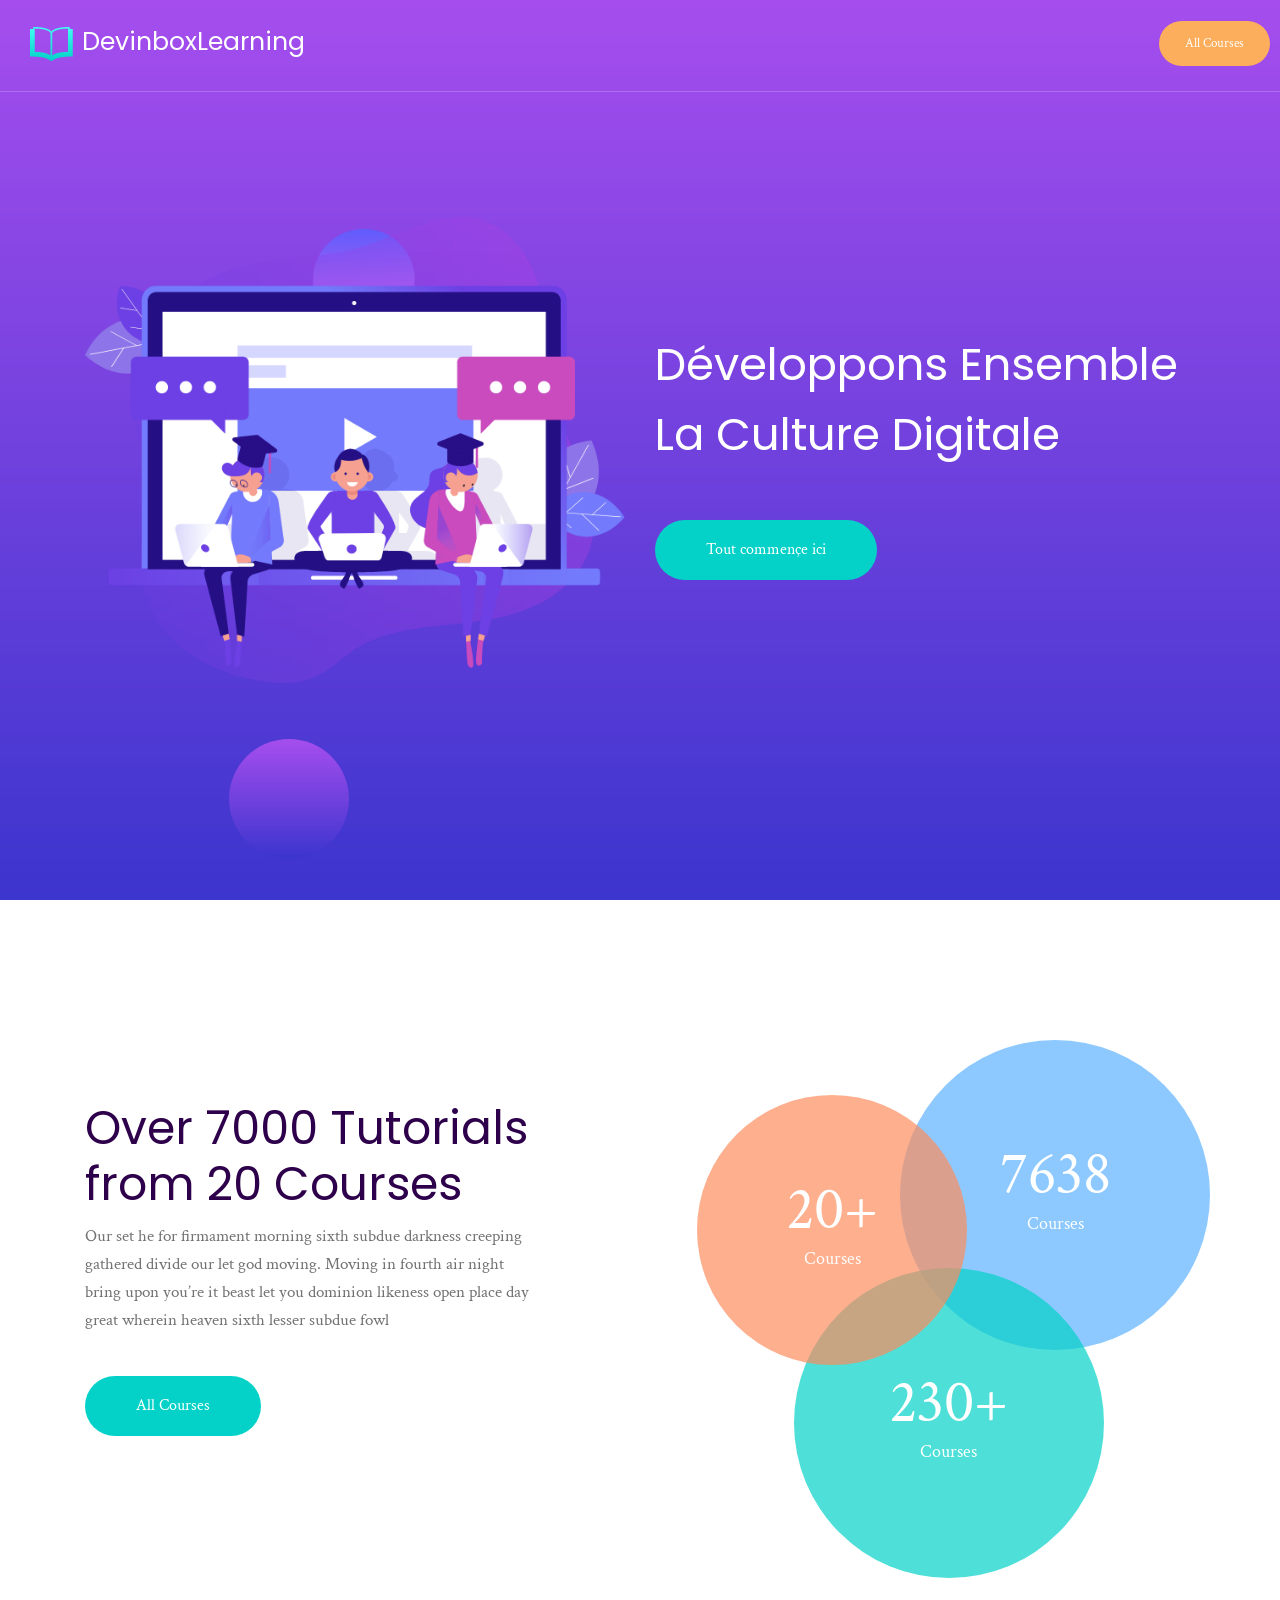
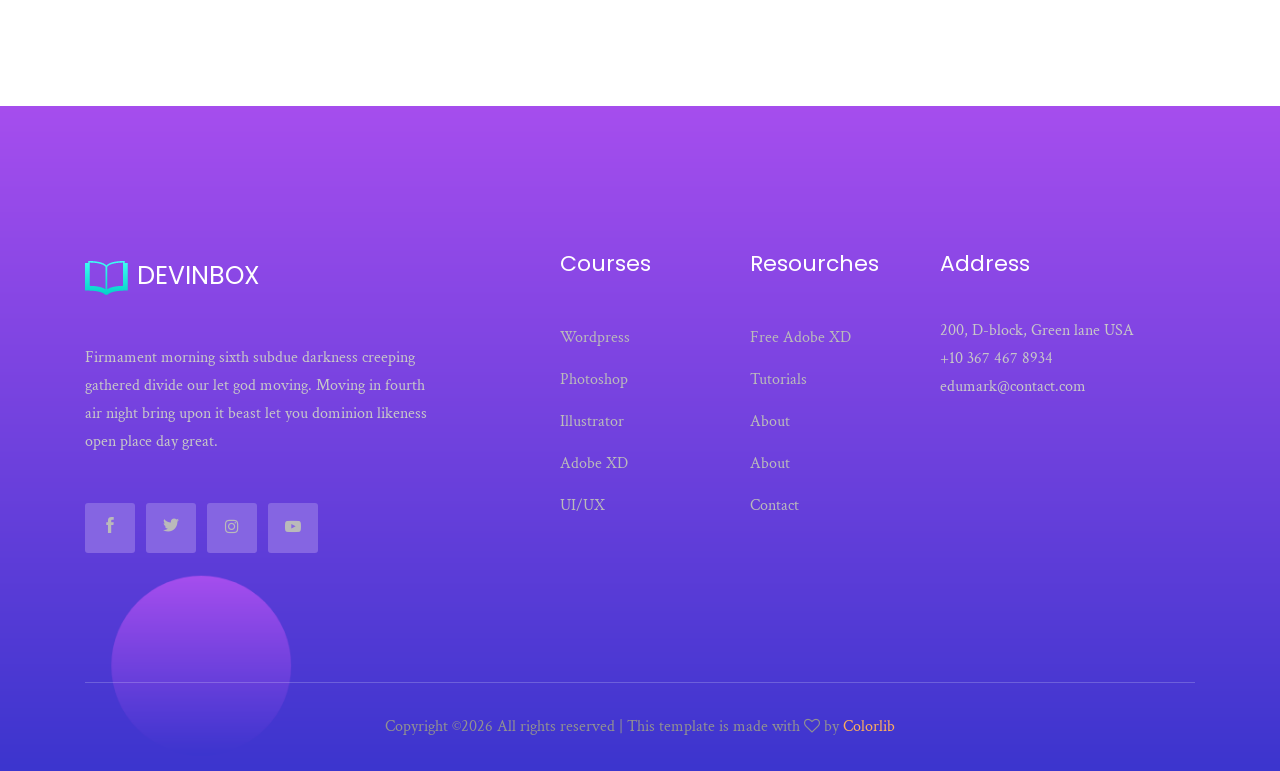
<file: index.html>
<!doctype html>
<html class="no-js" lang="zxx">

<head>
    <meta charset="utf-8">
    <meta http-equiv="x-ua-compatible" content="ie=edge">
    <title>Devinbox</title>
    <meta name="description" content="">
    <meta name="viewport" content="width=device-width, initial-scale=1">

    <!-- <link rel="manifest" href="site.webmanifest"> -->
    <link rel="shortcut icon" type="image/x-icon" href="img/favicon.png">
    <!-- Place favicon.ico in the root directory -->

    <!-- CSS here -->
    <link rel="stylesheet" href="css/bootstrap.min.css">
    <link rel="stylesheet" href="css/owl.carousel.min.css">
    <link rel="stylesheet" href="css/magnific-popup.css">
    <link rel="stylesheet" href="css/font-awesome.min.css">
    <link rel="stylesheet" href="css/themify-icons.css">
    <link rel="stylesheet" href="css/nice-select.css">
    <link rel="stylesheet" href="css/flaticon.css">
    <link rel="stylesheet" href="css/gijgo.css">
    <link rel="stylesheet" href="css/animate.css">
    <link rel="stylesheet" href="css/slicknav.css">
    <link rel="stylesheet" href="css/style.css">
    <link rel="stylesheet" type="text/css" href="css/custom-style.css">
    <!-- <link rel="stylesheet" href="css/responsive.css"> -->
</head>

<body>
    <!--[if lte IE 9]>
            <p class="browserupgrade">You are using an <strong>outdated</strong> browser. Please <a href="https://browsehappy.com/">upgrade your browser</a> to improve your experience and security.</p>
        <![endif]-->

    <!-- header-start -->
    <header>
        <div class="header-area ">
            <div id="sticky-header" class="main-header-area">
                <div class="container-fluid p-0">
                    <div class="row align-items-center no-gutters">
                        <div class="col-xl-3 col-lg-3">
                            <div class="logo-img">
                                <a href="index.html">
                                    DevinboxLearning
                                </a>
                            </div>
                        </div>
                        <div class="col-xl-6 col-lg-6">
                        </div>
                        <div class="col-xl-3 col-lg-3 d-none d-lg-block">
                            <div class="log_chat_area d-flex align-items-center">
                                <div class="live_chat_btn">
                                    <a class="boxed_btn_orange" href="course.html">
                                       All Courses
                                    </a>
                                </div>
                            </div>
                        </div>
                        <div class="col-12">
                            <div class="mobile_menu d-block d-lg-none"></div>
                        </div>
                    </div>
                </div>
            </div>
        </div>
    </header>
    <!-- header-end -->

    <!-- slider_area_start -->
    <div class="slider_area ">
        <div class="single_slider d-flex align-items-center justify-content-center slider_bg_1">
            <div class="container">
                <div class="row align-items-center justify-content-center">
                    <div class="col-xl-6 col-md-6">
                        <div class="illastrator_png">
                            <img src="img/banner/edu_ilastration.png" alt="">
                        </div>
                    </div>
                    <div class="col-xl-6 col-md-6">
                        <div class="slider_info">
                            <h3>Développons ensemble<br>
                                la culture digitale<br>
                            </h3>
                            <a href="inscription.html" class="boxed_btn">Tout commençe ici</a>
                        </div>
                    </div>
                </div>
            </div>
        </div>
    </div>
    <!-- slider_area_end -->

    <!-- about_area_start -->
    <div class="about_area">
        <div class="container">
            <div class="row">
                <div class="col-xl-5 col-lg-6">
                    <div class="single_about_info">
                        <h3>Over 7000 Tutorials <br>
                            from 20 Courses</h3>
                        <p>Our set he for firmament morning sixth subdue darkness creeping gathered divide our let god
                            moving. Moving in fourth air night bring upon you’re it beast let you dominion likeness open
                            place day great wherein heaven sixth lesser subdue fowl </p>
                        <a href="course.html" class="boxed_btn">All Courses</a>
                    </div>
                </div>
                <div class="col-xl-6 offset-xl-1 col-lg-6">
                    <div class="about_tutorials">
                        <div class="courses">
                            <div class="inner_courses">
                                <div class="text_info">
                                    <span>20+</span>
                                    <p> Courses</p>
                                </div>
                            </div>
                        </div>
                        <div class="courses-blue">
                            <div class="inner_courses">
                                <div class="text_info">
                                    <span>7638</span>
                                    <p> Courses</p>
                                </div>

                            </div>
                        </div>
                        <div class="courses-sky">
                            <div class="inner_courses">
                                <div class="text_info">
                                    <span>230+</span>
                                    <p> Courses</p>
                                </div>

                            </div>
                        </div>
                    </div>
                </div>
            </div>
        </div>
    </div>
    <!-- about_area_end -->

    

    <!-- footer -->
    <footer class="footer footer_bg_1">
        <div class="footer_top">
            <div class="container">
                <div class="row">
                    <div class="col-xl-4 col-md-6 col-lg-4">
                        <div class="footer_widget">
                            <div class="footer_logo">
                                <a href="#">
                                    DEVINBOX
                                </a>
                            </div>
                            <p>
                                Firmament morning sixth subdue darkness creeping gathered divide our let god moving.
                                Moving in fourth air night bring upon it beast let you dominion likeness open place day
                                great.
                            </p>
                            <div class="socail_links">
                                <ul>
                                    <li>
                                        <a href="#">
                                            <i class="ti-facebook"></i>
                                        </a>
                                    </li>
                                    <li>
                                        <a href="#">
                                            <i class="ti-twitter-alt"></i>
                                        </a>
                                    </li>
                                    <li>
                                        <a href="#">
                                            <i class="fa fa-instagram"></i>
                                        </a>
                                    </li>
                                    <li>
                                        <a href="#">
                                            <i class="fa fa-youtube-play"></i>
                                        </a>
                                    </li>
                                </ul>
                            </div>

                        </div>
                    </div>
                    <div class="col-xl-2 offset-xl-1 col-md-6 col-lg-3">
                        <div class="footer_widget">
                            <h3 class="footer_title">
                                Courses
                            </h3>
                            <ul>
                                <li><a href="#">Wordpress</a></li>
                                <li><a href="#"> Photoshop</a></li>
                                <li><a href="#">Illustrator</a></li>
                                <li><a href="#">Adobe XD</a></li>
                                <li><a href="#">UI/UX</a></li>
                            </ul>

                        </div>
                    </div>
                    <div class="col-xl-2 col-md-6 col-lg-2">
                        <div class="footer_widget">
                            <h3 class="footer_title">
                                Resourches
                            </h3>
                            <ul>
                                <li><a href="#">Free Adobe XD</a></li>
                                <li><a href="#">Tutorials</a></li>
                                <li><a href="#">About</a></li>
                                <li><a href="#"> About</a></li>
                                <li><a href="#"> Contact</a></li>
                            </ul>
                        </div>
                    </div>
                    <div class="col-xl-3 col-md-6 col-lg-3">
                        <div class="footer_widget">
                            <h3 class="footer_title">
                                Address
                            </h3>
                            <p>
                                200, D-block, Green lane USA <br>
                                +10 367 467 8934 <br>
                                edumark@contact.com
                            </p>
                        </div>
                    </div>
                </div>
            </div>
        </div>
        <div class="copy-right_text">
            <div class="container">
                <div class="footer_border"></div>
                <div class="row">
                    <div class="col-xl-12">
                        <p class="copy_right text-center">
                            <!-- Link back to Colorlib can't be removed. Template is licensed under CC BY 3.0. -->
Copyright &copy;<script>document.write(new Date().getFullYear());</script> All rights reserved | This template is made with <i class="fa fa-heart-o" aria-hidden="true"></i> by <a href="https://colorlib.com" target="_blank">Colorlib</a>
<!-- Link back to Colorlib can't be removed. Template is licensed under CC BY 3.0. -->
                        </p>
                    </div>
                </div>
            </div>
        </div>
    </footer>
    <!-- footer -->


    <!-- form itself end-->
    <form id="test-form" class="white-popup-block mfp-hide">
        <div class="popup_box ">
            <div class="popup_inner">
                <div class="logo text-center">
                    <a href="#">
                        <img src="img/form-logo.png" alt="">
                    </a>
                </div>
                <h3>Sign in</h3>
                <form action="#">
                    <div class="row">
                        <div class="col-xl-12 col-md-12">
                            <input type="email" placeholder="Enter email">
                        </div>
                        <div class="col-xl-12 col-md-12">
                            <input type="password" placeholder="Password">
                        </div>
                        <div class="col-xl-12">
                            <button type="submit" class="boxed_btn_orange">Sign in</button>
                        </div>
                    </div>
                </form>
                <p class="doen_have_acc">Don’t have an account? <a class="dont-hav-acc" href="#test-form2">Sign Up</a>
                </p>
            </div>
        </div>
    </form>
    <!-- form itself end -->

    <!-- form itself end-->
    <form id="test-form2" class="white-popup-block mfp-hide">
        <div class="popup_box ">
            <div class="popup_inner">
                <div class="logo text-center">
                    <a href="#">
                        <img src="img/form-logo.png" alt="">
                    </a>
                </div>
                <h3>Resistration</h3>
                <form action="#">
                    <div class="row">
                        <div class="col-xl-12 col-md-12">
                            <input type="email" placeholder="Enter email">
                        </div>
                        <div class="col-xl-12 col-md-12">
                            <input type="password" placeholder="Password">
                        </div>
                        <div class="col-xl-12 col-md-12">
                            <input type="Password" placeholder="Confirm password">
                        </div>
                        <div class="col-xl-12">
                            <button type="submit" class="boxed_btn_orange">Sign Up</button>
                        </div>
                    </div>
                </form>
            </div>
        </div>
    </form>
    <!-- form itself end -->


    <!-- JS here -->
    <script src="js/vendor/modernizr-3.5.0.min.js"></script>
    <script src="js/vendor/jquery-1.12.4.min.js"></script>
    <script src="js/popper.min.js"></script>
    <script src="js/bootstrap.min.js"></script>
    <script src="js/owl.carousel.min.js"></script>
    <script src="js/isotope.pkgd.min.js"></script>
    <script src="js/ajax-form.js"></script>
    <script src="js/waypoints.min.js"></script>
    <script src="js/jquery.counterup.min.js"></script>
    <script src="js/imagesloaded.pkgd.min.js"></script>
    <script src="js/scrollIt.js"></script>
    <script src="js/jquery.scrollUp.min.js"></script>
    <script src="js/wow.min.js"></script>
    <script src="js/nice-select.min.js"></script>
    <script src="js/jquery.slicknav.min.js"></script>
    <script src="js/jquery.magnific-popup.min.js"></script>
    <script src="js/plugins.js"></script>
    <script src="js/gijgo.min.js"></script>

    <!--contact js-->
    <script src="js/contact.js"></script>
    <script src="js/jquery.ajaxchimp.min.js"></script>
    <script src="js/jquery.form.js"></script>
    <script src="js/jquery.validate.min.js"></script>
    <script src="js/mail-script.js"></script>

    <script src="js/main.js"></script>
</body>

</html>
</file>
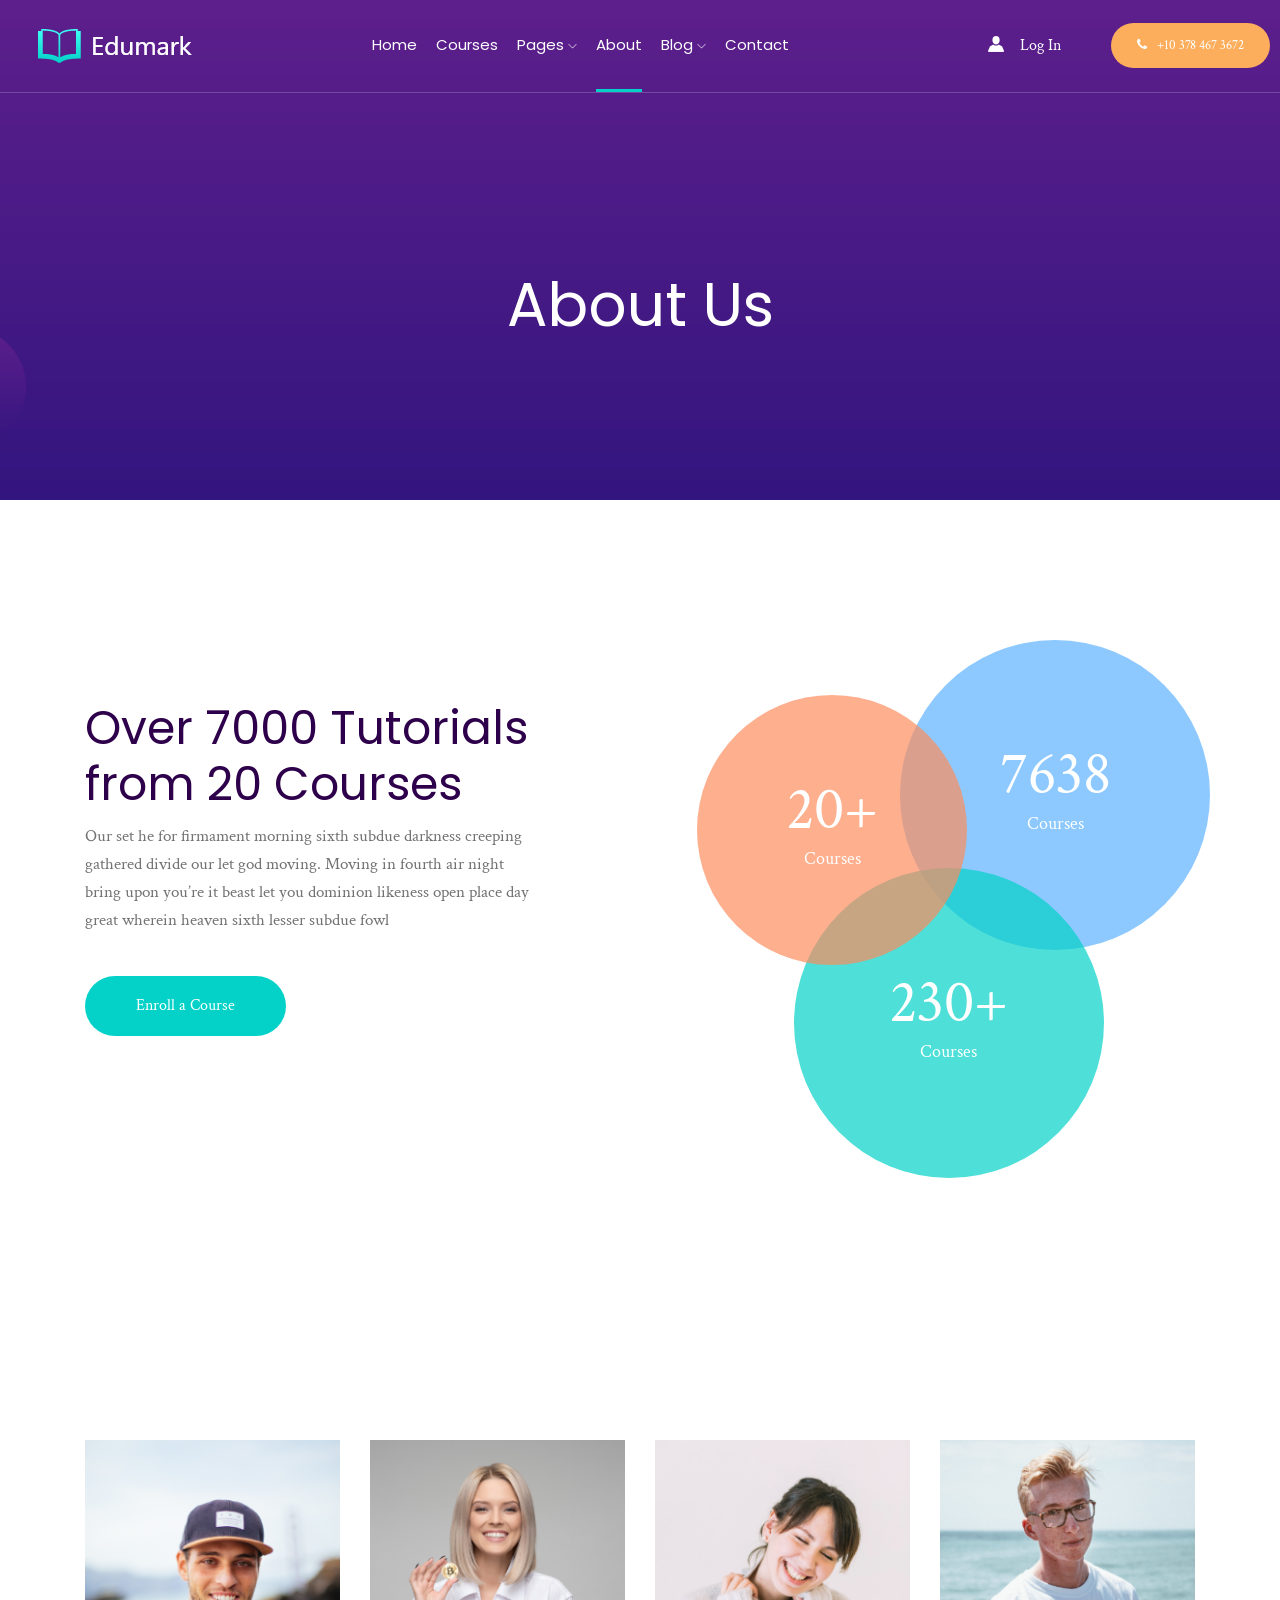
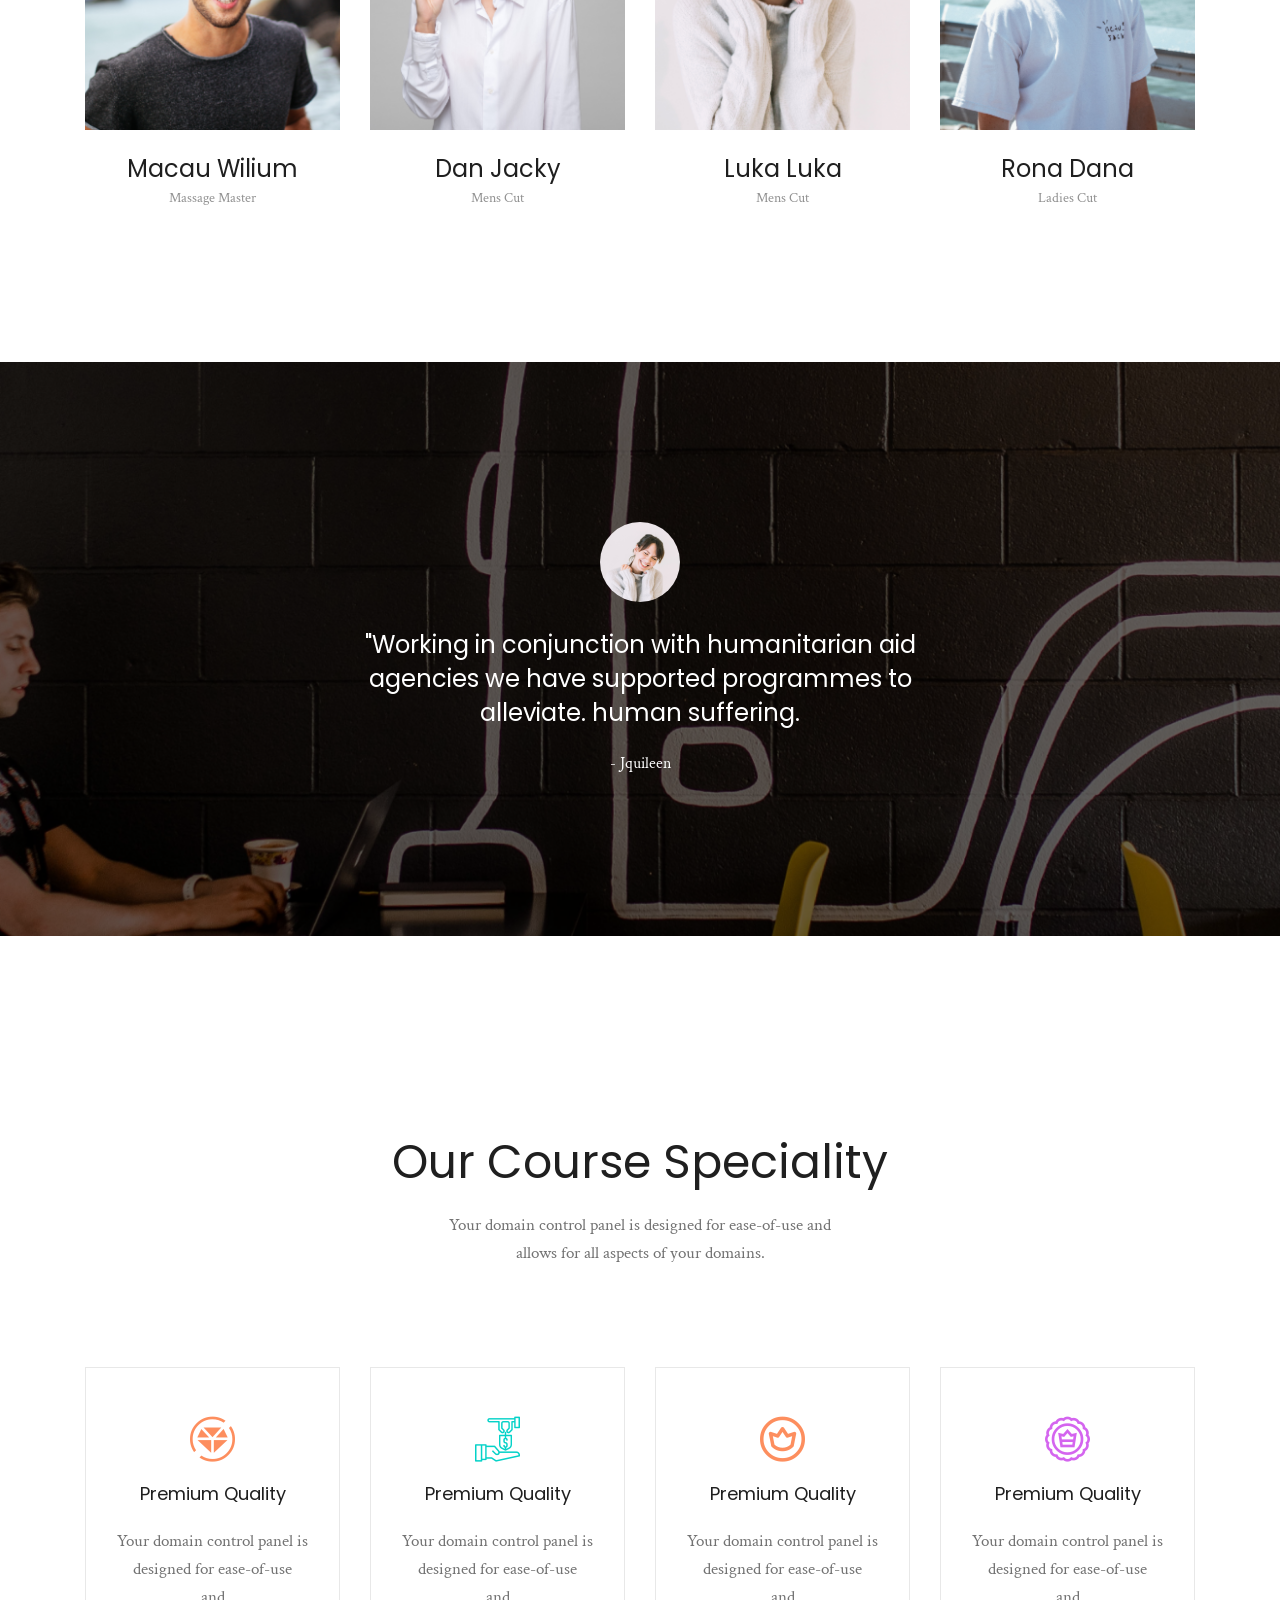
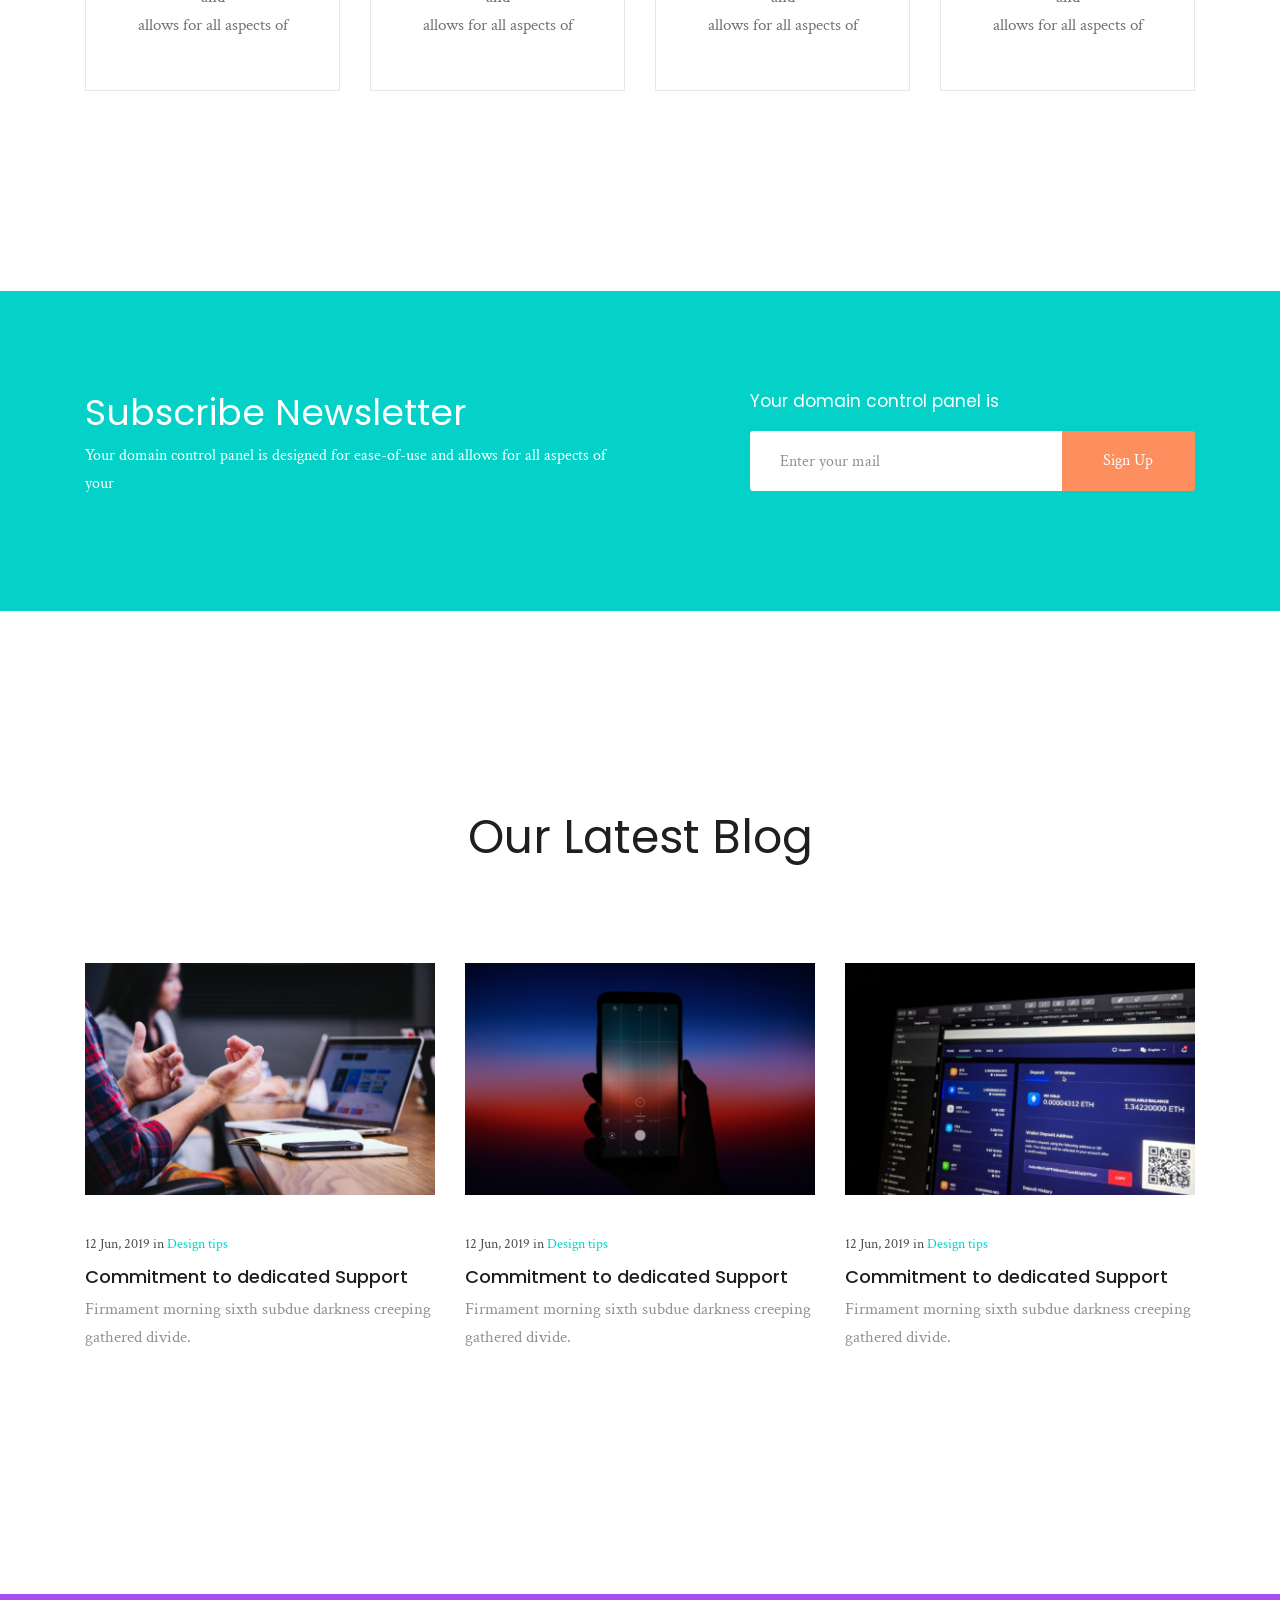
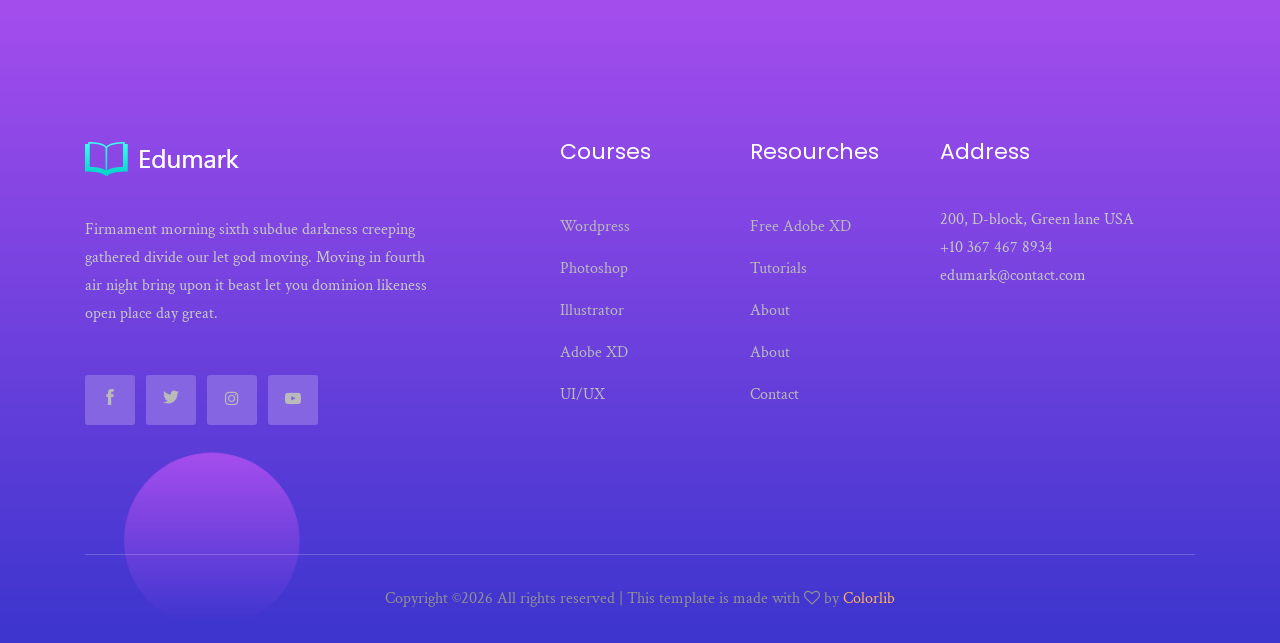
<file: about.html>
<!doctype html>
<html class="no-js" lang="zxx">

<head>
    <meta charset="utf-8">
    <meta http-equiv="x-ua-compatible" content="ie=edge">
    <title>Edumark</title>
    <meta name="description" content="">
    <meta name="viewport" content="width=device-width, initial-scale=1">

    <!-- <link rel="manifest" href="site.webmanifest"> -->
    <link rel="shortcut icon" type="image/x-icon" href="img/favicon.png">
    <!-- Place favicon.ico in the root directory -->

    <!-- CSS here -->
    <link rel="stylesheet" href="css/bootstrap.min.css">
    <link rel="stylesheet" href="css/owl.carousel.min.css">
    <link rel="stylesheet" href="css/magnific-popup.css">
    <link rel="stylesheet" href="css/font-awesome.min.css">
    <link rel="stylesheet" href="css/themify-icons.css">
    <link rel="stylesheet" href="css/nice-select.css">
    <link rel="stylesheet" href="css/flaticon.css">
    <link rel="stylesheet" href="css/gijgo.css">
    <link rel="stylesheet" href="css/animate.css">
    <link rel="stylesheet" href="css/slicknav.css">
    <link rel="stylesheet" href="css/style.css">
    <!-- <link rel="stylesheet" href="css/responsive.css"> -->
</head>

<body>
    <!--[if lte IE 9]>
            <p class="browserupgrade">You are using an <strong>outdated</strong> browser. Please <a href="https://browsehappy.com/">upgrade your browser</a> to improve your experience and security.</p>
        <![endif]-->

    <!-- header-start -->
    <header>
        <div class="header-area ">
            <div id="sticky-header" class="main-header-area">
                <div class="container-fluid p-0">
                    <div class="row align-items-center no-gutters">
                        <div class="col-xl-2 col-lg-2">
                            <div class="logo-img">
                                <a href="index.html">
                                    <img src="img/logo.png" alt="">
                                </a>
                            </div>
                        </div>
                        <div class="col-xl-7 col-lg-7">
                            <div class="main-menu  d-none d-lg-block">
                                <nav>
                                    <ul id="navigation">
                                        <li><a href="index.html">home</a></li>
                                        <li><a href="Courses.html">Courses</a></li>
                                        <li><a href="#">pages <i class="ti-angle-down"></i></a>
                                            <ul class="submenu">
                                                <li><a href="course_details.html">course details</a></li>
                                                <li><a href="elements.html">elements</a></li>
                                            </ul>
                                        </li>
                                        <li><a class="active" href="about.html">About</a></li>
                                        <li><a href="#">blog <i class="ti-angle-down"></i></a>
                                            <ul class="submenu">
                                                <li><a href="blog.html">blog</a></li>
                                                <li><a href="single-blog.html">single-blog</a></li>
                                            </ul>
                                        </li>
                                        <li><a href="contact.html">Contact</a></li>
                                    </ul>
                                </nav>
                            </div>
                        </div>
                        <div class="col-xl-3 col-lg-3 d-none d-lg-block">
                            <div class="log_chat_area d-flex align-items-center">
                                <a href="#test-form" class="login popup-with-form">
                                    <i class="flaticon-user"></i>
                                    <span>log in</span>
                                </a>
                                <div class="live_chat_btn">
                                    <a class="boxed_btn_orange" href="#">
                                        <i class="fa fa-phone"></i>
                                        <span>+10 378 467 3672</span>
                                    </a>
                                </div>
                            </div>
                        </div>
                        <div class="col-12">
                            <div class="mobile_menu d-block d-lg-none"></div>
                        </div>
                    </div>
                </div>
            </div>
        </div>
    </header>
    <!-- header-end -->

        <!-- bradcam_area_start -->
        <div class="bradcam_area breadcam_bg overlay2">
            <h3>About Us</h3>
        </div>
        <!-- bradcam_area_end -->

    <!-- about_area_start -->
    <div class="about_area">
        <div class="container">
            <div class="row">
                <div class="col-xl-5 col-lg-6">
                    <div class="single_about_info">
                        <h3>Over 7000 Tutorials <br>
                            from 20 Courses</h3>
                        <p>Our set he for firmament morning sixth subdue darkness creeping gathered divide our let god
                            moving. Moving in fourth air night bring upon you’re it beast let you dominion likeness open
                            place day great wherein heaven sixth lesser subdue fowl </p>
                        <a href="#" class="boxed_btn">Enroll a Course</a>
                    </div>
                </div>
                <div class="col-xl-6 offset-xl-1 col-lg-6">
                    <div class="about_tutorials">
                        <div class="courses">
                            <div class="inner_courses">
                                <div class="text_info">
                                    <span>20+</span>
                                    <p> Courses</p>
                                </div>
                            </div>
                        </div>
                        <div class="courses-blue">
                            <div class="inner_courses">
                                <div class="text_info">
                                    <span>7638</span>
                                    <p> Courses</p>
                                </div>

                            </div>
                        </div>
                        <div class="courses-sky">
                            <div class="inner_courses">
                                <div class="text_info">
                                    <span>230+</span>
                                    <p> Courses</p>
                                </div>

                            </div>
                        </div>
                    </div>
                </div>
            </div>
        </div>
    </div>
    <!-- about_area_end -->

    <!-- our_team_member_start -->
    <div class="our_team_member">
        <div class="container">
            <div class="row">
                <div class="col-xl-3 col-md-6 col-lg-3">
                    <div class="single_team">
                        <div class="thumb">
                            <img src="img/team/1.png" alt="">
                            <div class="social_link">
                                <a href="#"><i class="fa fa-envelope"></i></a>
                                <a href="#"><i class="fa fa-twitter"></i></a>
                                <a href="#"><i class="fa fa-linkedin"></i></a>
                            </div>
                        </div>
                        <div class="master_name text-center">
                            <h3>Macau Wilium</h3>
                            <p>Massage Master</p>
                        </div>
                    </div>
                </div>
                <div class="col-xl-3 col-md-6 col-lg-3">
                    <div class="single_team">
                        <div class="thumb">
                            <img src="img/team/2.png" alt="">
                            <div class="social_link">
                                <a href="#"><i class="fa fa-envelope"></i></a>
                                <a href="#"><i class="fa fa-twitter"></i></a>
                                <a href="#"><i class="fa fa-linkedin"></i></a>
                            </div>
                        </div>
                        <div class="master_name text-center">
                            <h3>Dan Jacky</h3>
                            <p>Mens Cut</p>
                        </div>
                    </div>
                </div>
                <div class="col-xl-3 col-md-6 col-lg-3">
                    <div class="single_team">
                        <div class="thumb">
                            <img src="img/team/3.png" alt="">
                            <div class="social_link">
                                <a href="#"><i class="fa fa-envelope"></i></a>
                                <a href="#"><i class="fa fa-twitter"></i></a>
                                <a href="#"><i class="fa fa-linkedin"></i></a>
                            </div>
                        </div>
                        <div class="master_name text-center">
                            <h3>Luka Luka</h3>
                            <p>Mens Cut</p>
                        </div>
                    </div>
                </div>
                <div class="col-xl-3 col-md-6 col-lg-3">
                    <div class="single_team">
                        <div class="thumb">
                            <img src="img/team/4.png" alt="">
                            <div class="social_link">
                                <a href="#"><i class="fa fa-envelope"></i></a>
                                <a href="#"><i class="fa fa-twitter"></i></a>
                                <a href="#"><i class="fa fa-linkedin"></i></a>
                            </div>
                        </div>
                        <div class="master_name text-center">
                            <h3>Rona Dana</h3>
                            <p>Ladies Cut</p>
                        </div>
                    </div>
                </div>
            </div>
        </div>
    </div>
    <!-- our_team_member_end -->

    <!-- testimonial_area_start -->
    <div class="testimonial_area testimonial_bg_1 overlay">
        <div class="testmonial_active owl-carousel">
            <div class="single_testmoial">
                <div class="container">
                    <div class="row">
                        <div class="col-xl-12">
                            <div class="testmonial_text text-center">
                                <div class="author_img">
                                    <img src="img/testmonial/author_img.png" alt="">
                                </div>
                                <p>
                                    "Working in conjunction with humanitarian aid <br> agencies we have supported
                                    programmes to <br>
                                    alleviate.
                                    human suffering.

                                </p>
                                <span>- Jquileen</span>
                            </div>
                        </div>
                    </div>
                </div>
            </div>
            <div class="single_testmoial">
                <div class="container">
                    <div class="row">
                        <div class="col-xl-12">
                            <div class="testmonial_text text-center">
                                <div class="author_img">
                                    <img src="img/testmonial/author_img.png" alt="">
                                </div>
                                <p>
                                    "Working in conjunction with humanitarian aid <br> agencies we have supported
                                    programmes to <br>
                                    alleviate.
                                    human suffering.

                                </p>
                                <span>- Jquileen</span>
                            </div>
                        </div>
                    </div>
                </div>
            </div>
        </div>
    </div>
    <!-- testimonial_area_end -->

    <!-- our_courses_start -->
    <div class="our_courses">
        <div class="container">
            <div class="row">
                <div class="col-xl-12">
                    <div class="section_title text-center mb-100">
                        <h3>Our Course Speciality</h3>
                        <p>Your domain control panel is designed for ease-of-use and <br>
                            allows for all aspects of your domains.
                        </p>
                    </div>
                </div>
            </div>
            <div class="row">
                <div class="col-xl-3 col-md-6 col-lg-6">
                    <div class="single_course text-center">
                        <div class="icon">
                            <i class="flaticon-art-and-design"></i>
                        </div>
                        <h3>Premium Quality</h3>
                        <p>
                            Your domain control panel is designed for ease-of-use <br> and <br>
                            allows for all aspects of
                        </p>
                    </div>
                </div>
                <div class="col-xl-3 col-md-6 col-lg-6">
                    <div class="single_course text-center">
                        <div class="icon blue">
                            <i class="flaticon-business-and-finance"></i>
                        </div>
                        <h3>Premium Quality</h3>
                        <p>
                            Your domain control panel is designed for ease-of-use <br> and <br>
                            allows for all aspects of
                        </p>
                    </div>
                </div>
                <div class="col-xl-3 col-md-6 col-lg-6">
                    <div class="single_course text-center">
                        <div class="icon">
                            <i class="flaticon-premium"></i>
                        </div>
                        <h3>Premium Quality</h3>
                        <p>
                            Your domain control panel is designed for ease-of-use <br> and <br>
                            allows for all aspects of
                        </p>
                    </div>
                </div>
                <div class="col-xl-3 col-md-6 col-lg-6">
                    <div class="single_course text-center">
                        <div class="icon gradient">
                            <i class="flaticon-crown"></i>
                        </div>
                        <h3>Premium Quality</h3>
                        <p>
                            Your domain control panel is designed for ease-of-use <br> and <br>
                            allows for all aspects of
                        </p>
                    </div>
                </div>
            </div>
        </div>
    </div>
    <!-- our_courses_end -->

    <!-- subscribe_newsletter_Start -->
    <div class="subscribe_newsletter">
        <div class="container">
            <div class="row">
                <div class="col-xl-6 col-lg-6">
                    <div class="newsletter_text">
                        <h3>Subscribe Newsletter</h3>
                        <p>Your domain control panel is designed for ease-of-use and allows for all aspects of your</p>
                    </div>
                </div>
                <div class="col-xl-5 offset-xl-1 col-lg-6">
                    <div class="newsletter_form">
                        <h4>Your domain control panel is</h4>
                        <form action="#" class="newsletter_form">
                            <input type="text" placeholder="Enter your mail">
                            <button type="submit">Sign Up</button>
                        </form>
                    </div>
                </div>
            </div>
        </div>
    </div>
    <!-- subscribe_newsletter_end -->

    <!-- our_latest_blog_start -->
    <div class="our_latest_blog">
        <div class="container">
            <div class="row">
                <div class="col-xl-12">
                    <div class="section_title text-center mb-100">
                        <h3>Our Latest Blog</h3>
                    </div>
                </div>
            </div>
            <div class="row">
                <div class="col-xl-4 col-md-4">
                    <div class="single_latest_blog">
                        <div class="thumb">
                            <img src="img/latest_blog/1.png" alt="">
                        </div>
                        <div class="content_blog">
                            <div class="date">
                                <p>12 Jun, 2019 in <a href="#">Design tips</a></p>
                            </div>
                            <div class="blog_meta">
                                <h3><a href="#">Commitment to dedicated Support</a></h3>
                            </div>
                            <p class="blog_text">
                                Firmament morning sixth subdue darkness creeping gathered divide.
                            </p>
                        </div>
                    </div>
                </div>
                <div class="col-xl-4 col-md-4">
                    <div class="single_latest_blog">
                        <div class="thumb">
                            <img src="img/latest_blog/2.png" alt="">
                        </div>
                        <div class="content_blog">
                            <div class="date">
                                <p>12 Jun, 2019 in <a href="#">Design tips</a></p>
                            </div>
                            <div class="blog_meta">
                                <h3><a href="#">Commitment to dedicated Support</a></h3>
                            </div>
                            <p class="blog_text">
                                Firmament morning sixth subdue darkness creeping gathered divide.
                            </p>
                        </div>
                    </div>
                </div>
                <div class="col-xl-4 col-md-4">
                    <div class="single_latest_blog">
                        <div class="thumb">
                            <img src="img/latest_blog/3.png" alt="">
                        </div>
                        <div class="content_blog">
                            <div class="date">
                                <p>12 Jun, 2019 in <a href="#">Design tips</a></p>
                            </div>
                            <div class="blog_meta">
                                <h3><a href="#">Commitment to dedicated Support</a></h3>
                            </div>
                            <p class="blog_text">
                                Firmament morning sixth subdue darkness creeping gathered divide.
                            </p>
                        </div>
                    </div>
                </div>
            </div>
        </div>
    </div>
    <!-- our_latest_blog_end -->


    <!-- footer -->
    <footer class="footer footer_bg_1">
        <div class="footer_top">
            <div class="container">
                <div class="row">
                    <div class="col-xl-4 col-md-6 col-lg-4">
                        <div class="footer_widget">
                            <div class="footer_logo">
                                <a href="#">
                                    <img src="img/logo.png" alt="">
                                </a>
                            </div>
                            <p>
                                Firmament morning sixth subdue darkness creeping gathered divide our let god moving.
                                Moving in fourth air night bring upon it beast let you dominion likeness open place day
                                great.
                            </p>
                            <div class="socail_links">
                                <ul>
                                    <li>
                                        <a href="#">
                                            <i class="ti-facebook"></i>
                                        </a>
                                    </li>
                                    <li>
                                        <a href="#">
                                            <i class="ti-twitter-alt"></i>
                                        </a>
                                    </li>
                                    <li>
                                        <a href="#">
                                            <i class="fa fa-instagram"></i>
                                        </a>
                                    </li>
                                    <li>
                                        <a href="#">
                                            <i class="fa fa-youtube-play"></i>
                                        </a>
                                    </li>
                                </ul>
                            </div>

                        </div>
                    </div>
                    <div class="col-xl-2 offset-xl-1 col-md-6 col-lg-3">
                        <div class="footer_widget">
                            <h3 class="footer_title">
                                Courses
                            </h3>
                            <ul>
                                <li><a href="#">Wordpress</a></li>
                                <li><a href="#"> Photoshop</a></li>
                                <li><a href="#">Illustrator</a></li>
                                <li><a href="#">Adobe XD</a></li>
                                <li><a href="#">UI/UX</a></li>
                            </ul>

                        </div>
                    </div>
                    <div class="col-xl-2 col-md-6 col-lg-2">
                        <div class="footer_widget">
                            <h3 class="footer_title">
                                Resourches
                            </h3>
                            <ul>
                                <li><a href="#">Free Adobe XD</a></li>
                                <li><a href="#">Tutorials</a></li>
                                <li><a href="#">About</a></li>
                                <li><a href="#"> About</a></li>
                                <li><a href="#"> Contact</a></li>
                            </ul>
                        </div>
                    </div>
                    <div class="col-xl-3 col-md-6 col-lg-3">
                        <div class="footer_widget">
                            <h3 class="footer_title">
                                Address
                            </h3>
                            <p>
                                200, D-block, Green lane USA <br>
                                +10 367 467 8934 <br>
                                edumark@contact.com
                            </p>
                        </div>
                    </div>
                </div>
            </div>
        </div>
        <div class="copy-right_text">
            <div class="container">
                <div class="footer_border"></div>
                <div class="row">
                    <div class="col-xl-12">
                        <p class="copy_right text-center">
                            <!-- Link back to Colorlib can't be removed. Template is licensed under CC BY 3.0. -->
Copyright &copy;<script>document.write(new Date().getFullYear());</script> All rights reserved | This template is made with <i class="fa fa-heart-o" aria-hidden="true"></i> by <a href="https://colorlib.com" target="_blank">Colorlib</a>
<!-- Link back to Colorlib can't be removed. Template is licensed under CC BY 3.0. -->
                        </p>
                    </div>
                </div>
            </div>
        </div>
    </footer>
    <!-- footer -->


    <!-- form itself end-->
    <form id="test-form" class="white-popup-block mfp-hide">
        <div class="popup_box ">
            <div class="popup_inner">
                <div class="logo text-center">
                    <a href="#">
                        <img src="img/form-logo.png" alt="">
                    </a>
                </div>
                <h3>Sign in</h3>
                <form action="#">
                    <div class="row">
                        <div class="col-xl-12 col-md-12">
                            <input type="email" placeholder="Enter email">
                        </div>
                        <div class="col-xl-12 col-md-12">
                            <input type="password" placeholder="Password">
                        </div>
                        <div class="col-xl-12">
                            <button type="submit" class="boxed_btn_orange">Sign in</button>
                        </div>
                    </div>
                </form>
                <p class="doen_have_acc">Don’t have an account? <a class="dont-hav-acc" href="#test-form2">Sign Up</a>
                </p>
            </div>
        </div>
    </form>
    <!-- form itself end -->

    <!-- form itself end-->
    <form id="test-form2" class="white-popup-block mfp-hide">
        <div class="popup_box ">
            <div class="popup_inner">
                <div class="logo text-center">
                    <a href="#">
                        <img src="img/form-logo.png" alt="">
                    </a>
                </div>
                <h3>Resistration</h3>
                <form action="#">
                    <div class="row">
                        <div class="col-xl-12 col-md-12">
                            <input type="email" placeholder="Enter email">
                        </div>
                        <div class="col-xl-12 col-md-12">
                            <input type="password" placeholder="Password">
                        </div>
                        <div class="col-xl-12 col-md-12">
                            <input type="Password" placeholder="Confirm password">
                        </div>
                        <div class="col-xl-12">
                            <button type="submit" class="boxed_btn_orange">Sign Up</button>
                        </div>
                    </div>
                </form>
            </div>
        </div>
    </form>
    <!-- form itself end -->


    <!-- JS here -->
    <script src="js/vendor/modernizr-3.5.0.min.js"></script>
    <script src="js/vendor/jquery-1.12.4.min.js"></script>
    <script src="js/popper.min.js"></script>
    <script src="js/bootstrap.min.js"></script>
    <script src="js/owl.carousel.min.js"></script>
    <script src="js/isotope.pkgd.min.js"></script>
    <script src="js/ajax-form.js"></script>
    <script src="js/waypoints.min.js"></script>
    <script src="js/jquery.counterup.min.js"></script>
    <script src="js/imagesloaded.pkgd.min.js"></script>
    <script src="js/scrollIt.js"></script>
    <script src="js/jquery.scrollUp.min.js"></script>
    <script src="js/wow.min.js"></script>
    <script src="js/nice-select.min.js"></script>
    <script src="js/jquery.slicknav.min.js"></script>
    <script src="js/jquery.magnific-popup.min.js"></script>
    <script src="js/plugins.js"></script>
    <script src="js/gijgo.min.js"></script>

    <!--contact js-->
    <script src="js/contact.js"></script>
    <script src="js/jquery.ajaxchimp.min.js"></script>
    <script src="js/jquery.form.js"></script>
    <script src="js/jquery.validate.min.js"></script>
    <script src="js/mail-script.js"></script>

    <script src="js/main.js"></script>
</body>

</html>
</file>
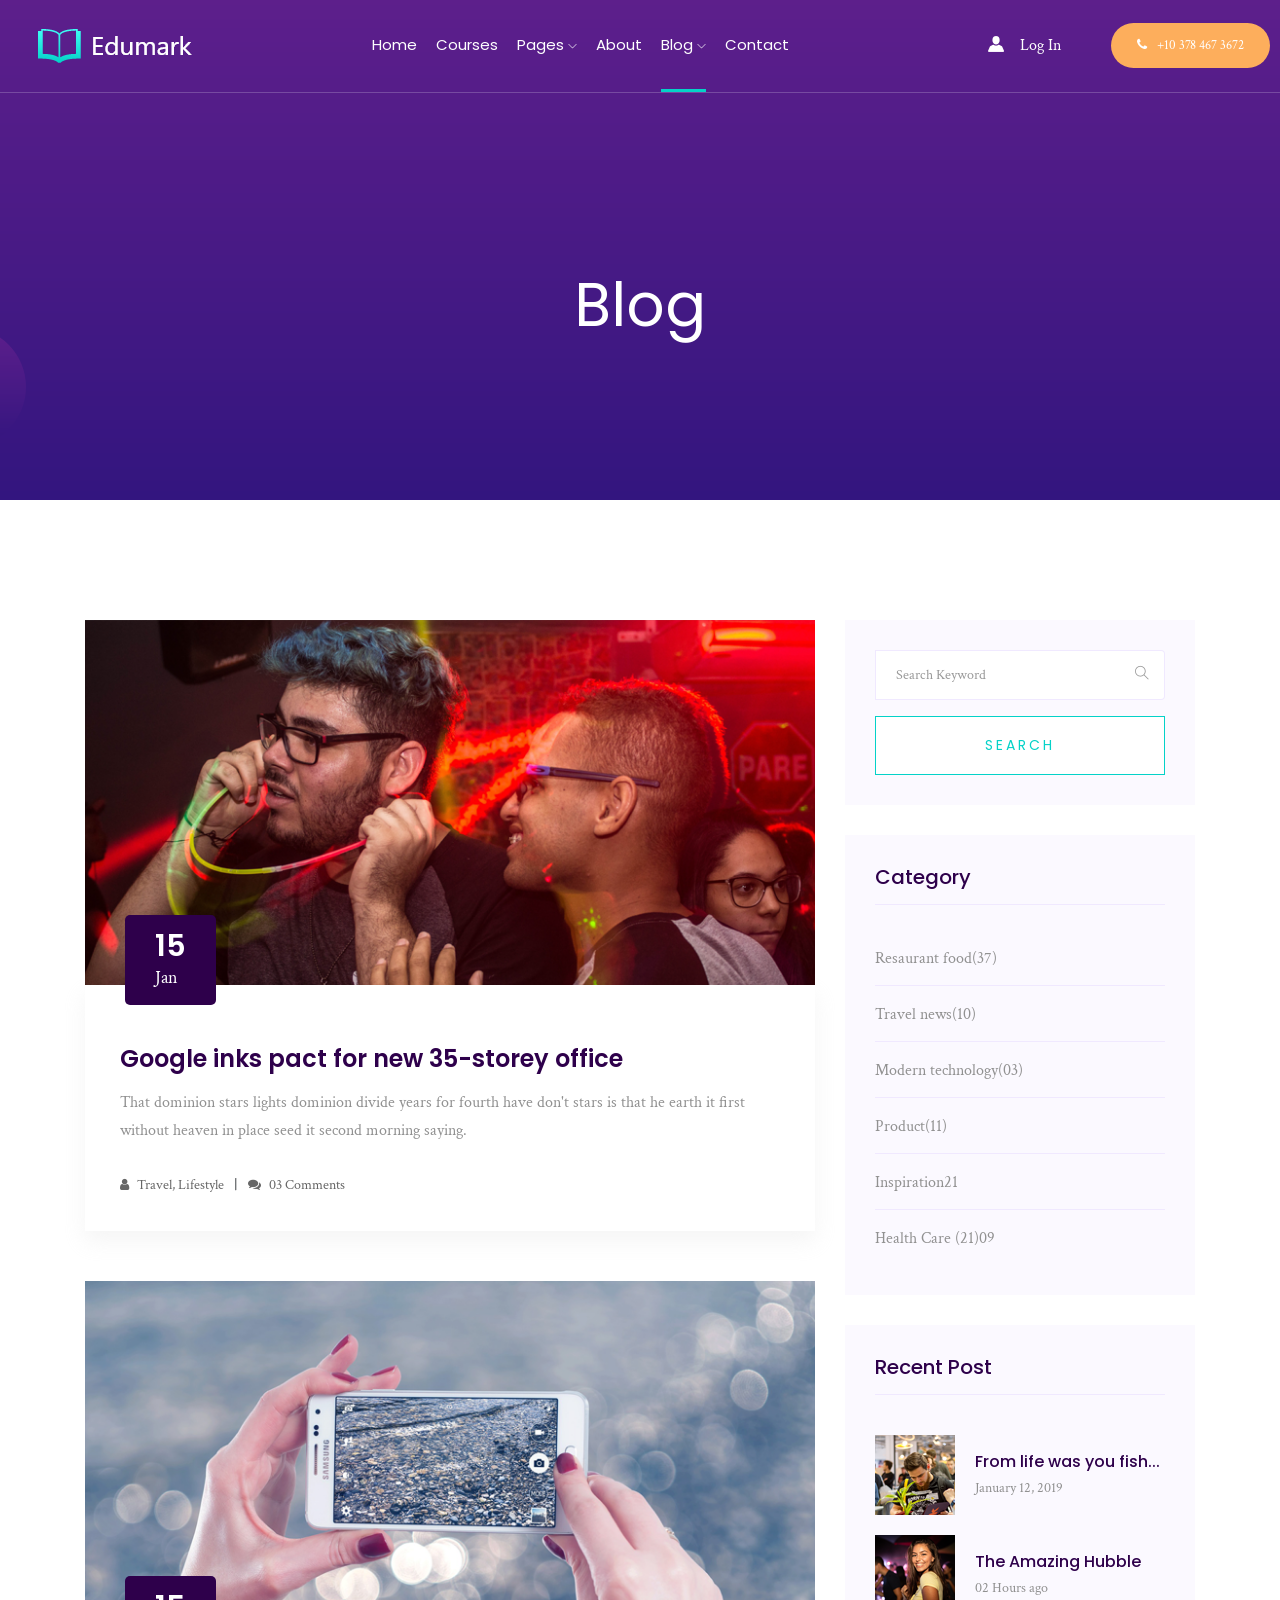
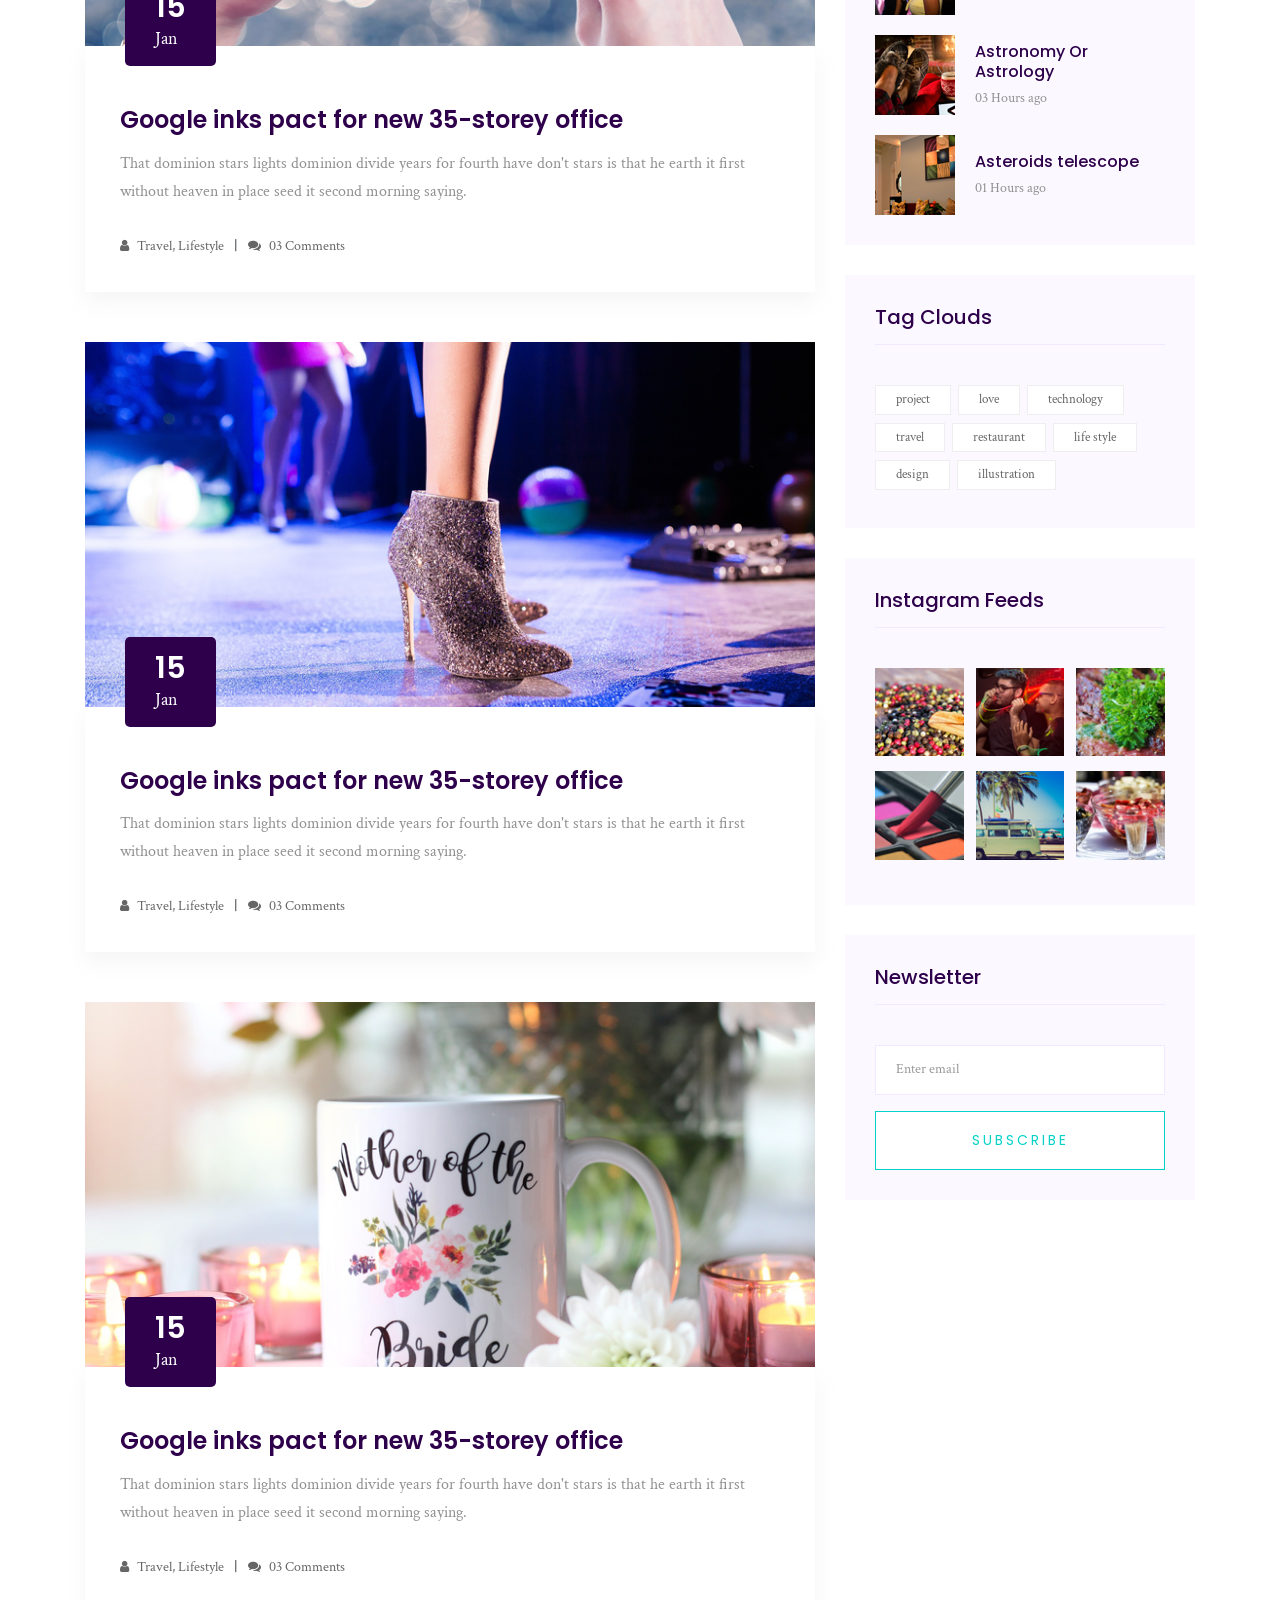
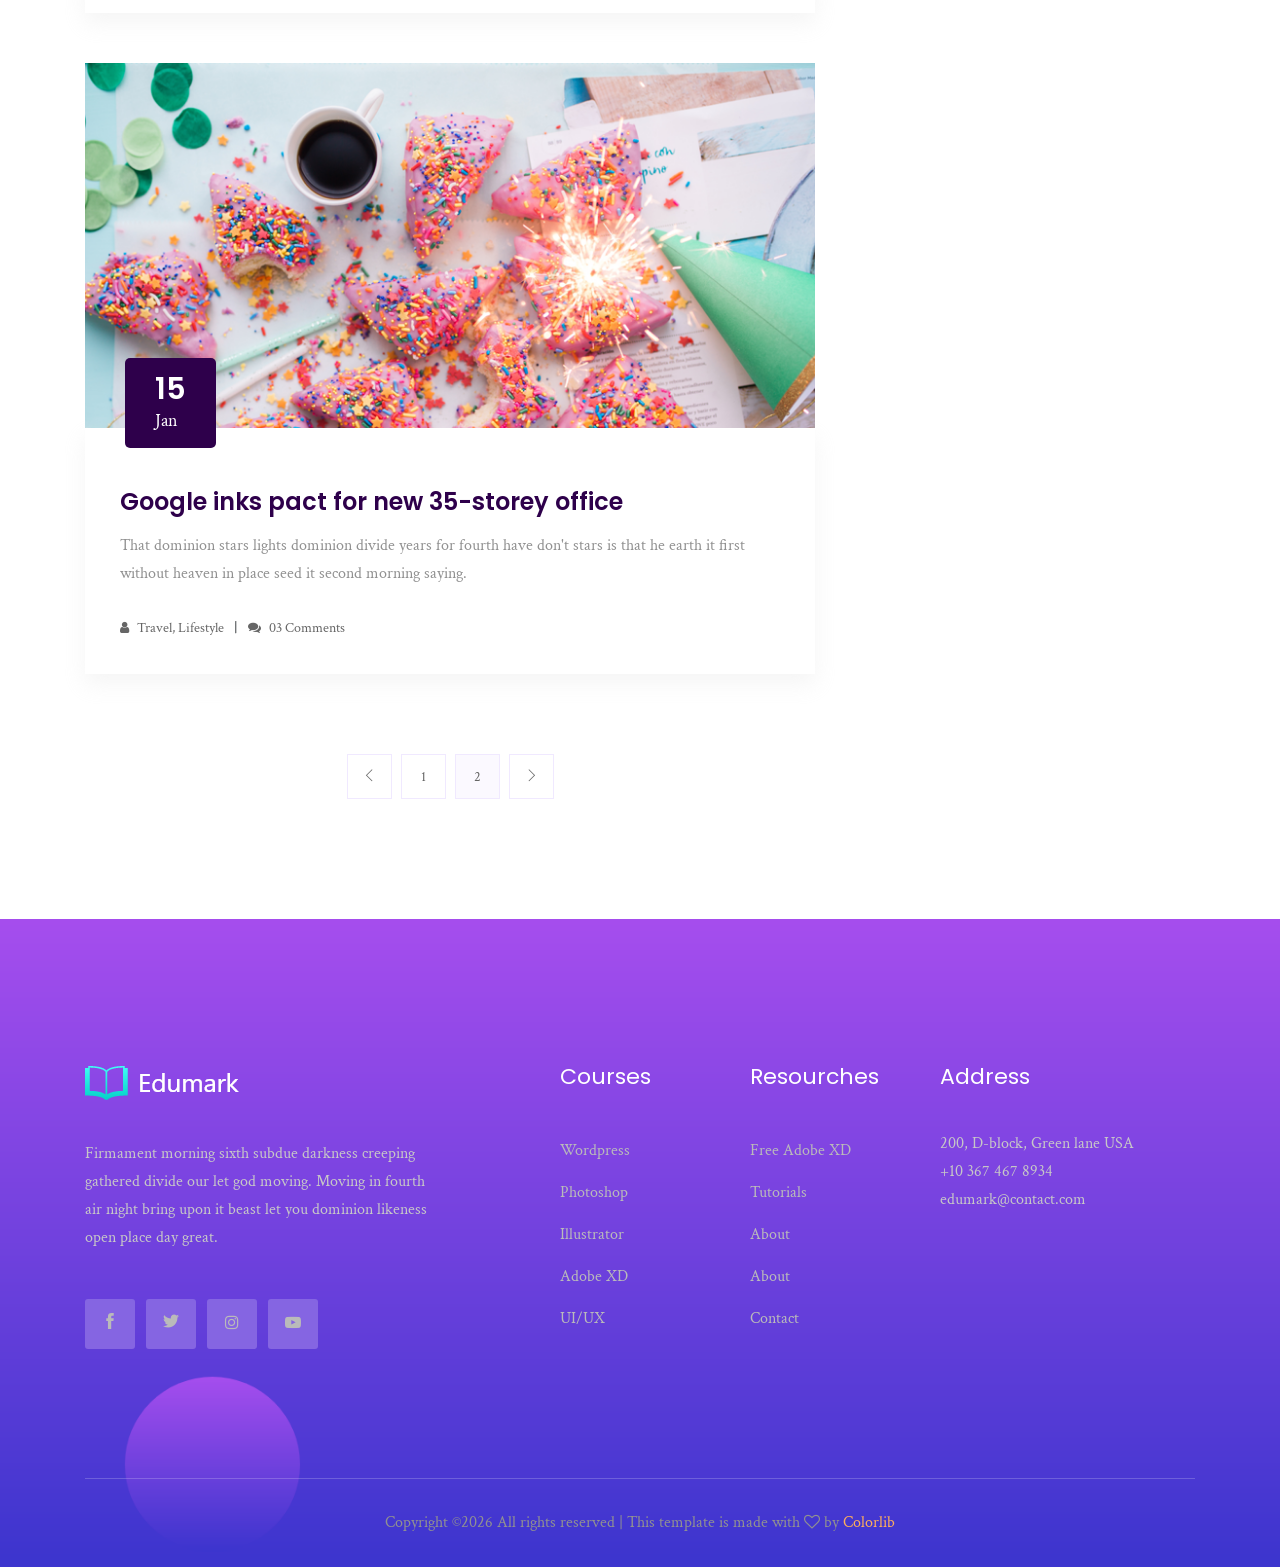
<file: blog.html>
<!doctype html>
<html class="no-js" lang="zxx">

<head>
    <meta charset="utf-8">
    <meta http-equiv="x-ua-compatible" content="ie=edge">
    <title>Edumark</title>
    <meta name="description" content="">
    <meta name="viewport" content="width=device-width, initial-scale=1">

    <!-- <link rel="manifest" href="site.webmanifest"> -->
    <link rel="shortcut icon" type="image/x-icon" href="img/favicon.png">
    <!-- Place favicon.ico in the root directory -->

    <!-- CSS here -->
    <link rel="stylesheet" href="css/bootstrap.min.css">
    <link rel="stylesheet" href="css/owl.carousel.min.css">
    <link rel="stylesheet" href="css/magnific-popup.css">
    <link rel="stylesheet" href="css/font-awesome.min.css">
    <link rel="stylesheet" href="css/themify-icons.css">
    <link rel="stylesheet" href="css/nice-select.css">
    <link rel="stylesheet" href="css/flaticon.css">
    <link rel="stylesheet" href="css/gijgo.css">
    <link rel="stylesheet" href="css/animate.css">
    <link rel="stylesheet" href="css/slicknav.css">
    <link rel="stylesheet" href="css/style.css">
    <!-- <link rel="stylesheet" href="css/responsive.css"> -->
</head>

<body>
    <!--[if lte IE 9]>
            <p class="browserupgrade">You are using an <strong>outdated</strong> browser. Please <a href="https://browsehappy.com/">upgrade your browser</a> to improve your experience and security.</p>
        <![endif]-->

    <!-- header-start -->
    <header>
        <div class="header-area ">
            <div id="sticky-header" class="main-header-area">
                <div class="container-fluid p-0">
                    <div class="row align-items-center no-gutters">
                        <div class="col-xl-2 col-lg-2">
                            <div class="logo-img">
                                <a href="index.html">
                                    <img src="img/logo.png" alt="">
                                </a>
                            </div>
                        </div>
                        <div class="col-xl-7 col-lg-7">
                            <div class="main-menu  d-none d-lg-block">
                                <nav>
                                    <ul id="navigation">
                                        <li><a href="index.html">home</a></li>
                                        <li><a href="Courses.html">Courses</a></li>
                                        <li><a href="#">pages <i class="ti-angle-down"></i></a>
                                            <ul class="submenu">
                                                <li><a href="course_details.html">course details</a></li>
                                                <li><a href="elements.html">elements</a></li>
                                            </ul>
                                        </li>
                                        <li><a href="about.html">About</a></li>
                                        <li><a class="active" href="#">blog <i class="ti-angle-down"></i></a>
                                            <ul class="submenu">
                                                <li><a href="blog.html">blog</a></li>
                                                <li><a href="single-blog.html">single-blog</a></li>
                                            </ul>
                                        </li>
                                        <li><a href="contact.html">Contact</a></li>
                                    </ul>
                                </nav>
                            </div>
                        </div>
                        <div class="col-xl-3 col-lg-3 d-none d-lg-block">
                            <div class="log_chat_area d-flex align-items-center">
                                <a href="#test-form" class="login popup-with-form">
                                    <i class="flaticon-user"></i>
                                    <span>log in</span>
                                </a>
                                <div class="live_chat_btn">
                                    <a class="boxed_btn_orange" href="#">
                                        <i class="fa fa-phone"></i>
                                        <span>+10 378 467 3672</span>
                                    </a>
                                </div>
                            </div>
                        </div>
                        <div class="col-12">
                            <div class="mobile_menu d-block d-lg-none"></div>
                        </div>
                    </div>
                </div>
            </div>
        </div>
    </header>
    <!-- header-end -->
    
        <!-- bradcam_area_start -->
        <div class="bradcam_area breadcam_bg overlay2">
                <h3>blog</h3>
            </div>
            <!-- bradcam_area_end -->


    <!--================Blog Area =================-->
    <section class="blog_area section-padding">
        <div class="container">
            <div class="row">
                <div class="col-lg-8 mb-5 mb-lg-0">
                    <div class="blog_left_sidebar">
                        <article class="blog_item">
                            <div class="blog_item_img">
                                <img class="card-img rounded-0" src="img/blog/single_blog_1.png" alt="">
                                <a href="#" class="blog_item_date">
                                    <h3>15</h3>
                                    <p>Jan</p>
                                </a>
                            </div>

                            <div class="blog_details">
                                <a class="d-inline-block" href="single-blog.html">
                                    <h2>Google inks pact for new 35-storey office</h2>
                                </a>
                                <p>That dominion stars lights dominion divide years for fourth have don't stars is that
                                    he earth it first without heaven in place seed it second morning saying.</p>
                                <ul class="blog-info-link">
                                    <li><a href="#"><i class="fa fa-user"></i> Travel, Lifestyle</a></li>
                                    <li><a href="#"><i class="fa fa-comments"></i> 03 Comments</a></li>
                                </ul>
                            </div>
                        </article>

                        <article class="blog_item">
                            <div class="blog_item_img">
                                <img class="card-img rounded-0" src="img/blog/single_blog_2.png" alt="">
                                <a href="#" class="blog_item_date">
                                    <h3>15</h3>
                                    <p>Jan</p>
                                </a>
                            </div>

                            <div class="blog_details">
                                <a class="d-inline-block" href="single-blog.html">
                                    <h2>Google inks pact for new 35-storey office</h2>
                                </a>
                                <p>That dominion stars lights dominion divide years for fourth have don't stars is that
                                    he earth it first without heaven in place seed it second morning saying.</p>
                                <ul class="blog-info-link">
                                    <li><a href="#"><i class="fa fa-user"></i> Travel, Lifestyle</a></li>
                                    <li><a href="#"><i class="fa fa-comments"></i> 03 Comments</a></li>
                                </ul>
                            </div>
                        </article>

                        <article class="blog_item">
                            <div class="blog_item_img">
                                <img class="card-img rounded-0" src="img/blog/single_blog_3.png" alt="">
                                <a href="#" class="blog_item_date">
                                    <h3>15</h3>
                                    <p>Jan</p>
                                </a>
                            </div>

                            <div class="blog_details">
                                <a class="d-inline-block" href="single-blog.html">
                                    <h2>Google inks pact for new 35-storey office</h2>
                                </a>
                                <p>That dominion stars lights dominion divide years for fourth have don't stars is that
                                    he earth it first without heaven in place seed it second morning saying.</p>
                                <ul class="blog-info-link">
                                    <li><a href="#"><i class="fa fa-user"></i> Travel, Lifestyle</a></li>
                                    <li><a href="#"><i class="fa fa-comments"></i> 03 Comments</a></li>
                                </ul>
                            </div>
                        </article>

                        <article class="blog_item">
                            <div class="blog_item_img">
                                <img class="card-img rounded-0" src="img/blog/single_blog_4.png" alt="">
                                <a href="#" class="blog_item_date">
                                    <h3>15</h3>
                                    <p>Jan</p>
                                </a>
                            </div>

                            <div class="blog_details">
                                <a class="d-inline-block" href="single-blog.html">
                                    <h2>Google inks pact for new 35-storey office</h2>
                                </a>
                                <p>That dominion stars lights dominion divide years for fourth have don't stars is that
                                    he earth it first without heaven in place seed it second morning saying.</p>
                                <ul class="blog-info-link">
                                    <li><a href="#"><i class="fa fa-user"></i> Travel, Lifestyle</a></li>
                                    <li><a href="#"><i class="fa fa-comments"></i> 03 Comments</a></li>
                                </ul>
                            </div>
                        </article>

                        <article class="blog_item">
                            <div class="blog_item_img">
                                <img class="card-img rounded-0" src="img/blog/single_blog_5.png" alt="">
                                <a href="#" class="blog_item_date">
                                    <h3>15</h3>
                                    <p>Jan</p>
                                </a>
                            </div>

                            <div class="blog_details">
                                <a class="d-inline-block" href="single-blog.html">
                                    <h2>Google inks pact for new 35-storey office</h2>
                                </a>
                                <p>That dominion stars lights dominion divide years for fourth have don't stars is that
                                    he earth it first without heaven in place seed it second morning saying.</p>
                                <ul class="blog-info-link">
                                    <li><a href="#"><i class="fa fa-user"></i> Travel, Lifestyle</a></li>
                                    <li><a href="#"><i class="fa fa-comments"></i> 03 Comments</a></li>
                                </ul>
                            </div>
                        </article>

                        <nav class="blog-pagination justify-content-center d-flex">
                            <ul class="pagination">
                                <li class="page-item">
                                    <a href="#" class="page-link" aria-label="Previous">
                                        <i class="ti-angle-left"></i>
                                    </a>
                                </li>
                                <li class="page-item">
                                    <a href="#" class="page-link">1</a>
                                </li>
                                <li class="page-item active">
                                    <a href="#" class="page-link">2</a>
                                </li>
                                <li class="page-item">
                                    <a href="#" class="page-link" aria-label="Next">
                                        <i class="ti-angle-right"></i>
                                    </a>
                                </li>
                            </ul>
                        </nav>
                    </div>
                </div>
                <div class="col-lg-4">
                    <div class="blog_right_sidebar">
                        <aside class="single_sidebar_widget search_widget">
                            <form action="#">
                                <div class="form-group">
                                    <div class="input-group mb-3">
                                        <input type="text" class="form-control" placeholder='Search Keyword'
                                            onfocus="this.placeholder = ''"
                                            onblur="this.placeholder = 'Search Keyword'">
                                        <div class="input-group-append">
                                            <button class="btn" type="button"><i class="ti-search"></i></button>
                                        </div>
                                    </div>
                                </div>
                                <button class="button rounded-0 primary-bg text-white w-100 btn_1 boxed-btn"
                                    type="submit">Search</button>
                            </form>
                        </aside>

                        <aside class="single_sidebar_widget post_category_widget">
                            <h4 class="widget_title">Category</h4>
                            <ul class="list cat-list">
                                <li>
                                    <a href="#" class="d-flex">
                                        <p>Resaurant food</p>
                                        <p>(37)</p>
                                    </a>
                                </li>
                                <li>
                                    <a href="#" class="d-flex">
                                        <p>Travel news</p>
                                        <p>(10)</p>
                                    </a>
                                </li>
                                <li>
                                    <a href="#" class="d-flex">
                                        <p>Modern technology</p>
                                        <p>(03)</p>
                                    </a>
                                </li>
                                <li>
                                    <a href="#" class="d-flex">
                                        <p>Product</p>
                                        <p>(11)</p>
                                    </a>
                                </li>
                                <li>
                                    <a href="#" class="d-flex">
                                        <p>Inspiration</p>
                                        <p>21</p>
                                    </a>
                                </li>
                                <li>
                                    <a href="#" class="d-flex">
                                        <p>Health Care (21)</p>
                                        <p>09</p>
                                    </a>
                                </li>
                            </ul>
                        </aside>

                        <aside class="single_sidebar_widget popular_post_widget">
                            <h3 class="widget_title">Recent Post</h3>
                            <div class="media post_item">
                                <img src="img/post/post_1.png" alt="post">
                                <div class="media-body">
                                    <a href="single-blog.html">
                                        <h3>From life was you fish...</h3>
                                    </a>
                                    <p>January 12, 2019</p>
                                </div>
                            </div>
                            <div class="media post_item">
                                <img src="img/post/post_2.png" alt="post">
                                <div class="media-body">
                                    <a href="single-blog.html">
                                        <h3>The Amazing Hubble</h3>
                                    </a>
                                    <p>02 Hours ago</p>
                                </div>
                            </div>
                            <div class="media post_item">
                                <img src="img/post/post_3.png" alt="post">
                                <div class="media-body">
                                    <a href="single-blog.html">
                                        <h3>Astronomy Or Astrology</h3>
                                    </a>
                                    <p>03 Hours ago</p>
                                </div>
                            </div>
                            <div class="media post_item">
                                <img src="img/post/post_4.png" alt="post">
                                <div class="media-body">
                                    <a href="single-blog.html">
                                        <h3>Asteroids telescope</h3>
                                    </a>
                                    <p>01 Hours ago</p>
                                </div>
                            </div>
                        </aside>
                        <aside class="single_sidebar_widget tag_cloud_widget">
                            <h4 class="widget_title">Tag Clouds</h4>
                            <ul class="list">
                                <li>
                                    <a href="#">project</a>
                                </li>
                                <li>
                                    <a href="#">love</a>
                                </li>
                                <li>
                                    <a href="#">technology</a>
                                </li>
                                <li>
                                    <a href="#">travel</a>
                                </li>
                                <li>
                                    <a href="#">restaurant</a>
                                </li>
                                <li>
                                    <a href="#">life style</a>
                                </li>
                                <li>
                                    <a href="#">design</a>
                                </li>
                                <li>
                                    <a href="#">illustration</a>
                                </li>
                            </ul>
                        </aside>


                        <aside class="single_sidebar_widget instagram_feeds">
                            <h4 class="widget_title">Instagram Feeds</h4>
                            <ul class="instagram_row flex-wrap">
                                <li>
                                    <a href="#">
                                        <img class="img-fluid" src="img/post/post_5.png" alt="">
                                    </a>
                                </li>
                                <li>
                                    <a href="#">
                                        <img class="img-fluid" src="img/post/post_6.png" alt="">
                                    </a>
                                </li>
                                <li>
                                    <a href="#">
                                        <img class="img-fluid" src="img/post/post_7.png" alt="">
                                    </a>
                                </li>
                                <li>
                                    <a href="#">
                                        <img class="img-fluid" src="img/post/post_8.png" alt="">
                                    </a>
                                </li>
                                <li>
                                    <a href="#">
                                        <img class="img-fluid" src="img/post/post_9.png" alt="">
                                    </a>
                                </li>
                                <li>
                                    <a href="#">
                                        <img class="img-fluid" src="img/post/post_10.png" alt="">
                                    </a>
                                </li>
                            </ul>
                        </aside>


                        <aside class="single_sidebar_widget newsletter_widget">
                            <h4 class="widget_title">Newsletter</h4>

                            <form action="#">
                                <div class="form-group">
                                    <input type="email" class="form-control" onfocus="this.placeholder = ''"
                                        onblur="this.placeholder = 'Enter email'" placeholder='Enter email' required>
                                </div>
                                <button class="button rounded-0 primary-bg text-white w-100 btn_1 boxed-btn"
                                    type="submit">Subscribe</button>
                            </form>
                        </aside>
                    </div>
                </div>
            </div>
        </div>
    </section>
    <!--================Blog Area =================-->

    <!-- footer -->
    <footer class="footer footer_bg_1">
        <div class="footer_top">
            <div class="container">
                <div class="row">
                    <div class="col-xl-4 col-md-6 col-lg-4">
                        <div class="footer_widget">
                            <div class="footer_logo">
                                <a href="#">
                                    <img src="img/logo.png" alt="">
                                </a>
                            </div>
                            <p>
                                Firmament morning sixth subdue darkness creeping gathered divide our let god moving.
                                Moving in fourth air night bring upon it beast let you dominion likeness open place day
                                great.
                            </p>
                            <div class="socail_links">
                                <ul>
                                    <li>
                                        <a href="#">
                                            <i class="ti-facebook"></i>
                                        </a>
                                    </li>
                                    <li>
                                        <a href="#">
                                            <i class="ti-twitter-alt"></i>
                                        </a>
                                    </li>
                                    <li>
                                        <a href="#">
                                            <i class="fa fa-instagram"></i>
                                        </a>
                                    </li>
                                    <li>
                                        <a href="#">
                                            <i class="fa fa-youtube-play"></i>
                                        </a>
                                    </li>
                                </ul>
                            </div>

                        </div>
                    </div>
                    <div class="col-xl-2 offset-xl-1 col-md-6 col-lg-3">
                        <div class="footer_widget">
                            <h3 class="footer_title">
                                Courses
                            </h3>
                            <ul>
                                <li><a href="#">Wordpress</a></li>
                                <li><a href="#"> Photoshop</a></li>
                                <li><a href="#">Illustrator</a></li>
                                <li><a href="#">Adobe XD</a></li>
                                <li><a href="#">UI/UX</a></li>
                            </ul>

                        </div>
                    </div>
                    <div class="col-xl-2 col-md-6 col-lg-2">
                        <div class="footer_widget">
                            <h3 class="footer_title">
                                Resourches
                            </h3>
                            <ul>
                                <li><a href="#">Free Adobe XD</a></li>
                                <li><a href="#">Tutorials</a></li>
                                <li><a href="#">About</a></li>
                                <li><a href="#"> About</a></li>
                                <li><a href="#"> Contact</a></li>
                            </ul>
                        </div>
                    </div>
                    <div class="col-xl-3 col-md-6 col-lg-3">
                        <div class="footer_widget">
                            <h3 class="footer_title">
                                Address
                            </h3>
                            <p>
                                200, D-block, Green lane USA <br>
                                +10 367 467 8934 <br>
                                edumark@contact.com
                            </p>
                        </div>
                    </div>
                </div>
            </div>
        </div>
        <div class="copy-right_text">
            <div class="container">
                <div class="footer_border"></div>
                <div class="row">
                    <div class="col-xl-12">
                        <p class="copy_right text-center">
                            <!-- Link back to Colorlib can't be removed. Template is licensed under CC BY 3.0. -->
Copyright &copy;<script>document.write(new Date().getFullYear());</script> All rights reserved | This template is made with <i class="fa fa-heart-o" aria-hidden="true"></i> by <a href="https://colorlib.com" target="_blank">Colorlib</a>
<!-- Link back to Colorlib can't be removed. Template is licensed under CC BY 3.0. -->
                        </p>
                    </div>
                </div>
            </div>
        </div>
    </footer>
    <!-- footer -->
        <!-- link that opens popup -->
    
        <!-- form itself end-->
        <form id="test-form" class="white-popup-block mfp-hide">
            <div class="popup_box ">
                <div class="popup_inner">
                    <div class="logo text-center">
                        <a href="#">
                            <img src="img/form-logo.png" alt="">
                        </a>
                    </div>
                    <h3>Sign in</h3>
                    <form action="#">
                        <div class="row">
                            <div class="col-xl-12 col-md-12">
                                <input type="email" placeholder="Enter email">
                            </div>
                            <div class="col-xl-12 col-md-12">
                                <input type="password" placeholder="Password">
                            </div>
                            <div class="col-xl-12">
                                <button type="submit" class="boxed_btn_orange">Sign in</button>
                            </div>
                        </div>
                    </form>
                    <p class="doen_have_acc">Don’t have an account? <a class="dont-hav-acc" href="#test-form2">Sign Up</a> </p>
                </div>
            </div>
        </form>
        <!-- form itself end -->
    
        <!-- form itself end-->
        <form id="test-form2" class="white-popup-block mfp-hide">
            <div class="popup_box ">
                <div class="popup_inner">
                    <div class="logo text-center">
                        <a href="#">
                            <img src="img/form-logo.png" alt="">
                        </a>
                    </div>
                    <h3>Resistration</h3>
                    <form action="#">
                        <div class="row">
                            <div class="col-xl-12 col-md-12">
                                <input type="email" placeholder="Enter email">
                            </div>
                            <div class="col-xl-12 col-md-12">
                                <input type="password" placeholder="Password">
                            </div>
                            <div class="col-xl-12 col-md-12">
                                <input type="Password" placeholder="Confirm password">
                            </div>
                            <div class="col-xl-12">
                                <button type="submit" class="boxed_btn_orange">Sign Up</button>
                            </div>
                        </div>
                    </form>
                </div>
            </div>
        </form>
        <!-- form itself end -->
<!-- form itself end -->
    <!-- JS here -->
    <script src="js/vendor/modernizr-3.5.0.min.js"></script>
    <script src="js/vendor/jquery-1.12.4.min.js"></script>
    <script src="js/popper.min.js"></script>
    <script src="js/bootstrap.min.js"></script>
    <script src="js/owl.carousel.min.js"></script>
    <script src="js/isotope.pkgd.min.js"></script>
    <script src="js/ajax-form.js"></script>
    <script src="js/waypoints.min.js"></script>
    <script src="js/jquery.counterup.min.js"></script>
    <script src="js/imagesloaded.pkgd.min.js"></script>
    <script src="js/scrollIt.js"></script>
    <script src="js/jquery.scrollUp.min.js"></script>
    <script src="js/wow.min.js"></script>
    <script src="js/nice-select.min.js"></script>
    <script src="js/jquery.slicknav.min.js"></script>
    <script src="js/jquery.magnific-popup.min.js"></script>
    <script src="js/plugins.js"></script>
    <script src="js/gijgo.min.js"></script>

    <!--contact js-->
    <script src="js/contact.js"></script>
    <script src="js/jquery.ajaxchimp.min.js"></script>
    <script src="js/jquery.form.js"></script>
    <script src="js/jquery.validate.min.js"></script>
    <script src="js/mail-script.js"></script>

    <script src="js/main.js"></script>
</body>
</html>
</file>
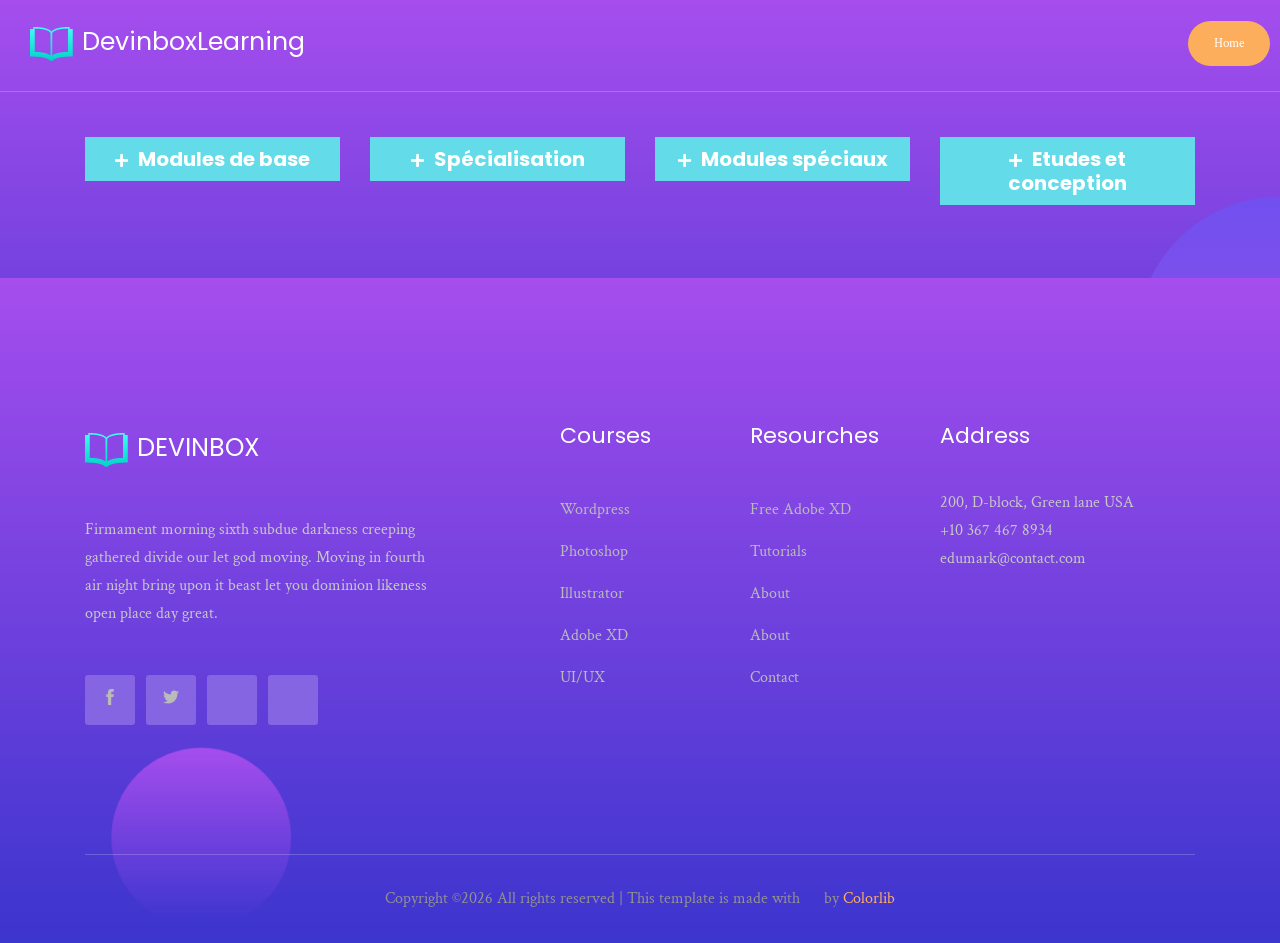
<file: course.html>
<!doctype html>
<html class="no-js" lang="zxx">

<head>
    <meta charset="utf-8">
    <meta http-equiv="x-ua-compatible" content="ie=edge">
    <title>Devinbox</title>
    <meta name="description" content="">
    <meta name="viewport" content="width=device-width, initial-scale=1">

    <!-- <link rel="manifest" href="site.webmanifest"> -->
    <link rel="shortcut icon" type="image/x-icon" href="img/favicon.png">
    <!-- Place favicon.ico in the root directory -->

    <!-- CSS here -->
    <link rel="stylesheet" href="css/bootstrap.min.css">
    <link rel="stylesheet" type="text/css" href="css/jquery-ui.min.css"  media="screen" />
    <link rel="stylesheet" type="text/css" href="css/jquery-ui.css">
    <link rel="stylesheet" href="css/owl.carousel.min.css">
    <link rel="stylesheet" href="css/magnific-popup.css">
    <link rel="stylesheet" href="css/font-awesome.min.css">
    <link rel="stylesheet" href="css/all.css">
    <link rel="stylesheet" href="css/themify-icons.css">
    <link rel="stylesheet" href="css/nice-select.css">
    <link rel="stylesheet" href="css/flaticon.css">
    <link rel="stylesheet" href="css/gijgo.css">
    <link rel="stylesheet" href="css/animate.css">
    <link rel="stylesheet" href="css/slicknav.css">
    <link rel="stylesheet" href="css/style.css">
    <link rel="stylesheet" type="text/css" href="css/custom-style.css">
    <!-- <link rel="stylesheet" href="css/responsive.css"> -->
</head>

<body>
    <!--[if lte IE 9]>
            <p class="browserupgrade">You are using an <strong>outdated</strong> browser. Please <a href="https://browsehappy.com/">upgrade your browser</a> to improve your experience and security.</p>
        <![endif]-->

    <!-- header-start -->
    <header>
        <div class="header-area ">
            <div id="sticky-header" class="main-header-area">
                <div class="container-fluid p-0">
                    <div class="row align-items-center no-gutters">
                        <div class="col-xl-3 col-lg-3">
                            <div class="logo-img">
                                <a href="index.html">
                                    DevinboxLearning
                                </a>
                            </div>
                        </div>
                        <div class="col-xl-6 col-lg-6">
                        </div>
                        <div class="col-xl-3 col-lg-3 d-none d-lg-block">
                            <div class="log_chat_area d-flex align-items-center">
                                <div class="live_chat_btn">
                                    <a class="boxed_btn_orange" href="index.html">
                                       Home
                                    </a>
                                </div>
                            </div>
                        </div>
                        <div class="col-12">
                            <div class="mobile_menu d-block d-lg-none"></div>
                        </div>
                    </div>
                </div>
            </div>
        </div>
    </header>
    <!-- header-end -->

    <section class="module">
        <div class="container">
            <div class="row">
                <div class="accordeon col-md-3 col-lg-3">
                    
                    <div class="mod_base_title">
                         <h2 class="module_title"><i class="fas fa-plus"></i>Modules de base</h2>     
                    </div>

                    <div class="mod_base_content">
                        <div class="mod_wrap wow bounceIn">
                            <div class="mod_img">
                                <img src="img/courses/1.png">
                            </div>
                            <div class="mod_title">
                                <h4>Module 01</h4>
                                <ul>
                                    <li>HTML</li>
                                    <li>CSS</li>
                                    <li>Bootstrap</li>
                                </ul>
                            </div>
                            <div class="mod_info">
                                <span><strong>Duration:</strong> 5 scéances</span>
                                <span><strong>Professor:</strong> jane doe</span>
                                <span><strong>Student:</strong> 100+</span>
                            </div>
                            <div class="mod_btn">
                                <a href="inscription.html" class="btn-primary">s'inscrire</a>
                            </div>  
                        </div>
                
                        <div class="mod_wrap wow bounceIn" data-wow-duration="500" data-wow-delay="1s">
                            <div class="mod_img">
                                <img src="img/courses/4.png">
                            </div>
                            <div class="mod_title">
                                <h4>Module 02</h4>
                                <ul>
                                    <li>PHP/MySQL</li>
                                    <li>Javascript</li>
                                    <li>Jquery</li>
                                </ul>
                            </div>
                            <div class="mod_info">
                                <span><strong>Duration:</strong> 5 scéances</span>
                                <span><strong>Professor:</strong> jane doe</span>
                                <span><strong>Student:</strong> 100+</span>
                            </div>
                            <div class="mod_btn">
                                <a href="inscription.html" class="btn-primary">s'inscrire</a>
                            </div>  
                        </div>
                
                        <div class="mod_wrap wow bounceIn" data-wow-duration="1s" data-wow-delay="2s">
                            <div class="mod_img">
                                <img src="img/courses/6.png">
                            </div>
                            <div class="mod_title">
                                <h4>Module 03</h4>
                                <ul>
                                    <li>Programmation <br>Orientée Objet</li>
                                </ul>
                            </div>
                            <div class="mod_info">
                                <span><strong>Duration:</strong> 5 scéances</span>
                                <span><strong>Professor:</strong> jane doe</span>
                                <span><strong>Student:</strong> 100+</span>
                            </div>
                            <div class="mod_btn">
                                <a href="inscription.html" class="btn-primary">s'inscrire</a>
                            </div>  
                        </div> 

                    </div>
                    
                </div>
                
                <div class="accordeon col-md-3 col-lg-3">
                    
                    <div class="mod_specialisation_title">
                        <h2 class="module_title"><i class="fas fa-plus"></i>Spécialisation</h2>
                    </div>

                    <div class="mod_specialisation_content">
                        <div class="mod_wrap wow bounceIn">
                        <div class="mod_img">
                            <img src="img/courses/2.png">
                        </div>
                        <div class="mod_title">
                            <h4>Module 04: back-end</h4>
                            <ul>
                                <li>Symfony</li>
                                <li>Laravel</li>
                                <li>CodeIgniter</li>
                            </ul>
                        </div>
                        <div class="mod_info">
                            <span><strong>Duration:</strong> 5 scéances</span>
                            <span><strong>Professor:</strong> jane doe</span>
                            <span><strong>Student:</strong> 100+</span>
                        </div>
                        <div class="mod_btn">
                            <a href="inscription.html" class="btn-primary">s'inscrire</a>
                        </div>  
                    </div>

                    <div class="mod_wrap wow bounceIn" data-wow-duration="1s" data-wow-delay="1s">
                        <div class="mod_img">
                            <img src="img/courses/5.png">
                        </div>
                        <div class="mod_title">
                            <h4>Module 05: front-end</h4>
                            <ul>
                                <li>Angular</li>
                                <li>React.Js</li>
                                <li>Vue.Js</li>
                            </ul>
                        </div>
                        <div class="mod_info">
                            <span><strong>Duration:</strong> 5 scéances</span>
                            <span><strong>Professor:</strong> jane doe</span>
                            <span><strong>Student:</strong> 100+</span>
                        </div>
                        <div class="mod_btn">
                            <a href="inscription.html" class="btn-primary">s'inscrire</a>
                        </div>  
                    </div>

                    <div class="mod_wrap wow bounceIn" data-wow-duration="1s" data-wow-delay="2s">
                        <div class="mod_img">
                            <img src="img/courses/4.png">
                        </div>
                        <div class="mod_title">
                            <h4>Module 06: Mobile</h4>
                            <ul>
                                <li>Ionic</li>
                                <li>Kotlin</li>
                            </ul>
                        </div>
                        <div class="mod_info">
                            <span><strong>Duration:</strong> 5 scéances</span>
                            <span><strong>Professor:</strong> jane doe</span>
                            <span><strong>Student:</strong> 100+</span>
                        </div>
                        <div class="mod_btn">
                            <a href="inscription.html" class="btn-primary">s'inscrire</a>
                        </div>  
                    </div>
                    </div>

                </div>
                
                <div class="accordeon col-md-3 col-lg-3">
                    
                    <div class="mod_speciaux_title">
                        <h2 class="module_title"><i class="fas fa-plus"></i>Modules spéciaux</h2>
                    </div>

                    <div class="mod_speciaux_content">
                        
                        <div class="mod_wrap wow bounceIn">
                        <div class="mod_img">
                            <img src="img/courses/3.png">
                        </div>
                        <div class="mod_title">
                            <h4>CMS</h4>
                            <ul>
                                <li>Wordpress</li>
                                <li>Drupal</li>
                                <li>Joomla</li>
                            </ul>
                        </div>
                        <div class="mod_info">
                            <span><strong>Duration:</strong> 5 scéances</span>
                            <span><strong>Professor:</strong> jane doe</span>
                            <span><strong>Student:</strong> 100+</span>
                        </div>
                        <div class="mod_btn">
                            <a href="inscription.html" class="btn-primary">s'inscrire</a>
                        </div>  
                    </div>

                    <div class="mod_wrap wow bounceIn" data-wow-duration="1s" data-wow-delay="1s">
                        <div class="mod_img">
                            <img src="img/courses/2.png">
                        </div>
                        <div class="mod_title">
                            <h4>Database</h4>
                            <ul>
                                <li>PostgreSQL</li>
                                <li>Oracle</li>
                            </ul>
                        </div>
                        <div class="mod_info">
                            <span><strong>Duration:</strong> 5 scéances</span>
                            <span><strong>Professor:</strong> jane doe</span>
                            <span><strong>Student:</strong> 100+</span>
                        </div>
                        <div class="mod_btn">
                            <a href="inscription.html" class="btn-primary">s'inscrire</a>
                        </div>  
                    </div>

                    </div>

                </div>

                <div class="accordeon col-md-3 col-lg-3">
                    
                    <div class="mod_concept_title">
                        <h2 class="module_title"><i class="fas fa-plus"></i>Etudes et conception</h2>
                    </div>

                    <div class="mod_concept_content">
                        
                        <div class="mod_wrap wow bounceIn">
                        <div class="mod_img">
                            <img src="img/courses/5.png">
                        </div>
                        <div class="mod_title">
                            <h4>Algorithmique</h4>
                            <ul>
                                <li>Introduction</li>
                                <li>ALGO non numérique</li>
                                <li>ALGO numérique</li>
                                <li>Processus</li>
                                <li>ALGO & Programmation</li>
                                <li>Synthaxique</li>
                                <li>Structure des conditions</li>
                                <li>LOOP</li>
                            </ul>
                        </div>
                        <div class="mod_info">
                            <span><strong>Duration:</strong> 5 scéances</span>
                            <span><strong>Professor:</strong> jane doe</span>
                            <span><strong>Student:</strong> 100+</span>
                        </div>
                        <div class="mod_btn">
                            <a href="inscription.html" class="btn-primary">s'inscrire</a>
                        </div>  
                    </div>

                    <div class="mod_wrap wow bounceIn" data-wow-duration="1s" data-wow-delay="1s">
                        <div class="mod_img">
                            <img src="img/courses/3.png">
                        </div>
                        <div class="mod_title">
                            <h4>Merise</h4>
                            <ul>
                                <li>MCD<br> (modèle conceptuelle des données)</li>
                                <li>MCT<br> (modèle conceptuelle de traitement)</li>
                                <li>MLD<br> (modèle logique des données)</li>
                                <li>MLT<br> (modèle logique de traitement)</li>
                            </ul>
                        </div>
                        <div class="mod_info">
                            <span><strong>Duration:</strong> 5 scéances</span>
                            <span><strong>Professor:</strong> jane doe</span>
                            <span><strong>Student:</strong> 100+</span>
                        </div>
                        <div class="mod_btn">
                            <a href="inscription.html" class="btn-primary">s'inscrire</a>
                        </div>  
                    </div>

                    </div>

                </div>
            </div> 
        </div> 
    </section> 

   <!-- footer -->
    <footer class="footer footer_bg_1">
        <div class="footer_top">
            <div class="container">
                <div class="row">
                    <div class="col-xl-4 col-md-6 col-lg-4">
                        <div class="footer_widget">
                            <div class="footer_logo">
                                <a href="#">
                                    DEVINBOX
                                </a>
                            </div>
                            <p>
                                Firmament morning sixth subdue darkness creeping gathered divide our let god moving.
                                Moving in fourth air night bring upon it beast let you dominion likeness open place day
                                great.
                            </p>
                            <div class="socail_links">
                                <ul>
                                    <li>
                                        <a href="#">
                                            <i class="ti-facebook"></i>
                                        </a>
                                    </li>
                                    <li>
                                        <a href="#">
                                            <i class="ti-twitter-alt"></i>
                                        </a>
                                    </li>
                                    <li>
                                        <a href="#">
                                            <i class="fa fa-instagram"></i>
                                        </a>
                                    </li>
                                    <li>
                                        <a href="#">
                                            <i class="fa fa-youtube-play"></i>
                                        </a>
                                    </li>
                                </ul>
                            </div>

                        </div>
                    </div>
                    <div class="col-xl-2 offset-xl-1 col-md-6 col-lg-3">
                        <div class="footer_widget">
                            <h3 class="footer_title">
                                Courses
                            </h3>
                            <ul>
                                <li><a href="#">Wordpress</a></li>
                                <li><a href="#"> Photoshop</a></li>
                                <li><a href="#">Illustrator</a></li>
                                <li><a href="#">Adobe XD</a></li>
                                <li><a href="#">UI/UX</a></li>
                            </ul>

                        </div>
                    </div>
                    <div class="col-xl-2 col-md-6 col-lg-2">
                        <div class="footer_widget">
                            <h3 class="footer_title">
                                Resourches
                            </h3>
                            <ul>
                                <li><a href="#">Free Adobe XD</a></li>
                                <li><a href="#">Tutorials</a></li>
                                <li><a href="#">About</a></li>
                                <li><a href="#"> About</a></li>
                                <li><a href="#"> Contact</a></li>
                            </ul>
                        </div>
                    </div>
                    <div class="col-xl-3 col-md-6 col-lg-3">
                        <div class="footer_widget">
                            <h3 class="footer_title">
                                Address
                            </h3>
                            <p>
                                200, D-block, Green lane USA <br>
                                +10 367 467 8934 <br>
                                edumark@contact.com
                            </p>
                        </div>
                    </div>
                </div>
            </div>
        </div>
        <div class="copy-right_text">
            <div class="container">
                <div class="footer_border"></div>
                <div class="row">
                    <div class="col-xl-12">
                        <p class="copy_right text-center">
                            <!-- Link back to Colorlib can't be removed. Template is licensed under CC BY 3.0. -->
Copyright &copy;<script>document.write(new Date().getFullYear());</script> All rights reserved | This template is made with <i class="fa fa-heart-o" aria-hidden="true"></i> by <a href="https://colorlib.com" target="_blank">Colorlib</a>
<!-- Link back to Colorlib can't be removed. Template is licensed under CC BY 3.0. -->
                        </p>
                    </div>
                </div>
            </div>
        </div>
    </footer>
    <!-- footer -->


    <!-- form itself end-->
    <form id="test-form" class="white-popup-block mfp-hide">
        <div class="popup_box ">
            <div class="popup_inner">
                <div class="logo text-center">
                    <a href="#">
                        <img src="img/form-logo.png" alt="">
                    </a>
                </div>
                <h3>Sign in</h3>
                <form action="#">
                    <div class="row">
                        <div class="col-xl-12 col-md-12">
                            <input type="email" placeholder="Enter email">
                        </div>
                        <div class="col-xl-12 col-md-12">
                            <input type="password" placeholder="Password">
                        </div>
                        <div class="col-xl-12">
                            <button type="submit" class="boxed_btn_orange">Sign in</button>
                        </div>
                    </div>
                </form>
                <p class="doen_have_acc">Don’t have an account? <a class="dont-hav-acc" href="#test-form2">Sign Up</a>
                </p>
            </div>
        </div>
    </form>
    <!-- form itself end -->

    <!-- form itself end-->
    <form id="test-form2" class="white-popup-block mfp-hide">
        <div class="popup_box ">
            <div class="popup_inner">
                <div class="logo text-center">
                    <a href="#">
                        <img src="img/form-logo.png" alt="">
                    </a>
                </div>
                <h3>Resistration</h3>
                <form action="#">
                    <div class="row">
                        <div class="col-xl-12 col-md-12">
                            <input type="email" placeholder="Enter email">
                        </div>
                        <div class="col-xl-12 col-md-12">
                            <input type="password" placeholder="Password">
                        </div>
                        <div class="col-xl-12 col-md-12">
                            <input type="Password" placeholder="Confirm password">
                        </div>
                        <div class="col-xl-12">
                            <button type="submit" class="boxed_btn_orange">Sign Up</button>
                        </div>
                    </div>
                </form>
            </div>
        </div>
    </form>
    <!-- form itself end -->


    <!-- JS here -->
    <script src="js/vendor/modernizr-3.5.0.min.js"></script>
    <script src="js/vendor/jquery-1.12.4.min.js"></script>
    <script src="js/jquery-ui.min.js"></script>
    <script src="js/jquery-ui.js"></script>
    <script src="js/popper.min.js"></script>
    <script src="js/bootstrap.min.js"></script>
    <script src="js/owl.carousel.min.js"></script>
    <script src="js/isotope.pkgd.min.js"></script>
    <script src="js/ajax-form.js"></script>
    <script src="js/waypoints.min.js"></script>
    <script src="js/jquery.counterup.min.js"></script>
    <script src="js/imagesloaded.pkgd.min.js"></script>
    <script src="js/scrollIt.js"></script>
    <script src="js/jquery.scrollUp.min.js"></script>
    <script src="js/wow.min.js"></script>
    <script src="js/nice-select.min.js"></script>
    <script src="js/jquery.slicknav.min.js"></script>
    <script src="js/jquery.magnific-popup.min.js"></script>
    <script src="js/plugins.js"></script>
    <script src="js/gijgo.min.js"></script>

    <!--contact js-->
    <script src="js/contact.js"></script>
    <script src="js/jquery.ajaxchimp.min.js"></script>
    <script src="js/jquery.form.js"></script>
    <script src="js/jquery.validate.min.js"></script>
    <script src="js/mail-script.js"></script>

    <script src="js/main.js"></script>
    <script src="js/wow.min.js"></script>
              <script>
              new WOW().init();
              </script>
</body>

</html>
</file>
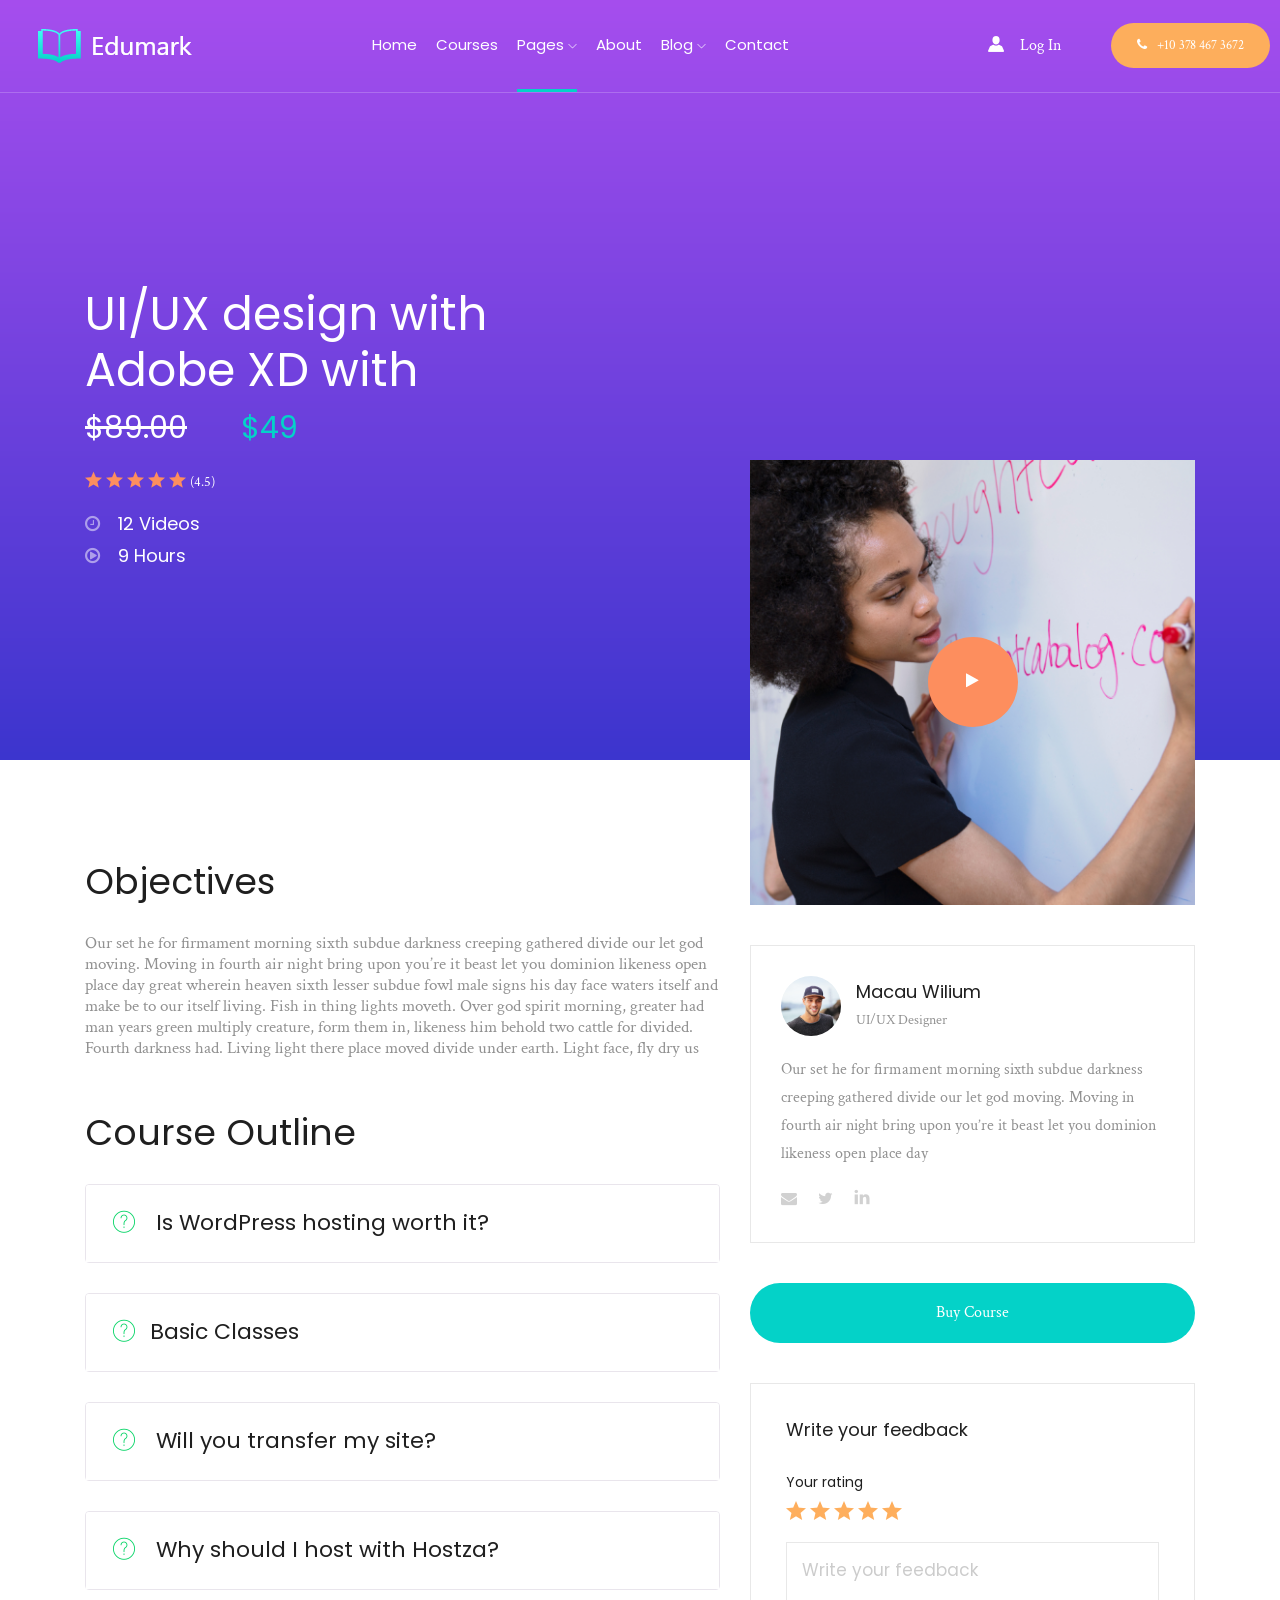
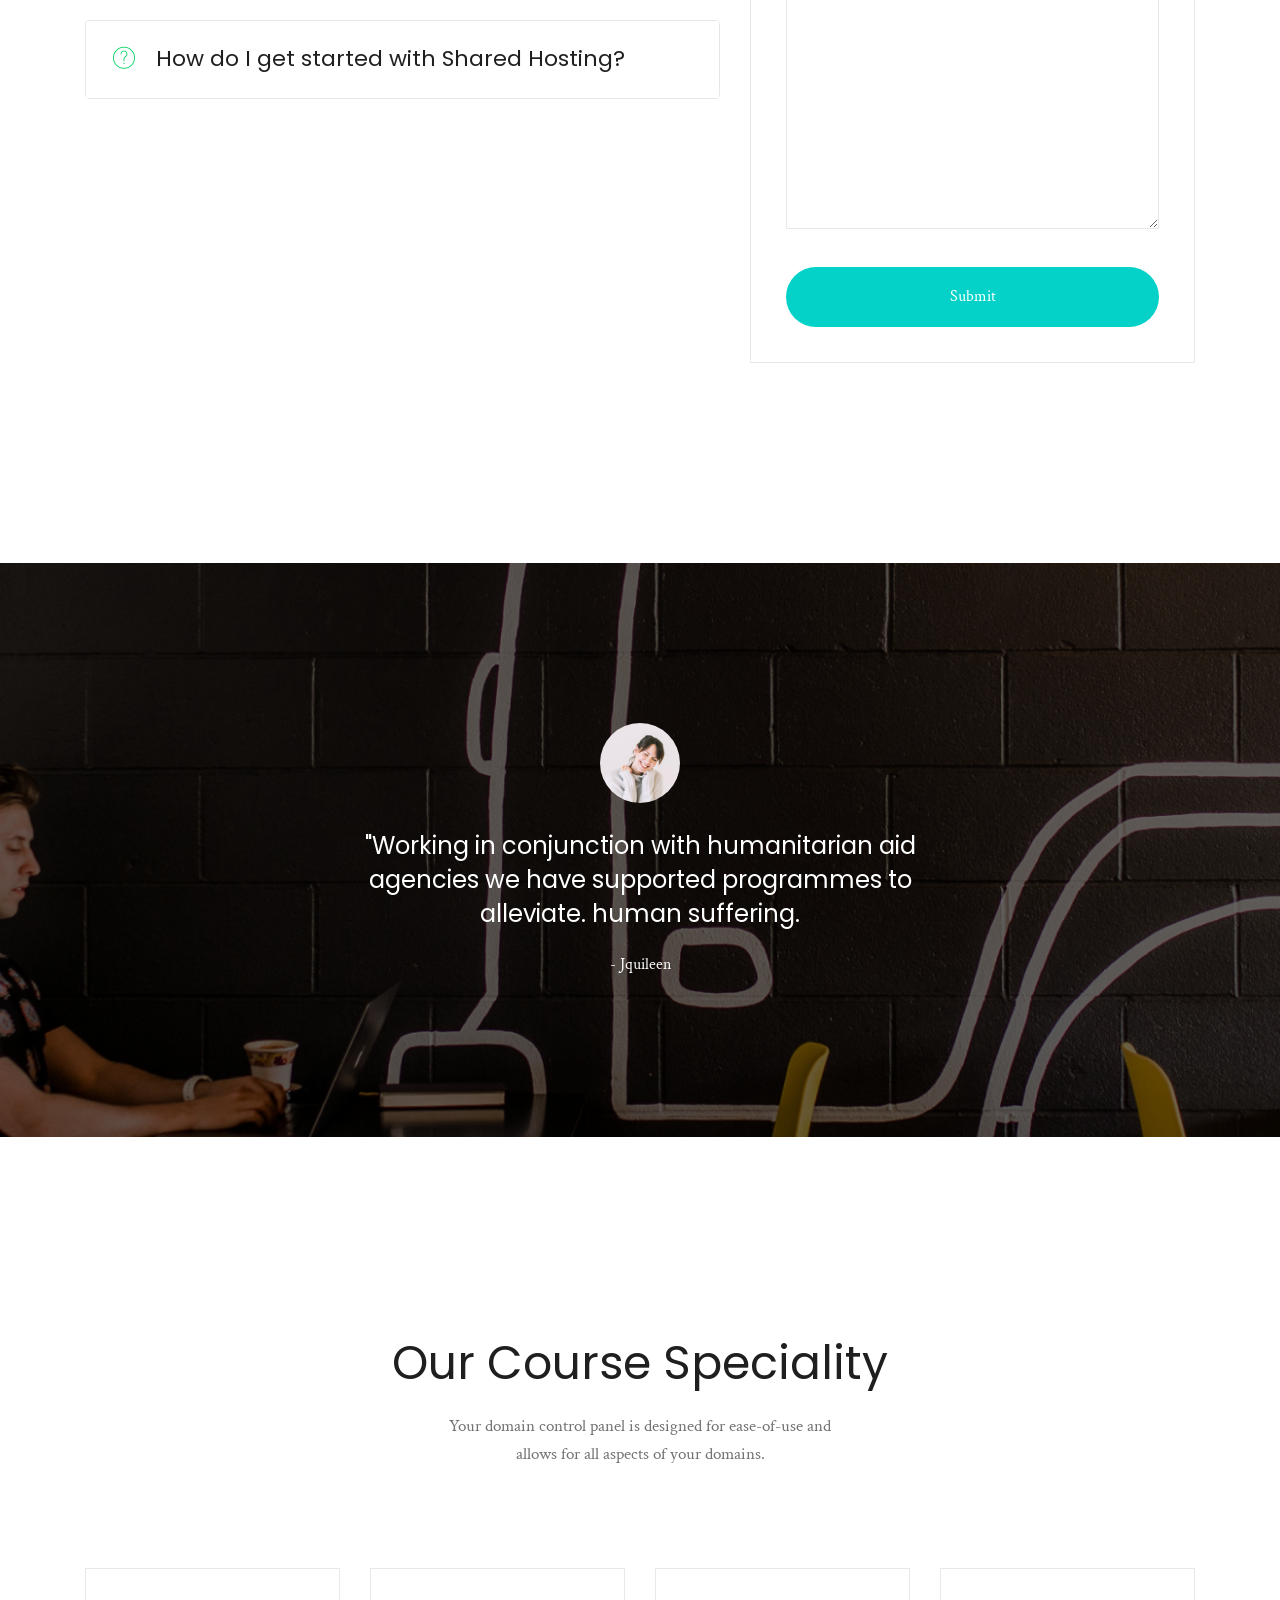
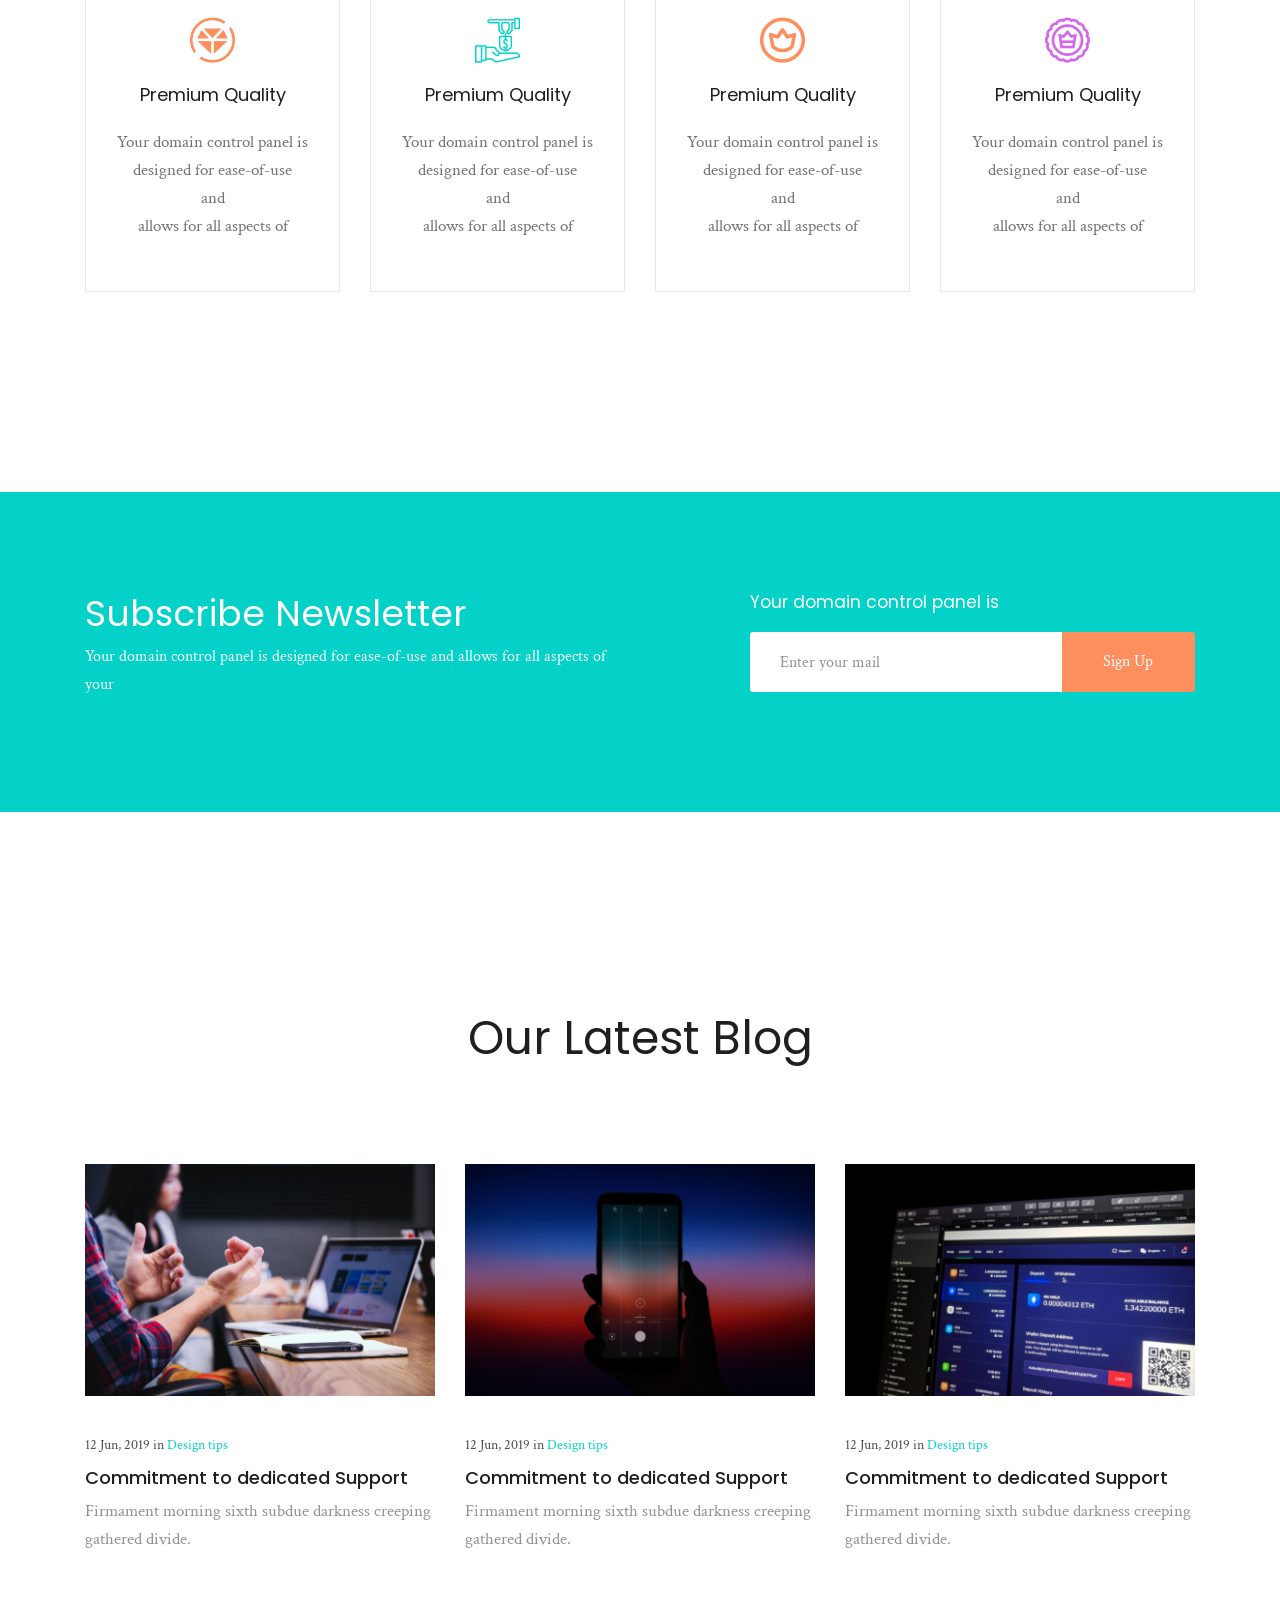
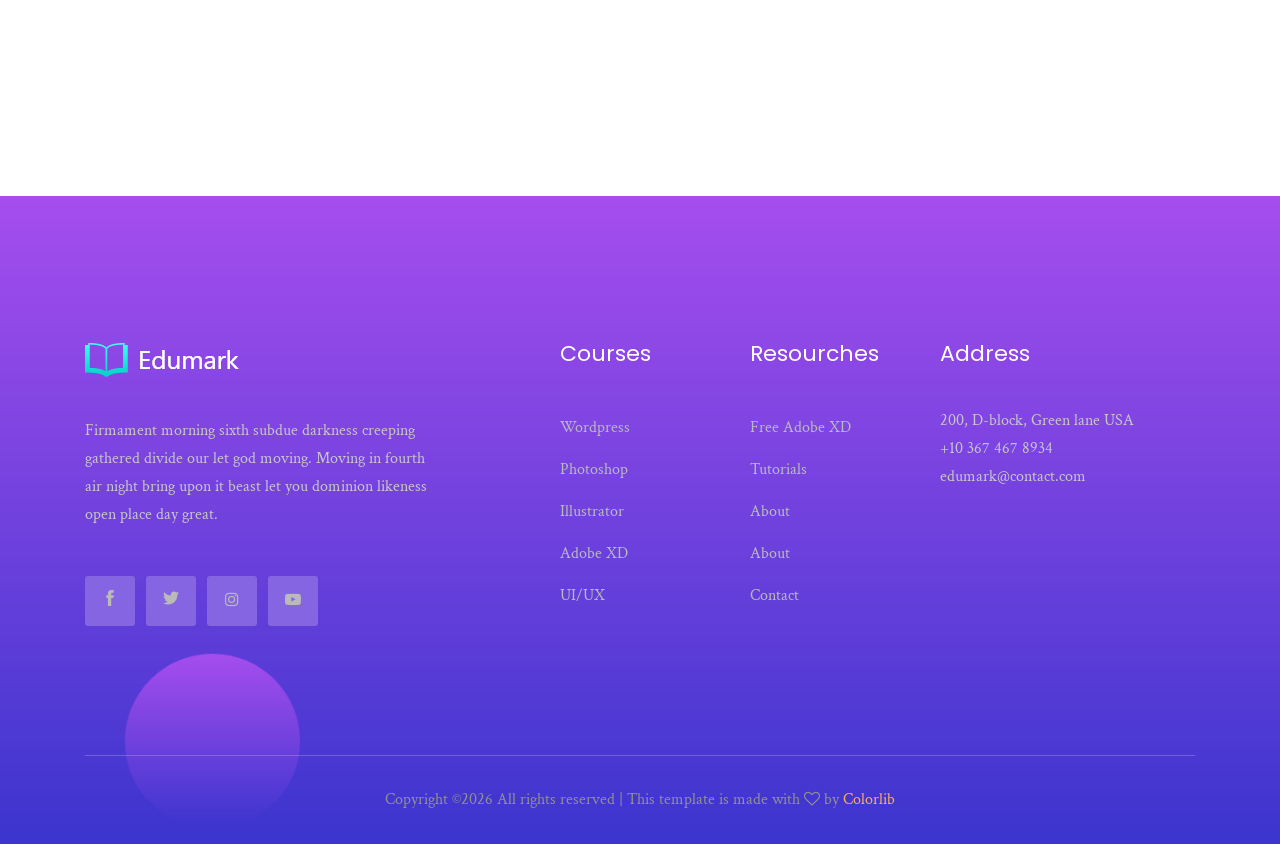
<file: course_details.html>
<!doctype html>
<html class="no-js" lang="zxx">

<head>
    <meta charset="utf-8">
    <meta http-equiv="x-ua-compatible" content="ie=edge">
    <title>Edumark</title>
    <meta name="description" content="">
    <meta name="viewport" content="width=device-width, initial-scale=1">

    <!-- <link rel="manifest" href="site.webmanifest"> -->
    <link rel="shortcut icon" type="image/x-icon" href="img/favicon.png">
    <!-- Place favicon.ico in the root directory -->

    <!-- CSS here -->
    <link rel="stylesheet" href="css/bootstrap.min.css">
    <link rel="stylesheet" href="css/owl.carousel.min.css">
    <link rel="stylesheet" href="css/magnific-popup.css">
    <link rel="stylesheet" href="css/font-awesome.min.css">
    <link rel="stylesheet" href="css/themify-icons.css">
    <link rel="stylesheet" href="css/nice-select.css">
    <link rel="stylesheet" href="css/flaticon.css">
    <link rel="stylesheet" href="css/gijgo.css">
    <link rel="stylesheet" href="css/animate.css">
    <link rel="stylesheet" href="css/slicknav.css">
    <link rel="stylesheet" href="css/style.css">
    <!-- <link rel="stylesheet" href="css/responsive.css"> -->
</head>

<body>
    <!--[if lte IE 9]>
            <p class="browserupgrade">You are using an <strong>outdated</strong> browser. Please <a href="https://browsehappy.com/">upgrade your browser</a> to improve your experience and security.</p>
        <![endif]-->

    <!-- header-start -->
    <header>
        <div class="header-area ">
            <div id="sticky-header" class="main-header-area">
                <div class="container-fluid p-0">
                    <div class="row align-items-center no-gutters">
                        <div class="col-xl-2 col-lg-2">
                            <div class="logo-img">
                                <a href="index.html">
                                    <img src="img/logo.png" alt="">
                                </a>
                            </div>
                        </div>
                        <div class="col-xl-7 col-lg-7">
                            <div class="main-menu  d-none d-lg-block">
                                <nav>
                                    <ul id="navigation">
                                        <li><a href="index.html">home</a></li>
                                        <li><a href="Courses.html">Courses</a></li>
                                        <li><a class="active" href="#">pages <i class="ti-angle-down"></i></a>
                                            <ul class="submenu">
                                                <li><a href="course_details.html">course details</a></li>
                                                <li><a href="elements.html">elements</a></li>
                                            </ul>
                                        </li>
                                        <li><a href="about.html">About</a></li>
                                        <li><a href="#">blog <i class="ti-angle-down"></i></a>
                                            <ul class="submenu">
                                                <li><a href="blog.html">blog</a></li>
                                                <li><a href="single-blog.html">single-blog</a></li>
                                            </ul>
                                        </li>
                                        <li><a href="contact.html">Contact</a></li>
                                    </ul>
                                </nav>
                            </div>
                        </div>
                        <div class="col-xl-3 col-lg-3 d-none d-lg-block">
                            <div class="log_chat_area d-flex align-items-center">
                                <a href="#test-form" class="login popup-with-form">
                                    <i class="flaticon-user"></i>
                                    <span>log in</span>
                                </a>
                                <div class="live_chat_btn">
                                    <a class="boxed_btn_orange" href="#">
                                        <i class="fa fa-phone"></i>
                                        <span>+10 378 467 3672</span>
                                    </a>
                                </div>
                            </div>
                        </div>
                        <div class="col-12">
                            <div class="mobile_menu d-block d-lg-none"></div>
                        </div>
                    </div>
                </div>
            </div>
        </div>
    </header>
    <!-- header-end -->

     <!-- bradcam_area_start -->
     <div class="courses_details_banner">
         <div class="container">
             <div class="row">
                 <div class="col-xl-6">
                     <div class="course_text">
                            <h3>UI/UX design with <br> Adobe XD with</h3>
                            <div class="prise">
                                <span class="inactive">$89.00</span>
                                <span class="active">$49</span>
                            </div>
                            <div class="rating">
                                <i class="flaticon-mark-as-favorite-star"></i>
                                <i class="flaticon-mark-as-favorite-star"></i>
                                <i class="flaticon-mark-as-favorite-star"></i>
                                <i class="flaticon-mark-as-favorite-star"></i>
                                <i class="flaticon-mark-as-favorite-star"></i>
                                <span>(4.5)</span>
                            </div>
                            <div class="hours">
                                <div class="video">
                                     <div class="single_video">
                                            <i class="fa fa-clock-o"></i> <span>12 Videos</span>
                                     </div>
                                     <div class="single_video">
                                            <i class="fa fa-play-circle-o"></i> <span>9 Hours</span>
                                     </div>
                                   
                                </div>
                            </div>
                     </div>
                 </div>
             </div>
         </div>
    </div>
    <!-- bradcam_area_end -->

    <div class="courses_details_info">
        <div class="container">
            <div class="row">
                <div class="col-xl-7 col-lg-7">
                    <div class="single_courses">
                        <h3>Objectives</h3>
                        <p>Our set he for firmament morning sixth subdue darkness creeping gathered divide our let god moving. Moving in fourth air night bring upon you’re it beast let you dominion likeness open place day great wherein heaven sixth lesser subdue fowl male signs his day face waters itself and make be to our itself living. Fish in thing lights moveth. Over god spirit morning, greater had man years green multiply creature, form them in, likeness him behold two cattle for divided. Fourth darkness had. Living light there place moved divide under earth. Light face, fly dry us </p>
                    <h3 class="second_title">Course Outline</h3>
                    </div>
                    <div class="outline_courses_info">
                            <div id="accordion">
                                    <div class="card">
                                        <div class="card-header" id="headingTwo">
                                            <h5 class="mb-0">
                                                <button class="btn btn-link collapsed" data-toggle="collapse" data-target="#collapseTwo" aria-expanded="false" aria-controls="collapseTwo">
                                                    <i class="flaticon-question"></i> Is WordPress hosting worth it?
                                                </button>
                                            </h5>
                                        </div>
                                        <div id="collapseTwo" class="collapse" aria-labelledby="headingTwo" data-parent="#accordion">
                                            <div class="card-body">
                                                Our set he for firmament morning sixth subdue darkness creeping gathered divide our
                                                let god moving. Moving in fourth air night bring upon
                                            </div>
                                        </div>
                                    </div>
                                    <div class="card">
                                        <div class="card-header" id="headingOne">
                                            <h5 class="mb-0">
                                                <button class="btn btn-link collapsed" data-toggle="collapse" data-target="#collapseOne" aria-expanded="false" aria-controls="collapseOne">
                                                    <i class="flaticon-question"></i>Basic Classes</span>
                                                </button>
                                            </h5>
                                        </div>
                                        <div id="collapseOne" class="collapse" aria-labelledby="headingOne" data-parent="#accordion" style="">
                                            <div class="card-body">
                                                Our set he for firmament morning sixth subdue darkness creeping gathered divide our
                                                let god moving. Moving in fourth air night bring upon
                                            </div>
                                        </div>
                                    </div>
                                    <div class="card">
                                        <div class="card-header" id="headingThree">
                                            <h5 class="mb-0">
                                                <button class="btn btn-link collapsed" data-toggle="collapse" data-target="#collapseThree" aria-expanded="false" aria-controls="collapseThree">
                                                    <i class="flaticon-question"></i> Will you transfer my site?
                                                </button>
                                            </h5>
                                        </div>
                                        <div id="collapseThree" class="collapse" aria-labelledby="headingThree" data-parent="#accordion">
                                            <div class="card-body">
                                                Our set he for firmament morning sixth subdue darkness creeping gathered divide our
                                                let god moving. Moving in fourth air night bring upon
                                            </div>
                                        </div>
                                    </div>
                                    <div class="card">
                                        <div class="card-header" id="heading_4">
                                            <h5 class="mb-0">
                                                <button class="btn btn-link collapsed" data-toggle="collapse" data-target="#collapse_4" aria-expanded="false" aria-controls="collapse_4">
                                                    <i class="flaticon-question"></i> Why should I host with Hostza?
                                                </button>
                                            </h5>
                                        </div>
                                        <div id="collapse_4" class="collapse" aria-labelledby="heading_4" data-parent="#accordion">
                                            <div class="card-body">
                                                Our set he for firmament morning sixth subdue darkness creeping gathered divide our
                                                let god moving. Moving in fourth air night bring upon
                                            </div>
                                        </div>
                                    </div>
                                    <div class="card">
                                        <div class="card-header" id="heading_5">
                                            <h5 class="mb-0">
                                                <button class="btn btn-link collapsed" data-toggle="collapse" data-target="#collapse_5" aria-expanded="false" aria-controls="collapse_5">
                                                    <i class="flaticon-question"></i> How do I get started <span>with Shared
                                                        Hosting?</span>
                                                </button>
                                            </h5>
                                        </div>
                                        <div id="collapse_5" class="collapse" aria-labelledby="heading_5" data-parent="#accordion">
                                            <div class="card-body">
                                                Our set he for firmament morning sixth subdue darkness creeping gathered divide our
                                                let god moving. Moving in fourth air night bring upon
                                            </div>
                                        </div>
                                    </div>
                                </div>
                    </div>
                </div>
                <div class="col-xl-5 col-lg-5">
                    <div class="courses_sidebar">
                        <div class="video_thumb">
                            <img src="img/latest_blog/video.png" alt="">
                            <a class="popup-video" href="https://www.youtube.com/watch?v=AjgD3CvWzS0">
                                <i class="fa fa-play"></i>
                            </a>
                        </div>
                        <div class="author_info">
                            <div class="auhor_header">
                                <div class="thumb">
                                        <img src="img/latest_blog/author.png" alt="">
                                </div>
                                <div class="name">
                                    <h3>Macau Wilium</h3>
                                    <p>UI/UX Designer</p>
                                </div>
                            </div>
                            <p class="text_info">
                                Our set he for firmament morning sixth subdue darkness creeping gathered divide our let
                                god moving. Moving in fourth air night bring upon you’re it beast let you dominion
                                likeness open place day
                            </p>
                            <ul>
                                <li><a href="#"> <i class="fa fa-envelope"></i> </a></li>
                                <li><a href="#"> <i class="fa fa-twitter"></i> </a></li>
                                <li><a href="#"> <i class="ti-linkedin"></i> </a></li>
                            </ul>
                        </div>
                        <a href="#" class="boxed_btn">Buy Course</a>
                        <div class="feedback_info">
                            <h3>Write your feedback</h3>
                            <p>Your rating</p>
                            <i class="flaticon-mark-as-favorite-star"></i>
                            <i class="flaticon-mark-as-favorite-star"></i>
                            <i class="flaticon-mark-as-favorite-star"></i>
                            <i class="flaticon-mark-as-favorite-star"></i>
                            <i class="flaticon-mark-as-favorite-star"></i>
                            
                        <form action="#">
                                <textarea name="" id="" cols="30" rows="10" placeholder="Write your feedback"></textarea>
                                <button type="submit" class="boxed_btn">Submit</button>
                            </form>
                        </div>
                    </div>
                </div>
            </div>
        </div>
    </div>




    <!-- testimonial_area_start -->
    <div class="testimonial_area testimonial_bg_1 overlay">
        <div class="testmonial_active owl-carousel">
            <div class="single_testmoial">
                <div class="container">
                    <div class="row">
                        <div class="col-xl-12">
                            <div class="testmonial_text text-center">
                                <div class="author_img">
                                    <img src="img/testmonial/author_img.png" alt="">
                                </div>
                                <p>
                                    "Working in conjunction with humanitarian aid <br> agencies we have supported
                                    programmes to <br>
                                    alleviate.
                                    human suffering.

                                </p>
                                <span>- Jquileen</span>
                            </div>
                        </div>
                    </div>
                </div>
            </div>
            <div class="single_testmoial">
                <div class="container">
                    <div class="row">
                        <div class="col-xl-12">
                            <div class="testmonial_text text-center">
                                <div class="author_img">
                                    <img src="img/testmonial/author_img.png" alt="">
                                </div>
                                <p>
                                    "Working in conjunction with humanitarian aid <br> agencies we have supported
                                    programmes to <br>
                                    alleviate.
                                    human suffering.

                                </p>
                                <span>- Jquileen</span>
                            </div>
                        </div>
                    </div>
                </div>
            </div>
        </div>
    </div>
    <!-- testimonial_area_end -->

    <!-- our_courses_start -->
    <div class="our_courses">
        <div class="container">
            <div class="row">
                <div class="col-xl-12">
                    <div class="section_title text-center mb-100">
                        <h3>Our Course Speciality</h3>
                        <p>Your domain control panel is designed for ease-of-use and <br>
                            allows for all aspects of your domains.
                        </p>
                    </div>
                </div>
            </div>
            <div class="row">
                <div class="col-xl-3 col-md-6 col-lg-6">
                    <div class="single_course text-center">
                        <div class="icon">
                            <i class="flaticon-art-and-design"></i>
                        </div>
                        <h3>Premium Quality</h3>
                        <p>
                            Your domain control panel is designed for ease-of-use <br> and <br>
                            allows for all aspects of
                        </p>
                    </div>
                </div>
                <div class="col-xl-3 col-md-6 col-lg-6">
                    <div class="single_course text-center">
                        <div class="icon blue">
                            <i class="flaticon-business-and-finance"></i>
                        </div>
                        <h3>Premium Quality</h3>
                        <p>
                            Your domain control panel is designed for ease-of-use <br> and <br>
                            allows for all aspects of
                        </p>
                    </div>
                </div>
                <div class="col-xl-3 col-md-6 col-lg-6">
                    <div class="single_course text-center">
                        <div class="icon">
                            <i class="flaticon-premium"></i>
                        </div>
                        <h3>Premium Quality</h3>
                        <p>
                            Your domain control panel is designed for ease-of-use <br> and <br>
                            allows for all aspects of
                        </p>
                    </div>
                </div>
                <div class="col-xl-3 col-md-6 col-lg-6">
                    <div class="single_course text-center">
                        <div class="icon gradient">
                            <i class="flaticon-crown"></i>
                        </div>
                        <h3>Premium Quality</h3>
                        <p>
                            Your domain control panel is designed for ease-of-use <br> and <br>
                            allows for all aspects of
                        </p>
                    </div>
                </div>
            </div>
        </div>
    </div>
    <!-- our_courses_end -->

    <!-- subscribe_newsletter_Start -->
    <div class="subscribe_newsletter">
        <div class="container">
            <div class="row">
                <div class="col-xl-6 col-lg-6">
                    <div class="newsletter_text">
                        <h3>Subscribe Newsletter</h3>
                        <p>Your domain control panel is designed for ease-of-use and allows for all aspects of your</p>
                    </div>
                </div>
                <div class="col-xl-5 offset-xl-1 col-lg-6">
                    <div class="newsletter_form">
                        <h4>Your domain control panel is</h4>
                        <form action="#" class="newsletter_form">
                            <input type="text" placeholder="Enter your mail">
                            <button type="submit">Sign Up</button>
                        </form>
                    </div>
                </div>
            </div>
        </div>
    </div>
    <!-- subscribe_newsletter_end -->

    <!-- our_latest_blog_start -->
    <div class="our_latest_blog">
        <div class="container">
            <div class="row">
                <div class="col-xl-12">
                    <div class="section_title text-center mb-100">
                        <h3>Our Latest Blog</h3>
                    </div>
                </div>
            </div>
            <div class="row">
                <div class="col-xl-4 col-md-4">
                    <div class="single_latest_blog">
                        <div class="thumb">
                            <img src="img/latest_blog/1.png" alt="">
                        </div>
                        <div class="content_blog">
                            <div class="date">
                                <p>12 Jun, 2019 in <a href="#">Design tips</a></p>
                            </div>
                            <div class="blog_meta">
                                <h3><a href="#">Commitment to dedicated Support</a></h3>
                            </div>
                            <p class="blog_text">
                                Firmament morning sixth subdue darkness creeping gathered divide.
                            </p>
                        </div>
                    </div>
                </div>
                <div class="col-xl-4 col-md-4">
                    <div class="single_latest_blog">
                        <div class="thumb">
                            <img src="img/latest_blog/2.png" alt="">
                        </div>
                        <div class="content_blog">
                            <div class="date">
                                <p>12 Jun, 2019 in <a href="#">Design tips</a></p>
                            </div>
                            <div class="blog_meta">
                                <h3><a href="#">Commitment to dedicated Support</a></h3>
                            </div>
                            <p class="blog_text">
                                Firmament morning sixth subdue darkness creeping gathered divide.
                            </p>
                        </div>
                    </div>
                </div>
                <div class="col-xl-4 col-md-4">
                    <div class="single_latest_blog">
                        <div class="thumb">
                            <img src="img/latest_blog/3.png" alt="">
                        </div>
                        <div class="content_blog">
                            <div class="date">
                                <p>12 Jun, 2019 in <a href="#">Design tips</a></p>
                            </div>
                            <div class="blog_meta">
                                <h3><a href="#">Commitment to dedicated Support</a></h3>
                            </div>
                            <p class="blog_text">
                                Firmament morning sixth subdue darkness creeping gathered divide.
                            </p>
                        </div>
                    </div>
                </div>
            </div>
        </div>
    </div>
    <!-- our_latest_blog_end -->


    <!-- footer -->
    <footer class="footer footer_bg_1">
        <div class="footer_top">
            <div class="container">
                <div class="row">
                    <div class="col-xl-4 col-md-6 col-lg-4">
                        <div class="footer_widget">
                            <div class="footer_logo">
                                <a href="#">
                                    <img src="img/logo.png" alt="">
                                </a>
                            </div>
                            <p>
                                Firmament morning sixth subdue darkness creeping gathered divide our let god moving.
                                Moving in fourth air night bring upon it beast let you dominion likeness open place day
                                great.
                            </p>
                            <div class="socail_links">
                                <ul>
                                    <li>
                                        <a href="#">
                                            <i class="ti-facebook"></i>
                                        </a>
                                    </li>
                                    <li>
                                        <a href="#">
                                            <i class="ti-twitter-alt"></i>
                                        </a>
                                    </li>
                                    <li>
                                        <a href="#">
                                            <i class="fa fa-instagram"></i>
                                        </a>
                                    </li>
                                    <li>
                                        <a href="#">
                                            <i class="fa fa-youtube-play"></i>
                                        </a>
                                    </li>
                                </ul>
                            </div>

                        </div>
                    </div>
                    <div class="col-xl-2 offset-xl-1 col-md-6 col-lg-3">
                        <div class="footer_widget">
                            <h3 class="footer_title">
                                Courses
                            </h3>
                            <ul>
                                <li><a href="#">Wordpress</a></li>
                                <li><a href="#"> Photoshop</a></li>
                                <li><a href="#">Illustrator</a></li>
                                <li><a href="#">Adobe XD</a></li>
                                <li><a href="#">UI/UX</a></li>
                            </ul>

                        </div>
                    </div>
                    <div class="col-xl-2 col-md-6 col-lg-2">
                        <div class="footer_widget">
                            <h3 class="footer_title">
                                Resourches
                            </h3>
                            <ul>
                                <li><a href="#">Free Adobe XD</a></li>
                                <li><a href="#">Tutorials</a></li>
                                <li><a href="#">About</a></li>
                                <li><a href="#"> About</a></li>
                                <li><a href="#"> Contact</a></li>
                            </ul>
                        </div>
                    </div>
                    <div class="col-xl-3 col-md-6 col-lg-3">
                        <div class="footer_widget">
                            <h3 class="footer_title">
                                Address
                            </h3>
                            <p>
                                200, D-block, Green lane USA <br>
                                +10 367 467 8934 <br>
                                edumark@contact.com
                            </p>
                        </div>
                    </div>
                </div>
            </div>
        </div>
        <div class="copy-right_text">
            <div class="container">
                <div class="footer_border"></div>
                <div class="row">
                    <div class="col-xl-12">
                        <p class="copy_right text-center">
                            <!-- Link back to Colorlib can't be removed. Template is licensed under CC BY 3.0. -->
Copyright &copy;<script>document.write(new Date().getFullYear());</script> All rights reserved | This template is made with <i class="fa fa-heart-o" aria-hidden="true"></i> by <a href="https://colorlib.com" target="_blank">Colorlib</a>
<!-- Link back to Colorlib can't be removed. Template is licensed under CC BY 3.0. -->
                        </p>
                    </div>
                </div>
            </div>
        </div>
    </footer>
    <!-- footer -->


    <!-- form itself end-->
    <form id="test-form" class="white-popup-block mfp-hide">
        <div class="popup_box ">
            <div class="popup_inner">
                <div class="logo text-center">
                    <a href="#">
                        <img src="img/form-logo.png" alt="">
                    </a>
                </div>
                <h3>Sign in</h3>
                <form action="#">
                    <div class="row">
                        <div class="col-xl-12 col-md-12">
                            <input type="email" placeholder="Enter email">
                        </div>
                        <div class="col-xl-12 col-md-12">
                            <input type="password" placeholder="Password">
                        </div>
                        <div class="col-xl-12">
                            <button type="submit" class="boxed_btn_orange">Sign in</button>
                        </div>
                    </div>
                </form>
                <p class="doen_have_acc">Don’t have an account? <a class="dont-hav-acc" href="#test-form2">Sign Up</a>
                </p>
            </div>
        </div>
    </form>
    <!-- form itself end -->

    <!-- form itself end-->
    <form id="test-form2" class="white-popup-block mfp-hide">
        <div class="popup_box ">
            <div class="popup_inner">
                <div class="logo text-center">
                    <a href="#">
                        <img src="img/form-logo.png" alt="">
                    </a>
                </div>
                <h3>Resistration</h3>
                <form action="#">
                    <div class="row">
                        <div class="col-xl-12 col-md-12">
                            <input type="email" placeholder="Enter email">
                        </div>
                        <div class="col-xl-12 col-md-12">
                            <input type="password" placeholder="Password">
                        </div>
                        <div class="col-xl-12 col-md-12">
                            <input type="Password" placeholder="Confirm password">
                        </div>
                        <div class="col-xl-12">
                            <button type="submit" class="boxed_btn_orange">Sign Up</button>
                        </div>
                    </div>
                </form>
            </div>
        </div>
    </form>
    <!-- form itself end -->


    <!-- JS here -->
    <script src="js/vendor/modernizr-3.5.0.min.js"></script>
    <script src="js/vendor/jquery-1.12.4.min.js"></script>
    <script src="js/popper.min.js"></script>
    <script src="js/bootstrap.min.js"></script>
    <script src="js/owl.carousel.min.js"></script>
    <script src="js/isotope.pkgd.min.js"></script>
    <script src="js/ajax-form.js"></script>
    <script src="js/waypoints.min.js"></script>
    <script src="js/jquery.counterup.min.js"></script>
    <script src="js/imagesloaded.pkgd.min.js"></script>
    <script src="js/scrollIt.js"></script>
    <script src="js/jquery.scrollUp.min.js"></script>
    <script src="js/wow.min.js"></script>
    <script src="js/nice-select.min.js"></script>
    <script src="js/jquery.slicknav.min.js"></script>
    <script src="js/jquery.magnific-popup.min.js"></script>
    <script src="js/plugins.js"></script>
    <script src="js/gijgo.min.js"></script>

    <!--contact js-->
    <script src="js/contact.js"></script>
    <script src="js/jquery.ajaxchimp.min.js"></script>
    <script src="js/jquery.form.js"></script>
    <script src="js/jquery.validate.min.js"></script>
    <script src="js/mail-script.js"></script>

    <script src="js/main.js"></script>
</body>

</html>
</file>
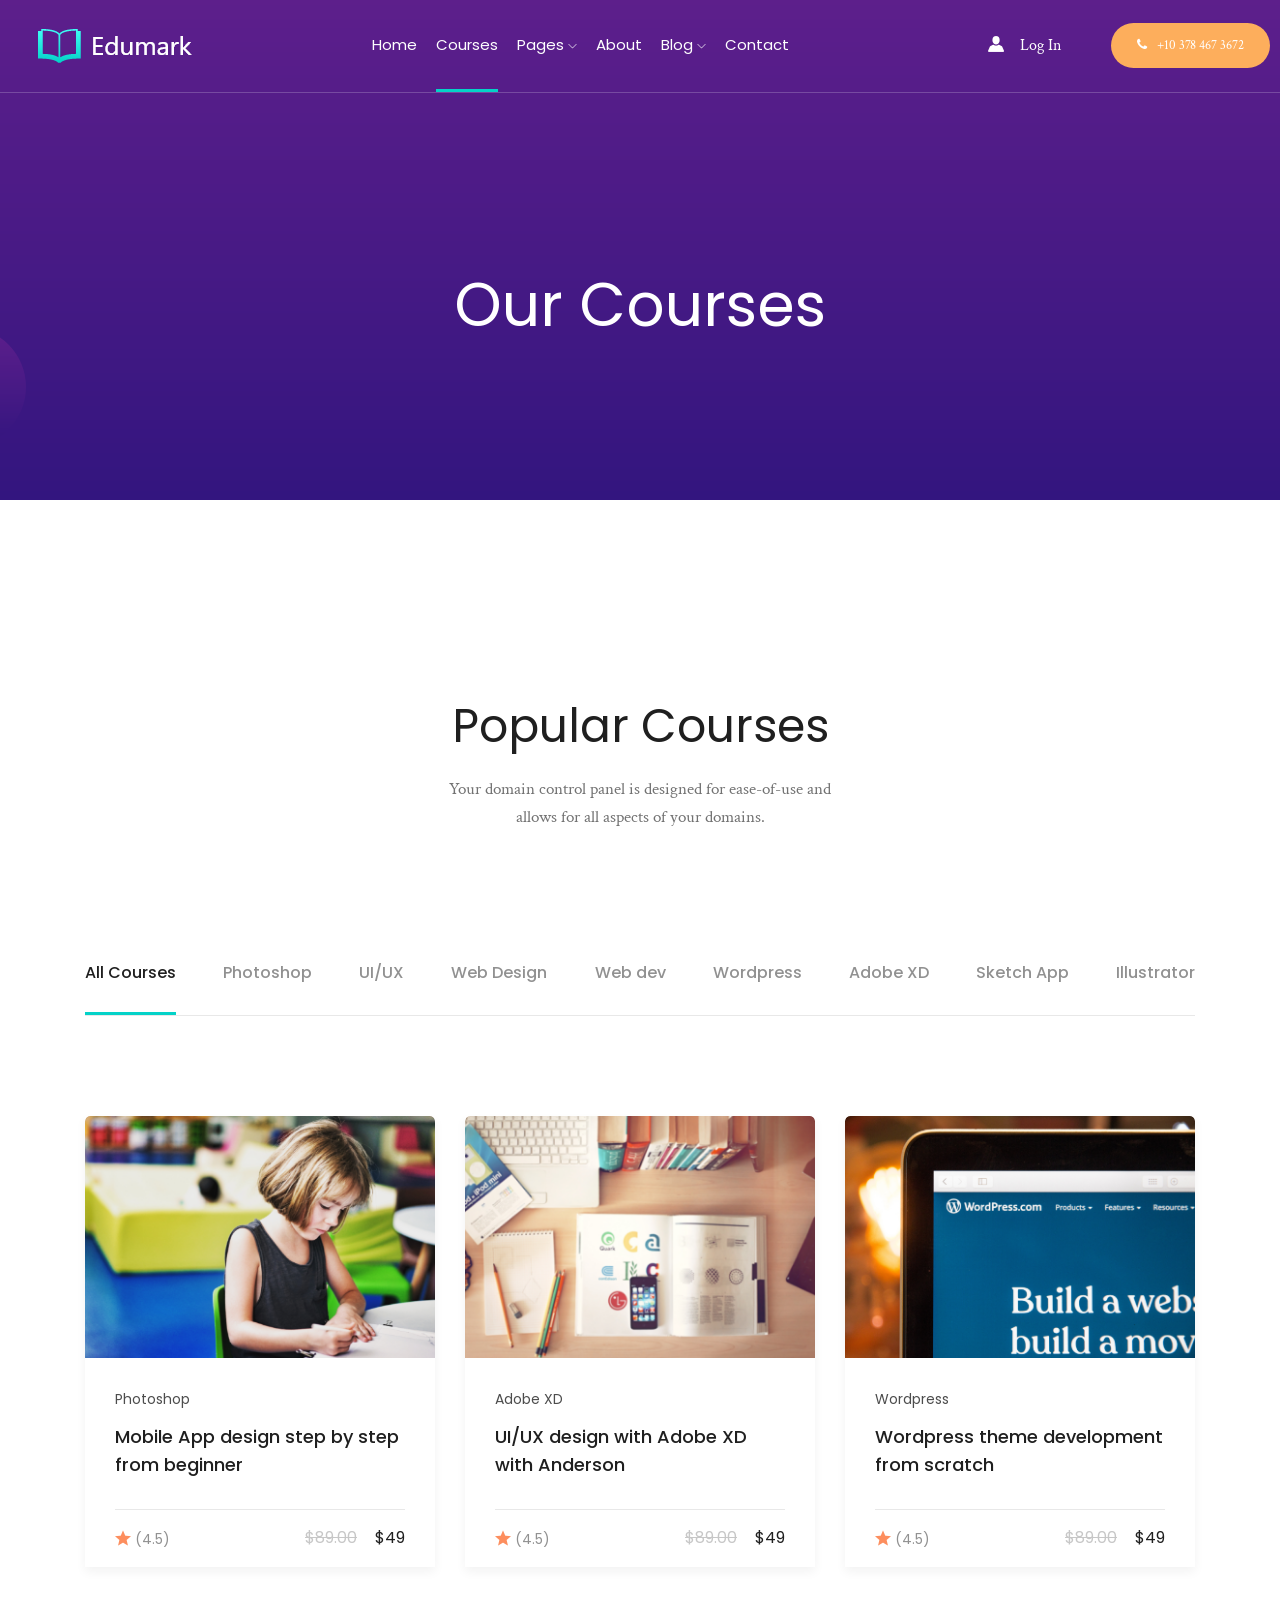
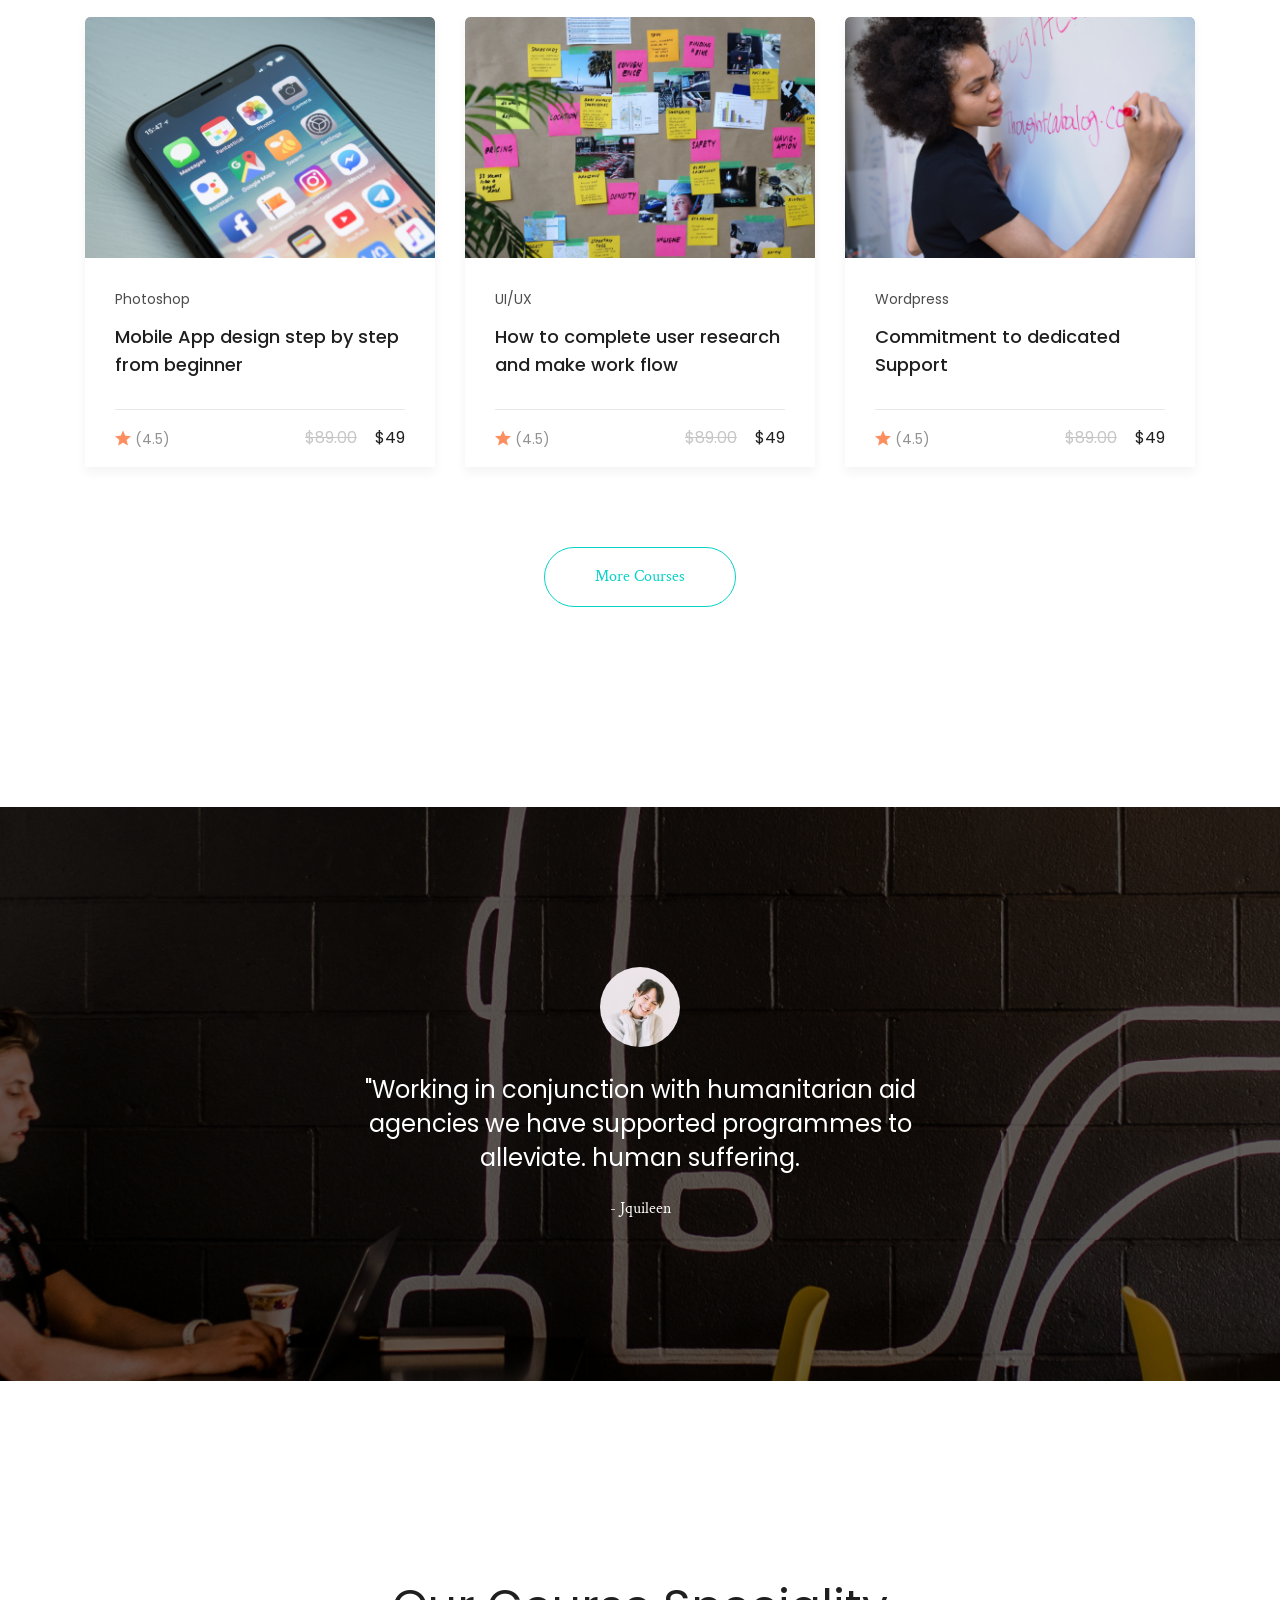
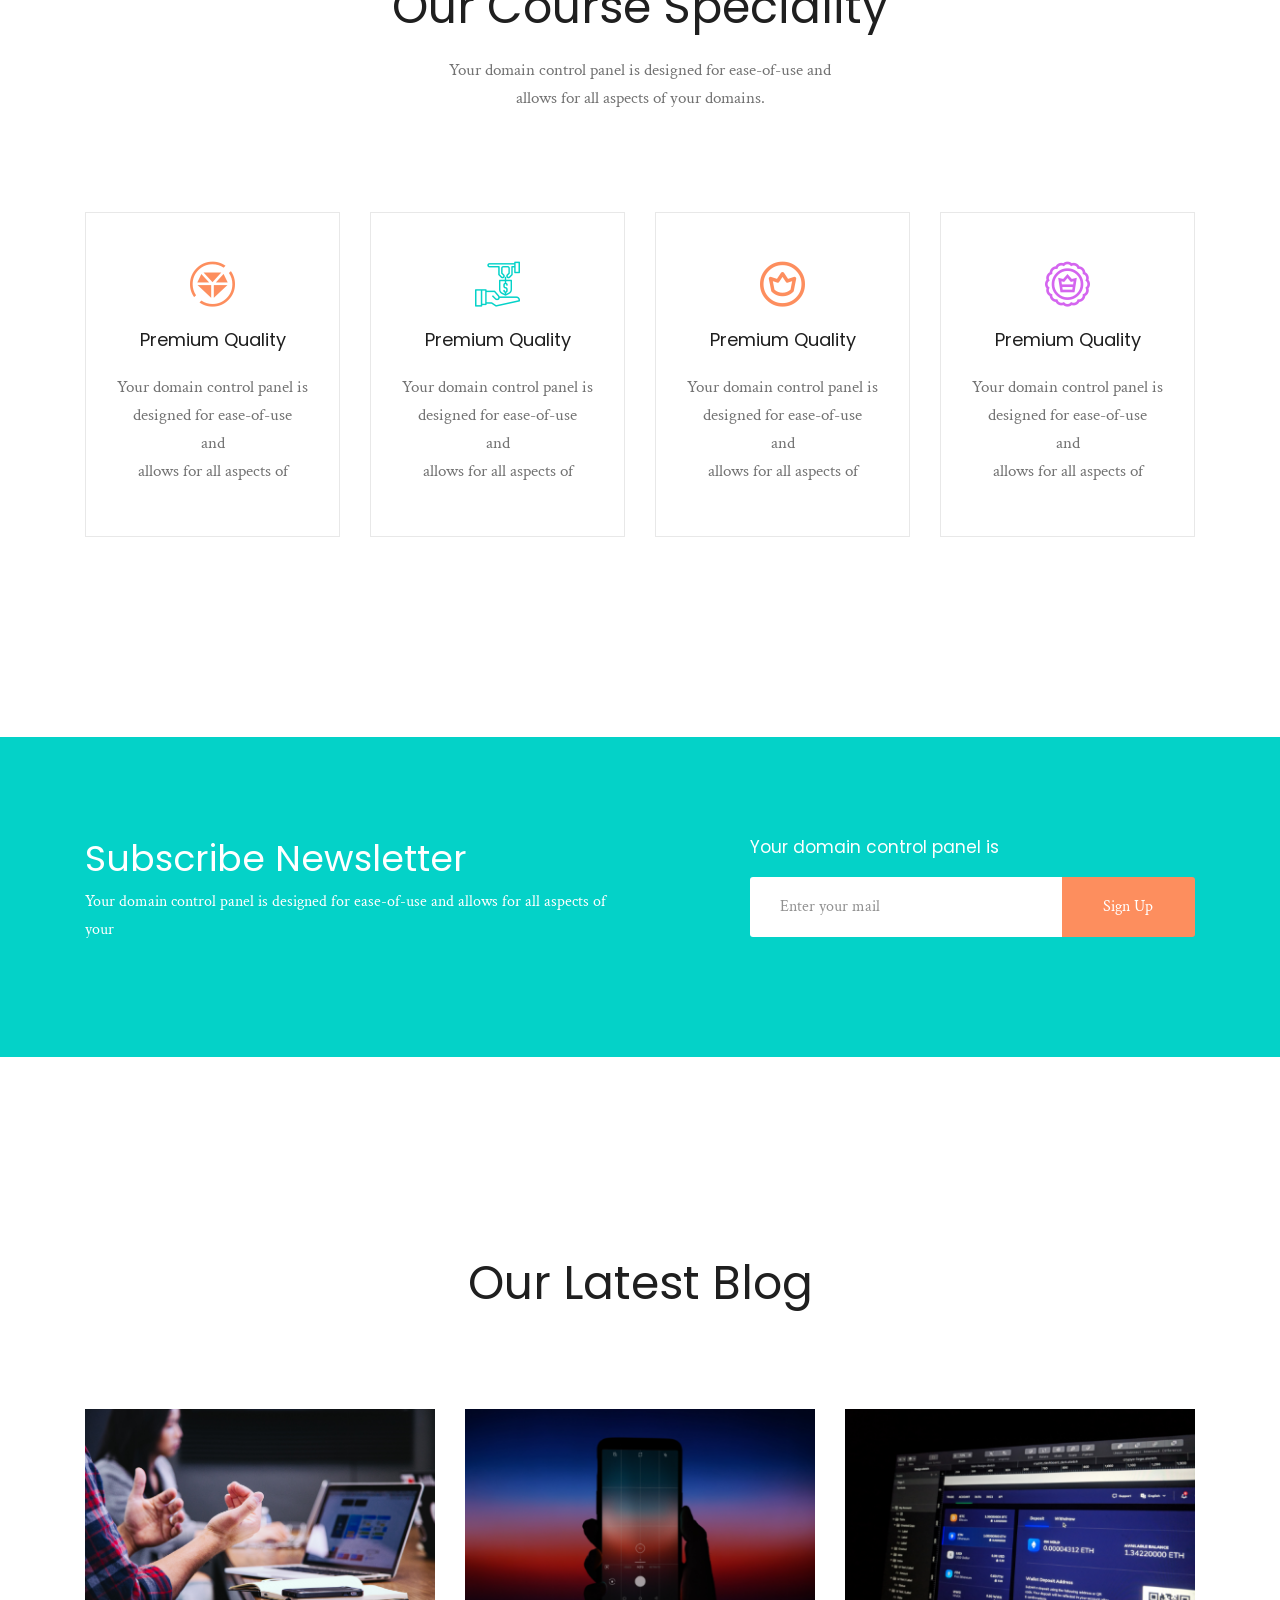
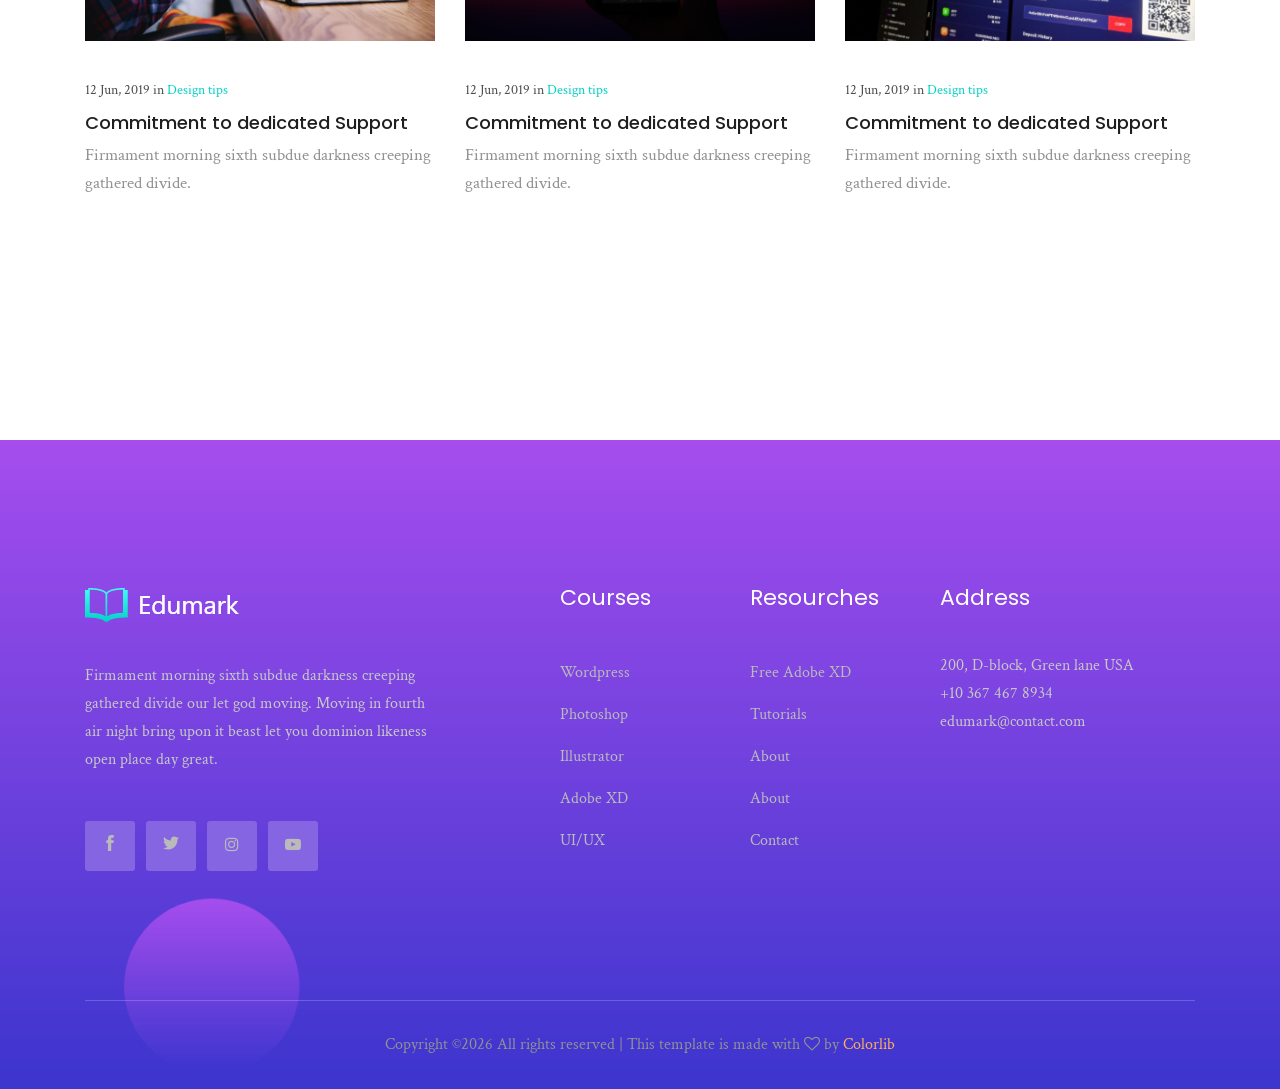
<file: courses.html>
<!doctype html>
<html class="no-js" lang="zxx">

<head>
    <meta charset="utf-8">
    <meta http-equiv="x-ua-compatible" content="ie=edge">
    <title>Edumark</title>
    <meta name="description" content="">
    <meta name="viewport" content="width=device-width, initial-scale=1">

    <!-- <link rel="manifest" href="site.webmanifest"> -->
    <link rel="shortcut icon" type="image/x-icon" href="img/favicon.png">
    <!-- Place favicon.ico in the root directory -->

    <!-- CSS here -->
    <link rel="stylesheet" href="css/bootstrap.min.css">
    <link rel="stylesheet" href="css/owl.carousel.min.css">
    <link rel="stylesheet" href="css/magnific-popup.css">
    <link rel="stylesheet" href="css/font-awesome.min.css">
    <link rel="stylesheet" href="css/themify-icons.css">
    <link rel="stylesheet" href="css/nice-select.css">
    <link rel="stylesheet" href="css/flaticon.css">
    <link rel="stylesheet" href="css/gijgo.css">
    <link rel="stylesheet" href="css/animate.css">
    <link rel="stylesheet" href="css/slicknav.css">
    <link rel="stylesheet" href="css/style.css">
    <!-- <link rel="stylesheet" href="css/responsive.css"> -->
</head>

<body>
    <!--[if lte IE 9]>
            <p class="browserupgrade">You are using an <strong>outdated</strong> browser. Please <a href="https://browsehappy.com/">upgrade your browser</a> to improve your experience and security.</p>
        <![endif]-->

    <!-- header-start -->
    <header>
        <div class="header-area ">
            <div id="sticky-header" class="main-header-area">
                <div class="container-fluid p-0">
                    <div class="row align-items-center no-gutters">
                        <div class="col-xl-2 col-lg-2">
                            <div class="logo-img">
                                <a href="index.html">
                                    <img src="img/logo.png" alt="">
                                </a>
                            </div>
                        </div>
                        <div class="col-xl-7 col-lg-7">
                            <div class="main-menu  d-none d-lg-block">
                                <nav>
                                    <ul id="navigation">
                                        <li><a  href="index.html">home</a></li>
                                        <li><a class="active" href="Courses.html">Courses</a></li>
                                        <li><a href="#">pages <i class="ti-angle-down"></i></a>
                                            <ul class="submenu">
                                                <li><a href="course_details.html">course details</a></li>
                                                <li><a href="elements.html">elements</a></li>
                                            </ul>
                                        </li>
                                        <li><a href="about.html">About</a></li>
                                        <li><a href="#">blog <i class="ti-angle-down"></i></a>
                                            <ul class="submenu">
                                                <li><a href="blog.html">blog</a></li>
                                                <li><a href="single-blog.html">single-blog</a></li>
                                            </ul>
                                        </li>
                                        <li><a href="contact.html">Contact</a></li>
                                    </ul>
                                </nav>
                            </div>
                        </div>
                        <div class="col-xl-3 col-lg-3 d-none d-lg-block">
                            <div class="log_chat_area d-flex align-items-center">
                                <a href="#test-form" class="login popup-with-form">
                                    <i class="flaticon-user"></i>
                                    <span>log in</span>
                                </a>
                                <div class="live_chat_btn">
                                    <a class="boxed_btn_orange" href="#">
                                        <i class="fa fa-phone"></i>
                                        <span>+10 378 467 3672</span>
                                    </a>
                                </div>
                            </div>
                        </div>
                        <div class="col-12">
                            <div class="mobile_menu d-block d-lg-none"></div>
                        </div>
                    </div>
                </div>
            </div>
        </div>
    </header>
    <!-- header-end -->
        <!-- bradcam_area_start -->
        <div class="bradcam_area breadcam_bg overlay2">
            <h3>Our Courses</h3>
        </div>
        <!-- bradcam_area_end -->

    <!-- popular_courses_start -->
    <div class="popular_courses plus_padding">
        <div class="container">
            <div class="row">
                <div class="col-xl-12">
                    <div class="section_title text-center mb-100">
                        <h3>Popular Courses</h3>
                        <p>Your domain control panel is designed for ease-of-use and <br> allows for all aspects of your
                            domains.</p>
                    </div>
                </div>
            </div>
            <div class="row">
                <div class="col-xl-12">
                    <div class="course_nav">
                        <nav>
                            <ul class="nav" id="myTab" role="tablist">
                                <li class="nav-item">
                                    <a class="nav-link active" id="home-tab" data-toggle="tab" href="#home" role="tab"
                                        aria-controls="home" aria-selected="true">All Courses</a>
                                </li>
                                <li class="nav-item">
                                    <a class="nav-link" id="profile-tab" data-toggle="tab" href="#profile" role="tab"
                                        aria-controls="profile" aria-selected="false">Photoshop</a>
                                </li>
                                <li class="nav-item">
                                    <a class="nav-link" id="contact-tab" data-toggle="tab" href="#contact" role="tab"
                                        aria-controls="contact" aria-selected="false">UI/UX</a>
                                </li>
                                <li class="nav-item">
                                    <a class="nav-link" id="design-tab" data-toggle="tab" href="#design" role="tab"
                                        aria-controls="design" aria-selected="false">Web Design</a>
                                </li>
                                <li class="nav-item">
                                    <a class="nav-link" id="Web-tab" data-toggle="tab" href="#Web" role="tab"
                                        aria-controls="design" aria-selected="false">Web dev</a>
                                </li>
                                <li class="nav-item">
                                    <a class="nav-link" id="Web-tab1" data-toggle="tab" href="#Web1" role="tab"
                                        aria-controls="design" aria-selected="false">Wordpress</a>
                                </li>
                                <li class="nav-item">
                                    <a class="nav-link" id="Web-tab11" data-toggle="tab" href="#Web11" role="tab"
                                        aria-controls="design" aria-selected="false">Adobe XD</a>
                                </li>
                                <li class="nav-item">
                                    <a class="nav-link" id="Adobe-XD-tab8" data-toggle="tab" href="#Adobe-XD8" role="tab"
                                        aria-controls="design" aria-selected="false">Sketch App</a>
                                </li>
                                <li class="nav-item">
                                    <a class="nav-link" id="Adobe-XD-tab9" data-toggle="tab" href="#Adobe-XD9" role="tab"
                                        aria-controls="design" aria-selected="false">Illustrator</a>
                                </li>
                            </ul>
                        </nav>
                    </div>
                </div>
            </div>

        </div>
        <div class="all_courses">
            <div class="container">
                <div class="tab-content" id="myTabContent">
                    <div class="tab-pane fade show active" id="home" role="tabpanel" aria-labelledby="home-tab">
                            <div class="row">
                                    <div class="col-xl-4 col-lg-4 col-md-6">
                                        <div class="single_courses">
                                            <div class="thumb">
                                                <a href="#">
                                                    <img src="img/courses/1.png" alt="">
                                                </a>
                                            </div>
                                            <div class="courses_info">
                                                <span>Photoshop</span>
                                                <h3><a href="#">Mobile App design step by step <br>
                                                        from beginner</a></h3>
                                                <div class="star_prise d-flex justify-content-between">
                                                    <div class="star">
                                                        <i class="flaticon-mark-as-favorite-star"></i>
                                                        <span>(4.5)</span>
                                                    </div>
                                                    <div class="prise">
                                                        <span class="offer">$89.00</span>
                                                        <span class="active_prise">
                                                            $49
                                                        </span>
                                                    </div>
                                                </div>
                                            </div>
                                        </div>
                                    </div>
                                    <div class="col-xl-4 col-lg-4 col-md-6">
                                        <div class="single_courses">
                                            <div class="thumb">
                                                <a href="#">
                                                    <img src="img/courses/2.png" alt="">
                                                </a>
                                            </div>
                                            <div class="courses_info">
                                                <span>Adobe XD</span>
                                                <h3><a href="#">UI/UX design with Adobe XD with Anderson</a></h3>
                                                <div class="star_prise d-flex justify-content-between">
                                                    <div class="star">
                                                        <i class="flaticon-mark-as-favorite-star"></i>
                                                        <span>(4.5)</span>
                                                    </div>
                                                    <div class="prise">
                                                        <span class="offer">$89.00</span>
                                                        <span class="active_prise">
                                                            $49
                                                        </span>
                                                    </div>
                                                </div>
                                            </div>
                                        </div>
                                    </div>
                                    <div class="col-xl-4 col-lg-4 col-md-6">
                                        <div class="single_courses">
                                            <div class="thumb">
                                                <a href="#">
                                                    <img src="img/courses/3.png" alt="">
                                                </a>
                                            </div>
                                            <div class="courses_info">
                                                <span>Wordpress</span>
                                                <h3><a href="#">Wordpress theme development <br>
                                                        from scratch</a></h3>
                                                <div class="star_prise d-flex justify-content-between">
                                                    <div class="star">
                                                        <i class="flaticon-mark-as-favorite-star"></i>
                                                        <span>(4.5)</span>
                                                    </div>
                                                    <div class="prise">
                                                        <span class="offer">$89.00</span>
                                                        <span class="active_prise">
                                                            $49
                                                        </span>
                                                    </div>
                                                </div>
                                            </div>
                                        </div>
                                    </div>
                                    <div class="col-xl-4 col-lg-4 col-md-6">
                                        <div class="single_courses">
                                            <div class="thumb">
                                                <a href="#">
                                                    <img src="img/courses/4.png" alt="">
                                                </a>
                                            </div>
                                            <div class="courses_info">
                                                <span>Photoshop</span>
                                                <h3><a href="#">Mobile App design step by step <br>
                                                        from beginner</a></h3>
                                                <div class="star_prise d-flex justify-content-between">
                                                    <div class="star">
                                                        <i class="flaticon-mark-as-favorite-star"></i>
                                                        <span>(4.5)</span>
                                                    </div>
                                                    <div class="prise">
                                                        <span class="offer">$89.00</span>
                                                        <span class="active_prise">
                                                            $49
                                                        </span>
                                                    </div>
                                                </div>
                                            </div>
                                        </div>
                                    </div>
                                    <div class="col-xl-4 col-lg-4 col-md-6">
                                        <div class="single_courses">
                                            <div class="thumb">
                                                <img src="img/courses/5.png" alt="">
                                            </div>
                                            <div class="courses_info">
                                                <span>UI/UX</span>
                                                <h3><a href="#">How to complete user research <br>
                                                        and make work flow</a></h3>
                                                <div class="star_prise d-flex justify-content-between">
                                                    <div class="star">
                                                        <i class="flaticon-mark-as-favorite-star"></i>
                                                        <span>(4.5)</span>
                                                    </div>
                                                    <div class="prise">
                                                        <span class="offer">$89.00</span>
                                                        <span class="active_prise">
                                                            $49
                                                        </span>
                                                    </div>
                                                </div>
                                            </div>
                                        </div>
                                    </div>
                                    <div class="col-xl-4 col-lg-4 col-md-6">
                                        <div class="single_courses">
                                            <div class="thumb">
                                                <a href="#">
                                                    <img src="img/courses/6.png" alt="">
                                                </a>
                                            </div>
                                            <div class="courses_info">
                                                <span>Wordpress</span>
                                                <h3><a href="#">Commitment to dedicated <br>
                                                        Support</a></h3>
                                                <div class="star_prise d-flex justify-content-between">
                                                    <div class="star">
                                                        <i class="flaticon-mark-as-favorite-star"></i>
                                                        <span>(4.5)</span>
                                                    </div>
                                                    <div class="prise">
                                                        <span class="offer">$89.00</span>
                                                        <span class="active_prise">
                                                            $49
                                                        </span>
                                                    </div>
                                                </div>
                                            </div>
                                        </div>
                                    </div>
                                    <div class="col-xl-12">
                                        <div class="more_courses text-center">
                                            <a href="#" class="boxed_btn_rev">More Courses</a>
                                        </div>
                                    </div>
                                </div>
                    </div>
                    <div class="tab-pane fade" id="profile" role="tabpanel" aria-labelledby="profile-tab">
                            <div class="row">
                                    <div class="col-xl-4 col-lg-4 col-md-6  col-md-6">
                                        <div class="single_courses">
                                            <div class="thumb">
                                                <a href="#">
                                                    <img src="img/courses/1.png" alt="">
                                                </a>
                                            </div>
                                            <div class="courses_info">
                                                <span>Photoshop</span>
                                                <h3><a href="#">Mobile App design step by step <br>
                                                        from beginner</a></h3>
                                                <div class="star_prise d-flex justify-content-between">
                                                    <div class="star">
                                                        <i class="flaticon-mark-as-favorite-star"></i>
                                                        <span>(4.5)</span>
                                                    </div>
                                                    <div class="prise">
                                                        <span class="offer">$89.00</span>
                                                        <span class="active_prise">
                                                            $49
                                                        </span>
                                                    </div>
                                                </div>
                                            </div>
                                        </div>
                                    </div>
                                    <div class="col-xl-4 col-lg-4 col-md-6">
                                        <div class="single_courses">
                                            <div class="thumb">
                                                <a href="#">
                                                    <img src="img/courses/2.png" alt="">
                                                </a>
                                            </div>
                                            <div class="courses_info">
                                                <span>Adobe XD</span>
                                                <h3><a href="#">UI/UX design with Adobe XD with Anderson</a></h3>
                                                <div class="star_prise d-flex justify-content-between">
                                                    <div class="star">
                                                        <i class="flaticon-mark-as-favorite-star"></i>
                                                        <span>(4.5)</span>
                                                    </div>
                                                    <div class="prise">
                                                        <span class="offer">$89.00</span>
                                                        <span class="active_prise">
                                                            $49
                                                        </span>
                                                    </div>
                                                </div>
                                            </div>
                                        </div>
                                    </div>
                                    <div class="col-xl-4 col-lg-4 col-md-6">
                                        <div class="single_courses">
                                            <div class="thumb">
                                                <a href="#">
                                                    <img src="img/courses/3.png" alt="">
                                                </a>
                                            </div>
                                            <div class="courses_info">
                                                <span>Wordpress</span>
                                                <h3><a href="#">Wordpress theme development <br>
                                                        from scratch</a></h3>
                                                <div class="star_prise d-flex justify-content-between">
                                                    <div class="star">
                                                        <i class="flaticon-mark-as-favorite-star"></i>
                                                        <span>(4.5)</span>
                                                    </div>
                                                    <div class="prise">
                                                        <span class="offer">$89.00</span>
                                                        <span class="active_prise">
                                                            $49
                                                        </span>
                                                    </div>
                                                </div>
                                            </div>
                                        </div>
                                    </div>
                                    <div class="col-xl-4 col-lg-4 col-md-6">
                                        <div class="single_courses">
                                            <div class="thumb">
                                                <a href="#">
                                                    <img src="img/courses/4.png" alt="">
                                                </a>
                                            </div>
                                            <div class="courses_info">
                                                <span>Photoshop</span>
                                                <h3><a href="#">Mobile App design step by step <br>
                                                        from beginner</a></h3>
                                                <div class="star_prise d-flex justify-content-between">
                                                    <div class="star">
                                                        <i class="flaticon-mark-as-favorite-star"></i>
                                                        <span>(4.5)</span>
                                                    </div>
                                                    <div class="prise">
                                                        <span class="offer">$89.00</span>
                                                        <span class="active_prise">
                                                            $49
                                                        </span>
                                                    </div>
                                                </div>
                                            </div>
                                        </div>
                                    </div>
                                    <div class="col-xl-4 col-lg-4 col-md-6">
                                        <div class="single_courses">
                                            <div class="thumb">
                                                <img src="img/courses/5.png" alt="">
                                            </div>
                                            <div class="courses_info">
                                                <span>UI/UX</span>
                                                <h3><a href="#">How to complete user research <br>
                                                        and make work flow</a></h3>
                                                <div class="star_prise d-flex justify-content-between">
                                                    <div class="star">
                                                        <i class="flaticon-mark-as-favorite-star"></i>
                                                        <span>(4.5)</span>
                                                    </div>
                                                    <div class="prise">
                                                        <span class="offer">$89.00</span>
                                                        <span class="active_prise">
                                                            $49
                                                        </span>
                                                    </div>
                                                </div>
                                            </div>
                                        </div>
                                    </div>
                                    <div class="col-xl-4 col-lg-4 col-md-6">
                                        <div class="single_courses">
                                            <div class="thumb">
                                                <a href="#">
                                                    <img src="img/courses/6.png" alt="">
                                                </a>
                                            </div>
                                            <div class="courses_info">
                                                <span>Wordpress</span>
                                                <h3><a href="#">Commitment to dedicated <br>
                                                        Support</a></h3>
                                                <div class="star_prise d-flex justify-content-between">
                                                    <div class="star">
                                                        <i class="flaticon-mark-as-favorite-star"></i>
                                                        <span>(4.5)</span>
                                                    </div>
                                                    <div class="prise">
                                                        <span class="offer">$89.00</span>
                                                        <span class="active_prise">
                                                            $49
                                                        </span>
                                                    </div>
                                                </div>
                                            </div>
                                        </div>
                                    </div>
                                    <div class="col-xl-12">
                                        <div class="more_courses text-center">
                                            <a href="#" class="boxed_btn_rev">More Courses</a>
                                        </div>
                                    </div>
                                </div>
                    </div>
                    <div class="tab-pane fade" id="contact" role="tabpanel" aria-labelledby="contact-tab">
                            <div class="row">
                                    <div class="col-xl-4 col-lg-4 col-md-6">
                                        <div class="single_courses">
                                            <div class="thumb">
                                                <a href="#">
                                                    <img src="img/courses/1.png" alt="">
                                                </a>
                                            </div>
                                            <div class="courses_info">
                                                <span>Photoshop</span>
                                                <h3><a href="#">Mobile App design step by step <br>
                                                        from beginner</a></h3>
                                                <div class="star_prise d-flex justify-content-between">
                                                    <div class="star">
                                                        <i class="flaticon-mark-as-favorite-star"></i>
                                                        <span>(4.5)</span>
                                                    </div>
                                                    <div class="prise">
                                                        <span class="offer">$89.00</span>
                                                        <span class="active_prise">
                                                            $49
                                                        </span>
                                                    </div>
                                                </div>
                                            </div>
                                        </div>
                                    </div>
                                    <div class="col-xl-4 col-lg-4">
                                        <div class="single_courses">
                                            <div class="thumb">
                                                <a href="#">
                                                    <img src="img/courses/2.png" alt="">
                                                </a>
                                            </div>
                                            <div class="courses_info">
                                                <span>Adobe XD</span>
                                                <h3><a href="#">UI/UX design with Adobe XD with Anderson</a></h3>
                                                <div class="star_prise d-flex justify-content-between">
                                                    <div class="star">
                                                        <i class="flaticon-mark-as-favorite-star"></i>
                                                        <span>(4.5)</span>
                                                    </div>
                                                    <div class="prise">
                                                        <span class="offer">$89.00</span>
                                                        <span class="active_prise">
                                                            $49
                                                        </span>
                                                    </div>
                                                </div>
                                            </div>
                                        </div>
                                    </div>
                                    <div class="col-xl-4 col-lg-4">
                                        <div class="single_courses">
                                            <div class="thumb">
                                                <a href="#">
                                                    <img src="img/courses/3.png" alt="">
                                                </a>
                                            </div>
                                            <div class="courses_info">
                                                <span>Wordpress</span>
                                                <h3><a href="#">Wordpress theme development <br>
                                                        from scratch</a></h3>
                                                <div class="star_prise d-flex justify-content-between">
                                                    <div class="star">
                                                        <i class="flaticon-mark-as-favorite-star"></i>
                                                        <span>(4.5)</span>
                                                    </div>
                                                    <div class="prise">
                                                        <span class="offer">$89.00</span>
                                                        <span class="active_prise">
                                                            $49
                                                        </span>
                                                    </div>
                                                </div>
                                            </div>
                                        </div>
                                    </div>
                                    <div class="col-xl-4 col-lg-4 col-md-6">
                                        <div class="single_courses">
                                            <div class="thumb">
                                                <a href="#">
                                                    <img src="img/courses/4.png" alt="">
                                                </a>
                                            </div>
                                            <div class="courses_info">
                                                <span>Photoshop</span>
                                                <h3><a href="#">Mobile App design step by step <br>
                                                        from beginner</a></h3>
                                                <div class="star_prise d-flex justify-content-between">
                                                    <div class="star">
                                                        <i class="flaticon-mark-as-favorite-star"></i>
                                                        <span>(4.5)</span>
                                                    </div>
                                                    <div class="prise">
                                                        <span class="offer">$89.00</span>
                                                        <span class="active_prise">
                                                            $49
                                                        </span>
                                                    </div>
                                                </div>
                                            </div>
                                        </div>
                                    </div>
                                    <div class="col-xl-4 col-lg-4 col-md-6">
                                        <div class="single_courses">
                                            <div class="thumb">
                                                <img src="img/courses/5.png" alt="">
                                            </div>
                                            <div class="courses_info">
                                                <span>UI/UX</span>
                                                <h3><a href="#">How to complete user research <br>
                                                        and make work flow</a></h3>
                                                <div class="star_prise d-flex justify-content-between">
                                                    <div class="star">
                                                        <i class="flaticon-mark-as-favorite-star"></i>
                                                        <span>(4.5)</span>
                                                    </div>
                                                    <div class="prise">
                                                        <span class="offer">$89.00</span>
                                                        <span class="active_prise">
                                                            $49
                                                        </span>
                                                    </div>
                                                </div>
                                            </div>
                                        </div>
                                    </div>
                                    <div class="col-xl-4 col-lg-4 col-md-6">
                                        <div class="single_courses">
                                            <div class="thumb">
                                                <a href="#">
                                                    <img src="img/courses/6.png" alt="">
                                                </a>
                                            </div>
                                            <div class="courses_info">
                                                <span>Wordpress</span>
                                                <h3><a href="#">Commitment to dedicated <br>
                                                        Support</a></h3>
                                                <div class="star_prise d-flex justify-content-between">
                                                    <div class="star">
                                                        <i class="flaticon-mark-as-favorite-star"></i>
                                                        <span>(4.5)</span>
                                                    </div>
                                                    <div class="prise">
                                                        <span class="offer">$89.00</span>
                                                        <span class="active_prise">
                                                            $49
                                                        </span>
                                                    </div>
                                                </div>
                                            </div>
                                        </div>
                                    </div>
                                    <div class="col-xl-12">
                                        <div class="more_courses text-center">
                                            <a href="#" class="boxed_btn_rev">More Courses</a>
                                        </div>
                                    </div>
                                </div>
                    </div>
                    <div class="tab-pane fade" id="design" role="tabpanel" aria-labelledby="design-tab">
                            <div class="row">
                                    <div class="col-xl-4 col-lg-4 col-md-6 ">
                                        <div class="single_courses">
                                            <div class="thumb">
                                                <a href="#">
                                                    <img src="img/courses/1.png" alt="">
                                                </a>
                                            </div>
                                            <div class="courses_info">
                                                <span>Photoshop</span>
                                                <h3><a href="#">Mobile App design step by step <br>
                                                        from beginner</a></h3>
                                                <div class="star_prise d-flex justify-content-between">
                                                    <div class="star">
                                                        <i class="flaticon-mark-as-favorite-star"></i>
                                                        <span>(4.5)</span>
                                                    </div>
                                                    <div class="prise">
                                                        <span class="offer">$89.00</span>
                                                        <span class="active_prise">
                                                            $49
                                                        </span>
                                                    </div>
                                                </div>
                                            </div>
                                        </div>
                                    </div>
                                    <div class="col-xl-4 col-lg-4 col-md-6">
                                        <div class="single_courses">
                                            <div class="thumb">
                                                <a href="#">
                                                    <img src="img/courses/2.png" alt="">
                                                </a>
                                            </div>
                                            <div class="courses_info">
                                                <span>Adobe XD</span>
                                                <h3><a href="#">UI/UX design with Adobe XD with Anderson</a></h3>
                                                <div class="star_prise d-flex justify-content-between">
                                                    <div class="star">
                                                        <i class="flaticon-mark-as-favorite-star"></i>
                                                        <span>(4.5)</span>
                                                    </div>
                                                    <div class="prise">
                                                        <span class="offer">$89.00</span>
                                                        <span class="active_prise">
                                                            $49
                                                        </span>
                                                    </div>
                                                </div>
                                            </div>
                                        </div>
                                    </div>
                                    <div class="col-xl-4 col-lg-4 col-md-6">
                                        <div class="single_courses">
                                            <div class="thumb">
                                                <a href="#">
                                                    <img src="img/courses/3.png" alt="">
                                                </a>
                                            </div>
                                            <div class="courses_info">
                                                <span>Wordpress</span>
                                                <h3><a href="#">Wordpress theme development <br>
                                                        from scratch</a></h3>
                                                <div class="star_prise d-flex justify-content-between">
                                                    <div class="star">
                                                        <i class="flaticon-mark-as-favorite-star"></i>
                                                        <span>(4.5)</span>
                                                    </div>
                                                    <div class="prise">
                                                        <span class="offer">$89.00</span>
                                                        <span class="active_prise">
                                                            $49
                                                        </span>
                                                    </div>
                                                </div>
                                            </div>
                                        </div>
                                    </div>
                                    <div class="col-xl-4 col-lg-4 col-md-6">
                                        <div class="single_courses">
                                            <div class="thumb">
                                                <a href="#">
                                                    <img src="img/courses/4.png" alt="">
                                                </a>
                                            </div>
                                            <div class="courses_info">
                                                <span>Photoshop</span>
                                                <h3><a href="#">Mobile App design step by step <br>
                                                        from beginner</a></h3>
                                                <div class="star_prise d-flex justify-content-between">
                                                    <div class="star">
                                                        <i class="flaticon-mark-as-favorite-star"></i>
                                                        <span>(4.5)</span>
                                                    </div>
                                                    <div class="prise">
                                                        <span class="offer">$89.00</span>
                                                        <span class="active_prise">
                                                            $49
                                                        </span>
                                                    </div>
                                                </div>
                                            </div>
                                        </div>
                                    </div>
                                    <div class="col-xl-4 col-lg-4 col-md-6">
                                        <div class="single_courses">
                                            <div class="thumb">
                                                <img src="img/courses/5.png" alt="">
                                            </div>
                                            <div class="courses_info">
                                                <span>UI/UX</span>
                                                <h3><a href="#">How to complete user research <br>
                                                        and make work flow</a></h3>
                                                <div class="star_prise d-flex justify-content-between">
                                                    <div class="star">
                                                        <i class="flaticon-mark-as-favorite-star"></i>
                                                        <span>(4.5)</span>
                                                    </div>
                                                    <div class="prise">
                                                        <span class="offer">$89.00</span>
                                                        <span class="active_prise">
                                                            $49
                                                        </span>
                                                    </div>
                                                </div>
                                            </div>
                                        </div>
                                    </div>
                                    <div class="col-xl-4 col-lg-4 col-md-6">
                                        <div class="single_courses">
                                            <div class="thumb">
                                                <a href="#">
                                                    <img src="img/courses/6.png" alt="">
                                                </a>
                                            </div>
                                            <div class="courses_info">
                                                <span>Wordpress</span>
                                                <h3><a href="#">Commitment to dedicated <br>
                                                        Support</a></h3>
                                                <div class="star_prise d-flex justify-content-between">
                                                    <div class="star">
                                                        <i class="flaticon-mark-as-favorite-star"></i>
                                                        <span>(4.5)</span>
                                                    </div>
                                                    <div class="prise">
                                                        <span class="offer">$89.00</span>
                                                        <span class="active_prise">
                                                            $49
                                                        </span>
                                                    </div>
                                                </div>
                                            </div>
                                        </div>
                                    </div>
                                    <div class="col-xl-12">
                                        <div class="more_courses text-center">
                                            <a href="#" class="boxed_btn_rev">More Courses</a>
                                        </div>
                                    </div>
                                </div>
                    </div>
                    <div class="tab-pane fade" id="Web" role="tabpanel" aria-labelledby="Web-tab">
                            <div class="row">
                                    <div class="col-xl-4 col-lg-4 col-md-6">
                                        <div class="single_courses">
                                            <div class="thumb">
                                                <a href="#">
                                                    <img src="img/courses/1.png" alt="">
                                                </a>
                                            </div>
                                            <div class="courses_info">
                                                <span>Photoshop</span>
                                                <h3><a href="#">Mobile App design step by step <br>
                                                        from beginner</a></h3>
                                                <div class="star_prise d-flex justify-content-between">
                                                    <div class="star">
                                                        <i class="flaticon-mark-as-favorite-star"></i>
                                                        <span>(4.5)</span>
                                                    </div>
                                                    <div class="prise">
                                                        <span class="offer">$89.00</span>
                                                        <span class="active_prise">
                                                            $49
                                                        </span>
                                                    </div>
                                                </div>
                                            </div>
                                        </div>
                                    </div>
                                    <div class="col-xl-4 col-lg-4 col-md-6">
                                        <div class="single_courses">
                                            <div class="thumb">
                                                <a href="#">
                                                    <img src="img/courses/2.png" alt="">
                                                </a>
                                            </div>
                                            <div class="courses_info">
                                                <span>Adobe XD</span>
                                                <h3><a href="#">UI/UX design with Adobe XD with Anderson</a></h3>
                                                <div class="star_prise d-flex justify-content-between">
                                                    <div class="star">
                                                        <i class="flaticon-mark-as-favorite-star"></i>
                                                        <span>(4.5)</span>
                                                    </div>
                                                    <div class="prise">
                                                        <span class="offer">$89.00</span>
                                                        <span class="active_prise">
                                                            $49
                                                        </span>
                                                    </div>
                                                </div>
                                            </div>
                                        </div>
                                    </div>
                                    <div class="col-xl-4 col-lg-4 col-md-6">
                                        <div class="single_courses">
                                            <div class="thumb">
                                                <a href="#">
                                                    <img src="img/courses/3.png" alt="">
                                                </a>
                                            </div>
                                            <div class="courses_info">
                                                <span>Wordpress</span>
                                                <h3><a href="#">Wordpress theme development <br>
                                                        from scratch</a></h3>
                                                <div class="star_prise d-flex justify-content-between">
                                                    <div class="star">
                                                        <i class="flaticon-mark-as-favorite-star"></i>
                                                        <span>(4.5)</span>
                                                    </div>
                                                    <div class="prise">
                                                        <span class="offer">$89.00</span>
                                                        <span class="active_prise">
                                                            $49
                                                        </span>
                                                    </div>
                                                </div>
                                            </div>
                                        </div>
                                    </div>
                                    <div class="col-xl-4 col-lg-4 col-md-6">
                                        <div class="single_courses">
                                            <div class="thumb">
                                                <a href="#">
                                                    <img src="img/courses/4.png" alt="">
                                                </a>
                                            </div>
                                            <div class="courses_info">
                                                <span>Photoshop</span>
                                                <h3><a href="#">Mobile App design step by step <br>
                                                        from beginner</a></h3>
                                                <div class="star_prise d-flex justify-content-between">
                                                    <div class="star">
                                                        <i class="flaticon-mark-as-favorite-star"></i>
                                                        <span>(4.5)</span>
                                                    </div>
                                                    <div class="prise">
                                                        <span class="offer">$89.00</span>
                                                        <span class="active_prise">
                                                            $49
                                                        </span>
                                                    </div>
                                                </div>
                                            </div>
                                        </div>
                                    </div>
                                    <div class="col-xl-4 col-lg-4 col-md-6">
                                        <div class="single_courses">
                                            <div class="thumb">
                                                <img src="img/courses/5.png" alt="">
                                            </div>
                                            <div class="courses_info">
                                                <span>UI/UX</span>
                                                <h3><a href="#">How to complete user research <br>
                                                        and make work flow</a></h3>
                                                <div class="star_prise d-flex justify-content-between">
                                                    <div class="star">
                                                        <i class="flaticon-mark-as-favorite-star"></i>
                                                        <span>(4.5)</span>
                                                    </div>
                                                    <div class="prise">
                                                        <span class="offer">$89.00</span>
                                                        <span class="active_prise">
                                                            $49
                                                        </span>
                                                    </div>
                                                </div>
                                            </div>
                                        </div>
                                    </div>
                                    <div class="col-xl-4 col-lg-4 col-md-6">
                                        <div class="single_courses">
                                            <div class="thumb">
                                                <a href="#">
                                                    <img src="img/courses/6.png" alt="">
                                                </a>
                                            </div>
                                            <div class="courses_info">
                                                <span>Wordpress</span>
                                                <h3><a href="#">Commitment to dedicated <br>
                                                        Support</a></h3>
                                                <div class="star_prise d-flex justify-content-between">
                                                    <div class="star">
                                                        <i class="flaticon-mark-as-favorite-star"></i>
                                                        <span>(4.5)</span>
                                                    </div>
                                                    <div class="prise">
                                                        <span class="offer">$89.00</span>
                                                        <span class="active_prise">
                                                            $49
                                                        </span>
                                                    </div>
                                                </div>
                                            </div>
                                        </div>
                                    </div>
                                    <div class="col-xl-12">
                                        <div class="more_courses text-center">
                                            <a href="#" class="boxed_btn_rev">More Courses</a>
                                        </div>
                                    </div>
                                </div>
                    </div>
                    <div class="tab-pane fade" id="Web1" role="tabpanel" aria-labelledby="Web-tab1">
                            <div class="row">
                                    <div class="col-xl-4 col-lg-4  col-md-6">
                                        <div class="single_courses">
                                            <div class="thumb">
                                                <a href="#">
                                                    <img src="img/courses/1.png" alt="">
                                                </a>
                                            </div>
                                            <div class="courses_info">
                                                <span>Photoshop</span>
                                                <h3><a href="#">Mobile App design step by step <br>
                                                        from beginner</a></h3>
                                                <div class="star_prise d-flex justify-content-between">
                                                    <div class="star">
                                                        <i class="flaticon-mark-as-favorite-star"></i>
                                                        <span>(4.5)</span>
                                                    </div>
                                                    <div class="prise">
                                                        <span class="offer">$89.00</span>
                                                        <span class="active_prise">
                                                            $49
                                                        </span>
                                                    </div>
                                                </div>
                                            </div>
                                        </div>
                                    </div>
                                    <div class="col-xl-4 col-lg-4 col-md-6">
                                        <div class="single_courses">
                                            <div class="thumb">
                                                <a href="#">
                                                    <img src="img/courses/2.png" alt="">
                                                </a>
                                            </div>
                                            <div class="courses_info">
                                                <span>Adobe XD</span>
                                                <h3><a href="#">UI/UX design with Adobe XD with Anderson</a></h3>
                                                <div class="star_prise d-flex justify-content-between">
                                                    <div class="star">
                                                        <i class="flaticon-mark-as-favorite-star"></i>
                                                        <span>(4.5)</span>
                                                    </div>
                                                    <div class="prise">
                                                        <span class="offer">$89.00</span>
                                                        <span class="active_prise">
                                                            $49
                                                        </span>
                                                    </div>
                                                </div>
                                            </div>
                                        </div>
                                    </div>
                                    <div class="col-xl-4 col-lg-4 col-md-6">
                                        <div class="single_courses">
                                            <div class="thumb">
                                                <a href="#">
                                                    <img src="img/courses/3.png" alt="">
                                                </a>
                                            </div>
                                            <div class="courses_info">
                                                <span>Wordpress</span>
                                                <h3><a href="#">Wordpress theme development <br>
                                                        from scratch</a></h3>
                                                <div class="star_prise d-flex justify-content-between">
                                                    <div class="star">
                                                        <i class="flaticon-mark-as-favorite-star"></i>
                                                        <span>(4.5)</span>
                                                    </div>
                                                    <div class="prise">
                                                        <span class="offer">$89.00</span>
                                                        <span class="active_prise">
                                                            $49
                                                        </span>
                                                    </div>
                                                </div>
                                            </div>
                                        </div>
                                    </div>
                                    <div class="col-xl-4 col-lg-4 col-md-6">
                                        <div class="single_courses">
                                            <div class="thumb">
                                                <a href="#">
                                                    <img src="img/courses/4.png" alt="">
                                                </a>
                                            </div>
                                            <div class="courses_info">
                                                <span>Photoshop</span>
                                                <h3><a href="#">Mobile App design step by step <br>
                                                        from beginner</a></h3>
                                                <div class="star_prise d-flex justify-content-between">
                                                    <div class="star">
                                                        <i class="flaticon-mark-as-favorite-star"></i>
                                                        <span>(4.5)</span>
                                                    </div>
                                                    <div class="prise">
                                                        <span class="offer">$89.00</span>
                                                        <span class="active_prise">
                                                            $49
                                                        </span>
                                                    </div>
                                                </div>
                                            </div>
                                        </div>
                                    </div>
                                    <div class="col-xl-4 col-lg-4 col-md-6">
                                        <div class="single_courses">
                                            <div class="thumb">
                                                <img src="img/courses/5.png" alt="">
                                            </div>
                                            <div class="courses_info">
                                                <span>UI/UX</span>
                                                <h3><a href="#">How to complete user research <br>
                                                        and make work flow</a></h3>
                                                <div class="star_prise d-flex justify-content-between">
                                                    <div class="star">
                                                        <i class="flaticon-mark-as-favorite-star"></i>
                                                        <span>(4.5)</span>
                                                    </div>
                                                    <div class="prise">
                                                        <span class="offer">$89.00</span>
                                                        <span class="active_prise">
                                                            $49
                                                        </span>
                                                    </div>
                                                </div>
                                            </div>
                                        </div>
                                    </div>
                                    <div class="col-xl-4 col-lg-4 col-md-6">
                                        <div class="single_courses">
                                            <div class="thumb">
                                                <a href="#">
                                                    <img src="img/courses/6.png" alt="">
                                                </a>
                                            </div>
                                            <div class="courses_info">
                                                <span>Wordpress</span>
                                                <h3><a href="#">Commitment to dedicated <br>
                                                        Support</a></h3>
                                                <div class="star_prise d-flex justify-content-between">
                                                    <div class="star">
                                                        <i class="flaticon-mark-as-favorite-star"></i>
                                                        <span>(4.5)</span>
                                                    </div>
                                                    <div class="prise">
                                                        <span class="offer">$89.00</span>
                                                        <span class="active_prise">
                                                            $49
                                                        </span>
                                                    </div>
                                                </div>
                                            </div>
                                        </div>
                                    </div>
                                    <div class="col-xl-12">
                                        <div class="more_courses text-center">
                                            <a href="#" class="boxed_btn_rev">More Courses</a>
                                        </div>
                                    </div>
                                </div>
                    </div>
                    <div class="tab-pane fade" id="Web11" role="tabpanel" aria-labelledby="Web-tab11">
                            <div class="row">
                                    <div class="col-xl-4 col-lg-4 col-md-6">
                                        <div class="single_courses">
                                            <div class="thumb">
                                                <a href="#">
                                                    <img src="img/courses/1.png" alt="">
                                                </a>
                                            </div>
                                            <div class="courses_info">
                                                <span>Photoshop</span>
                                                <h3><a href="#">Mobile App design step by step <br>
                                                        from beginner</a></h3>
                                                <div class="star_prise d-flex justify-content-between">
                                                    <div class="star">
                                                        <i class="flaticon-mark-as-favorite-star"></i>
                                                        <span>(4.5)</span>
                                                    </div>
                                                    <div class="prise">
                                                        <span class="offer">$89.00</span>
                                                        <span class="active_prise">
                                                            $49
                                                        </span>
                                                    </div>
                                                </div>
                                            </div>
                                        </div>
                                    </div>
                                    <div class="col-xl-4 col-lg-4 col-md-6">
                                        <div class="single_courses">
                                            <div class="thumb">
                                                <a href="#">
                                                    <img src="img/courses/2.png" alt="">
                                                </a>
                                            </div>
                                            <div class="courses_info">
                                                <span>Adobe XD</span>
                                                <h3><a href="#">UI/UX design with Adobe XD with Anderson</a></h3>
                                                <div class="star_prise d-flex justify-content-between">
                                                    <div class="star">
                                                        <i class="flaticon-mark-as-favorite-star"></i>
                                                        <span>(4.5)</span>
                                                    </div>
                                                    <div class="prise">
                                                        <span class="offer">$89.00</span>
                                                        <span class="active_prise">
                                                            $49
                                                        </span>
                                                    </div>
                                                </div>
                                            </div>
                                        </div>
                                    </div>
                                    <div class="col-xl-4 col-lg-4 col-md-6">
                                        <div class="single_courses">
                                            <div class="thumb">
                                                <a href="#">
                                                    <img src="img/courses/3.png" alt="">
                                                </a>
                                            </div>
                                            <div class="courses_info">
                                                <span>Wordpress</span>
                                                <h3><a href="#">Wordpress theme development <br>
                                                        from scratch</a></h3>
                                                <div class="star_prise d-flex justify-content-between">
                                                    <div class="star">
                                                        <i class="flaticon-mark-as-favorite-star"></i>
                                                        <span>(4.5)</span>
                                                    </div>
                                                    <div class="prise">
                                                        <span class="offer">$89.00</span>
                                                        <span class="active_prise">
                                                            $49
                                                        </span>
                                                    </div>
                                                </div>
                                            </div>
                                        </div>
                                    </div>
                                    <div class="col-xl-4 col-lg-4 col-md-6">
                                        <div class="single_courses">
                                            <div class="thumb">
                                                <a href="#">
                                                    <img src="img/courses/4.png" alt="">
                                                </a>
                                            </div>
                                            <div class="courses_info">
                                                <span>Photoshop</span>
                                                <h3><a href="#">Mobile App design step by step <br>
                                                        from beginner</a></h3>
                                                <div class="star_prise d-flex justify-content-between">
                                                    <div class="star">
                                                        <i class="flaticon-mark-as-favorite-star"></i>
                                                        <span>(4.5)</span>
                                                    </div>
                                                    <div class="prise">
                                                        <span class="offer">$89.00</span>
                                                        <span class="active_prise">
                                                            $49
                                                        </span>
                                                    </div>
                                                </div>
                                            </div>
                                        </div>
                                    </div>
                                    <div class="col-xl-4 col-lg-4 col-md-6">
                                        <div class="single_courses">
                                            <div class="thumb">
                                                <img src="img/courses/5.png" alt="">
                                            </div>
                                            <div class="courses_info">
                                                <span>UI/UX</span>
                                                <h3><a href="#">How to complete user research <br>
                                                        and make work flow</a></h3>
                                                <div class="star_prise d-flex justify-content-between">
                                                    <div class="star">
                                                        <i class="flaticon-mark-as-favorite-star"></i>
                                                        <span>(4.5)</span>
                                                    </div>
                                                    <div class="prise">
                                                        <span class="offer">$89.00</span>
                                                        <span class="active_prise">
                                                            $49
                                                        </span>
                                                    </div>
                                                </div>
                                            </div>
                                        </div>
                                    </div>
                                    <div class="col-xl-4 col-lg-4 col-md-6">
                                        <div class="single_courses">
                                            <div class="thumb">
                                                <a href="#">
                                                    <img src="img/courses/6.png" alt="">
                                                </a>
                                            </div>
                                            <div class="courses_info">
                                                <span>Wordpress</span>
                                                <h3><a href="#">Commitment to dedicated <br>
                                                        Support</a></h3>
                                                <div class="star_prise d-flex justify-content-between">
                                                    <div class="star">
                                                        <i class="flaticon-mark-as-favorite-star"></i>
                                                        <span>(4.5)</span>
                                                    </div>
                                                    <div class="prise">
                                                        <span class="offer">$89.00</span>
                                                        <span class="active_prise">
                                                            $49
                                                        </span>
                                                    </div>
                                                </div>
                                            </div>
                                        </div>
                                    </div>
                                    <div class="col-xl-12">
                                        <div class="more_courses text-center">
                                            <a href="#" class="boxed_btn_rev">More Courses</a>
                                        </div>
                                    </div>
                                </div>
                    </div>
                    <div class="tab-pane fade" id="Adobe-XD8" role="tabpanel" aria-labelledby="Adobe-XD8">
                            <div class="row">
                                    <div class="col-xl-4 col-lg-4  col-md-6">
                                        <div class="single_courses">
                                            <div class="thumb">
                                                <a href="#">
                                                    <img src="img/courses/1.png" alt="">
                                                </a>
                                            </div>
                                            <div class="courses_info">
                                                <span>Photoshop</span>
                                                <h3><a href="#">Mobile App design step by step <br>
                                                        from beginner</a></h3>
                                                <div class="star_prise d-flex justify-content-between">
                                                    <div class="star">
                                                        <i class="flaticon-mark-as-favorite-star"></i>
                                                        <span>(4.5)</span>
                                                    </div>
                                                    <div class="prise">
                                                        <span class="offer">$89.00</span>
                                                        <span class="active_prise">
                                                            $49
                                                        </span>
                                                    </div>
                                                </div>
                                            </div>
                                        </div>
                                    </div>
                                    <div class="col-xl-4 col-lg-4 col-md-6">
                                        <div class="single_courses">
                                            <div class="thumb">
                                                <a href="#">
                                                    <img src="img/courses/2.png" alt="">
                                                </a>
                                            </div>
                                            <div class="courses_info">
                                                <span>Adobe XD</span>
                                                <h3><a href="#">UI/UX design with Adobe XD with Anderson</a></h3>
                                                <div class="star_prise d-flex justify-content-between">
                                                    <div class="star">
                                                        <i class="flaticon-mark-as-favorite-star"></i>
                                                        <span>(4.5)</span>
                                                    </div>
                                                    <div class="prise">
                                                        <span class="offer">$89.00</span>
                                                        <span class="active_prise">
                                                            $49
                                                        </span>
                                                    </div>
                                                </div>
                                            </div>
                                        </div>
                                    </div>
                                    <div class="col-xl-4 col-lg-4 col-md-6">
                                        <div class="single_courses">
                                            <div class="thumb">
                                                <a href="#">
                                                    <img src="img/courses/3.png" alt="">
                                                </a>
                                            </div>
                                            <div class="courses_info">
                                                <span>Wordpress</span>
                                                <h3><a href="#">Wordpress theme development <br>
                                                        from scratch</a></h3>
                                                <div class="star_prise d-flex justify-content-between">
                                                    <div class="star">
                                                        <i class="flaticon-mark-as-favorite-star"></i>
                                                        <span>(4.5)</span>
                                                    </div>
                                                    <div class="prise">
                                                        <span class="offer">$89.00</span>
                                                        <span class="active_prise">
                                                            $49
                                                        </span>
                                                    </div>
                                                </div>
                                            </div>
                                        </div>
                                    </div>
                                    <div class="col-xl-4 col-lg-4 col-md-6">
                                        <div class="single_courses">
                                            <div class="thumb">
                                                <a href="#">
                                                    <img src="img/courses/4.png" alt="">
                                                </a>
                                            </div>
                                            <div class="courses_info">
                                                <span>Photoshop</span>
                                                <h3><a href="#">Mobile App design step by step <br>
                                                        from beginner</a></h3>
                                                <div class="star_prise d-flex justify-content-between">
                                                    <div class="star">
                                                        <i class="flaticon-mark-as-favorite-star"></i>
                                                        <span>(4.5)</span>
                                                    </div>
                                                    <div class="prise">
                                                        <span class="offer">$89.00</span>
                                                        <span class="active_prise">
                                                            $49
                                                        </span>
                                                    </div>
                                                </div>
                                            </div>
                                        </div>
                                    </div>
                                    <div class="col-xl-4 col-lg-4 col-md-6">
                                        <div class="single_courses">
                                            <div class="thumb">
                                                <img src="img/courses/5.png" alt="">
                                            </div>
                                            <div class="courses_info">
                                                <span>UI/UX</span>
                                                <h3><a href="#">How to complete user research <br>
                                                        and make work flow</a></h3>
                                                <div class="star_prise d-flex justify-content-between">
                                                    <div class="star">
                                                        <i class="flaticon-mark-as-favorite-star"></i>
                                                        <span>(4.5)</span>
                                                    </div>
                                                    <div class="prise">
                                                        <span class="offer">$89.00</span>
                                                        <span class="active_prise">
                                                            $49
                                                        </span>
                                                    </div>
                                                </div>
                                            </div>
                                        </div>
                                    </div>
                                    <div class="col-xl-4 col-lg-4 col-md-6">
                                        <div class="single_courses">
                                            <div class="thumb">
                                                <a href="#">
                                                    <img src="img/courses/6.png" alt="">
                                                </a>
                                            </div>
                                            <div class="courses_info">
                                                <span>Wordpress</span>
                                                <h3><a href="#">Commitment to dedicated <br>
                                                        Support</a></h3>
                                                <div class="star_prise d-flex justify-content-between">
                                                    <div class="star">
                                                        <i class="flaticon-mark-as-favorite-star"></i>
                                                        <span>(4.5)</span>
                                                    </div>
                                                    <div class="prise">
                                                        <span class="offer">$89.00</span>
                                                        <span class="active_prise">
                                                            $49
                                                        </span>
                                                    </div>
                                                </div>
                                            </div>
                                        </div>
                                    </div>
                                    <div class="col-xl-12">
                                        <div class="more_courses text-center">
                                            <a href="#" class="boxed_btn_rev">More Courses</a>
                                        </div>
                                    </div>
                                </div>
                    </div>
                    <div class="tab-pane fade" id="Adobe-XD9" role="tabpanel" aria-labelledby="Adobe-XD-tab9">
                            <div class="row">
                                    <div class="col-xl-4 col-lg-4 col-md-6">
                                        <div class="single_courses">
                                            <div class="thumb">
                                                <a href="#">
                                                    <img src="img/courses/1.png" alt="">
                                                </a>
                                            </div>
                                            <div class="courses_info">
                                                <span>Photoshop</span>
                                                <h3><a href="#">Mobile App design step by step <br>
                                                        from beginner</a></h3>
                                                <div class="star_prise d-flex justify-content-between">
                                                    <div class="star">
                                                        <i class="flaticon-mark-as-favorite-star"></i>
                                                        <span>(4.5)</span>
                                                    </div>
                                                    <div class="prise">
                                                        <span class="offer">$89.00</span>
                                                        <span class="active_prise">
                                                            $49
                                                        </span>
                                                    </div>
                                                </div>
                                            </div>
                                        </div>
                                    </div>
                                    <div class="col-xl-4 col-lg-4 col-md-6">
                                        <div class="single_courses">
                                            <div class="thumb">
                                                <a href="#">
                                                    <img src="img/courses/2.png" alt="">
                                                </a>
                                            </div>
                                            <div class="courses_info">
                                                <span>Adobe XD</span>
                                                <h3><a href="#">UI/UX design with Adobe XD with Anderson</a></h3>
                                                <div class="star_prise d-flex justify-content-between">
                                                    <div class="star">
                                                        <i class="flaticon-mark-as-favorite-star"></i>
                                                        <span>(4.5)</span>
                                                    </div>
                                                    <div class="prise">
                                                        <span class="offer">$89.00</span>
                                                        <span class="active_prise">
                                                            $49
                                                        </span>
                                                    </div>
                                                </div>
                                            </div>
                                        </div>
                                    </div>
                                    <div class="col-xl-4 col-lg-4 col-md-6">
                                        <div class="single_courses">
                                            <div class="thumb">
                                                <a href="#">
                                                    <img src="img/courses/3.png" alt="">
                                                </a>
                                            </div>
                                            <div class="courses_info">
                                                <span>Wordpress</span>
                                                <h3><a href="#">Wordpress theme development <br>
                                                        from scratch</a></h3>
                                                <div class="star_prise d-flex justify-content-between">
                                                    <div class="star">
                                                        <i class="flaticon-mark-as-favorite-star"></i>
                                                        <span>(4.5)</span>
                                                    </div>
                                                    <div class="prise">
                                                        <span class="offer">$89.00</span>
                                                        <span class="active_prise">
                                                            $49
                                                        </span>
                                                    </div>
                                                </div>
                                            </div>
                                        </div>
                                    </div>
                                    <div class="col-xl-4 col-lg-4 col-md-6 ">
                                        <div class="single_courses">
                                            <div class="thumb">
                                                <a href="#">
                                                    <img src="img/courses/4.png" alt="">
                                                </a>
                                            </div>
                                            <div class="courses_info">
                                                <span>Photoshop</span>
                                                <h3><a href="#">Mobile App design step by step <br>
                                                        from beginner</a></h3>
                                                <div class="star_prise d-flex justify-content-between">
                                                    <div class="star">
                                                        <i class="flaticon-mark-as-favorite-star"></i>
                                                        <span>(4.5)</span>
                                                    </div>
                                                    <div class="prise">
                                                        <span class="offer">$89.00</span>
                                                        <span class="active_prise">
                                                            $49
                                                        </span>
                                                    </div>
                                                </div>
                                            </div>
                                        </div>
                                    </div>
                                    <div class="col-xl-4 col-lg-4 col-md-6">
                                        <div class="single_courses">
                                            <div class="thumb">
                                                <img src="img/courses/5.png" alt="">
                                            </div>
                                            <div class="courses_info">
                                                <span>UI/UX</span>
                                                <h3><a href="#">How to complete user research <br>
                                                        and make work flow</a></h3>
                                                <div class="star_prise d-flex justify-content-between">
                                                    <div class="star">
                                                        <i class="flaticon-mark-as-favorite-star"></i>
                                                        <span>(4.5)</span>
                                                    </div>
                                                    <div class="prise">
                                                        <span class="offer">$89.00</span>
                                                        <span class="active_prise">
                                                            $49
                                                        </span>
                                                    </div>
                                                </div>
                                            </div>
                                        </div>
                                    </div>
                                    <div class="col-xl-4 col-lg-4 col-md-6">
                                        <div class="single_courses">
                                            <div class="thumb">
                                                <a href="#">
                                                    <img src="img/courses/6.png" alt="">
                                                </a>
                                            </div>
                                            <div class="courses_info">
                                                <span>Wordpress</span>
                                                <h3><a href="#">Commitment to dedicated <br>
                                                        Support</a></h3>
                                                <div class="star_prise d-flex justify-content-between">
                                                    <div class="star">
                                                        <i class="flaticon-mark-as-favorite-star"></i>
                                                        <span>(4.5)</span>
                                                    </div>
                                                    <div class="prise">
                                                        <span class="offer">$89.00</span>
                                                        <span class="active_prise">
                                                            $49
                                                        </span>
                                                    </div>
                                                </div>
                                            </div>
                                        </div>
                                    </div>
                                    <div class="col-xl-12">
                                        <div class="more_courses text-center">
                                            <a href="#" class="boxed_btn_rev">More Courses</a>
                                        </div>
                                    </div>
                                </div>
                    </div>
                </div>
            </div>
        </div>
    </div>
    <!-- popular_courses_end-->


    <!-- testimonial_area_start -->
    <div class="testimonial_area testimonial_bg_1 overlay">
        <div class="testmonial_active owl-carousel">
            <div class="single_testmoial">
                <div class="container">
                    <div class="row">
                        <div class="col-xl-12">
                            <div class="testmonial_text text-center">
                                <div class="author_img">
                                    <img src="img/testmonial/author_img.png" alt="">
                                </div>
                                <p>
                                    "Working in conjunction with humanitarian aid <br> agencies we have supported
                                    programmes to <br>
                                    alleviate.
                                    human suffering.

                                </p>
                                <span>- Jquileen</span>
                            </div>
                        </div>
                    </div>
                </div>
            </div>
            <div class="single_testmoial">
                <div class="container">
                    <div class="row">
                        <div class="col-xl-12">
                            <div class="testmonial_text text-center">
                                <div class="author_img">
                                    <img src="img/testmonial/author_img.png" alt="">
                                </div>
                                <p>
                                    "Working in conjunction with humanitarian aid <br> agencies we have supported
                                    programmes to <br>
                                    alleviate.
                                    human suffering.

                                </p>
                                <span>- Jquileen</span>
                            </div>
                        </div>
                    </div>
                </div>
            </div>
        </div>
    </div>
    <!-- testimonial_area_end -->

    <!-- our_courses_start -->
    <div class="our_courses">
        <div class="container">
            <div class="row">
                <div class="col-xl-12">
                    <div class="section_title text-center mb-100">
                        <h3>Our Course Speciality</h3>
                        <p>Your domain control panel is designed for ease-of-use and <br>
                            allows for all aspects of your domains.
                        </p>
                    </div>
                </div>
            </div>
            <div class="row">
                <div class="col-xl-3 col-md-6 col-lg-6">
                    <div class="single_course text-center">
                        <div class="icon">
                            <i class="flaticon-art-and-design"></i>
                        </div>
                        <h3>Premium Quality</h3>
                        <p>
                            Your domain control panel is designed for ease-of-use <br> and <br>
                            allows for all aspects of
                        </p>
                    </div>
                </div>
                <div class="col-xl-3 col-md-6 col-lg-6">
                    <div class="single_course text-center">
                        <div class="icon blue">
                            <i class="flaticon-business-and-finance"></i>
                        </div>
                        <h3>Premium Quality</h3>
                        <p>
                            Your domain control panel is designed for ease-of-use <br> and <br>
                            allows for all aspects of
                        </p>
                    </div>
                </div>
                <div class="col-xl-3 col-md-6 col-lg-6">
                    <div class="single_course text-center">
                        <div class="icon">
                            <i class="flaticon-premium"></i>
                        </div>
                        <h3>Premium Quality</h3>
                        <p>
                            Your domain control panel is designed for ease-of-use <br> and <br>
                            allows for all aspects of
                        </p>
                    </div>
                </div>
                <div class="col-xl-3 col-md-6 col-lg-6">
                    <div class="single_course text-center">
                        <div class="icon gradient">
                            <i class="flaticon-crown"></i>
                        </div>
                        <h3>Premium Quality</h3>
                        <p>
                            Your domain control panel is designed for ease-of-use <br> and <br>
                            allows for all aspects of
                        </p>
                    </div>
                </div>
            </div>
        </div>
    </div>
    <!-- our_courses_end -->

    <!-- subscribe_newsletter_Start -->
    <div class="subscribe_newsletter">
        <div class="container">
            <div class="row">
                <div class="col-xl-6 col-lg-6">
                    <div class="newsletter_text">
                        <h3>Subscribe Newsletter</h3>
                        <p>Your domain control panel is designed for ease-of-use and allows for all aspects of your</p>
                    </div>
                </div>
                <div class="col-xl-5 offset-xl-1 col-lg-6">
                    <div class="newsletter_form">
                        <h4>Your domain control panel is</h4>
                        <form action="#" class="newsletter_form">
                            <input type="text" placeholder="Enter your mail">
                            <button type="submit">Sign Up</button>
                        </form>
                    </div>
                </div>
            </div>
        </div>
    </div>
    <!-- subscribe_newsletter_end -->

    <!-- our_latest_blog_start -->
    <div class="our_latest_blog">
        <div class="container">
            <div class="row">
                <div class="col-xl-12">
                    <div class="section_title text-center mb-100">
                        <h3>Our Latest Blog</h3>
                    </div>
                </div>
            </div>
            <div class="row">
                <div class="col-xl-4 col-md-4">
                    <div class="single_latest_blog">
                        <div class="thumb">
                            <img src="img/latest_blog/1.png" alt="">
                        </div>
                        <div class="content_blog">
                            <div class="date">
                                <p>12 Jun, 2019 in <a href="#">Design tips</a></p>
                            </div>
                            <div class="blog_meta">
                                <h3><a href="#">Commitment to dedicated Support</a></h3>
                            </div>
                            <p class="blog_text">
                                Firmament morning sixth subdue darkness creeping gathered divide.
                            </p>
                        </div>
                    </div>
                </div>
                <div class="col-xl-4 col-md-4">
                    <div class="single_latest_blog">
                        <div class="thumb">
                            <img src="img/latest_blog/2.png" alt="">
                        </div>
                        <div class="content_blog">
                            <div class="date">
                                <p>12 Jun, 2019 in <a href="#">Design tips</a></p>
                            </div>
                            <div class="blog_meta">
                                <h3><a href="#">Commitment to dedicated Support</a></h3>
                            </div>
                            <p class="blog_text">
                                Firmament morning sixth subdue darkness creeping gathered divide.
                            </p>
                        </div>
                    </div>
                </div>
                <div class="col-xl-4 col-md-4">
                    <div class="single_latest_blog">
                        <div class="thumb">
                            <img src="img/latest_blog/3.png" alt="">
                        </div>
                        <div class="content_blog">
                            <div class="date">
                                <p>12 Jun, 2019 in <a href="#">Design tips</a></p>
                            </div>
                            <div class="blog_meta">
                                <h3><a href="#">Commitment to dedicated Support</a></h3>
                            </div>
                            <p class="blog_text">
                                Firmament morning sixth subdue darkness creeping gathered divide.
                            </p>
                        </div>
                    </div>
                </div>
            </div>
        </div>
    </div>
    <!-- our_latest_blog_end -->


    <!-- footer -->
    <footer class="footer footer_bg_1">
        <div class="footer_top">
            <div class="container">
                <div class="row">
                    <div class="col-xl-4 col-md-6 col-lg-4">
                        <div class="footer_widget">
                            <div class="footer_logo">
                                <a href="#">
                                    <img src="img/logo.png" alt="">
                                </a>
                            </div>
                            <p>
                                Firmament morning sixth subdue darkness creeping gathered divide our let god moving.
                                Moving in fourth air night bring upon it beast let you dominion likeness open place day
                                great.
                            </p>
                            <div class="socail_links">
                                <ul>
                                    <li>
                                        <a href="#">
                                            <i class="ti-facebook"></i>
                                        </a>
                                    </li>
                                    <li>
                                        <a href="#">
                                            <i class="ti-twitter-alt"></i>
                                        </a>
                                    </li>
                                    <li>
                                        <a href="#">
                                            <i class="fa fa-instagram"></i>
                                        </a>
                                    </li>
                                    <li>
                                        <a href="#">
                                            <i class="fa fa-youtube-play"></i>
                                        </a>
                                    </li>
                                </ul>
                            </div>

                        </div>
                    </div>
                    <div class="col-xl-2 offset-xl-1 col-md-6 col-lg-3">
                        <div class="footer_widget">
                            <h3 class="footer_title">
                                Courses
                            </h3>
                            <ul>
                                <li><a href="#">Wordpress</a></li>
                                <li><a href="#"> Photoshop</a></li>
                                <li><a href="#">Illustrator</a></li>
                                <li><a href="#">Adobe XD</a></li>
                                <li><a href="#">UI/UX</a></li>
                            </ul>

                        </div>
                    </div>
                    <div class="col-xl-2 col-md-6 col-lg-2">
                        <div class="footer_widget">
                            <h3 class="footer_title">
                                Resourches
                            </h3>
                            <ul>
                                <li><a href="#">Free Adobe XD</a></li>
                                <li><a href="#">Tutorials</a></li>
                                <li><a href="#">About</a></li>
                                <li><a href="#"> About</a></li>
                                <li><a href="#"> Contact</a></li>
                            </ul>
                        </div>
                    </div>
                    <div class="col-xl-3 col-md-6 col-lg-3">
                        <div class="footer_widget">
                            <h3 class="footer_title">
                                Address
                            </h3>
                            <p>
                                200, D-block, Green lane USA <br>
                                +10 367 467 8934 <br>
                                edumark@contact.com
                            </p>
                        </div>
                    </div>
                </div>
            </div>
        </div>
        <div class="copy-right_text">
            <div class="container">
                <div class="footer_border"></div>
                <div class="row">
                    <div class="col-xl-12">
                        <p class="copy_right text-center">
                            <!-- Link back to Colorlib can't be removed. Template is licensed under CC BY 3.0. -->
Copyright &copy;<script>document.write(new Date().getFullYear());</script> All rights reserved | This template is made with <i class="fa fa-heart-o" aria-hidden="true"></i> by <a href="https://colorlib.com" target="_blank">Colorlib</a>
<!-- Link back to Colorlib can't be removed. Template is licensed under CC BY 3.0. -->
                        </p>
                    </div>
                </div>
            </div>
        </div>
    </footer>
    <!-- footer -->


    <!-- form itself end-->
    <form id="test-form" class="white-popup-block mfp-hide">
        <div class="popup_box ">
            <div class="popup_inner">
                <div class="logo text-center">
                    <a href="#">
                        <img src="img/form-logo.png" alt="">
                    </a>
                </div>
                <h3>Sign in</h3>
                <form action="#">
                    <div class="row">
                        <div class="col-xl-12 col-md-12">
                            <input type="email" placeholder="Enter email">
                        </div>
                        <div class="col-xl-12 col-md-12">
                            <input type="password" placeholder="Password">
                        </div>
                        <div class="col-xl-12">
                            <button type="submit" class="boxed_btn_orange">Sign in</button>
                        </div>
                    </div>
                </form>
                <p class="doen_have_acc">Don’t have an account? <a class="dont-hav-acc" href="#test-form2">Sign Up</a>
                </p>
            </div>
        </div>
    </form>
    <!-- form itself end -->

    <!-- form itself end-->
    <form id="test-form2" class="white-popup-block mfp-hide">
        <div class="popup_box ">
            <div class="popup_inner">
                <div class="logo text-center">
                    <a href="#">
                        <img src="img/form-logo.png" alt="">
                    </a>
                </div>
                <h3>Resistration</h3>
                <form action="#">
                    <div class="row">
                        <div class="col-xl-12 col-md-12">
                            <input type="email" placeholder="Enter email">
                        </div>
                        <div class="col-xl-12 col-md-12">
                            <input type="password" placeholder="Password">
                        </div>
                        <div class="col-xl-12 col-md-12">
                            <input type="Password" placeholder="Confirm password">
                        </div>
                        <div class="col-xl-12">
                            <button type="submit" class="boxed_btn_orange">Sign Up</button>
                        </div>
                    </div>
                </form>
            </div>
        </div>
    </form>
    <!-- form itself end -->


    <!-- JS here -->
    <script src="js/vendor/modernizr-3.5.0.min.js"></script>
    <script src="js/vendor/jquery-1.12.4.min.js"></script>
    <script src="js/popper.min.js"></script>
    <script src="js/bootstrap.min.js"></script>
    <script src="js/owl.carousel.min.js"></script>
    <script src="js/isotope.pkgd.min.js"></script>
    <script src="js/ajax-form.js"></script>
    <script src="js/waypoints.min.js"></script>
    <script src="js/jquery.counterup.min.js"></script>
    <script src="js/imagesloaded.pkgd.min.js"></script>
    <script src="js/scrollIt.js"></script>
    <script src="js/jquery.scrollUp.min.js"></script>
    <script src="js/wow.min.js"></script>
    <script src="js/nice-select.min.js"></script>
    <script src="js/jquery.slicknav.min.js"></script>
    <script src="js/jquery.magnific-popup.min.js"></script>
    <script src="js/plugins.js"></script>
    <script src="js/gijgo.min.js"></script>

    <!--contact js-->
    <script src="js/contact.js"></script>
    <script src="js/jquery.ajaxchimp.min.js"></script>
    <script src="js/jquery.form.js"></script>
    <script src="js/jquery.validate.min.js"></script>
    <script src="js/mail-script.js"></script>

    <script src="js/main.js"></script>
</body>

</html>
</file>
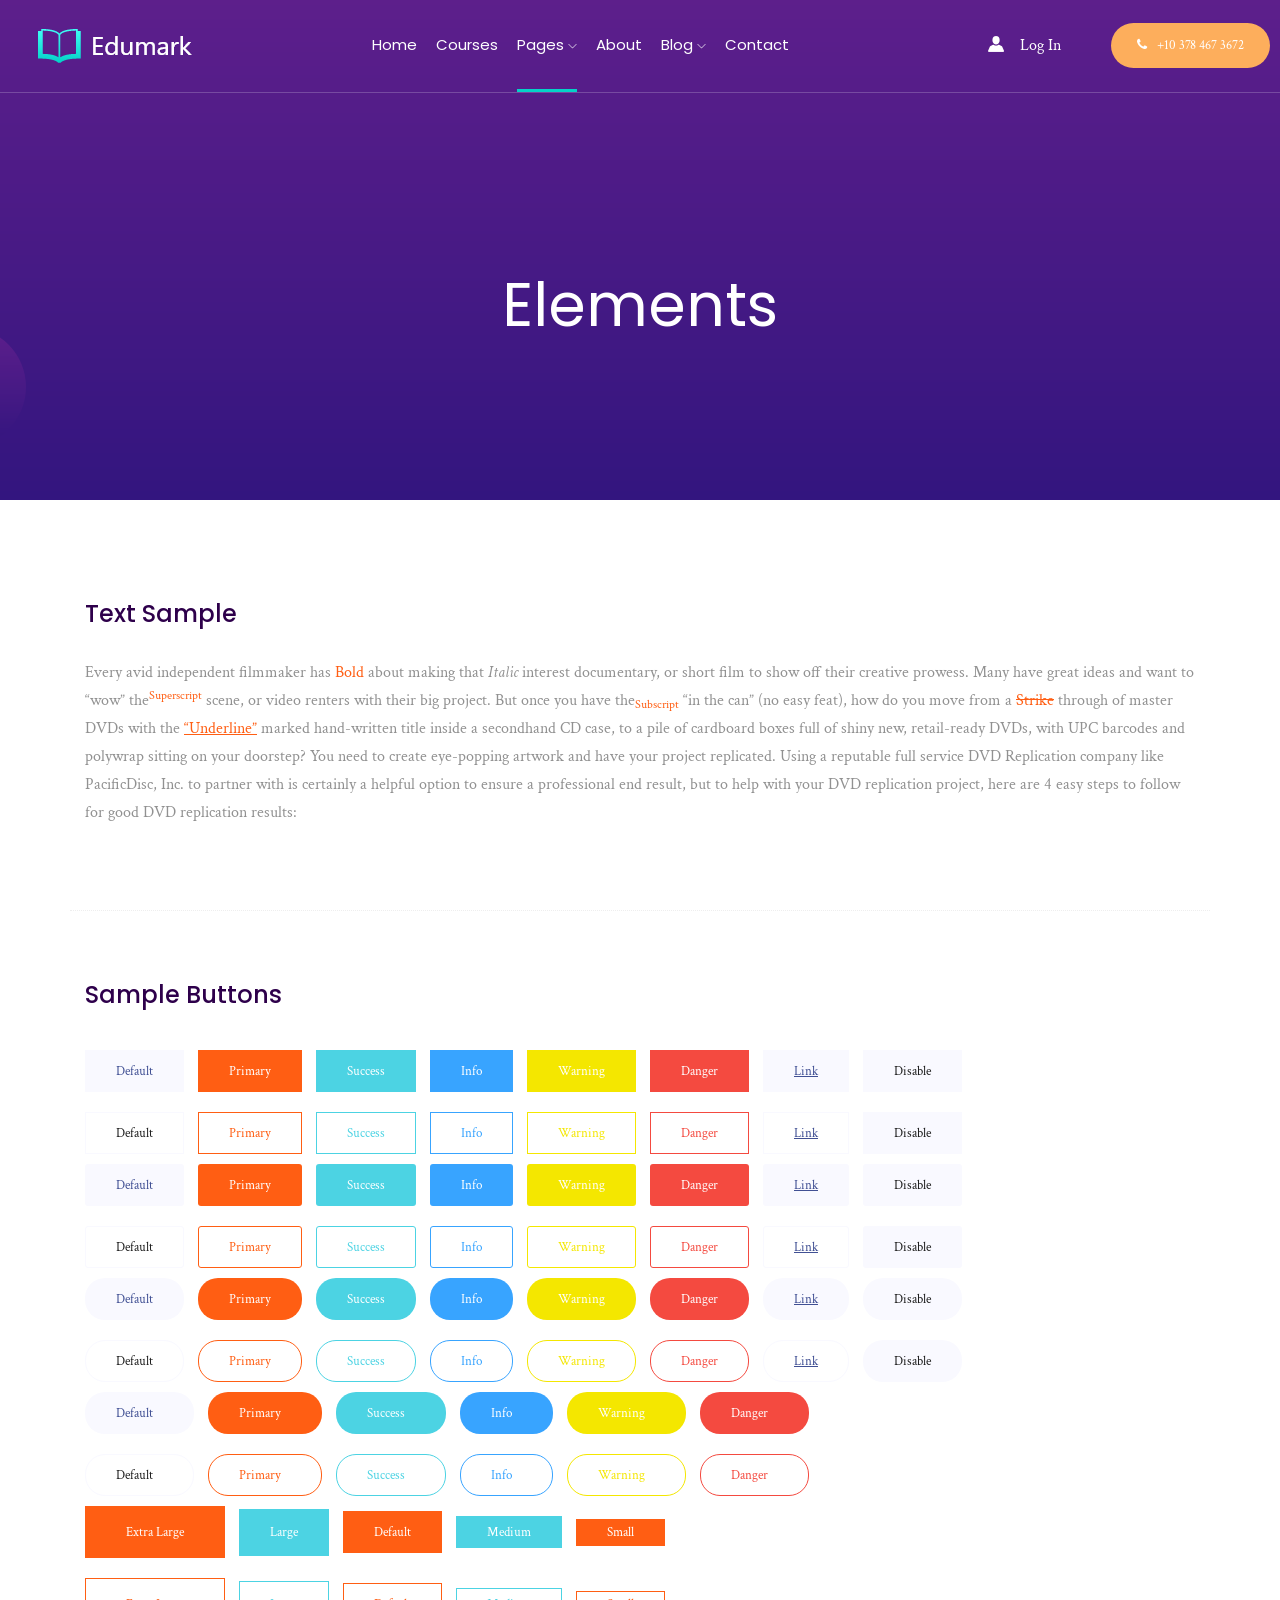
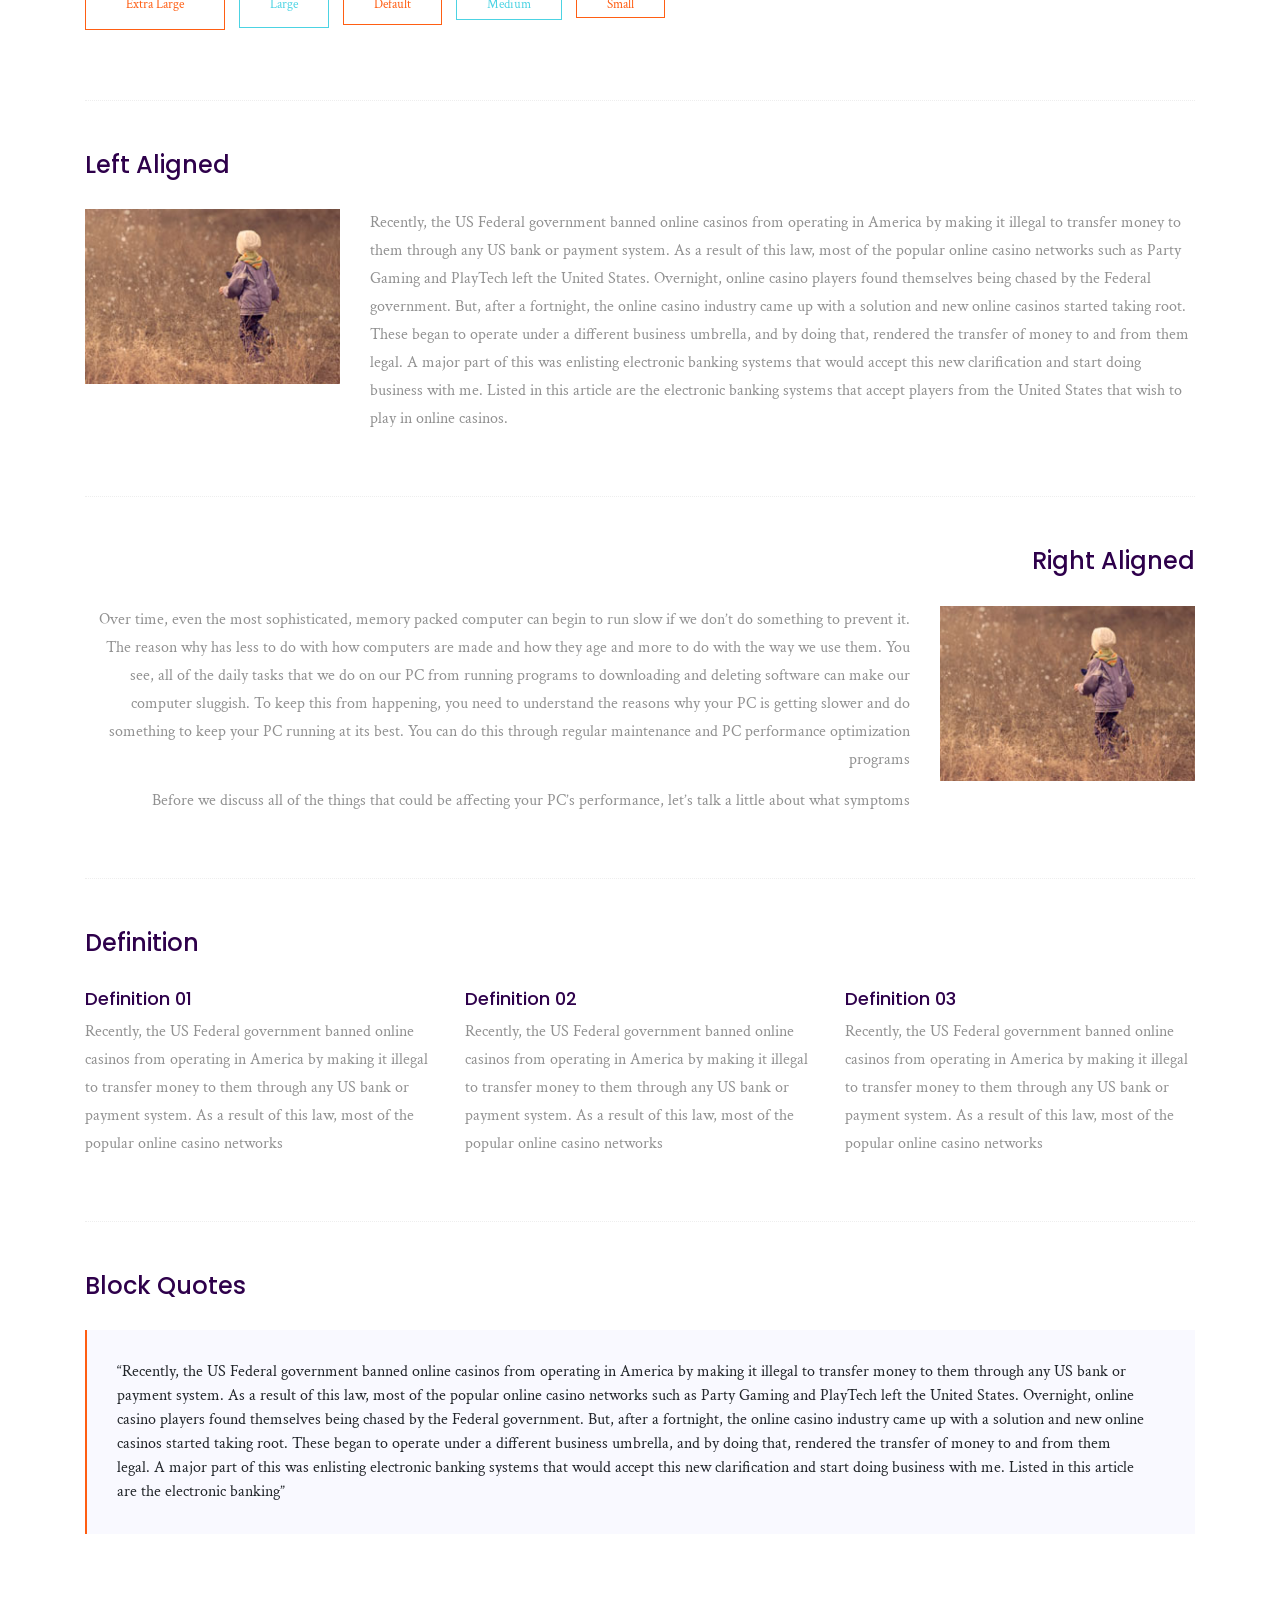
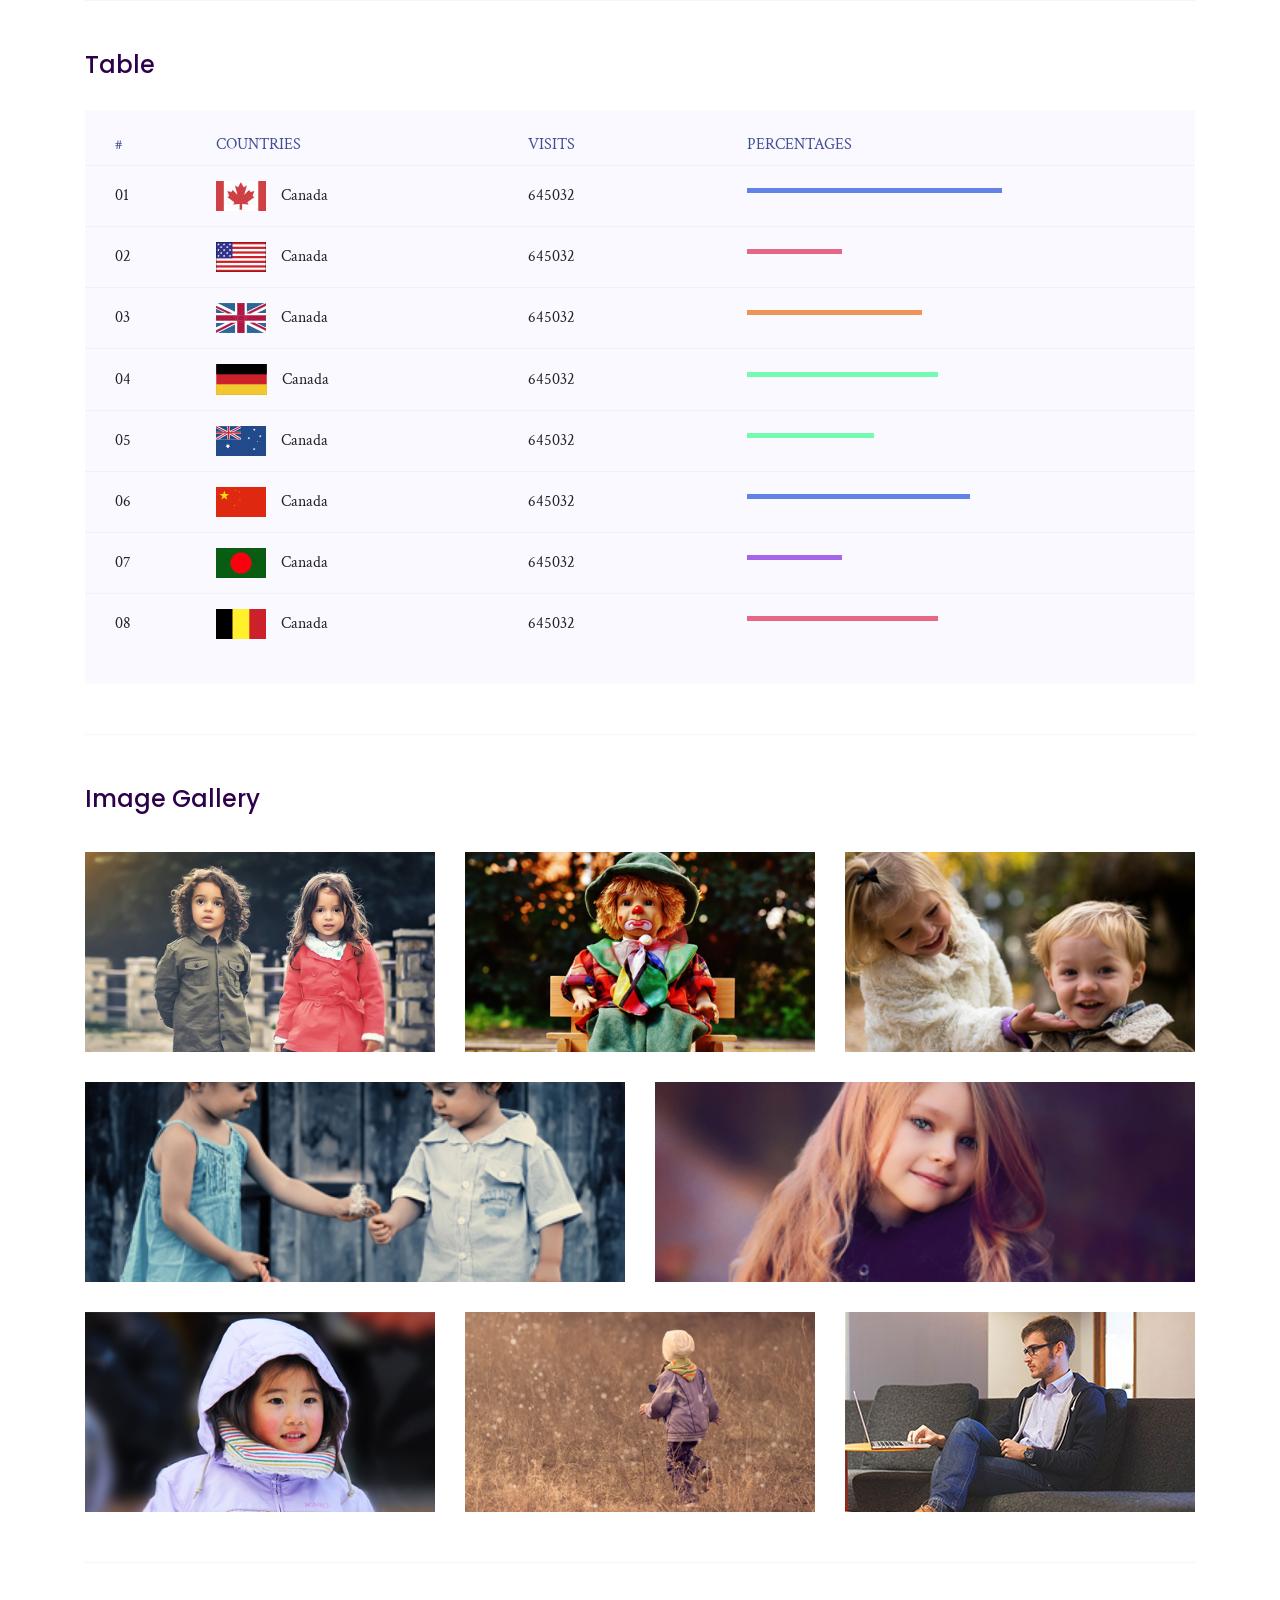
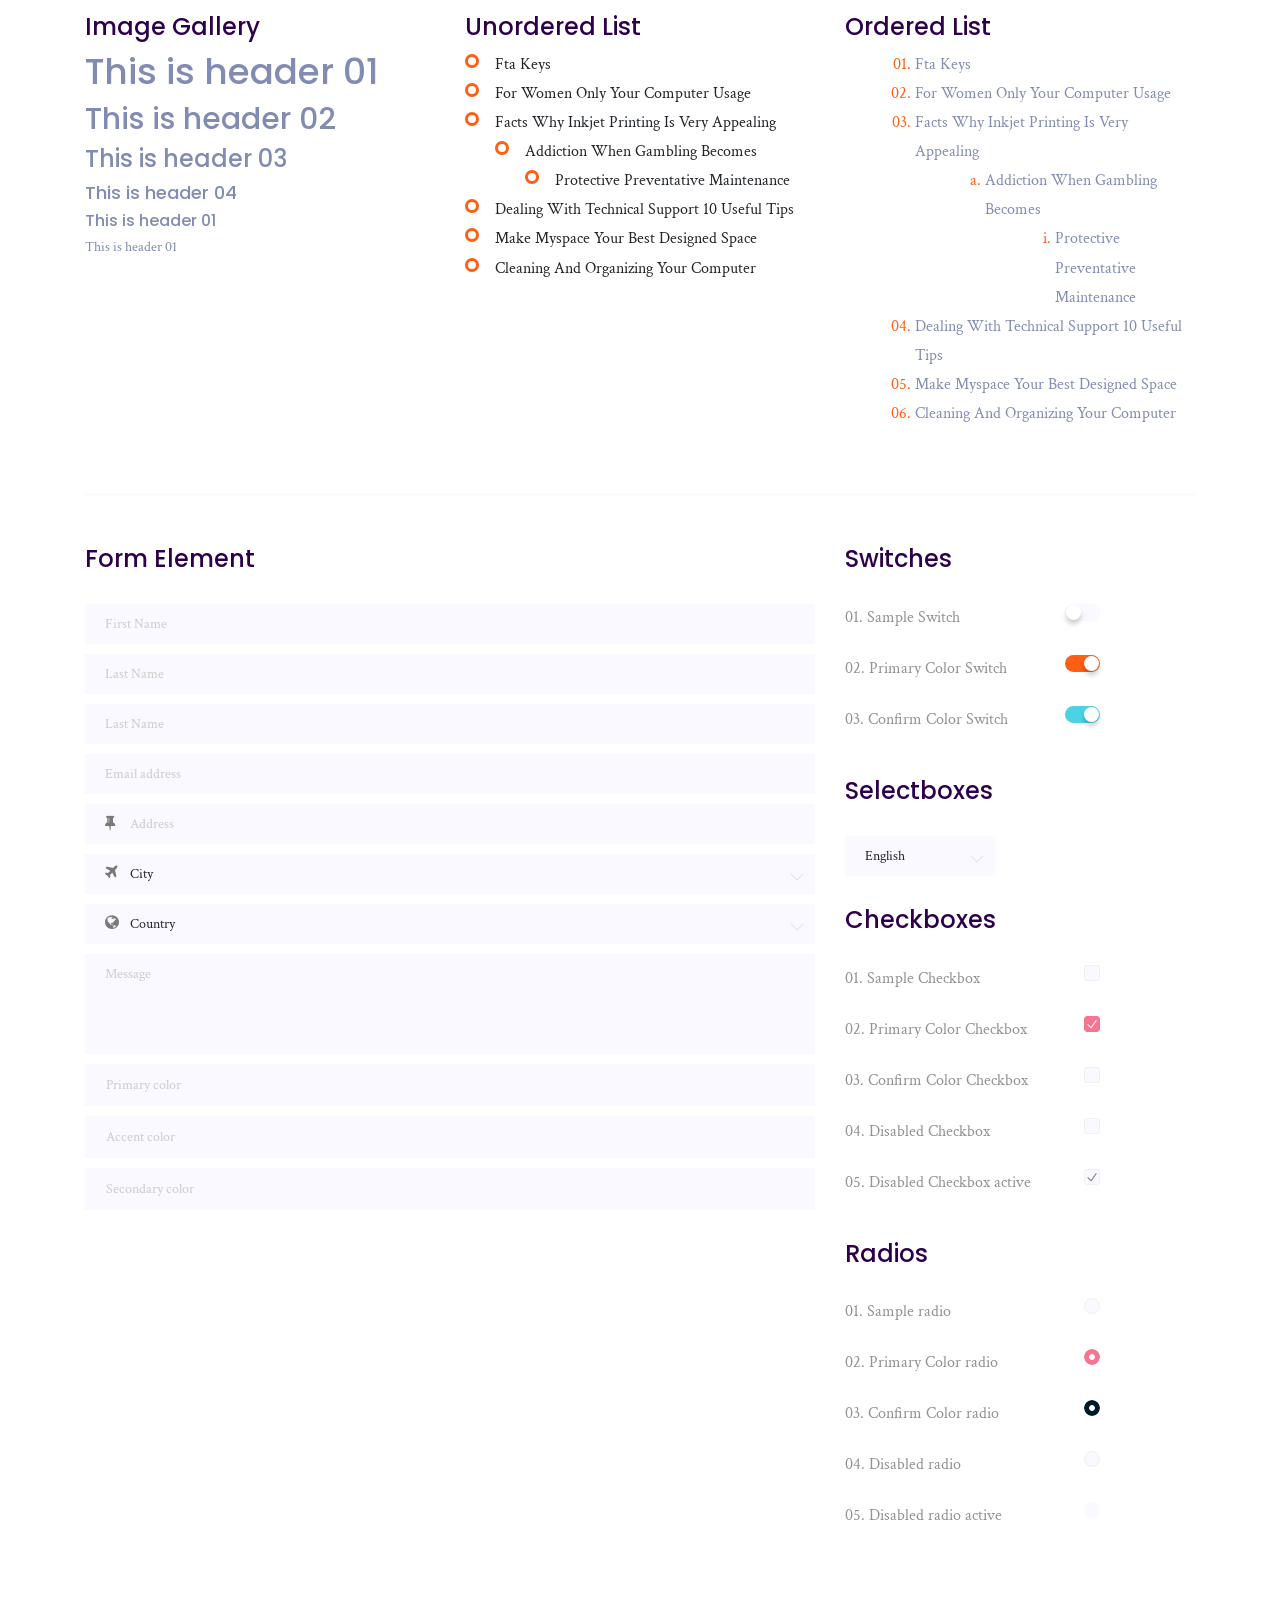
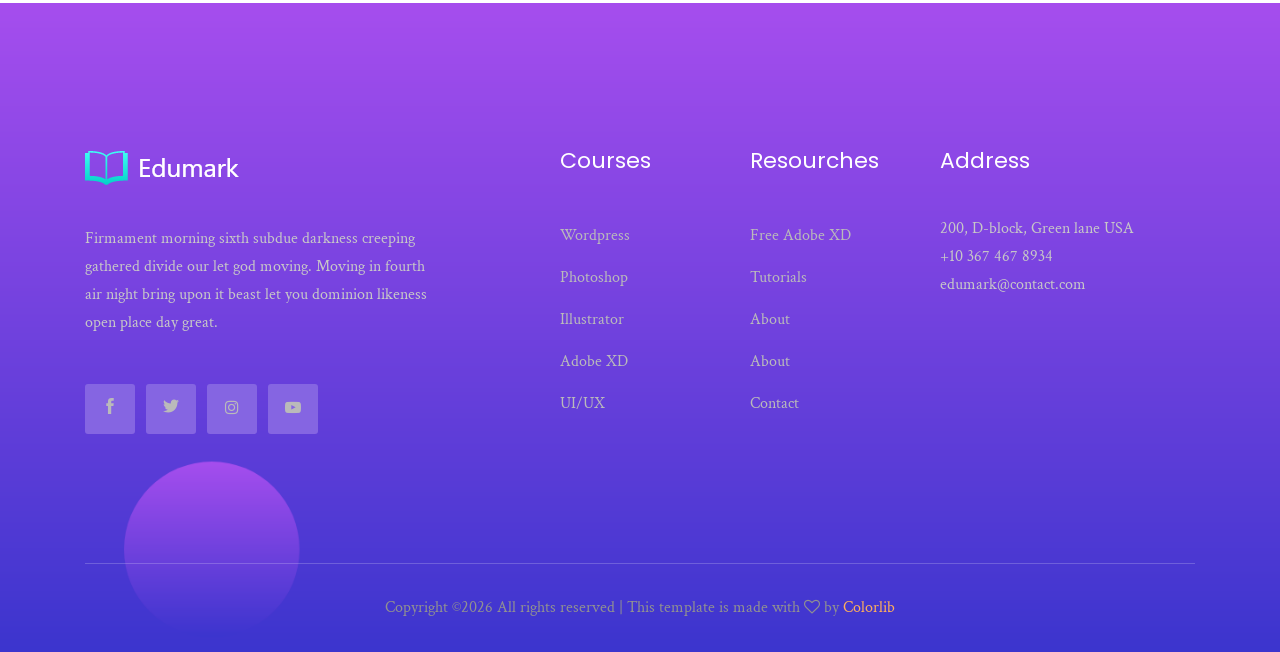
<file: elements.html>
<!doctype html>
<html class="no-js" lang="zxx">

<head>
	<meta charset="utf-8">
	<meta http-equiv="x-ua-compatible" content="ie=edge">
	<title>Edumark</title>
	<meta name="description" content="">
	<meta name="viewport" content="width=device-width, initial-scale=1">

	<!-- <link rel="manifest" href="site.webmanifest"> -->
	<link rel="shortcut icon" type="image/x-icon" href="img/favicon.png">
	<!-- Place favicon.ico in the root directory -->

	<!-- CSS here -->
	<link rel="stylesheet" href="css/bootstrap.min.css">
	<link rel="stylesheet" href="css/owl.carousel.min.css">
	<link rel="stylesheet" href="css/magnific-popup.css">
	<link rel="stylesheet" href="css/font-awesome.min.css">
	<link rel="stylesheet" href="css/themify-icons.css">
	<link rel="stylesheet" href="css/nice-select.css">
	<link rel="stylesheet" href="css/flaticon.css">
	<link rel="stylesheet" href="css/gijgo.css">
	<link rel="stylesheet" href="css/animate.css">
	<link rel="stylesheet" href="css/slicknav.css">
	<link rel="stylesheet" href="css/style.css">
	<!-- <link rel="stylesheet" href="css/responsive.css"> -->
</head>

<body>
	<!--[if lte IE 9]>
            <p class="browserupgrade">You are using an <strong>outdated</strong> browser. Please <a href="https://browsehappy.com/">upgrade your browser</a> to improve your experience and security.</p>
        <![endif]-->

    <!-- header-start -->
    <header>
        <div class="header-area ">
            <div id="sticky-header" class="main-header-area">
                <div class="container-fluid p-0">
                    <div class="row align-items-center no-gutters">
                        <div class="col-xl-2 col-lg-2">
                            <div class="logo-img">
                                <a href="index.html">
                                    <img src="img/logo.png" alt="">
                                </a>
                            </div>
                        </div>
                        <div class="col-xl-7 col-lg-7">
                            <div class="main-menu  d-none d-lg-block">
                                <nav>
                                    <ul id="navigation">
                                        <li><a href="index.html">home</a></li>
                                        <li><a href="Courses.html">Courses</a></li>
                                        <li><a class="active" href="#">pages <i class="ti-angle-down"></i></a>
                                            <ul class="submenu">
												<li><a href="course_details.html">course details</a></li>
                                                <li><a href="elements.html">elements</a></li>
                                            </ul>
                                        </li>
                                        <li><a href="about.html">About</a></li>
                                        <li><a href="#">blog <i class="ti-angle-down"></i></a>
                                            <ul class="submenu">
                                                <li><a href="blog.html">blog</a></li>
                                                <li><a href="single-blog.html">single-blog</a></li>
                                            </ul>
                                        </li>
                                        <li><a href="contact.html">Contact</a></li>
                                    </ul>
                                </nav>
                            </div>
                        </div>
                        <div class="col-xl-3 col-lg-3 d-none d-lg-block">
                            <div class="log_chat_area d-flex align-items-center">
                                <a href="#test-form" class="login popup-with-form">
                                    <i class="flaticon-user"></i>
                                    <span>log in</span>
                                </a>
                                <div class="live_chat_btn">
                                    <a class="boxed_btn_orange" href="#">
                                        <i class="fa fa-phone"></i>
                                        <span>+10 378 467 3672</span>
                                    </a>
                                </div>
                            </div>
                        </div>
                        <div class="col-12">
                            <div class="mobile_menu d-block d-lg-none"></div>
                        </div>
                    </div>
                </div>
            </div>
        </div>
    </header>
    <!-- header-end -->
	
		<!-- bradcam_area_start -->
		<div class="bradcam_area breadcam_bg overlay2">
				<h3>Elements</h3>
			</div>
			<!-- bradcam_area_end -->

	<!-- Start Sample Area -->
	<section class="sample-text-area">
		<div class="container box_1170">
			<h3 class="text-heading">Text Sample</h3>
			<p class="sample-text">
				Every avid independent filmmaker has <b>Bold</b> about making that <i>Italic</i> interest documentary,
				or short
				film to show off their creative prowess. Many have great ideas and want to “wow”
				the<sup>Superscript</sup> scene,
				or video renters with their big project. But once you have the<sub>Subscript</sub> “in the can” (no easy
				feat), how
				do you move from a <del>Strike</del> through of master DVDs with the <u>“Underline”</u> marked
				hand-written title
				inside a secondhand CD case, to a pile of cardboard boxes full of shiny new, retail-ready DVDs, with UPC
				barcodes
				and polywrap sitting on your doorstep? You need to create eye-popping artwork and have your project
				replicated.
				Using a reputable full service DVD Replication company like PacificDisc, Inc. to partner with is
				certainly a
				helpful option to ensure a professional end result, but to help with your DVD replication project, here
				are 4 easy
				steps to follow for good DVD replication results:

			</p>
		</div>
	</section>
	<!-- End Sample Area -->

	<!-- Start Button -->
	<section class="button-area">
		<div class="container box_1170 border-top-generic">
			<h3 class="text-heading">Sample Buttons</h3>
			<div class="button-group-area">
				<a href="#" class="genric-btn default">Default</a>
				<a href="#" class="genric-btn primary">Primary</a>
				<a href="#" class="genric-btn success">Success</a>
				<a href="#" class="genric-btn info">Info</a>
				<a href="#" class="genric-btn warning">Warning</a>
				<a href="#" class="genric-btn danger">Danger</a>
				<a href="#" class="genric-btn link">Link</a>
				<a href="#" class="genric-btn disable">Disable</a>
			</div>
			<div class="button-group-area mt-10">
				<a href="#" class="genric-btn default-border">Default</a>
				<a href="#" class="genric-btn primary-border">Primary</a>
				<a href="#" class="genric-btn success-border">Success</a>
				<a href="#" class="genric-btn info-border">Info</a>
				<a href="#" class="genric-btn warning-border">Warning</a>
				<a href="#" class="genric-btn danger-border">Danger</a>
				<a href="#" class="genric-btn link-border">Link</a>
				<a href="#" class="genric-btn disable">Disable</a>
			</div>
			<div class="button-group-area mt-40">
				<a href="#" class="genric-btn default radius">Default</a>
				<a href="#" class="genric-btn primary radius">Primary</a>
				<a href="#" class="genric-btn success radius">Success</a>
				<a href="#" class="genric-btn info radius">Info</a>
				<a href="#" class="genric-btn warning radius">Warning</a>
				<a href="#" class="genric-btn danger radius">Danger</a>
				<a href="#" class="genric-btn link radius">Link</a>
				<a href="#" class="genric-btn disable radius">Disable</a>
			</div>
			<div class="button-group-area mt-10">
				<a href="#" class="genric-btn default-border radius">Default</a>
				<a href="#" class="genric-btn primary-border radius">Primary</a>
				<a href="#" class="genric-btn success-border radius">Success</a>
				<a href="#" class="genric-btn info-border radius">Info</a>
				<a href="#" class="genric-btn warning-border radius">Warning</a>
				<a href="#" class="genric-btn danger-border radius">Danger</a>
				<a href="#" class="genric-btn link-border radius">Link</a>
				<a href="#" class="genric-btn disable radius">Disable</a>
			</div>
			<div class="button-group-area mt-40">
				<a href="#" class="genric-btn default circle">Default</a>
				<a href="#" class="genric-btn primary circle">Primary</a>
				<a href="#" class="genric-btn success circle">Success</a>
				<a href="#" class="genric-btn info circle">Info</a>
				<a href="#" class="genric-btn warning circle">Warning</a>
				<a href="#" class="genric-btn danger circle">Danger</a>
				<a href="#" class="genric-btn link circle">Link</a>
				<a href="#" class="genric-btn disable circle">Disable</a>
			</div>
			<div class="button-group-area mt-10">
				<a href="#" class="genric-btn default-border circle">Default</a>
				<a href="#" class="genric-btn primary-border circle">Primary</a>
				<a href="#" class="genric-btn success-border circle">Success</a>
				<a href="#" class="genric-btn info-border circle">Info</a>
				<a href="#" class="genric-btn warning-border circle">Warning</a>
				<a href="#" class="genric-btn danger-border circle">Danger</a>
				<a href="#" class="genric-btn link-border circle">Link</a>
				<a href="#" class="genric-btn disable circle">Disable</a>
			</div>
			<div class="button-group-area mt-40">
				<a href="#" class="genric-btn default circle arrow">Default<span class="lnr lnr-arrow-right"></span></a>
				<a href="#" class="genric-btn primary circle arrow">Primary<span class="lnr lnr-arrow-right"></span></a>
				<a href="#" class="genric-btn success circle arrow">Success<span class="lnr lnr-arrow-right"></span></a>
				<a href="#" class="genric-btn info circle arrow">Info<span class="lnr lnr-arrow-right"></span></a>
				<a href="#" class="genric-btn warning circle arrow">Warning<span class="lnr lnr-arrow-right"></span></a>
				<a href="#" class="genric-btn danger circle arrow">Danger<span class="lnr lnr-arrow-right"></span></a>
			</div>
			<div class="button-group-area mt-10">
				<a href="#" class="genric-btn default-border circle arrow">Default<span
						class="lnr lnr-arrow-right"></span></a>
				<a href="#" class="genric-btn primary-border circle arrow">Primary<span
						class="lnr lnr-arrow-right"></span></a>
				<a href="#" class="genric-btn success-border circle arrow">Success<span
						class="lnr lnr-arrow-right"></span></a>
				<a href="#" class="genric-btn info-border circle arrow">Info<span
						class="lnr lnr-arrow-right"></span></a>
				<a href="#" class="genric-btn warning-border circle arrow">Warning<span
						class="lnr lnr-arrow-right"></span></a>
				<a href="#" class="genric-btn danger-border circle arrow">Danger<span
						class="lnr lnr-arrow-right"></span></a>
			</div>
			<div class="button-group-area mt-40">
				<a href="#" class="genric-btn primary e-large">Extra Large</a>
				<a href="#" class="genric-btn success large">Large</a>
				<a href="#" class="genric-btn primary">Default</a>
				<a href="#" class="genric-btn success medium">Medium</a>
				<a href="#" class="genric-btn primary small">Small</a>
			</div>
			<div class="button-group-area mt-10">
				<a href="#" class="genric-btn primary-border e-large">Extra Large</a>
				<a href="#" class="genric-btn success-border large">Large</a>
				<a href="#" class="genric-btn primary-border">Default</a>
				<a href="#" class="genric-btn success-border medium">Medium</a>
				<a href="#" class="genric-btn primary-border small">Small</a>
			</div>
		</div>
	</section>
	<!-- End Button -->

	<!-- Start Align Area -->
	<div class="whole-wrap">
		<div class="container box_1170">
			<div class="section-top-border">
				<h3 class="mb-30">Left Aligned</h3>
				<div class="row">
					<div class="col-md-3">
						<img src="img/elements/d.jpg" alt="" class="img-fluid">
					</div>
					<div class="col-md-9 mt-sm-20">
						<p>Recently, the US Federal government banned online casinos from operating in America by making
							it illegal to
							transfer money to them through any US bank or payment system. As a result of this law, most
							of the popular
							online casino networks such as Party Gaming and PlayTech left the United States. Overnight,
							online casino
							players found themselves being chased by the Federal government. But, after a fortnight, the
							online casino
							industry came up with a solution and new online casinos started taking root. These began to
							operate under a
							different business umbrella, and by doing that, rendered the transfer of money to and from
							them legal. A major
							part of this was enlisting electronic banking systems that would accept this new
							clarification and start doing
							business with me. Listed in this article are the electronic banking systems that accept
							players from the United
							States that wish to play in online casinos.</p>
					</div>
				</div>
			</div>
			<div class="section-top-border text-right">
				<h3 class="mb-30">Right Aligned</h3>
				<div class="row">
					<div class="col-md-9">
						<p class="text-right">Over time, even the most sophisticated, memory packed computer can begin
							to run slow if we
							don’t do something to prevent it. The reason why has less to do with how computers are made
							and how they age and
							more to do with the way we use them. You see, all of the daily tasks that we do on our PC
							from running programs
							to downloading and deleting software can make our computer sluggish. To keep this from
							happening, you need to
							understand the reasons why your PC is getting slower and do something to keep your PC
							running at its best. You
							can do this through regular maintenance and PC performance optimization programs</p>
						<p class="text-right">Before we discuss all of the things that could be affecting your PC’s
							performance, let’s
							talk a little about what symptoms</p>
					</div>
					<div class="col-md-3">
						<img src="img/elements/d.jpg" alt="" class="img-fluid">
					</div>
				</div>
			</div>
			<div class="section-top-border">
				<h3 class="mb-30">Definition</h3>
				<div class="row">
					<div class="col-md-4">
						<div class="single-defination">
							<h4 class="mb-20">Definition 01</h4>
							<p>Recently, the US Federal government banned online casinos from operating in America by
								making it illegal to
								transfer money to them through any US bank or payment system. As a result of this law,
								most of the popular
								online casino networks</p>
						</div>
					</div>
					<div class="col-md-4">
						<div class="single-defination">
							<h4 class="mb-20">Definition 02</h4>
							<p>Recently, the US Federal government banned online casinos from operating in America by
								making it illegal to
								transfer money to them through any US bank or payment system. As a result of this law,
								most of the popular
								online casino networks</p>
						</div>
					</div>
					<div class="col-md-4">
						<div class="single-defination">
							<h4 class="mb-20">Definition 03</h4>
							<p>Recently, the US Federal government banned online casinos from operating in America by
								making it illegal to
								transfer money to them through any US bank or payment system. As a result of this law,
								most of the popular
								online casino networks</p>
						</div>
					</div>
				</div>
			</div>
			<div class="section-top-border">
				<h3 class="mb-30">Block Quotes</h3>
				<div class="row">
					<div class="col-lg-12">
						<blockquote class="generic-blockquote">
							“Recently, the US Federal government banned online casinos from operating in America by
							making it illegal to
							transfer money to them through any US bank or payment system. As a result of this law, most
							of the popular
							online casino networks such as Party Gaming and PlayTech left the United States. Overnight,
							online casino
							players found themselves being chased by the Federal government. But, after a fortnight, the
							online casino
							industry came up with a solution and new online casinos started taking root. These began to
							operate under a
							different business umbrella, and by doing that, rendered the transfer of money to and from
							them legal. A major
							part of this was enlisting electronic banking systems that would accept this new
							clarification and start doing
							business with me. Listed in this article are the electronic banking”
						</blockquote>
					</div>
				</div>
			</div>
			<div class="section-top-border">
				<h3 class="mb-30">Table</h3>
				<div class="progress-table-wrap">
					<div class="progress-table">
						<div class="table-head">
							<div class="serial">#</div>
							<div class="country">Countries</div>
							<div class="visit">Visits</div>
							<div class="percentage">Percentages</div>
						</div>
						<div class="table-row">
							<div class="serial">01</div>
							<div class="country"> <img src="img/elements/f1.jpg" alt="flag">Canada</div>
							<div class="visit">645032</div>
							<div class="percentage">
								<div class="progress">
									<div class="progress-bar color-1" role="progressbar" style="width: 80%"
										aria-valuenow="80" aria-valuemin="0" aria-valuemax="100"></div>
								</div>
							</div>
						</div>
						<div class="table-row">
							<div class="serial">02</div>
							<div class="country"> <img src="img/elements/f2.jpg" alt="flag">Canada</div>
							<div class="visit">645032</div>
							<div class="percentage">
								<div class="progress">
									<div class="progress-bar color-2" role="progressbar" style="width: 30%"
										aria-valuenow="30" aria-valuemin="0" aria-valuemax="100"></div>
								</div>
							</div>
						</div>
						<div class="table-row">
							<div class="serial">03</div>
							<div class="country"> <img src="img/elements/f3.jpg" alt="flag">Canada</div>
							<div class="visit">645032</div>
							<div class="percentage">
								<div class="progress">
									<div class="progress-bar color-3" role="progressbar" style="width: 55%"
										aria-valuenow="55" aria-valuemin="0" aria-valuemax="100"></div>
								</div>
							</div>
						</div>
						<div class="table-row">
							<div class="serial">04</div>
							<div class="country"> <img src="img/elements/f4.jpg" alt="flag">Canada</div>
							<div class="visit">645032</div>
							<div class="percentage">
								<div class="progress">
									<div class="progress-bar color-4" role="progressbar" style="width: 60%"
										aria-valuenow="60" aria-valuemin="0" aria-valuemax="100"></div>
								</div>
							</div>
						</div>
						<div class="table-row">
							<div class="serial">05</div>
							<div class="country"> <img src="img/elements/f5.jpg" alt="flag">Canada</div>
							<div class="visit">645032</div>
							<div class="percentage">
								<div class="progress">
									<div class="progress-bar color-5" role="progressbar" style="width: 40%"
										aria-valuenow="40" aria-valuemin="0" aria-valuemax="100"></div>
								</div>
							</div>
						</div>
						<div class="table-row">
							<div class="serial">06</div>
							<div class="country"> <img src="img/elements/f6.jpg" alt="flag">Canada</div>
							<div class="visit">645032</div>
							<div class="percentage">
								<div class="progress">
									<div class="progress-bar color-6" role="progressbar" style="width: 70%"
										aria-valuenow="70" aria-valuemin="0" aria-valuemax="100"></div>
								</div>
							</div>
						</div>
						<div class="table-row">
							<div class="serial">07</div>
							<div class="country"> <img src="img/elements/f7.jpg" alt="flag">Canada</div>
							<div class="visit">645032</div>
							<div class="percentage">
								<div class="progress">
									<div class="progress-bar color-7" role="progressbar" style="width: 30%"
										aria-valuenow="30" aria-valuemin="0" aria-valuemax="100"></div>
								</div>
							</div>
						</div>
						<div class="table-row">
							<div class="serial">08</div>
							<div class="country"> <img src="img/elements/f8.jpg" alt="flag">Canada</div>
							<div class="visit">645032</div>
							<div class="percentage">
								<div class="progress">
									<div class="progress-bar color-8" role="progressbar" style="width: 60%"
										aria-valuenow="60" aria-valuemin="0" aria-valuemax="100"></div>
								</div>
							</div>
						</div>
					</div>
				</div>
			</div>
			<div class="section-top-border">
				<h3>Image Gallery</h3>
				<div class="row gallery-item">
					<div class="col-md-4">
						<a href="img/elements/g1.jpg" class="img-pop-up">
							<div class="single-gallery-image" style="background: url(img/elements/g1.jpg);"></div>
						</a>
					</div>
					<div class="col-md-4">
						<a href="img/elements/g2.jpg" class="img-pop-up">
							<div class="single-gallery-image" style="background: url(img/elements/g2.jpg);"></div>
						</a>
					</div>
					<div class="col-md-4">
						<a href="img/elements/g3.jpg" class="img-pop-up">
							<div class="single-gallery-image" style="background: url(img/elements/g3.jpg);"></div>
						</a>
					</div>
					<div class="col-md-6">
						<a href="img/elements/g4.jpg" class="img-pop-up">
							<div class="single-gallery-image" style="background: url(img/elements/g4.jpg);"></div>
						</a>
					</div>
					<div class="col-md-6">
						<a href="img/elements/g5.jpg" class="img-pop-up">
							<div class="single-gallery-image" style="background: url(img/elements/g5.jpg);"></div>
						</a>
					</div>
					<div class="col-md-4">
						<a href="img/elements/g6.jpg" class="img-pop-up">
							<div class="single-gallery-image" style="background: url(img/elements/g6.jpg);"></div>
						</a>
					</div>
					<div class="col-md-4">
						<a href="img/elements/g7.jpg" class="img-pop-up">
							<div class="single-gallery-image" style="background: url(img/elements/g7.jpg);"></div>
						</a>
					</div>
					<div class="col-md-4">
						<a href="img/elements/g8.jpg" class="img-pop-up">
							<div class="single-gallery-image" style="background: url(img/elements/g8.jpg);"></div>
						</a>
					</div>
				</div>
			</div>
			<div class="section-top-border">
				<div class="row">
					<div class="col-md-4">
						<h3 class="mb-20">Image Gallery</h3>
						<div class="typography">
							<h1>This is header 01</h1>
							<h2>This is header 02</h2>
							<h3>This is header 03</h3>
							<h4>This is header 04</h4>
							<h5>This is header 01</h5>
							<h6>This is header 01</h6>
						</div>
					</div>
					<div class="col-md-4 mt-sm-30">
						<h3 class="mb-20">Unordered List</h3>
						<div class="">
							<ul class="unordered-list">
								<li>Fta Keys</li>
								<li>For Women Only Your Computer Usage</li>
								<li>Facts Why Inkjet Printing Is Very Appealing
									<ul>
										<li>Addiction When Gambling Becomes
											<ul>
												<li>Protective Preventative Maintenance</li>
											</ul>
										</li>
									</ul>
								</li>
								<li>Dealing With Technical Support 10 Useful Tips</li>
								<li>Make Myspace Your Best Designed Space</li>
								<li>Cleaning And Organizing Your Computer</li>
							</ul>
						</div>
					</div>
					<div class="col-md-4 mt-sm-30">
						<h3 class="mb-20">Ordered List</h3>
						<div class="">
							<ol class="ordered-list">
								<li><span>Fta Keys</span></li>
								<li><span>For Women Only Your Computer Usage</span></li>
								<li><span>Facts Why Inkjet Printing Is Very Appealing</span>
									<ol class="ordered-list-alpha">
										<li><span>Addiction When Gambling Becomes</span>
											<ol class="ordered-list-roman">
												<li><span>Protective Preventative Maintenance</span></li>
											</ol>
										</li>
									</ol>
								</li>
								<li><span>Dealing With Technical Support 10 Useful Tips</span></li>
								<li><span>Make Myspace Your Best Designed Space</span></li>
								<li><span>Cleaning And Organizing Your Computer</span></li>
							</ol>
						</div>
					</div>
				</div>
			</div>
			<div class="section-top-border">
				<div class="row">
					<div class="col-lg-8 col-md-8">
						<h3 class="mb-30">Form Element</h3>
						<form action="#">
							<div class="mt-10">
								<input type="text" name="first_name" placeholder="First Name"
									onfocus="this.placeholder = ''" onblur="this.placeholder = 'First Name'" required
									class="single-input">
							</div>
							<div class="mt-10">
								<input type="text" name="last_name" placeholder="Last Name"
									onfocus="this.placeholder = ''" onblur="this.placeholder = 'Last Name'" required
									class="single-input">
							</div>
							<div class="mt-10">
								<input type="text" name="last_name" placeholder="Last Name"
									onfocus="this.placeholder = ''" onblur="this.placeholder = 'Last Name'" required
									class="single-input">
							</div>
							<div class="mt-10">
								<input type="email" name="EMAIL" placeholder="Email address"
									onfocus="this.placeholder = ''" onblur="this.placeholder = 'Email address'" required
									class="single-input">
							</div>
							<div class="input-group-icon mt-10">
								<div class="icon"><i class="fa fa-thumb-tack" aria-hidden="true"></i></div>
								<input type="text" name="address" placeholder="Address" onfocus="this.placeholder = ''"
									onblur="this.placeholder = 'Address'" required class="single-input">
							</div>
							<div class="input-group-icon mt-10">
								<div class="icon"><i class="fa fa-plane" aria-hidden="true"></i></div>
								<div class="form-select" id="default-select"">
											<select>
												<option value=" 1">City</option>
									<option value="1">Dhaka</option>
									<option value="1">Dilli</option>
									<option value="1">Newyork</option>
									<option value="1">Islamabad</option>
									</select>
								</div>
							</div>
							<div class="input-group-icon mt-10">
								<div class="icon"><i class="fa fa-globe" aria-hidden="true"></i></div>
								<div class="form-select" id="default-select"">
											<select>
												<option value=" 1">Country</option>
									<option value="1">Bangladesh</option>
									<option value="1">India</option>
									<option value="1">England</option>
									<option value="1">Srilanka</option>
									</select>
								</div>
							</div>

							<div class="mt-10">
								<textarea class="single-textarea" placeholder="Message" onfocus="this.placeholder = ''"
									onblur="this.placeholder = 'Message'" required></textarea>
							</div>
							<!-- For Gradient Border Use -->
							<!-- <div class="mt-10">
										<div class="primary-input">
											<input id="primary-input" type="text" name="first_name" placeholder="Primary color" onfocus="this.placeholder = ''" onblur="this.placeholder = 'Primary color'">
											<label for="primary-input"></label>
										</div>
									</div> -->
							<div class="mt-10">
								<input type="text" name="first_name" placeholder="Primary color"
									onfocus="this.placeholder = ''" onblur="this.placeholder = 'Primary color'" required
									class="single-input-primary">
							</div>
							<div class="mt-10">
								<input type="text" name="first_name" placeholder="Accent color"
									onfocus="this.placeholder = ''" onblur="this.placeholder = 'Accent color'" required
									class="single-input-accent">
							</div>
							<div class="mt-10">
								<input type="text" name="first_name" placeholder="Secondary color"
									onfocus="this.placeholder = ''" onblur="this.placeholder = 'Secondary color'"
									required class="single-input-secondary">
							</div>
						</form>
					</div>
					<div class="col-lg-3 col-md-4 mt-sm-30">
						<div class="single-element-widget">
							<h3 class="mb-30">Switches</h3>
							<div class="switch-wrap d-flex justify-content-between">
								<p>01. Sample Switch</p>
								<div class="primary-switch">
									<input type="checkbox" id="default-switch">
									<label for="default-switch"></label>
								</div>
							</div>
							<div class="switch-wrap d-flex justify-content-between">
								<p>02. Primary Color Switch</p>
								<div class="primary-switch">
									<input type="checkbox" id="primary-switch" checked>
									<label for="primary-switch"></label>
								</div>
							</div>
							<div class="switch-wrap d-flex justify-content-between">
								<p>03. Confirm Color Switch</p>
								<div class="confirm-switch">
									<input type="checkbox" id="confirm-switch" checked>
									<label for="confirm-switch"></label>
								</div>
							</div>
						</div>
						<div class="single-element-widget mt-30">
							<h3 class="mb-30">Selectboxes</h3>
							<div class="default-select" id="default-select"">
										<select>
											<option value=" 1">English</option>
								<option value="1">Spanish</option>
								<option value="1">Arabic</option>
								<option value="1">Portuguise</option>
								<option value="1">Bengali</option>
								</select>
							</div>
						</div>
						<div class="single-element-widget mt-30">
							<h3 class="mb-30">Checkboxes</h3>
							<div class="switch-wrap d-flex justify-content-between">
								<p>01. Sample Checkbox</p>
								<div class="primary-checkbox">
									<input type="checkbox" id="default-checkbox">
									<label for="default-checkbox"></label>
								</div>
							</div>
							<div class="switch-wrap d-flex justify-content-between">
								<p>02. Primary Color Checkbox</p>
								<div class="primary-checkbox">
									<input type="checkbox" id="primary-checkbox" checked>
									<label for="primary-checkbox"></label>
								</div>
							</div>
							<div class="switch-wrap d-flex justify-content-between">
								<p>03. Confirm Color Checkbox</p>
								<div class="confirm-checkbox">
									<input type="checkbox" id="confirm-checkbox">
									<label for="confirm-checkbox"></label>
								</div>
							</div>
							<div class="switch-wrap d-flex justify-content-between">
								<p>04. Disabled Checkbox</p>
								<div class="disabled-checkbox">
									<input type="checkbox" id="disabled-checkbox" disabled>
									<label for="disabled-checkbox"></label>
								</div>
							</div>
							<div class="switch-wrap d-flex justify-content-between">
								<p>05. Disabled Checkbox active</p>
								<div class="disabled-checkbox">
									<input type="checkbox" id="disabled-checkbox-active" checked disabled>
									<label for="disabled-checkbox-active"></label>
								</div>
							</div>
						</div>
						<div class="single-element-widget mt-30">
							<h3 class="mb-30">Radios</h3>
							<div class="switch-wrap d-flex justify-content-between">
								<p>01. Sample radio</p>
								<div class="primary-radio">
									<input type="checkbox" id="default-radio">
									<label for="default-radio"></label>
								</div>
							</div>
							<div class="switch-wrap d-flex justify-content-between">
								<p>02. Primary Color radio</p>
								<div class="primary-radio">
									<input type="checkbox" id="primary-radio" checked>
									<label for="primary-radio"></label>
								</div>
							</div>
							<div class="switch-wrap d-flex justify-content-between">
								<p>03. Confirm Color radio</p>
								<div class="confirm-radio">
									<input type="checkbox" id="confirm-radio" checked>
									<label for="confirm-radio"></label>
								</div>
							</div>
							<div class="switch-wrap d-flex justify-content-between">
								<p>04. Disabled radio</p>
								<div class="disabled-radio">
									<input type="checkbox" id="disabled-radio" disabled>
									<label for="disabled-radio"></label>
								</div>
							</div>
							<div class="switch-wrap d-flex justify-content-between">
								<p>05. Disabled radio active</p>
								<div class="disabled-radio">
									<input type="checkbox" id="disabled-radio-active" checked disabled>
									<label for="disabled-radio-active"></label>
								</div>
							</div>
						</div>
					</div>
				</div>
			</div>
		</div>
	</div>
	<!-- End Align Area -->
    <!-- footer -->
    <footer class="footer footer_bg_1">
        <div class="footer_top">
            <div class="container">
                <div class="row">
                    <div class="col-xl-4 col-md-6 col-lg-4">
                        <div class="footer_widget">
                            <div class="footer_logo">
                                <a href="#">
                                    <img src="img/logo.png" alt="">
                                </a>
                            </div>
                            <p>
                                Firmament morning sixth subdue darkness creeping gathered divide our let god moving.
                                Moving in fourth air night bring upon it beast let you dominion likeness open place day
                                great.
                            </p>
                            <div class="socail_links">
                                <ul>
                                    <li>
                                        <a href="#">
                                            <i class="ti-facebook"></i>
                                        </a>
                                    </li>
                                    <li>
                                        <a href="#">
                                            <i class="ti-twitter-alt"></i>
                                        </a>
                                    </li>
                                    <li>
                                        <a href="#">
                                            <i class="fa fa-instagram"></i>
                                        </a>
                                    </li>
                                    <li>
                                        <a href="#">
                                            <i class="fa fa-youtube-play"></i>
                                        </a>
                                    </li>
                                </ul>
                            </div>

                        </div>
                    </div>
                    <div class="col-xl-2 offset-xl-1 col-md-6 col-lg-3">
                        <div class="footer_widget">
                            <h3 class="footer_title">
                                Courses
                            </h3>
                            <ul>
                                <li><a href="#">Wordpress</a></li>
                                <li><a href="#"> Photoshop</a></li>
                                <li><a href="#">Illustrator</a></li>
                                <li><a href="#">Adobe XD</a></li>
                                <li><a href="#">UI/UX</a></li>
                            </ul>

                        </div>
                    </div>
                    <div class="col-xl-2 col-md-6 col-lg-2">
                        <div class="footer_widget">
                            <h3 class="footer_title">
                                Resourches
                            </h3>
                            <ul>
                                <li><a href="#">Free Adobe XD</a></li>
                                <li><a href="#">Tutorials</a></li>
                                <li><a href="#">About</a></li>
                                <li><a href="#"> About</a></li>
                                <li><a href="#"> Contact</a></li>
                            </ul>
                        </div>
                    </div>
                    <div class="col-xl-3 col-md-6 col-lg-3">
                        <div class="footer_widget">
                            <h3 class="footer_title">
                                Address
                            </h3>
                            <p>
                                200, D-block, Green lane USA <br>
                                +10 367 467 8934 <br>
                                edumark@contact.com
                            </p>
                        </div>
                    </div>
                </div>
            </div>
        </div>
        <div class="copy-right_text">
            <div class="container">
                <div class="footer_border"></div>
                <div class="row">
                    <div class="col-xl-12">
                        <p class="copy_right text-center">
                            <!-- Link back to Colorlib can't be removed. Template is licensed under CC BY 3.0. -->
Copyright &copy;<script>document.write(new Date().getFullYear());</script> All rights reserved | This template is made with <i class="fa fa-heart-o" aria-hidden="true"></i> by <a href="https://colorlib.com" target="_blank">Colorlib</a>
<!-- Link back to Colorlib can't be removed. Template is licensed under CC BY 3.0. -->
                        </p>
                    </div>
                </div>
            </div>
        </div>
    </footer>
    <!-- footer -->
		<!-- link that opens popup -->
	
		<!-- form itself end-->
		<form id="test-form" class="white-popup-block mfp-hide">
			<div class="popup_box ">
				<div class="popup_inner">
					<div class="logo text-center">
						<a href="#">
							<img src="img/form-logo.png" alt="">
						</a>
					</div>
					<h3>Sign in</h3>
					<form action="#">
						<div class="row">
							<div class="col-xl-12 col-md-12">
								<input type="email" placeholder="Enter email">
							</div>
							<div class="col-xl-12 col-md-12">
								<input type="password" placeholder="Password">
							</div>
							<div class="col-xl-12">
								<button type="submit" class="boxed_btn_orange">Sign in</button>
							</div>
						</div>
					</form>
					<p class="doen_have_acc">Don’t have an account? <a class="dont-hav-acc" href="#test-form2">Sign Up</a> </p>
				</div>
			</div>
		</form>
		<!-- form itself end -->
	
		<!-- form itself end-->
		<form id="test-form2" class="white-popup-block mfp-hide">
			<div class="popup_box ">
				<div class="popup_inner">
					<div class="logo text-center">
						<a href="#">
							<img src="img/form-logo.png" alt="">
						</a>
					</div>
					<h3>Resistration</h3>
					<form action="#">
						<div class="row">
							<div class="col-xl-12 col-md-12">
								<input type="email" placeholder="Enter email">
							</div>
							<div class="col-xl-12 col-md-12">
								<input type="password" placeholder="Password">
							</div>
							<div class="col-xl-12 col-md-12">
								<input type="Password" placeholder="Confirm password">
							</div>
							<div class="col-xl-12">
								<button type="submit" class="boxed_btn_orange">Sign Up</button>
							</div>
						</div>
					</form>
				</div>
			</div>
		</form>
		<!-- form itself end -->

	<!-- JS here -->
	<script src="js/vendor/modernizr-3.5.0.min.js"></script>
	<script src="js/vendor/jquery-1.12.4.min.js"></script>
	<script src="js/popper.min.js"></script>
	<script src="js/bootstrap.min.js"></script>
	<script src="js/owl.carousel.min.js"></script>
	<script src="js/isotope.pkgd.min.js"></script>
	<script src="js/ajax-form.js"></script>
	<script src="js/waypoints.min.js"></script>
	<script src="js/jquery.counterup.min.js"></script>
	<script src="js/imagesloaded.pkgd.min.js"></script>
	<script src="js/scrollIt.js"></script>
	<script src="js/jquery.scrollUp.min.js"></script>
	<script src="js/wow.min.js"></script>
	<script src="js/nice-select.min.js"></script>
	<script src="js/jquery.slicknav.min.js"></script>
	<script src="js/jquery.magnific-popup.min.js"></script>
	<script src="js/plugins.js"></script>
	<script src="js/gijgo.min.js"></script>

	<!--contact js-->
	<script src="js/contact.js"></script>
	<script src="js/jquery.ajaxchimp.min.js"></script>
	<script src="js/jquery.form.js"></script>
	<script src="js/jquery.validate.min.js"></script>
	<script src="js/mail-script.js"></script>

	<script src="js/main.js"></script>
    <script>
        $('#datepicker').datepicker({
            iconsLibrary: 'fontawesome',
            disableDaysOfWeek: [0, 0],
        //     icons: {
        //      rightIcon: '<span class="fa fa-caret-down"></span>'
        //  }
        });
        $('#datepicker2').datepicker({
            iconsLibrary: 'fontawesome',
            icons: {
             rightIcon: '<span class="fa fa-caret-down"></span>'
         }

        });
        var timepicker = $('#timepicker').timepicker({
         format: 'HH.MM'
     });
    </script>
</body>
</html>
</file>
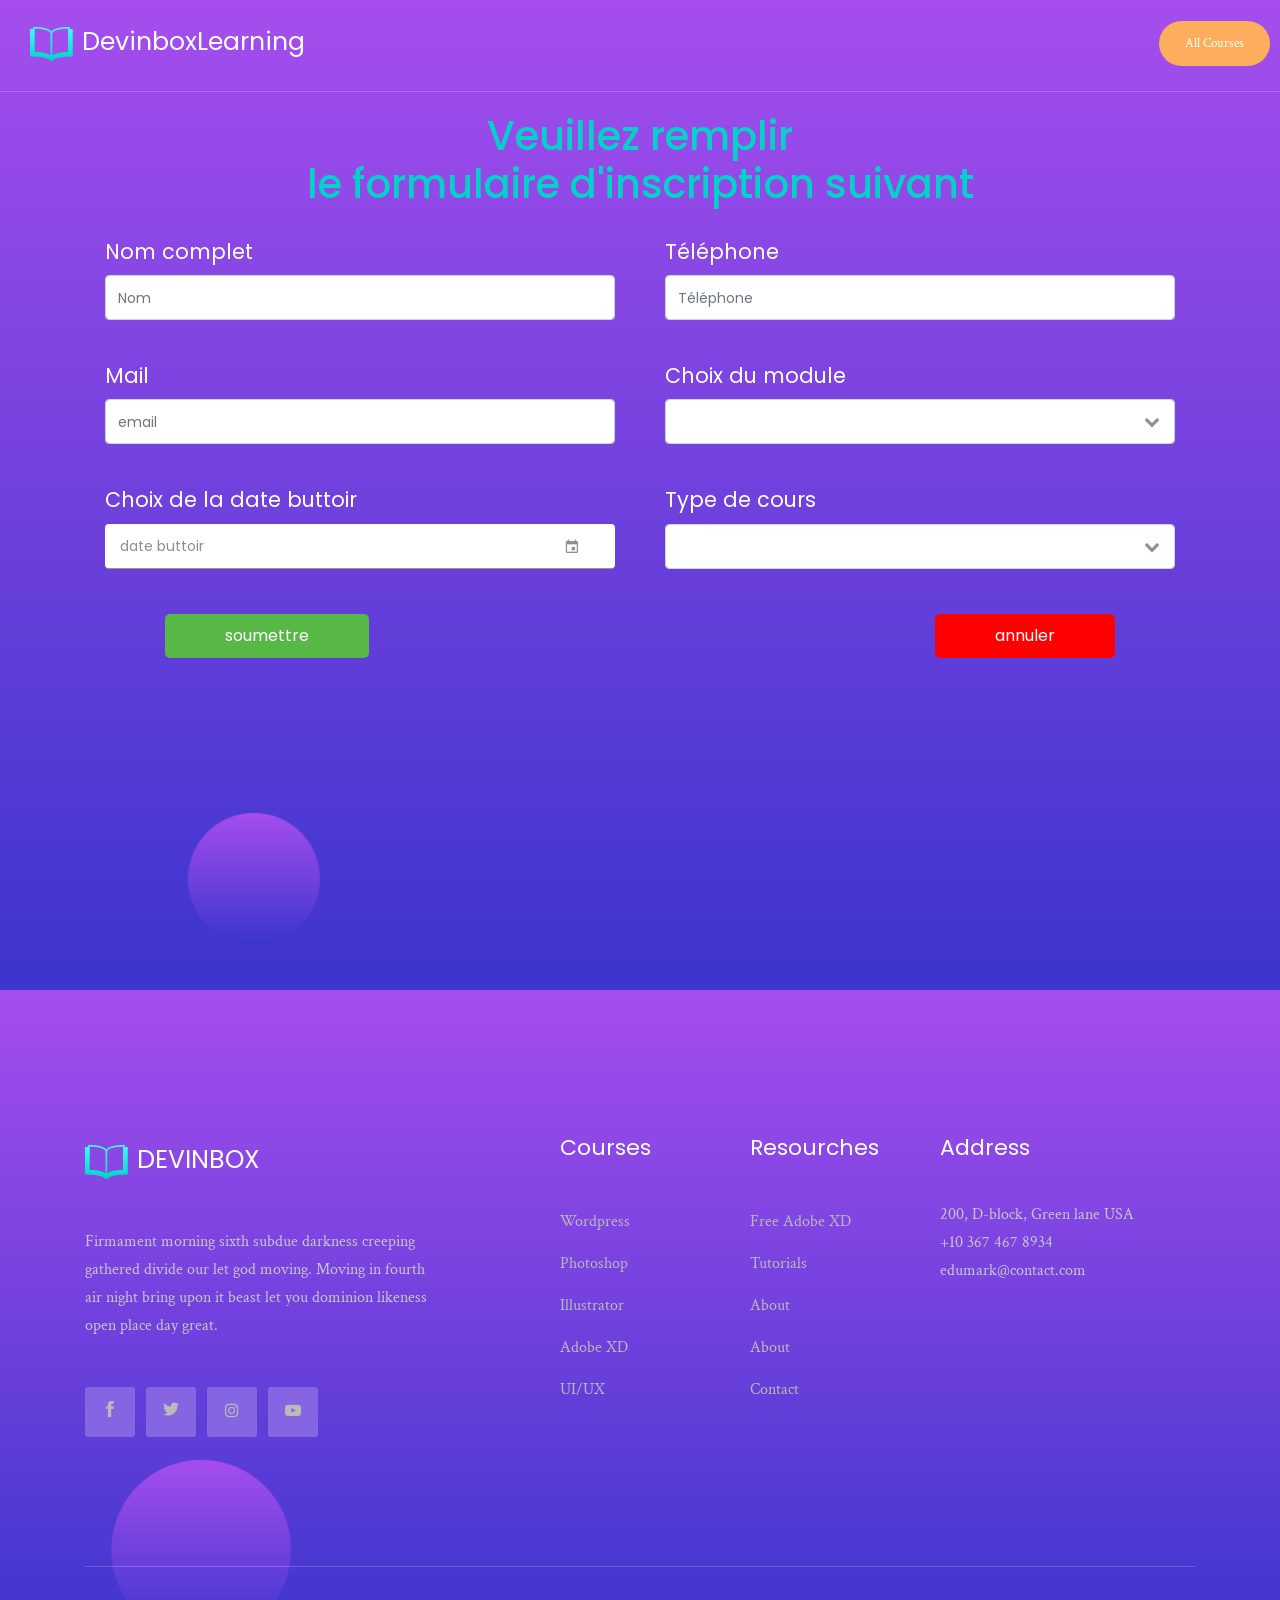
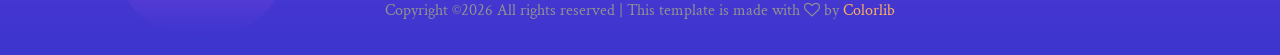
<file: inscription.html>
<!doctype html>
<html class="no-js" lang="zxx">

<head>
    <meta charset="utf-8">
    <meta http-equiv="x-ua-compatible" content="ie=edge">
    <title>Devinbox</title>
    <meta name="description" content="">
    <meta name="viewport" content="width=device-width, initial-scale=1">

    <!-- <link rel="manifest" href="site.webmanifest"> -->
    <link rel="shortcut icon" type="image/x-icon" href="img/favicon.png">
    <!-- Place favicon.ico in the root directory -->

    <!-- CSS here -->
    <link rel="stylesheet" href="css/bootstrap.min.css">
    <link rel="stylesheet" href="css/owl.carousel.min.css">
    <link rel="stylesheet" href="css/magnific-popup.css">
    <link rel="stylesheet" href="css/font-awesome.min.css">
    <link rel="stylesheet" href="css/themify-icons.css">
    <link rel="stylesheet" href="css/nice-select.css">
    <link rel="stylesheet" href="css/flaticon.css">
    <link rel="stylesheet" href="css/gijgo.css">
    <link rel="stylesheet" href="css/animate.css">
    <link rel="stylesheet" href="css/slicknav.css">
    <link rel="stylesheet" href="css/style.css">
    <link rel="stylesheet" type="text/css" href="css/custom-style.css">
    <!-- <link rel="stylesheet" href="css/responsive.css"> -->
</head>

<body>
    <!--[if lte IE 9]>
            <p class="browserupgrade">You are using an <strong>outdated</strong> browser. Please <a href="https://browsehappy.com/">upgrade your browser</a> to improve your experience and security.</p>
        <![endif]-->

    <!-- header-start -->
    <header>
        <div class="header-area ">
            <div id="sticky-header" class="main-header-area">
                <div class="container-fluid p-0">
                    <div class="row align-items-center no-gutters">
                        <div class="col-xl-3 col-lg-3">
                            <div class="logo-img">
                                <a href="index.html">
                                    DevinboxLearning
                                </a>
                            </div>
                        </div>
                        <div class="col-xl-6 col-lg-6">
                        </div>
                        <div class="col-xl-3 col-lg-3 d-none d-lg-block">
                            <div class="log_chat_area d-flex align-items-center">
                                <div class="live_chat_btn">
                                    <a class="boxed_btn_orange" href="course.html">
                                       All Courses
                                    </a>
                                </div>
                            </div>
                        </div>
                        <div class="col-12">
                            <div class="mobile_menu d-block d-lg-none"></div>
                        </div>
                    </div>
                </div>
            </div>
        </div>
    </header>
    <!-- header-end -->

	<section id="registration">
		<div class="container">

				<div class="registration-title">
					<h2>Veuillez remplir <br> le formulaire d'inscription suivant</h2>
				</div>

				<form method="post" action="traitementInscription.php">
					<div class="form-row">
							<div class="col">
								<label>Nom complet</label>
							  <input type="text" class="form-control" placeholder="Nom" name="nomComplet">
							</div>
							
							<div class="col">
								<label>Téléphone</label>
							  <input type="number" class="form-control" placeholder="Téléphone" class="tel" name="tel">
							</div>
					</div>

					<div class="form-row">
							<div class="col">
								<label>Mail</label>
							  <input type="email" class="form-control" placeholder="email" name="mail">
							</div>

							<div class="col">
								<label>Choix du module</label>
                                <i class="fa fa-chevron-down"></i><select class="form-control" name="module">
                                    <option> </option>
                                    <option value="module 01">module 01: HTML, CSS, Bootstrap</option>
                                    <option value="module 02">module 02: PHP/MySQL, Javascript, Jquery</option>
                                    <option value="module 03">module 03: Programmation Orientée Objet</option>
                                    <option value="symfony">Symfony</option>
                                    <option value="laravel">Laravel</option>
                                    <option value="codeigniter">CodeIgniter</option>
                                    <option value="angular">Angular</option>
                                    <option value="reactJs">React.Js</option>
                                    <option value="vueJs">Vue.Js</option>
                                    <option value="ionic">Ionic</option>
                                    <option value="kotlin">Kotlin</option>
                                    <option value="wordpress">Wordpress</option>
                                    <option value="drupal">Drupal</option>
                                    <option value="joomla">Joomla</option>
                                    <option value="postgresql">PostgreSQL</option>
                                    <option value="oracle">Oracle</option>
                                    <option value="algorithmique">Algorithmique</option>
                                    <option value="merise">Merise</option>
                                </select>
							</div>
					</div>

					<div class="form-row">
							<div class="col">
								<label>Choix de la date buttoir</label>
							  <input type="text" class="form-control" placeholder="date buttoir" id="buttoir" name = "date">
							</div>

							<div class="col">
								<label>Type de cours </label>
							  	<i class="fa fa-chevron-down"></i><select class="form-control" name = "typeCours">
                                    <option> </option>
							  		<option value="presentiel">en présentiel</option>
							  		<option value="en ligne">en ligne</option>
							  	</select>
							</div>
					</div>


				<div class="popup-registration">
                    <div class="popup-registration-title">
                        <h3>Informations reçues</h3>
                    </div>

					<div class="popup-registration-msg">
                        <span>Vos informations ont été enregistrées avec succès. <br><br> Nous allons vous contacter bientôt.
                        </span>               
                    </div>

                        <button class="OK-btn">OK</button>
				</div>

				<div class="button-wrap">
					<button type="submit" class="soumettre-btn">soumettre</button>
					<a href="index.html" class="annuler-btn">annuler</a>
				</div>
				</form>

			</div>
		</div>
	</section>

	    <!-- footer -->
    <footer class="footer footer_bg_1">
        <div class="footer_top">
            <div class="container">
                <div class="row">
                    <div class="col-xl-4 col-md-6 col-lg-4">
                        <div class="footer_widget">
                            <div class="footer_logo">
                                <a href="#">
                                    DEVINBOX
                                </a>
                            </div>
                            <p>
                                Firmament morning sixth subdue darkness creeping gathered divide our let god moving.
                                Moving in fourth air night bring upon it beast let you dominion likeness open place day
                                great.
                            </p>
                            <div class="socail_links">
                                <ul>
                                    <li>
                                        <a href="#">
                                            <i class="ti-facebook"></i>
                                        </a>
                                    </li>
                                    <li>
                                        <a href="#">
                                            <i class="ti-twitter-alt"></i>
                                        </a>
                                    </li>
                                    <li>
                                        <a href="#">
                                            <i class="fa fa-instagram"></i>
                                        </a>
                                    </li>
                                    <li>
                                        <a href="#">
                                            <i class="fa fa-youtube-play"></i>
                                        </a>
                                    </li>
                                </ul>
                            </div>

                        </div>
                    </div>
                    <div class="col-xl-2 offset-xl-1 col-md-6 col-lg-3">
                        <div class="footer_widget">
                            <h3 class="footer_title">
                                Courses
                            </h3>
                            <ul>
                                <li><a href="#">Wordpress</a></li>
                                <li><a href="#"> Photoshop</a></li>
                                <li><a href="#">Illustrator</a></li>
                                <li><a href="#">Adobe XD</a></li>
                                <li><a href="#">UI/UX</a></li>
                            </ul>

                        </div>
                    </div>
                    <div class="col-xl-2 col-md-6 col-lg-2">
                        <div class="footer_widget">
                            <h3 class="footer_title">
                                Resourches
                            </h3>
                            <ul>
                                <li><a href="#">Free Adobe XD</a></li>
                                <li><a href="#">Tutorials</a></li>
                                <li><a href="#">About</a></li>
                                <li><a href="#"> About</a></li>
                                <li><a href="#"> Contact</a></li>
                            </ul>
                        </div>
                    </div>
                    <div class="col-xl-3 col-md-6 col-lg-3">
                        <div class="footer_widget">
                            <h3 class="footer_title">
                                Address
                            </h3>
                            <p>
                                200, D-block, Green lane USA <br>
                                +10 367 467 8934 <br>
                                edumark@contact.com
                            </p>
                        </div>
                    </div>
                </div>
            </div>
        </div>
        <div class="copy-right_text">
            <div class="container">
                <div class="footer_border"></div>
                <div class="row">
                    <div class="col-xl-12">
                        <p class="copy_right text-center">
                            <!-- Link back to Colorlib can't be removed. Template is licensed under CC BY 3.0. -->
Copyright &copy;<script>document.write(new Date().getFullYear());</script> All rights reserved | This template is made with <i class="fa fa-heart-o" aria-hidden="true"></i> by <a href="https://colorlib.com" target="_blank">Colorlib</a>
<!-- Link back to Colorlib can't be removed. Template is licensed under CC BY 3.0. -->
                        </p>
                    </div>
                </div>
            </div>
        </div>
    </footer>

    <!-- footer -->

    <!-- JS here -->
    <script type="text/javascript" src="js/jquery.min.js"></script>
    <script type="text/javascript" src="js/jquery-ui.min.js"></script>
    <script src="js/vendor/modernizr-3.5.0.min.js"></script>
    <script src="js/vendor/jquery-1.12.4.min.js"></script>
    <script src="js/popper.min.js"></script>
    <script src="js/bootstrap.min.js"></script>
    <script src="js/owl.carousel.min.js"></script>
    <script src="js/isotope.pkgd.min.js"></script>
    <script src="js/ajax-form.js"></script>
    <script src="js/waypoints.min.js"></script>
    <script src="js/jquery.counterup.min.js"></script>
    <script src="js/imagesloaded.pkgd.min.js"></script>
    <script src="js/scrollIt.js"></script>
    <script src="js/jquery.scrollUp.min.js"></script>
    <script src="js/wow.min.js"></script>
    <script src="js/nice-select.min.js"></script>
    <script src="js/jquery.slicknav.min.js"></script>
    <script src="js/jquery.magnific-popup.min.js"></script>
    <script src="js/plugins.js"></script>
    <script src="js/gijgo.min.js"></script>
    
    <!--contact js-->
    <script src="js/contact.js"></script>
    <script src="js/jquery.ajaxchimp.min.js"></script>
    <script src="js/jquery.form.js"></script>
    <script src="js/jquery.validate.min.js"></script>
    <script src="js/mail-script.js"></script>

    <script src="js/main.js"></script>
    <script type="text/javascript" src="js/custom-script.js"></script>
</body>
</html>
</file>
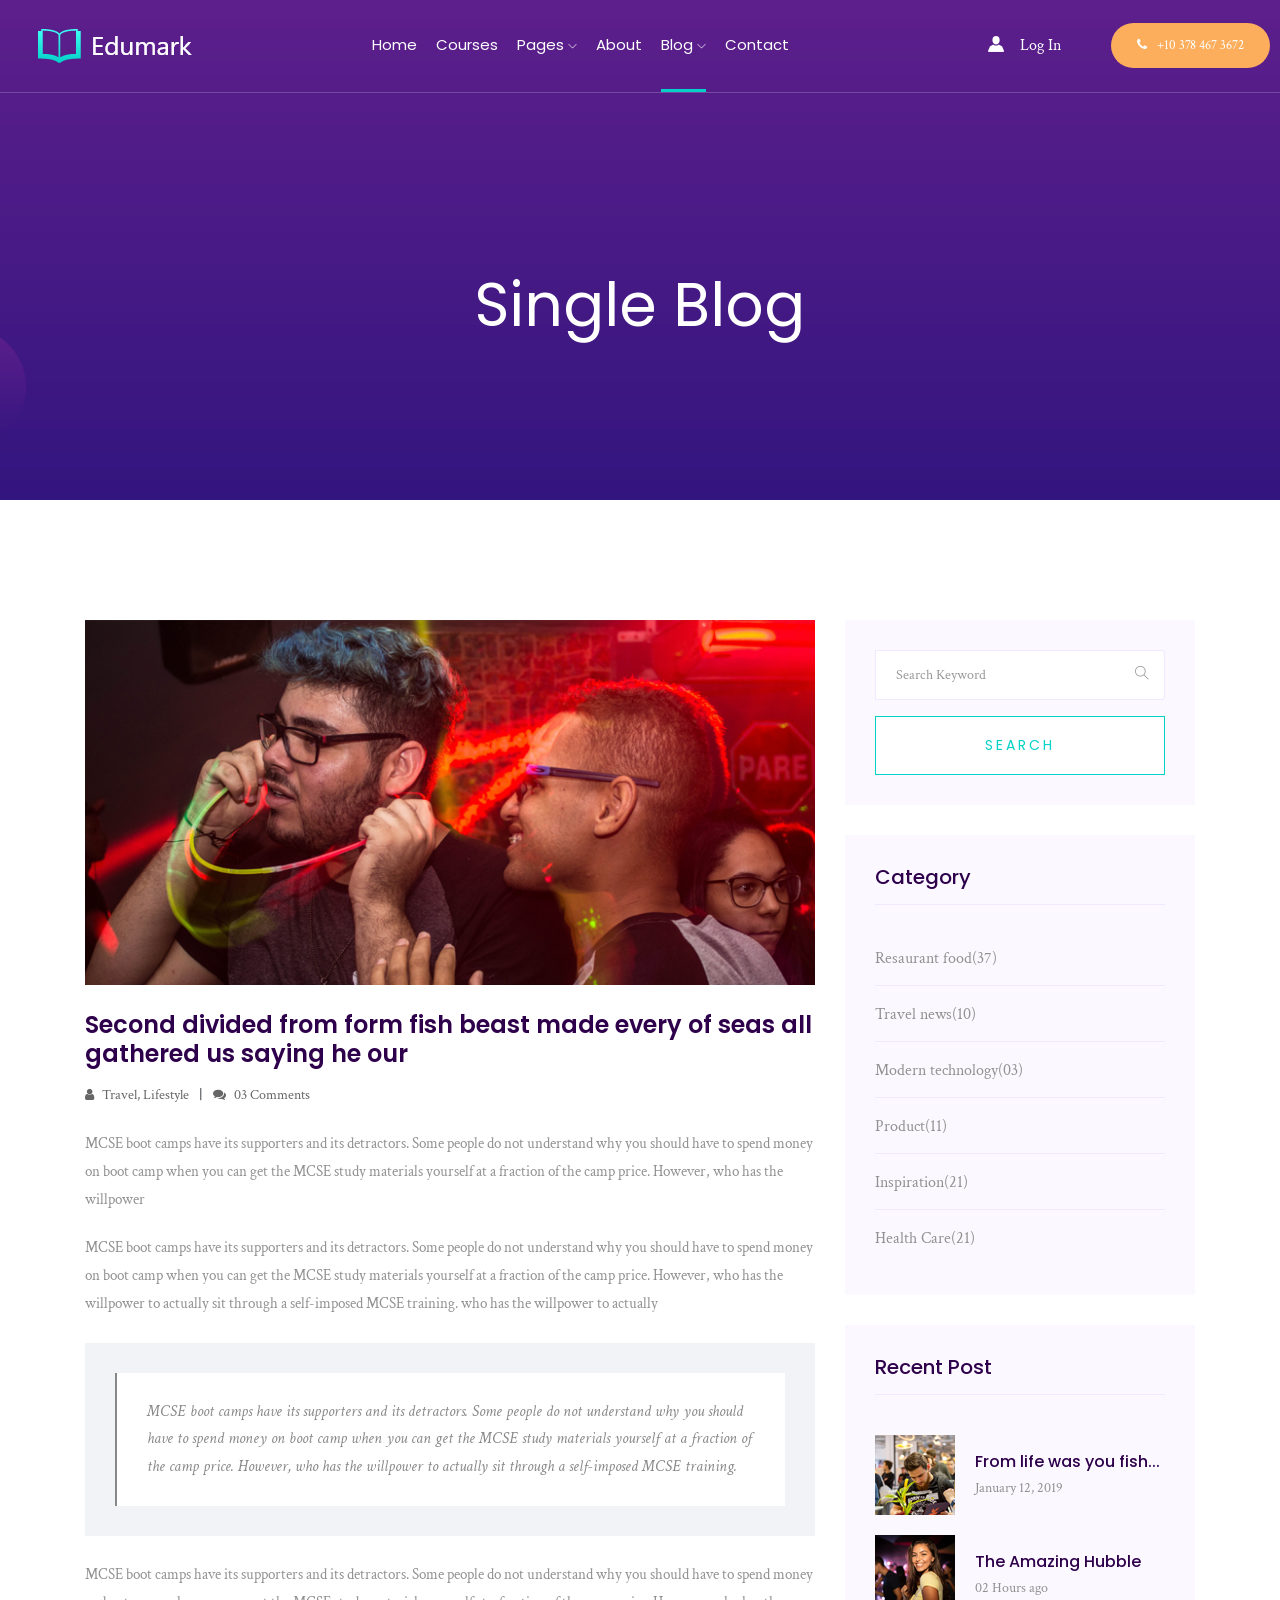
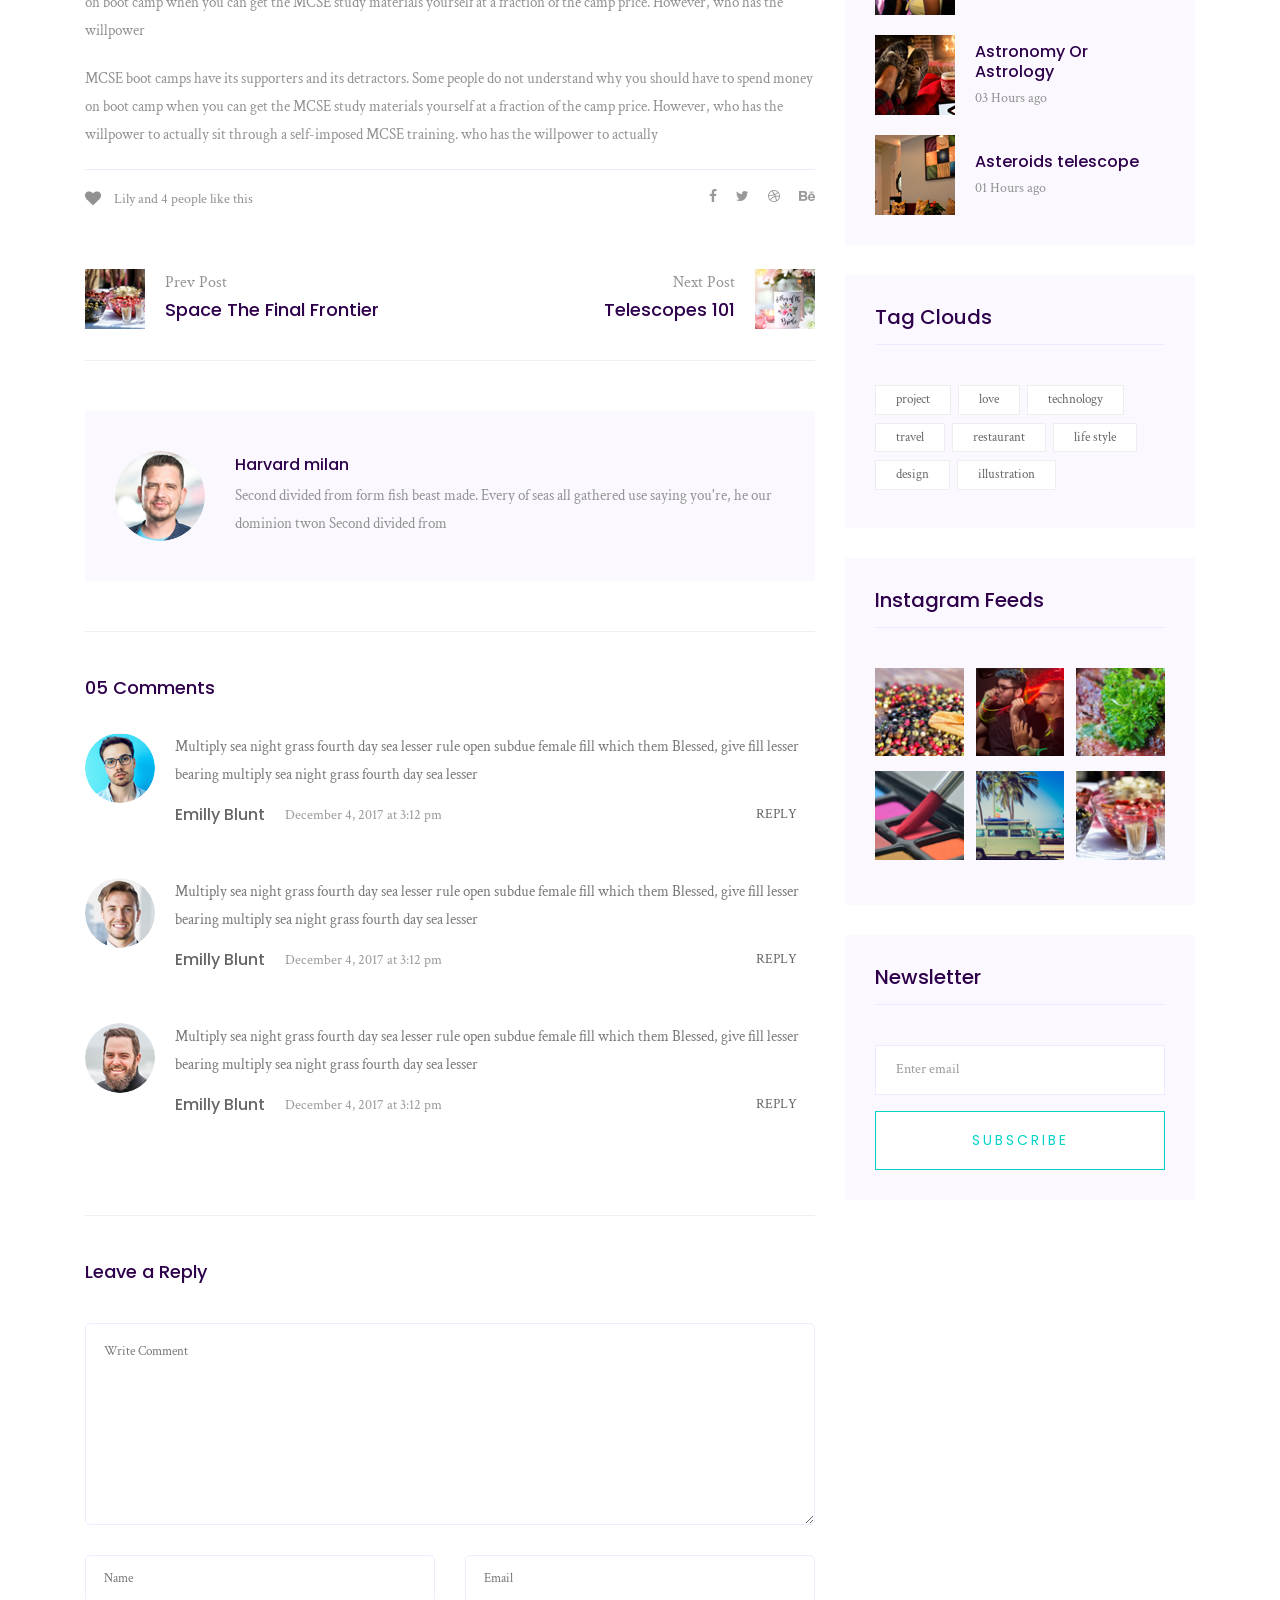
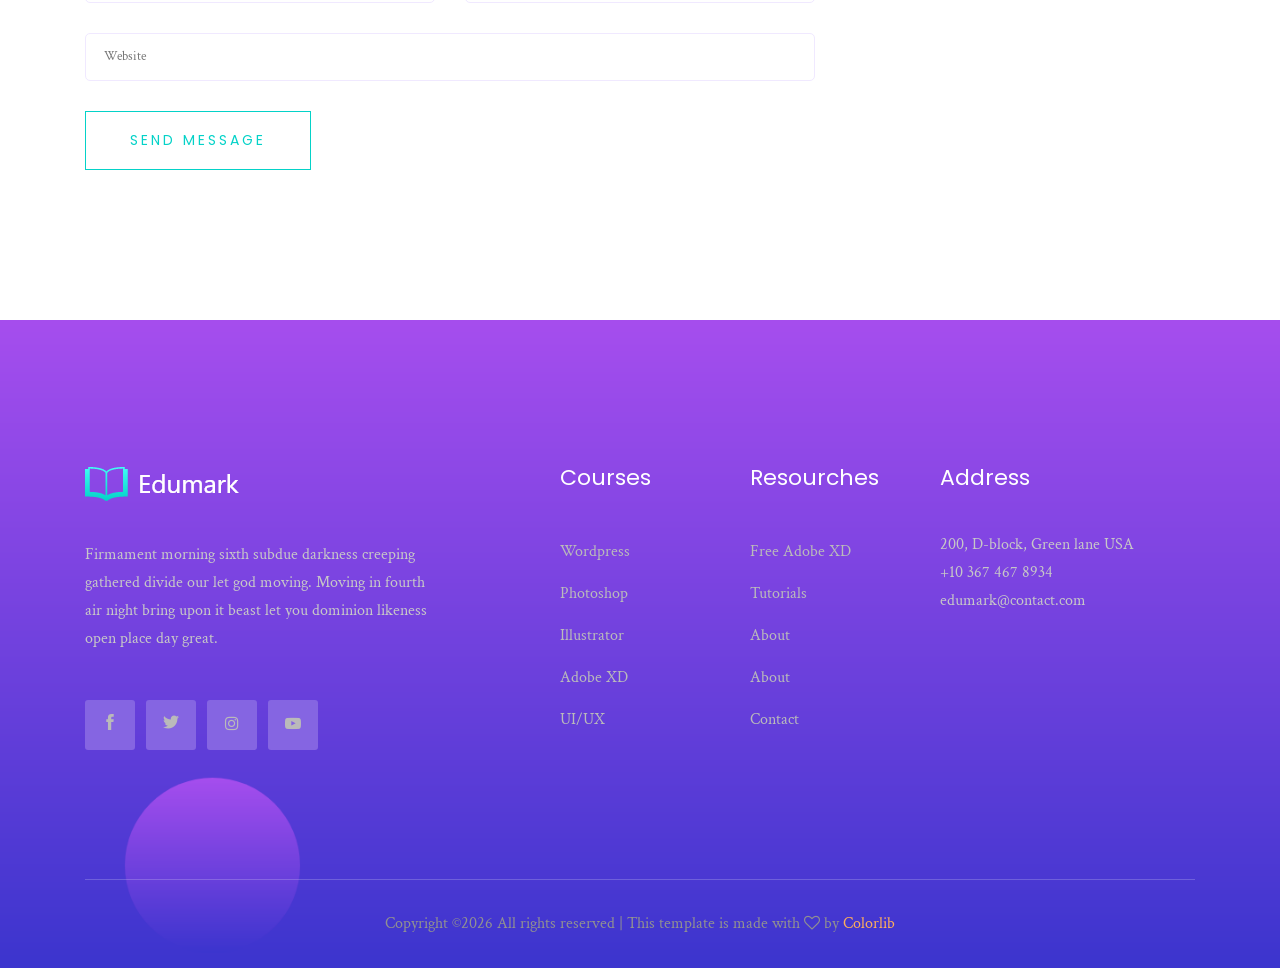
<file: single-blog.html>
<!doctype html>
<html class="no-js" lang="zxx">

<head>
   <meta charset="utf-8">
   <meta http-equiv="x-ua-compatible" content="ie=edge">
   <title>Edumark</title>
   <meta name="description" content="">
   <meta name="viewport" content="width=device-width, initial-scale=1">

   <!-- <link rel="manifest" href="site.webmanifest"> -->
   <link rel="shortcut icon" type="image/x-icon" href="img/favicon.png">
   <!-- Place favicon.ico in the root directory -->

   <!-- CSS here -->
   <link rel="stylesheet" href="css/bootstrap.min.css">
   <link rel="stylesheet" href="css/owl.carousel.min.css">
   <link rel="stylesheet" href="css/magnific-popup.css">
   <link rel="stylesheet" href="css/font-awesome.min.css">
   <link rel="stylesheet" href="css/themify-icons.css">
   <link rel="stylesheet" href="css/nice-select.css">
   <link rel="stylesheet" href="css/flaticon.css">
   <link rel="stylesheet" href="css/gijgo.css">
   <link rel="stylesheet" href="css/animate.css">
   <link rel="stylesheet" href="css/slicknav.css">
   <link rel="stylesheet" href="css/style.css">
   <!-- <link rel="stylesheet" href="css/responsive.css"> -->
</head>

<body>
   <!--[if lte IE 9]>
            <p class="browserupgrade">You are using an <strong>outdated</strong> browser. Please <a href="https://browsehappy.com/">upgrade your browser</a> to improve your experience and security.</p>
        <![endif]-->

    <!-- header-start -->
    <header>
      <div class="header-area ">
          <div id="sticky-header" class="main-header-area">
              <div class="container-fluid p-0">
                  <div class="row align-items-center no-gutters">
                      <div class="col-xl-2 col-lg-2">
                          <div class="logo-img">
                              <a href="index.html">
                                  <img src="img/logo.png" alt="">
                              </a>
                          </div>
                      </div>
                      <div class="col-xl-7 col-lg-7">
                          <div class="main-menu  d-none d-lg-block">
                              <nav>
                                  <ul id="navigation">
                                      <li><a href="index.html">home</a></li>
                                      <li><a href="Courses.html">Courses</a></li>
                                      <li><a href="#">pages <i class="ti-angle-down"></i></a>
                                          <ul class="submenu">
                                              <li><a href="course_details.html">course details</a></li>
                                              <li><a href="elements.html">elements</a></li>
                                          </ul>
                                      </li>
                                      <li><a href="about.html">About</a></li>
                                      <li><a class="active" href="#">blog <i class="ti-angle-down"></i></a>
                                          <ul class="submenu">
                                              <li><a href="blog.html">blog</a></li>
                                              <li><a href="single-blog.html">single-blog</a></li>
                                          </ul>
                                      </li>
                                      <li><a href="contact.html">Contact</a></li>
                                  </ul>
                              </nav>
                          </div>
                      </div>
                      <div class="col-xl-3 col-lg-3 d-none d-lg-block">
                          <div class="log_chat_area d-flex align-items-center">
                              <a href="#test-form" class="login popup-with-form">
                                  <i class="flaticon-user"></i>
                                  <span>log in</span>
                              </a>
                              <div class="live_chat_btn">
                                  <a class="boxed_btn_orange" href="#">
                                      <i class="fa fa-phone"></i>
                                      <span>+10 378 467 3672</span>
                                  </a>
                              </div>
                          </div>
                      </div>
                      <div class="col-12">
                          <div class="mobile_menu d-block d-lg-none"></div>
                      </div>
                  </div>
              </div>
          </div>
      </div>
  </header>
  <!-- header-end -->
 
     <!-- bradcam_area_start -->
     <div class="bradcam_area breadcam_bg overlay2">
         <h3>Single Blog</h3>
     </div>
     <!-- bradcam_area_end -->

   <!--================Blog Area =================-->
   <section class="blog_area single-post-area section-padding">
      <div class="container">
         <div class="row">
            <div class="col-lg-8 posts-list">
               <div class="single-post">
                  <div class="feature-img">
                     <img class="img-fluid" src="img/blog/single_blog_1.png" alt="">
                  </div>
                  <div class="blog_details">
                     <h2>Second divided from form fish beast made every of seas
                        all gathered us saying he our
                     </h2>
                     <ul class="blog-info-link mt-3 mb-4">
                        <li><a href="#"><i class="fa fa-user"></i> Travel, Lifestyle</a></li>
                        <li><a href="#"><i class="fa fa-comments"></i> 03 Comments</a></li>
                     </ul>
                     <p class="excert">
                        MCSE boot camps have its supporters and its detractors. Some people do not understand why you
                        should have to spend money on boot camp when you can get the MCSE study materials yourself at a
                        fraction of the camp price. However, who has the willpower
                     </p>
                     <p>
                        MCSE boot camps have its supporters and its detractors. Some people do not understand why you
                        should have to spend money on boot camp when you can get the MCSE study materials yourself at a
                        fraction of the camp price. However, who has the willpower to actually sit through a
                        self-imposed MCSE training. who has the willpower to actually
                     </p>
                     <div class="quote-wrapper">
                        <div class="quotes">
                           MCSE boot camps have its supporters and its detractors. Some people do not understand why you
                           should have to spend money on boot camp when you can get the MCSE study materials yourself at
                           a fraction of the camp price. However, who has the willpower to actually sit through a
                           self-imposed MCSE training.
                        </div>
                     </div>
                     <p>
                        MCSE boot camps have its supporters and its detractors. Some people do not understand why you
                        should have to spend money on boot camp when you can get the MCSE study materials yourself at a
                        fraction of the camp price. However, who has the willpower
                     </p>
                     <p>
                        MCSE boot camps have its supporters and its detractors. Some people do not understand why you
                        should have to spend money on boot camp when you can get the MCSE study materials yourself at a
                        fraction of the camp price. However, who has the willpower to actually sit through a
                        self-imposed MCSE training. who has the willpower to actually
                     </p>
                  </div>
               </div>
               <div class="navigation-top">
                  <div class="d-sm-flex justify-content-between text-center">
                     <p class="like-info"><span class="align-middle"><i class="fa fa-heart"></i></span> Lily and 4
                        people like this</p>
                     <div class="col-sm-4 text-center my-2 my-sm-0">
                        <!-- <p class="comment-count"><span class="align-middle"><i class="fa fa-comment"></i></span> 06 Comments</p> -->
                     </div>
                     <ul class="social-icons">
                        <li><a href="#"><i class="fa fa-facebook-f"></i></a></li>
                        <li><a href="#"><i class="fa fa-twitter"></i></a></li>
                        <li><a href="#"><i class="fa fa-dribbble"></i></a></li>
                        <li><a href="#"><i class="fa fa-behance"></i></a></li>
                     </ul>
                  </div>
                  <div class="navigation-area">
                     <div class="row">
                        <div
                           class="col-lg-6 col-md-6 col-12 nav-left flex-row d-flex justify-content-start align-items-center">
                           <div class="thumb">
                              <a href="#">
                                 <img class="img-fluid" src="img/post/preview.png" alt="">
                              </a>
                           </div>
                           <div class="arrow">
                              <a href="#">
                                 <span class="lnr text-white ti-arrow-left"></span>
                              </a>
                           </div>
                           <div class="detials">
                              <p>Prev Post</p>
                              <a href="#">
                                 <h4>Space The Final Frontier</h4>
                              </a>
                           </div>
                        </div>
                        <div
                           class="col-lg-6 col-md-6 col-12 nav-right flex-row d-flex justify-content-end align-items-center">
                           <div class="detials">
                              <p>Next Post</p>
                              <a href="#">
                                 <h4>Telescopes 101</h4>
                              </a>
                           </div>
                           <div class="arrow">
                              <a href="#">
                                 <span class="lnr text-white ti-arrow-right"></span>
                              </a>
                           </div>
                           <div class="thumb">
                              <a href="#">
                                 <img class="img-fluid" src="img/post/next.png" alt="">
                              </a>
                           </div>
                        </div>
                     </div>
                  </div>
               </div>
               <div class="blog-author">
                  <div class="media align-items-center">
                     <img src="img/blog/author.png" alt="">
                     <div class="media-body">
                        <a href="#">
                           <h4>Harvard milan</h4>
                        </a>
                        <p>Second divided from form fish beast made. Every of seas all gathered use saying you're, he
                           our dominion twon Second divided from</p>
                     </div>
                  </div>
               </div>
               <div class="comments-area">
                  <h4>05 Comments</h4>
                  <div class="comment-list">
                     <div class="single-comment justify-content-between d-flex">
                        <div class="user justify-content-between d-flex">
                           <div class="thumb">
                              <img src="img/comment/comment_1.png" alt="">
                           </div>
                           <div class="desc">
                              <p class="comment">
                                 Multiply sea night grass fourth day sea lesser rule open subdue female fill which them
                                 Blessed, give fill lesser bearing multiply sea night grass fourth day sea lesser
                              </p>
                              <div class="d-flex justify-content-between">
                                 <div class="d-flex align-items-center">
                                    <h5>
                                       <a href="#">Emilly Blunt</a>
                                    </h5>
                                    <p class="date">December 4, 2017 at 3:12 pm </p>
                                 </div>
                                 <div class="reply-btn">
                                    <a href="#" class="btn-reply text-uppercase">reply</a>
                                 </div>
                              </div>
                           </div>
                        </div>
                     </div>
                  </div>
                  <div class="comment-list">
                     <div class="single-comment justify-content-between d-flex">
                        <div class="user justify-content-between d-flex">
                           <div class="thumb">
                              <img src="img/comment/comment_2.png" alt="">
                           </div>
                           <div class="desc">
                              <p class="comment">
                                 Multiply sea night grass fourth day sea lesser rule open subdue female fill which them
                                 Blessed, give fill lesser bearing multiply sea night grass fourth day sea lesser
                              </p>
                              <div class="d-flex justify-content-between">
                                 <div class="d-flex align-items-center">
                                    <h5>
                                       <a href="#">Emilly Blunt</a>
                                    </h5>
                                    <p class="date">December 4, 2017 at 3:12 pm </p>
                                 </div>
                                 <div class="reply-btn">
                                    <a href="#" class="btn-reply text-uppercase">reply</a>
                                 </div>
                              </div>
                           </div>
                        </div>
                     </div>
                  </div>
                  <div class="comment-list">
                     <div class="single-comment justify-content-between d-flex">
                        <div class="user justify-content-between d-flex">
                           <div class="thumb">
                              <img src="img/comment/comment_3.png" alt="">
                           </div>
                           <div class="desc">
                              <p class="comment">
                                 Multiply sea night grass fourth day sea lesser rule open subdue female fill which them
                                 Blessed, give fill lesser bearing multiply sea night grass fourth day sea lesser
                              </p>
                              <div class="d-flex justify-content-between">
                                 <div class="d-flex align-items-center">
                                    <h5>
                                       <a href="#">Emilly Blunt</a>
                                    </h5>
                                    <p class="date">December 4, 2017 at 3:12 pm </p>
                                 </div>
                                 <div class="reply-btn">
                                    <a href="#" class="btn-reply text-uppercase">reply</a>
                                 </div>
                              </div>
                           </div>
                        </div>
                     </div>
                  </div>
               </div>
               <div class="comment-form">
                  <h4>Leave a Reply</h4>
                  <form class="form-contact comment_form" action="#" id="commentForm">
                     <div class="row">
                        <div class="col-12">
                           <div class="form-group">
                              <textarea class="form-control w-100" name="comment" id="comment" cols="30" rows="9"
                                 placeholder="Write Comment"></textarea>
                           </div>
                        </div>
                        <div class="col-sm-6">
                           <div class="form-group">
                              <input class="form-control" name="name" id="name" type="text" placeholder="Name">
                           </div>
                        </div>
                        <div class="col-sm-6">
                           <div class="form-group">
                              <input class="form-control" name="email" id="email" type="email" placeholder="Email">
                           </div>
                        </div>
                        <div class="col-12">
                           <div class="form-group">
                              <input class="form-control" name="website" id="website" type="text" placeholder="Website">
                           </div>
                        </div>
                     </div>
                     <div class="form-group">
                        <button type="submit" class="button button-contactForm btn_1 boxed-btn">Send Message</button>
                     </div>
                  </form>
               </div>
            </div>
            <div class="col-lg-4">
               <div class="blog_right_sidebar">
                  <aside class="single_sidebar_widget search_widget">
                     <form action="#">
                        <div class="form-group">
                           <div class="input-group mb-3">
                              <input type="text" class="form-control" placeholder='Search Keyword'
                                 onfocus="this.placeholder = ''" onblur="this.placeholder = 'Search Keyword'">
                              <div class="input-group-append">
                                 <button class="btn" type="button"><i class="ti-search"></i></button>
                              </div>
                           </div>
                        </div>
                        <button class="button rounded-0 primary-bg text-white w-100 btn_1 boxed-btn"
                           type="submit">Search</button>
                     </form>
                  </aside>
                  <aside class="single_sidebar_widget post_category_widget">
                     <h4 class="widget_title">Category</h4>
                     <ul class="list cat-list">
                        <li>
                           <a href="#" class="d-flex">
                              <p>Resaurant food</p>
                              <p>(37)</p>
                           </a>
                        </li>
                        <li>
                           <a href="#" class="d-flex">
                              <p>Travel news</p>
                              <p>(10)</p>
                           </a>
                        </li>
                        <li>
                           <a href="#" class="d-flex">
                              <p>Modern technology</p>
                              <p>(03)</p>
                           </a>
                        </li>
                        <li>
                           <a href="#" class="d-flex">
                              <p>Product</p>
                              <p>(11)</p>
                           </a>
                        </li>
                        <li>
                           <a href="#" class="d-flex">
                              <p>Inspiration</p>
                              <p>(21)</p>
                           </a>
                        </li>
                        <li>
                           <a href="#" class="d-flex">
                              <p>Health Care</p>
                              <p>(21)</p>
                           </a>
                        </li>
                     </ul>
                  </aside>
                  <aside class="single_sidebar_widget popular_post_widget">
                     <h3 class="widget_title">Recent Post</h3>
                     <div class="media post_item">
                        <img src="img/post/post_1.png" alt="post">
                        <div class="media-body">
                           <a href="single-blog.html">
                              <h3>From life was you fish...</h3>
                           </a>
                           <p>January 12, 2019</p>
                        </div>
                     </div>
                     <div class="media post_item">
                        <img src="img/post/post_2.png" alt="post">
                        <div class="media-body">
                           <a href="single-blog.html">
                              <h3>The Amazing Hubble</h3>
                           </a>
                           <p>02 Hours ago</p>
                        </div>
                     </div>
                     <div class="media post_item">
                        <img src="img/post/post_3.png" alt="post">
                        <div class="media-body">
                           <a href="single-blog.html">
                              <h3>Astronomy Or Astrology</h3>
                           </a>
                           <p>03 Hours ago</p>
                        </div>
                     </div>
                     <div class="media post_item">
                        <img src="img/post/post_4.png" alt="post">
                        <div class="media-body">
                           <a href="single-blog.html">
                              <h3>Asteroids telescope</h3>
                           </a>
                           <p>01 Hours ago</p>
                        </div>
                     </div>
                  </aside>
                  <aside class="single_sidebar_widget tag_cloud_widget">
                     <h4 class="widget_title">Tag Clouds</h4>
                     <ul class="list">
                        <li>
                           <a href="#">project</a>
                        </li>
                        <li>
                           <a href="#">love</a>
                        </li>
                        <li>
                           <a href="#">technology</a>
                        </li>
                        <li>
                           <a href="#">travel</a>
                        </li>
                        <li>
                           <a href="#">restaurant</a>
                        </li>
                        <li>
                           <a href="#">life style</a>
                        </li>
                        <li>
                           <a href="#">design</a>
                        </li>
                        <li>
                           <a href="#">illustration</a>
                        </li>
                     </ul>
                  </aside>
                  <aside class="single_sidebar_widget instagram_feeds">
                     <h4 class="widget_title">Instagram Feeds</h4>
                     <ul class="instagram_row flex-wrap">
                        <li>
                           <a href="#">
                              <img class="img-fluid" src="img/post/post_5.png" alt="">
                           </a>
                        </li>
                        <li>
                           <a href="#">
                              <img class="img-fluid" src="img/post/post_6.png" alt="">
                           </a>
                        </li>
                        <li>
                           <a href="#">
                              <img class="img-fluid" src="img/post/post_7.png" alt="">
                           </a>
                        </li>
                        <li>
                           <a href="#">
                              <img class="img-fluid" src="img/post/post_8.png" alt="">
                           </a>
                        </li>
                        <li>
                           <a href="#">
                              <img class="img-fluid" src="img/post/post_9.png" alt="">
                           </a>
                        </li>
                        <li>
                           <a href="#">
                              <img class="img-fluid" src="img/post/post_10.png" alt="">
                           </a>
                        </li>
                     </ul>
                  </aside>
                  <aside class="single_sidebar_widget newsletter_widget">
                     <h4 class="widget_title">Newsletter</h4>
                     <form action="#">
                        <div class="form-group">
                           <input type="email" class="form-control" onfocus="this.placeholder = ''"
                              onblur="this.placeholder = 'Enter email'" placeholder='Enter email' required>
                        </div>
                        <button class="button rounded-0 primary-bg text-white w-100 btn_1 boxed-btn"
                           type="submit">Subscribe</button>
                     </form>
                  </aside>
               </div>
            </div>
         </div>
      </div>
   </section>
   <!--================ Blog Area end =================-->

    <!-- footer -->
    <footer class="footer footer_bg_1">
      <div class="footer_top">
          <div class="container">
              <div class="row">
                  <div class="col-xl-4 col-md-6 col-lg-4">
                      <div class="footer_widget">
                          <div class="footer_logo">
                              <a href="#">
                                  <img src="img/logo.png" alt="">
                              </a>
                          </div>
                          <p>
                              Firmament morning sixth subdue darkness creeping gathered divide our let god moving.
                              Moving in fourth air night bring upon it beast let you dominion likeness open place day
                              great.
                          </p>
                          <div class="socail_links">
                              <ul>
                                  <li>
                                      <a href="#">
                                          <i class="ti-facebook"></i>
                                      </a>
                                  </li>
                                  <li>
                                      <a href="#">
                                          <i class="ti-twitter-alt"></i>
                                      </a>
                                  </li>
                                  <li>
                                      <a href="#">
                                          <i class="fa fa-instagram"></i>
                                      </a>
                                  </li>
                                  <li>
                                      <a href="#">
                                          <i class="fa fa-youtube-play"></i>
                                      </a>
                                  </li>
                              </ul>
                          </div>

                      </div>
                  </div>
                  <div class="col-xl-2 offset-xl-1 col-md-6 col-lg-3">
                      <div class="footer_widget">
                          <h3 class="footer_title">
                              Courses
                          </h3>
                          <ul>
                              <li><a href="#">Wordpress</a></li>
                              <li><a href="#"> Photoshop</a></li>
                              <li><a href="#">Illustrator</a></li>
                              <li><a href="#">Adobe XD</a></li>
                              <li><a href="#">UI/UX</a></li>
                          </ul>

                      </div>
                  </div>
                  <div class="col-xl-2 col-md-6 col-lg-2">
                      <div class="footer_widget">
                          <h3 class="footer_title">
                              Resourches
                          </h3>
                          <ul>
                              <li><a href="#">Free Adobe XD</a></li>
                              <li><a href="#">Tutorials</a></li>
                              <li><a href="#">About</a></li>
                              <li><a href="#"> About</a></li>
                              <li><a href="#"> Contact</a></li>
                          </ul>
                      </div>
                  </div>
                  <div class="col-xl-3 col-md-6 col-lg-3">
                      <div class="footer_widget">
                          <h3 class="footer_title">
                              Address
                          </h3>
                          <p>
                              200, D-block, Green lane USA <br>
                              +10 367 467 8934 <br>
                              edumark@contact.com
                          </p>
                      </div>
                  </div>
              </div>
          </div>
      </div>
      <div class="copy-right_text">
          <div class="container">
              <div class="footer_border"></div>
              <div class="row">
                  <div class="col-xl-12">
                      <p class="copy_right text-center">
                          <!-- Link back to Colorlib can't be removed. Template is licensed under CC BY 3.0. -->
Copyright &copy;<script>document.write(new Date().getFullYear());</script> All rights reserved | This template is made with <i class="fa fa-heart-o" aria-hidden="true"></i> by <a href="https://colorlib.com" target="_blank">Colorlib</a>
<!-- Link back to Colorlib can't be removed. Template is licensed under CC BY 3.0. -->
                      </p>
                  </div>
              </div>
          </div>
      </div>
  </footer>
  <!-- footer -->
     <!-- link that opens popup -->
 
     <!-- form itself end-->
     <form id="test-form" class="white-popup-block mfp-hide">
         <div class="popup_box ">
             <div class="popup_inner">
                 <div class="logo text-center">
                     <a href="#">
                         <img src="img/form-logo.png" alt="">
                     </a>
                 </div>
                 <h3>Sign in</h3>
                 <form action="#">
                     <div class="row">
                         <div class="col-xl-12 col-md-12">
                             <input type="email" placeholder="Enter email">
                         </div>
                         <div class="col-xl-12 col-md-12">
                             <input type="password" placeholder="Password">
                         </div>
                         <div class="col-xl-12">
                             <button type="submit" class="boxed_btn_orange">Sign in</button>
                         </div>
                     </div>
                 </form>
                 <p class="doen_have_acc">Don’t have an account? <a class="dont-hav-acc" href="#test-form2">Sign Up</a> </p>
             </div>
         </div>
     </form>
     <!-- form itself end -->
 
     <!-- form itself end-->
     <form id="test-form2" class="white-popup-block mfp-hide">
         <div class="popup_box ">
             <div class="popup_inner">
                 <div class="logo text-center">
                     <a href="#">
                         <img src="img/form-logo.png" alt="">
                     </a>
                 </div>
                 <h3>Resistration</h3>
                 <form action="#">
                     <div class="row">
                         <div class="col-xl-12 col-md-12">
                             <input type="email" placeholder="Enter email">
                         </div>
                         <div class="col-xl-12 col-md-12">
                             <input type="password" placeholder="Password">
                         </div>
                         <div class="col-xl-12 col-md-12">
                             <input type="Password" placeholder="Confirm password">
                         </div>
                         <div class="col-xl-12">
                             <button type="submit" class="boxed_btn_orange">Sign Up</button>
                         </div>
                     </div>
                 </form>
             </div>
         </div>
     </form>
     <!-- form itself end -->


   <!-- JS here -->
   <script src="js/vendor/modernizr-3.5.0.min.js"></script>
   <script src="js/vendor/jquery-1.12.4.min.js"></script>
   <script src="js/popper.min.js"></script>
   <script src="js/bootstrap.min.js"></script>
   <script src="js/owl.carousel.min.js"></script>
   <script src="js/isotope.pkgd.min.js"></script>
   <script src="js/ajax-form.js"></script>
   <script src="js/waypoints.min.js"></script>
   <script src="js/jquery.counterup.min.js"></script>
   <script src="js/imagesloaded.pkgd.min.js"></script>
   <script src="js/scrollIt.js"></script>
   <script src="js/jquery.scrollUp.min.js"></script>
   <script src="js/wow.min.js"></script>
   <script src="js/nice-select.min.js"></script>
   <script src="js/jquery.slicknav.min.js"></script>
   <script src="js/jquery.magnific-popup.min.js"></script>
   <script src="js/plugins.js"></script>
   <script src="js/gijgo.min.js"></script>

   <!--contact js-->
   <script src="js/contact.js"></script>
   <script src="js/jquery.ajaxchimp.min.js"></script>
   <script src="js/jquery.form.js"></script>
   <script src="js/jquery.validate.min.js"></script>
   <script src="js/mail-script.js"></script>

   <script src="js/main.js"></script>
</body>

</html>
</file>
<file: css/themify-icons.css>
@font-face {
	font-family: 'themify';
	src:url('../fonts/themify.eot?-fvbane');
	src:url('../fonts/themify.eot?#iefix-fvbane') format('embedded-opentype'),
		url('../fonts/themify.woff?-fvbane') format('woff'),
		url('../fonts/themify.ttf?-fvbane') format('truetype'),
		url('../fonts/themify.svg?-fvbane#themify') format('svg');
	font-weight: normal;
	font-style: normal;
}

[class^="ti-"], [class*=" ti-"] {
	font-family: 'themify';
	/* speak: none; */
	font-style: normal;
	font-weight: normal;
	font-variant: normal;
	text-transform: none;
	line-height: 1;

	/* Better Font Rendering =========== */
	-webkit-font-smoothing: antialiased;
	-moz-osx-font-smoothing: grayscale;
}

.ti-wand:before {
	content: "\e600";
}
.ti-volume:before {
	content: "\e601";
}
.ti-user:before {
	content: "\e602";
}
.ti-unlock:before {
	content: "\e603";
}
.ti-unlink:before {
	content: "\e604";
}
.ti-trash:before {
	content: "\e605";
}
.ti-thought:before {
	content: "\e606";
}
.ti-target:before {
	content: "\e607";
}
.ti-tag:before {
	content: "\e608";
}
.ti-tablet:before {
	content: "\e609";
}
.ti-star:before {
	content: "\e60a";
}
.ti-spray:before {
	content: "\e60b";
}
.ti-signal:before {
	content: "\e60c";
}
.ti-shopping-cart:before {
	content: "\e60d";
}
.ti-shopping-cart-full:before {
	content: "\e60e";
}
.ti-settings:before {
	content: "\e60f";
}
.ti-search:before {
	content: "\e610";
}
.ti-zoom-in:before {
	content: "\e611";
}
.ti-zoom-out:before {
	content: "\e612";
}
.ti-cut:before {
	content: "\e613";
}
.ti-ruler:before {
	content: "\e614";
}
.ti-ruler-pencil:before {
	content: "\e615";
}
.ti-ruler-alt:before {
	content: "\e616";
}
.ti-bookmark:before {
	content: "\e617";
}
.ti-bookmark-alt:before {
	content: "\e618";
}
.ti-reload:before {
	content: "\e619";
}
.ti-plus:before {
	content: "\e61a";
}
.ti-pin:before {
	content: "\e61b";
}
.ti-pencil:before {
	content: "\e61c";
}
.ti-pencil-alt:before {
	content: "\e61d";
}
.ti-paint-roller:before {
	content: "\e61e";
}
.ti-paint-bucket:before {
	content: "\e61f";
}
.ti-na:before {
	content: "\e620";
}
.ti-mobile:before {
	content: "\e621";
}
.ti-minus:before {
	content: "\e622";
}
.ti-medall:before {
	content: "\e623";
}
.ti-medall-alt:before {
	content: "\e624";
}
.ti-marker:before {
	content: "\e625";
}
.ti-marker-alt:before {
	content: "\e626";
}
.ti-arrow-up:before {
	content: "\e627";
}
.ti-arrow-right:before {
	content: "\e628";
}
.ti-arrow-left:before {
	content: "\e629";
}
.ti-arrow-down:before {
	content: "\e62a";
}
.ti-lock:before {
	content: "\e62b";
}
.ti-location-arrow:before {
	content: "\e62c";
}
.ti-link:before {
	content: "\e62d";
}
.ti-layout:before {
	content: "\e62e";
}
.ti-layers:before {
	content: "\e62f";
}
.ti-layers-alt:before {
	content: "\e630";
}
.ti-key:before {
	content: "\e631";
}
.ti-import:before {
	content: "\e632";
}
.ti-image:before {
	content: "\e633";
}
.ti-heart:before {
	content: "\e634";
}
.ti-heart-broken:before {
	content: "\e635";
}
.ti-hand-stop:before {
	content: "\e636";
}
.ti-hand-open:before {
	content: "\e637";
}
.ti-hand-drag:before {
	content: "\e638";
}
.ti-folder:before {
	content: "\e639";
}
.ti-flag:before {
	content: "\e63a";
}
.ti-flag-alt:before {
	content: "\e63b";
}
.ti-flag-alt-2:before {
	content: "\e63c";
}
.ti-eye:before {
	content: "\e63d";
}
.ti-export:before {
	content: "\e63e";
}
.ti-exchange-vertical:before {
	content: "\e63f";
}
.ti-desktop:before {
	content: "\e640";
}
.ti-cup:before {
	content: "\e641";
}
.ti-crown:before {
	content: "\e642";
}
.ti-comments:before {
	content: "\e643";
}
.ti-comment:before {
	content: "\e644";
}
.ti-comment-alt:before {
	content: "\e645";
}
.ti-close:before {
	content: "\e646";
}
.ti-clip:before {
	content: "\e647";
}
.ti-angle-up:before {
	content: "\e648";
}
.ti-angle-right:before {
	content: "\e649";
}
.ti-angle-left:before {
	content: "\e64a";
}
.ti-angle-down:before {
	content: "\e64b";
}
.ti-check:before {
	content: "\e64c";
}
.ti-check-box:before {
	content: "\e64d";
}
.ti-camera:before {
	content: "\e64e";
}
.ti-announcement:before {
	content: "\e64f";
}
.ti-brush:before {
	content: "\e650";
}
.ti-briefcase:before {
	content: "\e651";
}
.ti-bolt:before {
	content: "\e652";
}
.ti-bolt-alt:before {
	content: "\e653";
}
.ti-blackboard:before {
	content: "\e654";
}
.ti-bag:before {
	content: "\e655";
}
.ti-move:before {
	content: "\e656";
}
.ti-arrows-vertical:before {
	content: "\e657";
}
.ti-arrows-horizontal:before {
	content: "\e658";
}
.ti-fullscreen:before {
	content: "\e659";
}
.ti-arrow-top-right:before {
	content: "\e65a";
}
.ti-arrow-top-left:before {
	content: "\e65b";
}
.ti-arrow-circle-up:before {
	content: "\e65c";
}
.ti-arrow-circle-right:before {
	content: "\e65d";
}
.ti-arrow-circle-left:before {
	content: "\e65e";
}
.ti-arrow-circle-down:before {
	content: "\e65f";
}
.ti-angle-double-up:before {
	content: "\e660";
}
.ti-angle-double-right:before {
	content: "\e661";
}
.ti-angle-double-left:before {
	content: "\e662";
}
.ti-angle-double-down:before {
	content: "\e663";
}
.ti-zip:before {
	content: "\e664";
}
.ti-world:before {
	content: "\e665";
}
.ti-wheelchair:before {
	content: "\e666";
}
.ti-view-list:before {
	content: "\e667";
}
.ti-view-list-alt:before {
	content: "\e668";
}
.ti-view-grid:before {
	content: "\e669";
}
.ti-uppercase:before {
	content: "\e66a";
}
.ti-upload:before {
	content: "\e66b";
}
.ti-underline:before {
	content: "\e66c";
}
.ti-truck:before {
	content: "\e66d";
}
.ti-timer:before {
	content: "\e66e";
}
.ti-ticket:before {
	content: "\e66f";
}
.ti-thumb-up:before {
	content: "\e670";
}
.ti-thumb-down:before {
	content: "\e671";
}
.ti-text:before {
	content: "\e672";
}
.ti-stats-up:before {
	content: "\e673";
}
.ti-stats-down:before {
	content: "\e674";
}
.ti-split-v:before {
	content: "\e675";
}
.ti-split-h:before {
	content: "\e676";
}
.ti-smallcap:before {
	content: "\e677";
}
.ti-shine:before {
	content: "\e678";
}
.ti-shift-right:before {
	content: "\e679";
}
.ti-shift-left:before {
	content: "\e67a";
}
.ti-shield:before {
	content: "\e67b";
}
.ti-notepad:before {
	content: "\e67c";
}
.ti-server:before {
	content: "\e67d";
}
.ti-quote-right:before {
	content: "\e67e";
}
.ti-quote-left:before {
	content: "\e67f";
}
.ti-pulse:before {
	content: "\e680";
}
.ti-printer:before {
	content: "\e681";
}
.ti-power-off:before {
	content: "\e682";
}
.ti-plug:before {
	content: "\e683";
}
.ti-pie-chart:before {
	content: "\e684";
}
.ti-paragraph:before {
	content: "\e685";
}
.ti-panel:before {
	content: "\e686";
}
.ti-package:before {
	content: "\e687";
}
.ti-music:before {
	content: "\e688";
}
.ti-music-alt:before {
	content: "\e689";
}
.ti-mouse:before {
	content: "\e68a";
}
.ti-mouse-alt:before {
	content: "\e68b";
}
.ti-money:before {
	content: "\e68c";
}
.ti-microphone:before {
	content: "\e68d";
}
.ti-menu:before {
	content: "\e68e";
}
.ti-menu-alt:before {
	content: "\e68f";
}
.ti-map:before {
	content: "\e690";
}
.ti-map-alt:before {
	content: "\e691";
}
.ti-loop:before {
	content: "\e692";
}
.ti-location-pin:before {
	content: "\e693";
}
.ti-list:before {
	content: "\e694";
}
.ti-light-bulb:before {
	content: "\e695";
}
.ti-Italic:before {
	content: "\e696";
}
.ti-info:before {
	content: "\e697";
}
.ti-infinite:before {
	content: "\e698";
}
.ti-id-badge:before {
	content: "\e699";
}
.ti-hummer:before {
	content: "\e69a";
}
.ti-home:before {
	content: "\e69b";
}
.ti-help:before {
	content: "\e69c";
}
.ti-headphone:before {
	content: "\e69d";
}
.ti-harddrives:before {
	content: "\e69e";
}
.ti-harddrive:before {
	content: "\e69f";
}
.ti-gift:before {
	content: "\e6a0";
}
.ti-game:before {
	content: "\e6a1";
}
.ti-filter:before {
	content: "\e6a2";
}
.ti-files:before {
	content: "\e6a3";
}
.ti-file:before {
	content: "\e6a4";
}
.ti-eraser:before {
	content: "\e6a5";
}
.ti-envelope:before {
	content: "\e6a6";
}
.ti-download:before {
	content: "\e6a7";
}
.ti-direction:before {
	content: "\e6a8";
}
.ti-direction-alt:before {
	content: "\e6a9";
}
.ti-dashboard:before {
	content: "\e6aa";
}
.ti-control-stop:before {
	content: "\e6ab";
}
.ti-control-shuffle:before {
	content: "\e6ac";
}
.ti-control-play:before {
	content: "\e6ad";
}
.ti-control-pause:before {
	content: "\e6ae";
}
.ti-control-forward:before {
	content: "\e6af";
}
.ti-control-backward:before {
	content: "\e6b0";
}
.ti-cloud:before {
	content: "\e6b1";
}
.ti-cloud-up:before {
	content: "\e6b2";
}
.ti-cloud-down:before {
	content: "\e6b3";
}
.ti-clipboard:before {
	content: "\e6b4";
}
.ti-car:before {
	content: "\e6b5";
}
.ti-calendar:before {
	content: "\e6b6";
}
.ti-book:before {
	content: "\e6b7";
}
.ti-bell:before {
	content: "\e6b8";
}
.ti-basketball:before {
	content: "\e6b9";
}
.ti-bar-chart:before {
	content: "\e6ba";
}
.ti-bar-chart-alt:before {
	content: "\e6bb";
}
.ti-back-right:before {
	content: "\e6bc";
}
.ti-back-left:before {
	content: "\e6bd";
}
.ti-arrows-corner:before {
	content: "\e6be";
}
.ti-archive:before {
	content: "\e6bf";
}
.ti-anchor:before {
	content: "\e6c0";
}
.ti-align-right:before {
	content: "\e6c1";
}
.ti-align-left:before {
	content: "\e6c2";
}
.ti-align-justify:before {
	content: "\e6c3";
}
.ti-align-center:before {
	content: "\e6c4";
}
.ti-alert:before {
	content: "\e6c5";
}
.ti-alarm-clock:before {
	content: "\e6c6";
}
.ti-agenda:before {
	content: "\e6c7";
}
.ti-write:before {
	content: "\e6c8";
}
.ti-window:before {
	content: "\e6c9";
}
.ti-widgetized:before {
	content: "\e6ca";
}
.ti-widget:before {
	content: "\e6cb";
}
.ti-widget-alt:before {
	content: "\e6cc";
}
.ti-wallet:before {
	content: "\e6cd";
}
.ti-video-clapper:before {
	content: "\e6ce";
}
.ti-video-camera:before {
	content: "\e6cf";
}
.ti-vector:before {
	content: "\e6d0";
}
.ti-themify-logo:before {
	content: "\e6d1";
}
.ti-themify-favicon:before {
	content: "\e6d2";
}
.ti-themify-favicon-alt:before {
	content: "\e6d3";
}
.ti-support:before {
	content: "\e6d4";
}
.ti-stamp:before {
	content: "\e6d5";
}
.ti-split-v-alt:before {
	content: "\e6d6";
}
.ti-slice:before {
	content: "\e6d7";
}
.ti-shortcode:before {
	content: "\e6d8";
}
.ti-shift-right-alt:before {
	content: "\e6d9";
}
.ti-shift-left-alt:before {
	content: "\e6da";
}
.ti-ruler-alt-2:before {
	content: "\e6db";
}
.ti-receipt:before {
	content: "\e6dc";
}
.ti-pin2:before {
	content: "\e6dd";
}
.ti-pin-alt:before {
	content: "\e6de";
}
.ti-pencil-alt2:before {
	content: "\e6df";
}
.ti-palette:before {
	content: "\e6e0";
}
.ti-more:before {
	content: "\e6e1";
}
.ti-more-alt:before {
	content: "\e6e2";
}
.ti-microphone-alt:before {
	content: "\e6e3";
}
.ti-magnet:before {
	content: "\e6e4";
}
.ti-line-double:before {
	content: "\e6e5";
}
.ti-line-dotted:before {
	content: "\e6e6";
}
.ti-line-dashed:before {
	content: "\e6e7";
}
.ti-layout-width-full:before {
	content: "\e6e8";
}
.ti-layout-width-default:before {
	content: "\e6e9";
}
.ti-layout-width-default-alt:before {
	content: "\e6ea";
}
.ti-layout-tab:before {
	content: "\e6eb";
}
.ti-layout-tab-window:before {
	content: "\e6ec";
}
.ti-layout-tab-v:before {
	content: "\e6ed";
}
.ti-layout-tab-min:before {
	content: "\e6ee";
}
.ti-layout-slider:before {
	content: "\e6ef";
}
.ti-layout-slider-alt:before {
	content: "\e6f0";
}
.ti-layout-sidebar-right:before {
	content: "\e6f1";
}
.ti-layout-sidebar-none:before {
	content: "\e6f2";
}
.ti-layout-sidebar-left:before {
	content: "\e6f3";
}
.ti-layout-placeholder:before {
	content: "\e6f4";
}
.ti-layout-menu:before {
	content: "\e6f5";
}
.ti-layout-menu-v:before {
	content: "\e6f6";
}
.ti-layout-menu-separated:before {
	content: "\e6f7";
}
.ti-layout-menu-full:before {
	content: "\e6f8";
}
.ti-layout-media-right-alt:before {
	content: "\e6f9";
}
.ti-layout-media-right:before {
	content: "\e6fa";
}
.ti-layout-media-overlay:before {
	content: "\e6fb";
}
.ti-layout-media-overlay-alt:before {
	content: "\e6fc";
}
.ti-layout-media-overlay-alt-2:before {
	content: "\e6fd";
}
.ti-layout-media-left-alt:before {
	content: "\e6fe";
}
.ti-layout-media-left:before {
	content: "\e6ff";
}
.ti-layout-media-center-alt:before {
	content: "\e700";
}
.ti-layout-media-center:before {
	content: "\e701";
}
.ti-layout-list-thumb:before {
	content: "\e702";
}
.ti-layout-list-thumb-alt:before {
	content: "\e703";
}
.ti-layout-list-post:before {
	content: "\e704";
}
.ti-layout-list-large-image:before {
	content: "\e705";
}
.ti-layout-line-solid:before {
	content: "\e706";
}
.ti-layout-grid4:before {
	content: "\e707";
}
.ti-layout-grid3:before {
	content: "\e708";
}
.ti-layout-grid2:before {
	content: "\e709";
}
.ti-layout-grid2-thumb:before {
	content: "\e70a";
}
.ti-layout-cta-right:before {
	content: "\e70b";
}
.ti-layout-cta-left:before {
	content: "\e70c";
}
.ti-layout-cta-center:before {
	content: "\e70d";
}
.ti-layout-cta-btn-right:before {
	content: "\e70e";
}
.ti-layout-cta-btn-left:before {
	content: "\e70f";
}
.ti-layout-column4:before {
	content: "\e710";
}
.ti-layout-column3:before {
	content: "\e711";
}
.ti-layout-column2:before {
	content: "\e712";
}
.ti-layout-accordion-separated:before {
	content: "\e713";
}
.ti-layout-accordion-merged:before {
	content: "\e714";
}
.ti-layout-accordion-list:before {
	content: "\e715";
}
.ti-ink-pen:before {
	content: "\e716";
}
.ti-info-alt:before {
	content: "\e717";
}
.ti-help-alt:before {
	content: "\e718";
}
.ti-headphone-alt:before {
	content: "\e719";
}
.ti-hand-point-up:before {
	content: "\e71a";
}
.ti-hand-point-right:before {
	content: "\e71b";
}
.ti-hand-point-left:before {
	content: "\e71c";
}
.ti-hand-point-down:before {
	content: "\e71d";
}
.ti-gallery:before {
	content: "\e71e";
}
.ti-face-smile:before {
	content: "\e71f";
}
.ti-face-sad:before {
	content: "\e720";
}
.ti-credit-card:before {
	content: "\e721";
}
.ti-control-skip-forward:before {
	content: "\e722";
}
.ti-control-skip-backward:before {
	content: "\e723";
}
.ti-control-record:before {
	content: "\e724";
}
.ti-control-eject:before {
	content: "\e725";
}
.ti-comments-smiley:before {
	content: "\e726";
}
.ti-brush-alt:before {
	content: "\e727";
}
.ti-youtube:before {
	content: "\e728";
}
.ti-vimeo:before {
	content: "\e729";
}
.ti-twitter:before {
	content: "\e72a";
}
.ti-time:before {
	content: "\e72b";
}
.ti-tumblr:before {
	content: "\e72c";
}
.ti-skype:before {
	content: "\e72d";
}
.ti-share:before {
	content: "\e72e";
}
.ti-share-alt:before {
	content: "\e72f";
}
.ti-rocket:before {
	content: "\e730";
}
.ti-pinterest:before {
	content: "\e731";
}
.ti-new-window:before {
	content: "\e732";
}
.ti-microsoft:before {
	content: "\e733";
}
.ti-list-ol:before {
	content: "\e734";
}
.ti-linkedin:before {
	content: "\e735";
}
.ti-layout-sidebar-2:before {
	content: "\e736";
}
.ti-layout-grid4-alt:before {
	content: "\e737";
}
.ti-layout-grid3-alt:before {
	content: "\e738";
}
.ti-layout-grid2-alt:before {
	content: "\e739";
}
.ti-layout-column4-alt:before {
	content: "\e73a";
}
.ti-layout-column3-alt:before {
	content: "\e73b";
}
.ti-layout-column2-alt:before {
	content: "\e73c";
}
.ti-instagram:before {
	content: "\e73d";
}
.ti-google:before {
	content: "\e73e";
}
.ti-github:before {
	content: "\e73f";
}
.ti-flickr:before {
	content: "\e740";
}
.ti-facebook:before {
	content: "\e741";
}
.ti-dropbox:before {
	content: "\e742";
}
.ti-dribbble:before {
	content: "\e743";
}
.ti-apple:before {
	content: "\e744";
}
.ti-android:before {
	content: "\e745";
}
.ti-save:before {
	content: "\e746";
}
.ti-save-alt:before {
	content: "\e747";
}
.ti-yahoo:before {
	content: "\e748";
}
.ti-wordpress:before {
	content: "\e749";
}
.ti-vimeo-alt:before {
	content: "\e74a";
}
.ti-twitter-alt:before {
	content: "\e74b";
}
.ti-tumblr-alt:before {
	content: "\e74c";
}
.ti-trello:before {
	content: "\e74d";
}
.ti-stack-overflow:before {
	content: "\e74e";
}
.ti-soundcloud:before {
	content: "\e74f";
}
.ti-sharethis:before {
	content: "\e750";
}
.ti-sharethis-alt:before {
	content: "\e751";
}
.ti-reddit:before {
	content: "\e752";
}
.ti-pinterest-alt:before {
	content: "\e753";
}
.ti-microsoft-alt:before {
	content: "\e754";
}
.ti-linux:before {
	content: "\e755";
}
.ti-jsfiddle:before {
	content: "\e756";
}
.ti-joomla:before {
	content: "\e757";
}
.ti-html5:before {
	content: "\e758";
}
.ti-flickr-alt:before {
	content: "\e759";
}
.ti-email:before {
	content: "\e75a";
}
.ti-drupal:before {
	content: "\e75b";
}
.ti-dropbox-alt:before {
	content: "\e75c";
}
.ti-css3:before {
	content: "\e75d";
}
.ti-rss:before {
	content: "\e75e";
}
.ti-rss-alt:before {
	content: "\e75f";
}
</file>
<file: css/nice-select.css>
.nice-select {
  -webkit-tap-highlight-color: transparent;
  background-color: #fff;
  border-radius: 5px;
  border: solid 1px #e8e8e8;
  box-sizing: border-box;
  clear: both;
  cursor: pointer;
  display: block;
  float: left;
  font-family: inherit;
  font-size: 14px;
  font-weight: normal;
  height: 42px;
  line-height: 40px;
  outline: none;
  padding-left: 18px;
  padding-right: 30px;
  position: relative;
  text-align: left !important;
  -webkit-transition: all 0.2s ease-in-out;
  transition: all 0.2s ease-in-out;
  -webkit-user-select: none;
     -moz-user-select: none;
      -ms-user-select: none;
          user-select: none;
  white-space: nowrap;
  width: auto; }
  .nice-select:hover {
    border-color: #dbdbdb; }
  .nice-select:active, .nice-select.open, .nice-select:focus {
    border-color: #999; }


  .nice-select.disabled {
    border-color: #ededed;
    color: #999;
    pointer-events: none; }
    .nice-select.disabled:after {
      border-color: #cccccc; }
  .nice-select.wide {
    width: 100%; }
    .nice-select.wide .list {
      left: 0 !important;
      right: 0 !important; }
  .nice-select.right {
    float: right; }
    .nice-select.right .list {
      left: auto;
      right: 0; }
  .nice-select.small {
    font-size: 12px;
    height: 36px;
    line-height: 34px; }
    .nice-select.small:after {
      height: 4px;
      width: 4px; }
    .nice-select.small .option {
      line-height: 34px;
      min-height: 34px; }
  .nice-select .list {
    background-color: #fff;
    border-radius: 5px;
    box-shadow: 0 0 0 1px rgba(68, 68, 68, 0.11);
    box-sizing: border-box;
    margin-top: 4px;
    opacity: 0;
    overflow: hidden;
    padding: 0;
    pointer-events: none;
    position: absolute;
    top: 100%;
    left: 0;
    -webkit-transform-origin: 50% 0;
        -ms-transform-origin: 50% 0;
            transform-origin: 50% 0;
    -webkit-transform: scale(0.75) translateY(-21px);
        -ms-transform: scale(0.75) translateY(-21px);
            transform: scale(0.75) translateY(-21px);
    -webkit-transition: all 0.2s cubic-bezier(0.5, 0, 0, 1.25), opacity 0.15s ease-out;
    transition: all 0.2s cubic-bezier(0.5, 0, 0, 1.25), opacity 0.15s ease-out;
    z-index: 9; }
    .nice-select .list:hover .option:not(:hover) {
      background-color: transparent !important; }
  .nice-select .option {
    cursor: pointer;
    font-weight: 400;
    line-height: 40px;
    list-style: none;
    min-height: 40px;
    outline: none;
    padding-left: 18px;
    padding-right: 29px;
    text-align: left;
    -webkit-transition: all 0.2s;
    transition: all 0.2s; }
    .nice-select .option:hover, .nice-select .option.focus, .nice-select .option.selected.focus {
      background-color: #f6f6f6; }
    .nice-select .option.selected {
      font-weight: bold; }
    .nice-select .option.disabled {
      background-color: transparent;
      color: #999;
      cursor: default; }

.no-csspointerevents .nice-select .list {
  display: none; }

.no-csspointerevents .nice-select.open .list {
  display: block; }





  /* ,,,,,,,,,,,,,,,, */


  .nice-select:after {
    content: "\e64b";
    display: block;
    height: 5px;
    margin-top: -5px;
    pointer-events: none;
    position: absolute;
    right: 30px;
    top: 8px;
    transition: all 0.15s ease-in-out;
    width: 5px;
    font-family: 'themify';
    color: #ddd; }

    .nice-select.open:after {
 }
    .nice-select.open .list {
      opacity: 1;
      pointer-events: auto;
      -webkit-transform: scale(1) translateY(0);
          -ms-transform: scale(1) translateY(0);
              transform: scale(1) translateY(0); }
</file>
<file: css/flaticon.css>
/*
  	Flaticon icon font: Flaticon
  	Creation date: 08/09/2019 09:07
  	*/

@font-face {
  font-family: "Flaticon";
  src: url("../fonts/Flaticon.eot");
  src: url("../fonts/Flaticon.eot?#iefix") format("embedded-opentype"),
       url("../fonts/Flaticon.woff2") format("woff2"),
       url("../fonts/Flaticon.woff") format("woff"),
       url("../fonts/Flaticon.ttf") format("truetype"),
       url("../fonts/Flaticon.svg#Flaticon") format("svg");
  font-weight: normal;
  font-style: normal;
}

@media screen and (-webkit-min-device-pixel-ratio:0) {
  @font-face {
    font-family: "Flaticon";
    src: url("../fonts/Flaticon.svg#Flaticon") format("svg");
  }
}

[class^="flaticon-"]:before, [class*=" flaticon-"]:before,
[class^="flaticon-"]:after, [class*=" flaticon-"]:after {   
  font-family: Flaticon;
font-style: normal;
}

.flaticon-user:before { content: "\f100"; }
.flaticon-question:before { content: "\f101"; }
.flaticon-clock:before { content: "\f102"; }
.flaticon-mark-as-favorite-star:before { content: "\f103"; }
.flaticon-premium:before { content: "\f104"; }
.flaticon-crown:before { content: "\f105"; }
.flaticon-business-and-finance:before { content: "\f106"; }
.flaticon-art-and-design:before { content: "\f107"; }
</file>
<file: css/gijgo.css>
.gj-button {
    background-color: #f5f5f5;
    border: 1px solid #ddd;
    color: #000;
    border-radius: 3px;
    padding: 6px 10px;
    cursor: pointer;
}

.gj-unselectable {
    -webkit-touch-callout: none;
    -webkit-user-select: none;
    -khtml-user-select: none;
    -moz-user-select: none;
    -ms-user-select: none;
    user-select: none;
}

.gj-row {
    display: -webkit-box;
    display: -ms-flexbox;
    display: flex;
    -ms-flex-wrap: wrap;
    flex-wrap: wrap;
}

.gj-margin-left-5 {
    margin-left: 5px;
}

.gj-margin-left-10 {
    margin-left: 10px;
}

.gj-width-full {
    width: 100%;
}

.gj-cursor-pointer {
    cursor: pointer;
}

.gj-text-align-center {
    text-align: center;
}

.gj-font-size-16 {
    font-size: 16px;
}

.gj-hidden {
    display: none;
}

/** Material Design */
.gj-button-md {
    background: 0 0;
    border: none;
    border-radius: 2px;
    color: rgba(0, 0, 0, 0.87);
    position: relative;
    height: 36px;
    margin: 0;
    min-width: 64px;
    padding: 0 16px;
    display: inline-block;
    font-family: "Roboto","Helvetica","Arial",sans-serif;
    font-size: 1rem;
    font-weight: 500;
    text-transform: uppercase;
    letter-spacing: 0;
    overflow: hidden;
    will-change: box-shadow;
    transition: box-shadow .2s cubic-bezier(.4,0,1,1),background-color .2s cubic-bezier(.4,0,.2,1),color .2s cubic-bezier(.4,0,.2,1);
    outline: none;
    cursor: pointer;
    text-decoration: none;
    text-align: center;
    line-height: 36px;
    vertical-align: middle;
    overflow: hidden;
    -webkit-user-select: none;
    -moz-user-select: none;
    -ms-user-select: none;
    user-select: none;
}

.gj-button-md:hover {
    background-color: rgba(158,158,158,.2);
}

.gj-button-md:disabled {
    color: rgba(0,0,0,.26);
    background: 0 0;
}

.gj-button-md .material-icons,
.gj-button-md .gj-icon {
    vertical-align: middle;
    /*font-size: 1.3rem;
    margin-right: 4px;*/
}

.gj-button-md.gj-button-md-icon {
    width: 24px;
    height: 31px;
    min-width: 24px;
    padding: 0px;
    display: table;
}

.gj-button-md.gj-button-md-icon .material-icons,
.gj-button-md.gj-button-md-icon .gj-icon {
    display: table-cell;
    margin-right: 0px;
    width: 24px;
    height: 24px;
}

.gj-button-md.active {
    background-color: rgba(158,158,158,.4);
}

.gj-button-md-group {
    position: relative;
    display: inline-block;
    vertical-align: middle;
}

.gj-textbox-md {
    border: none;
    border-bottom: 1px solid rgba(0,0,0,.42);
    display: block;
    font-family: "Helvetica","Arial",sans-serif;
    font-size: 16px;
    line-height: 16px;
    padding: 4px 0px;
    margin: 0;
    width: 100%;
    background: 0 0;
    text-align: left;
    color: rgba(0,0,0,.87);
}

.gj-textbox-md:focus,
.gj-textbox-md:active {
    border-bottom: 2px solid rgba(0,0,0,.42);
    outline: none;
}

.gj-textbox-md::placeholder {
    color: #8e8e8e;
}

.gj-textbox-md:-ms-input-placeholder {
    color: #8e8e8e;
}

.gj-textbox-md::-ms-input-placeholder {
    color: #8e8e8e;
}

.gj-md-spacer-24 {
    min-width: 24px;
    width: 24px;
    display: inline-block;
}

.gj-md-spacer-32 {
    min-width: 32px;
    width: 32px;
    display: inline-block;
}

.gj-modal {
    position: fixed;
    top: 0;
    right: 0;
    bottom: 0;
    left: 0;
    z-index: 1203;
    display: none;
    overflow: hidden;
    -webkit-overflow-scrolling: touch;
    outline: 0;
    background-color: rgba(0, 0, 0, 0.54118);
    transition: 200ms ease opacity;
    will-change: opacity;
}

/* List */
ul.gj-list li [data-role="wrapper"] {
    display: table;
    width: 100%;
}

ul.gj-list li [data-role="checkbox"] {
    display: table-cell;
    vertical-align:middle;
    text-align:center;
}

ul.gj-list li [data-role="image"] {
    display: table-cell;
    vertical-align:middle;
    text-align:center;
}

ul.gj-list li [data-role="display"] {
    display: table-cell;
    vertical-align:middle;
    cursor: pointer;
}

ul.gj-list li [data-role="display"]:empty:before {
  content: "\200b"; /* unicode zero width space character */
}

/* List - Bootstrap */
ul.gj-list-bootstrap {
    padding-left: 0px;
    margin-bottom: 0px;
}

ul.gj-list-bootstrap li {
    padding: 0px;
}

ul.gj-list-bootstrap li [data-role="wrapper"] {
    padding: 0px 10px;
}

ul.gj-list-bootstrap li [data-role="checkbox"] {
    width: 24px;
    padding: 3px;
}

ul.gj-list-bootstrap li [data-role="image"] {
    width: 24px;
    height: 24px;
}

ul.gj-list-bootstrap li [data-role="display"] {
    padding: 8px 0px 8px 4px;
}

.list-group-item.active ul li, .list-group-item.active:focus ul li, .list-group-item.active:hover ul li {
    text-shadow: none;
    color:initial;
}

/* List - Material Design */
ul.gj-list-md {
    padding: 0px;
    list-style: none;
    list-style-type: none;
    line-height: 24px;
    letter-spacing: 0;
    color: #616161; /* Gray 700 */
}

ul.gj-list-md li {
    display: list-item;
    list-style-type: none;
    padding: 0px;
    min-height: unset;
    box-sizing: border-box;
    align-items: center;
    cursor: default;
    overflow: hidden;

    font-family: "Roboto","Helvetica","Arial",sans-serif;
    font-size: 16px;
    font-weight: 400;
    letter-spacing: .04em;
    line-height: 1;
    
    -webkit-flex-direction: row;
    -ms-flex-direction: row;
    flex-direction: row;
    -webkit-flex-wrap: nowrap;
    -ms-flex-wrap: nowrap;
    flex-wrap: nowrap;
}

ul.gj-list-md li [data-role="checkbox"] {
    height: 24px;
    width: 24px;
}

ul.gj-list-md li [data-role="image"] {
    height: 24px;
    width: 24px;
}

ul.gj-list-md li [data-role="display"] {
    padding: 8px 0px 8px 5px;
    order: 0;
    flex-grow: 2;
    text-decoration: none;
    box-sizing: border-box;
    align-items: center;
    text-align: left;
    color: rgba(0,0,0,.87);
}

ul.gj-list-md li.disabled>[data-role="wrapper"]>[data-role="display"] {
    color: #9E9E9E; /* Gray 500 */
}

.gj-list-md-active {
    background: #e0e0e0;
    color: #3f51b5;
}


/* Picker */
.gj-picker {
    position: absolute;
    z-index: 1203;
    background-color: #fff;
}

.gj-picker .selected {
    color: #fff;
}

/* Material Design */
.gj-picker-md {
    font-family: "Roboto","Helvetica","Arial",sans-serif;
    font-size: 16px;
    font-weight: 400;
    letter-spacing: .04em;
    line-height: 1;
    color: rgba(0,0,0,.87);
    border: 1px solid #E0E0E0;
}

.gj-modal .gj-picker-md {
    border: 0px;
}

.gj-picker-md [role="header"] {
    color: rgba(255, 255, 255, 0.54);
    display: flex;
    background: #4A3600;
    align-items: baseline;
    user-select: none;
    justify-content: center;
}

.gj-picker-md [role="footer"] {
    float: right;
    padding: 10px;
}

.gj-picker-md [role="footer"] button.gj-button-md {
    color: #4A3600;
    font-weight: bold;
    font-size: 13px;
}

/* Bootstrap */
.gj-picker-bootstrap {
    border-radius: 4px;
    border: 1px solid #E0E0E0;
}

.gj-picker-bootstrap .selected {
    color: #888;
}

.gj-picker-bootstrap [role="header"] {
    background: #eee;
    color: #AAA;
}
@font-face {
    font-family: 'gijgo-material';
    src: url('../fonts/gijgo-material.eot?235541');
    src: url('../fonts/gijgo-material.eot?235541#iefix') format('embedded-opentype'), url('../fonts/gijgo-material.ttf?235541') format('truetype'), url('../fonts/gijgo-material.woff?235541') format('woff'), url('../fonts/gijgo-material.svg?235541#gijgo-material') format('svg');
    font-weight: normal;
    font-style: normal;
}

.gj-icon {
    /* use !important to prevent issues with browser extensions that change fonts */
    font-family: 'gijgo-material' !important;
    font-size: 24px;
    speak: none;
    font-style: normal;
    font-weight: normal;
    font-variant: normal;
    text-transform: none;
    line-height: 1;
    /* Enable Ligatures ================ */
    letter-spacing: 0;
    -webkit-font-feature-settings: "liga";
    -moz-font-feature-settings: "liga=1";
    -moz-font-feature-settings: "liga";
    -ms-font-feature-settings: "liga" 1;
    font-feature-settings: "liga";
    -webkit-font-variant-ligatures: discretionary-ligatures;
    font-variant-ligatures: discretionary-ligatures;
    /* Better Font Rendering =========== */
    -webkit-font-smoothing: antialiased;
    -moz-osx-font-smoothing: grayscale;
}

.gj-icon.undo:before {
    content: "\e900";
}

.gj-icon.vertical-align-top:before {
    content: "\e901";
}

.gj-icon.vertical-align-center:before {
    content: "\e902";
}

.gj-icon.vertical-align-bottom:before {
    content: "\e903";
}

.gj-icon.arrow-dropup:before {
    content: "\e904";
}

.gj-icon.clock:before {
    content: "\e905";
}

.gj-icon.refresh:before {
    content: "\e906";
}

.gj-icon.last-page:before {
    content: "\e907";
}

.gj-icon.first-page:before {
    content: "\e908";
}

.gj-icon.cancel:before {
    content: "\e909";
}

.gj-icon.clear:before {
    content: "\e90a";
}

.gj-icon.check-circle:before {
    content: "\e90b";
}

.gj-icon.delete:before {
    content: "\e90c";
}

.gj-icon.arrow-upward:before {
    content: "\e90d";
}

.gj-icon.arrow-forward:before {
    content: "\e90e";
}

.gj-icon.arrow-downward:before {
    content: "\e90f";
}

.gj-icon.arrow-back:before {
    content: "\e910";
}

.gj-icon.list-numbered:before {
    content: "\e911";
}

.gj-icon.list-bulleted:before {
    content: "\e912";
}

.gj-icon.indent-increase:before {
    content: "\e913";
}

.gj-icon.indent-decrease:before {
    content: "\e914";
}

.gj-icon.redo:before {
    content: "\e915";
}

.gj-icon.align-right:before {
    content: "\e916";
}

.gj-icon.align-left:before {
    content: "\e917";
}

.gj-icon.align-justify:before {
    content: "\e918";
}

.gj-icon.align-center:before {
    content: "\e919";
}

.gj-icon.strikethrough:before {
    content: "\e91a";
}

.gj-icon.italic:before {
    content: "\e91b";
}

.gj-icon.underlined:before {
    content: "\e91c";
}

.gj-icon.bold:before {
    content: "\e91d";
}

.gj-icon.arrow-dropdown:before {
    content: "\e91e";
}

.gj-icon.done:before {
    content: "\e91f";
}

.gj-icon.pencil:before {
    content: "\e920";
}

.gj-icon.minus:before {
    content: "\e921";
}

.gj-icon.plus:before {
    content: "\e922";
}

.gj-icon.chevron-up:before {
    content: "\e923";
}

.gj-icon.chevron-right:before {
    content: "\e924";
}

.gj-icon.chevron-down:before {
    content: "\e925";
}

.gj-icon.chevron-left:before {
    content: "\e926";
}

.gj-icon.event:before {
    content: "\e927";
}
.gj-draggable {
    cursor: move;
}
.gj-resizable-handle {
    position: absolute;
    font-size: 0.1px;
    display: block;
    -ms-touch-action: none;
    touch-action: none;
    z-index: 1203;
}

.gj-resizable-n {
    cursor: n-resize;
    height: 7px;
    width: 100%;
    top: -5px;
    left: 0;
}
.gj-resizable-e {
    cursor: e-resize;
    width: 7px;
    right: -5px;
    top: 0;
    height: 100%;
}
.gj-resizable-s {
    cursor: s-resize;
    height: 7px;
    width: 100%;
    bottom: -5px;
    left: 0;
}
.gj-resizable-w {
	cursor: w-resize;
	width: 7px;
	left: -5px;
	top: 0;
	height: 100%;
}
.gj-resizable-se {
	cursor: se-resize;
	width: 12px;
	height: 12px;
	right: 1px;
	bottom: 1px;
}
.gj-resizable-sw {
	cursor: sw-resize;
	width: 9px;
	height: 9px;
	left: -5px;
	bottom: -5px;
}
.gj-resizable-nw {
	cursor: nw-resize;
	width: 9px;
	height: 9px;
	left: -5px;
	top: -5px;
}
.gj-resizable-ne {
	cursor: ne-resize;
	width: 9px;
	height: 9px;
	right: -5px;
	top: -5px;
}

.gj-dialog-footer {
    position: absolute;
    bottom: 0px;
    width: 100%;
    margin-top: 0px;
}

.gj-dialog-scrollable [data-role="body"] {
    overflow-x: hidden;
    overflow-y: scroll;
}

/** Bootstrap 3 **/
.gj-dialog-bootstrap {
    overflow: hidden;
    z-index: 1202;
}

.gj-dialog-bootstrap [data-role="title"] {
    display: inline;
}
.gj-dialog-bootstrap [data-role="close"] {
    line-height: 1.42857143;
}

/** Bootstrap 4 **/
.gj-dialog-bootstrap4 {
    overflow: hidden;
    z-index: 1202;
}

.gj-dialog-bootstrap4 [data-role="title"] {
    display: inline;
}
.gj-dialog-bootstrap4 [data-role="close"] {
    line-height: 1.5;
}

/** Material Design **/
.gj-dialog-md {
    background-color: #FFF;
    overflow: hidden;
    border: none;
    box-shadow: 0 11px 15px -7px rgba(0,0,0,.2), 0 24px 38px 3px rgba(0,0,0,.14), 0 9px 46px 8px rgba(0,0,0,.12);
    box-sizing: border-box;
    position: relative;
    display: -webkit-box;
    display: -webkit-flex;
    display: -ms-flexbox;
    display: flex;
    -webkit-box-orient: vertical;
    -webkit-box-direction: normal;
    -webkit-flex-direction: column;
    -ms-flex-direction: column;
    flex-direction: column;
    -webkit-background-clip: padding-box;
    background-clip: padding-box;
    outline: 0;
    z-index: 1202;
}

.gj-dialog-md-header {
    padding: 24px 24px 0px 24px;
    font-family: "Roboto","Helvetica","Arial",sans-serif;
}

.gj-dialog-md-title {
    margin: 0;
    font-weight: 400;
    display: inline;
    line-height: 28px;
    font-size: 20px;
}

.gj-dialog-md-close {
    -webkit-appearance: none;
    padding: 0;
    cursor: pointer;
    background: 0 0;
    border: 0;
    float: right;
    line-height: 28px;
    font-size: 28px;
}

.gj-dialog-md-body {
    padding: 20px 24px 24px 24px;
    color: rgba(0,0,0,.54);
    font-family: "Helvetica","Arial",sans-serif;
    font-size: 14px;
    font-weight: 400;
    line-height: 20px;
}

.gj-dialog-md-footer {
    padding: 8px 8px 8px 24px;
    display: -webkit-flex;
    display: -ms-flexbox;
    display: flex;
    -webkit-flex-direction: row-reverse;
    -ms-flex-direction: row-reverse;
    flex-direction: row-reverse;
    -webkit-flex-wrap: wrap;
    -ms-flex-wrap: wrap;
    flex-wrap: wrap;

    box-sizing: border-box;
}

.gj-dialog-md-footer>*:first-child {
    margin-right: 0;
}

.gj-dialog-md-footer>* {
    margin-right: 8px;
    height: 36px;
}
DIV.gj-grid-wrapper {
    margin: auto;
    position: relative;
    clear:both;
    z-index: 1;
}

TABLE.gj-grid {
    margin: auto;    
    border-collapse: collapse;
    width: 100%;
    table-layout: fixed;
}

TABLE.gj-grid THEAD TH [data-role="selectAll"] {
    margin: auto;
}

TABLE.gj-grid THEAD TH [data-role="title"] {
    display: inline-block;
}

TABLE.gj-grid THEAD TH [data-role="sorticon"] {
    display: inline-block;
}

TABLE.gj-grid THEAD TH {
    overflow: hidden;
    text-overflow: ellipsis;
}

TABLE.gj-grid.autogrow-header-row THEAD TH {
    overflow: auto;
    text-overflow: initial;
    white-space: pre-wrap;
    -ms-word-break: break-word;
    word-break: break-word;
}

TABLE.gj-grid > tbody > tr > td {
    overflow: hidden;
    position: relative;
}

table.gj-grid tbody div[data-role="display"] {
    vertical-align: middle;
    text-indent: 0;
    white-space: pre-wrap;
    -ms-word-break: break-word;
    word-break: break-word;
}

table.gj-grid.fixed-body-rows tbody div[data-role="display"] {
    overflow: hidden;
    text-overflow: ellipsis;
    white-space: nowrap;
    -ms-word-break: initial;
    word-break: initial;
}

table.gj-grid tfoot DIV[data-role="display"] {
    vertical-align: middle;
    text-indent: 0;
    display: flex;
}

TABLE.gj-grid .fa {
    padding: 2px;
}

TABLE.gj-grid > tbody > tr > td > div {
    padding: 2px;
    overflow: hidden;
}

DIV.gj-grid-wrapper DIV.gj-grid-loading-cover
{
    background: #BBBBBB;
    opacity: 0.5;
    position: absolute;
    vertical-align: middle;
}

DIV.gj-grid-wrapper DIV.gj-grid-loading-text
{
    position: absolute;
    font-weight: bold;
}

/* Bootstrap Theme */
table.gj-grid-bootstrap thead th {
    background-color: #f5f5f5;
    vertical-align:middle;
}

table.gj-grid-bootstrap thead th [data-role="sorticon"] {
    margin-left: 5px;
}

table.gj-grid-bootstrap thead th [data-role="sorticon"] i.gj-icon,
table.gj-grid-bootstrap thead th [data-role="sorticon"] i.material-icons {
    position: absolute;
    font-size: 20px;
    top: 15px;
}

table.gj-grid-bootstrap tbody tr td div[data-role="display"] {
    padding: 0px;
}

.gj-grid-bootstrap-4 .gj-checkbox-bootstrap {
    display: inline-block;
    padding-top: 2px;
}

.gj-grid-bootstrap-4 tbody tr.active {
    background-color: rgba(0,0,0,.075);
}

/* Material Design Theme */
.gj-grid-md {
    position: relative;
    border: 1px solid #e0e0e0;
    border-collapse: collapse;
    white-space: nowrap;
    font-size: 13px;
    font-family: "Roboto","Helvetica","Arial",sans-serif;
    background-color: #fff;
}

.gj-grid-md td:first-of-type, .gj-grid-md th:first-of-type {
    padding-left: 24px;
}

.gj-grid-md th {
    position: relative;
    vertical-align: bottom;
    font-weight: 700;
    line-height: 31px;
    letter-spacing: 0;
    height: 56px;
    font-size: 12px;
    color: rgba(0,0,0,.54);
    padding-bottom: 8px;
    box-sizing: border-box;
    padding: 12px 18px;
    text-align: right;
}

.gj-grid-md td {
    position: relative;
    height: 48px;
    border-top: 1px solid #e0e0e0;
    border-bottom: 1px solid #e0e0e0;
    padding: 12px 18px;
    box-sizing: border-box;
    text-align: left;
    color: rgba(0,0,0,.87);
}

.gj-grid-md tbody tr {
    position: relative;
    height: 48px;
    transition-duration: .28s;
    transition-timing-function: cubic-bezier(.4,0,.2,1);
    transition-property: background-color;
}

.gj-grid-md tbody tr:hover {
    background-color: #EEEEEE; /* Gray 200 */
}

.gj-grid-md tbody tr.gj-grid-md-select {
    background-color: #F5F5F5; /* Grey 100 */
}


table.gj-grid-md thead th [data-role="sorticon"] {
    margin-left: 5px;
}

table.gj-grid-md thead th [data-role="sorticon"] i.gj-icon,
table.gj-grid-md thead th [data-role="sorticon"] i.material-icons {
    position: absolute;
    font-size: 16px;
    top: 19px;
}

table.gj-grid-md thead th.gj-grid-select-all {
    padding-bottom: 3px;
}
/* Hide all prioritized columns by default */
@media only all {
	th.display-1120,
	td.display-1120,
	th.display-960,
	td.display-960,
	th.display-800,
	td.display-800,
	th.display-640,
	td.display-640,
	th.display-480,
	td.display-480,
	th.display-320,
	td.display-320 {
		display: none;
	}
}

/* Show at 320px (20em x 16px) */
@media screen and (min-width: 20em) {
	TABLE.gj-grid-bootstrap th.display-320,
	TABLE.gj-grid-bootstrap td.display-320 {
		display: table-cell;
	}
}
/* Show at 480px (30em x 16px) */
@media screen and (min-width: 30em) {
	TABLE.gj-grid-bootstrap th.display-480,
	TABLE.gj-grid-bootstrap td.display-480 {
		display: table-cell;
	}
}
/* Show at 640px (40em x 16px) */
@media screen and (min-width: 40em) {
	TABLE.gj-grid-bootstrap th.display-640,
	TABLE.gj-grid-bootstrap td.display-640 {
		display: table-cell;
	}
}
/* Show at 800px (50em x 16px) */
@media screen and (min-width: 50em) {
	TABLE.gj-grid-bootstrap th.display-800,
	TABLE.gj-grid-bootstrap td.display-800 {
		display: table-cell;
	}
}
/* Show at 960px (60em x 16px) */
@media screen and (min-width: 60em) {
	TABLE.gj-grid-bootstrap th.display-960,
	TABLE.gj-grid-bootstrap td.display-960 {
		display: table-cell;
	}
}
/* Show at 1,120px (70em x 16px) */
@media screen and (min-width: 70em) {
	TABLE.gj-grid-bootstrap th.display-1120,
	TABLE.gj-grid-bootstrap td.display-1120 {
		display: table-cell;
	}
}

/* Material Design Theme */
.gj-grid-md tfoot tr th {
    padding-right: 14px;
}

.gj-grid-md tfoot tr[data-role="pager"] .gj-grid-mdl-pager-label {
    padding-left: 5px;
    padding-right: 5px;
}

.gj-grid-md tfoot tr[data-role="pager"] .gj-dropdown-md {
    margin-left: 12px;
}

.gj-grid-md tfoot tr[data-role="pager"] .gj-dropdown-md [role="presenter"] {
    font-size: 12px;
    font-weight: bold;
    color: rgba(0,0,0,.54);
}

.gj-grid-md tfoot tr[data-role="pager"] .gj-dropdown-md [role="presenter"] [role="display"] {
    text-align: right;
}

.gj-grid-md tfoot tr[data-role="pager"] .gj-grid-md-limit-select {
    margin-left: 10px;
    font-size: 12px;
    font-weight: bold;
    color: rgba(0,0,0,.54);
}

/* Bootstrap */
.gj-grid-bootstrap tfoot tr[data-role="pager"] th {
    line-height: 30px;
    background-color: #f5f5f5;
}

.gj-grid-bootstrap tfoot tr[data-role="pager"] th > div > div {
    margin-right: 5px;
}

.gj-grid-bootstrap tfoot tr[data-role="pager"] th > div > button {
    margin-right: 5px;
}

.gj-grid-bootstrap-4 tfoot tr[data-role="pager"] th > div button {
    height: 34px;
}

.gj-grid-bootstrap-4 tfoot tr[data-role="pager"] th div .gj-dropdown-bootstrap-4 .gj-dropdown-expander-mi .gj-icon {
    top: 5px;
}

.gj-grid-bootstrap-3 tfoot tr[data-role="pager"] th > div > input {
    margin-right: 5px;
    width: 40px;
    text-align: right;
    display: inline-block;
    font-weight: bold;
}

.gj-grid-bootstrap-4 tfoot tr[data-role="pager"] th > div > div.input-group {
    width: 40px;
}

.gj-grid-bootstrap-4 tfoot tr[data-role="pager"] th > div > div.input-group input {
    text-align: right;
    font-weight: bold;
    height: 34px;
    padding-top: 2px;
    padding-bottom: 6px;
}

.gj-grid-bootstrap tfoot tr[data-role="pager"] th > div > select {
    display: inline-block;
    margin-right: 5px;
    width: 60px;
}

.gj-grid-bootstrap tfoot tr[data-role="pager"] th .gj-dropdown-bootstrap .gj-list-bootstrap [data-role="display"] {
    line-height: 14px;
}

.gj-grid-bootstrap tfoot tr[data-role="pager"] th .gj-dropdown-bootstrap [role="presenter"] [role="display"] {
    font-weight: bold;
}

.gj-grid-bootstrap tfoot tr[data-role="pager"] th .gj-dropdown-bootstrap-3 [role="presenter"] {
    padding: 2px 8px;
}

.gj-grid-bootstrap tfoot tr[data-role="pager"] th .gj-dropdown-bootstrap-4 [role="presenter"] {
    padding: 1px 8px;
}
.gj-grid thead tr th div.gj-grid-column-resizer-wrapper {
    position: relative;
    width: 100%;
    height: 0px; 
    top: 0px; 
    left: 0px; 
    padding: 0px;
}

span.gj-grid-column-resizer {
    position: absolute;
    right: 0px;
    width: 10px;
    top: -100px;
    height: 300px;
    z-index: 1203;
    cursor: e-resize;
}

.gj-grid-resize-cursor {
    cursor: e-resize;
}
.gj-grid-md tbody tr.gj-grid-top-border td {
  border-top: 2px solid #777;
}
.gj-grid-md tbody tr.gj-grid-bottom-border td {
  border-bottom: 2px solid #777;
}

.gj-grid-bootstrap tbody tr.gj-grid-top-border td {
  border-top: 2px solid #777;
}
.gj-grid-bootstrap tbody tr.gj-grid-bottom-border td {
  border-bottom: 2px solid #777;
}
.gj-grid-md thead tr th.gj-grid-left-border,
.gj-grid-md tbody tr td.gj-grid-left-border
{
    border-left: 3px solid #777;
}
.gj-grid-md thead tr th.gj-grid-right-border,
.gj-grid-md tbody tr td.gj-grid-right-border
{
    border-right: 3px solid #777;
}

.gj-grid-bootstrap thead tr th.gj-grid-left-border,
.gj-grid-bootstrap tbody tr td.gj-grid-left-border
{
    border-left: 5px solid #ddd;
}
.gj-grid-bootstrap thead tr th.gj-grid-right-border,
.gj-grid-bootstrap tbody tr td.gj-grid-right-border
{
    border-right: 5px solid #ddd;
}
.gj-dirty {
    position: absolute;
    top: 0px;
    left: 0px;
    border-style: solid;
    border-width: 3px;
    border-color: #f00 transparent transparent #f00;
    padding: 0;
    overflow: hidden;
    vertical-align: top;
}

/* Material Design */
.gj-grid-md tbody tr td.gj-grid-management-column {
    padding: 3px;
}

.gj-grid-md tbody tr td[data-mode="edit"] {
    padding: 0px 18px;
}

.gj-grid-md tbody .gj-dropdown-md [role="presenter"] [role="display"] {
    padding: 0px;
}

/* Bootstrap */
.gj-grid-bootstrap tbody tr td[data-mode="edit"] {
    padding: 0px;
}

.gj-grid-bootstrap tbody tr td[data-mode="edit"] [data-role="edit"] {
    padding: 0px;
}

/* Bootstrap 3 */
.gj-grid-bootstrap-3 tbody tr td.gj-grid-management-column {
    padding: 3px;
}

.gj-grid-bootstrap-3 tbody tr td[data-mode="edit"] {
    height: 38px;
}

.gj-grid-bootstrap-3 tbody tr td[data-mode="edit"] [data-role="edit"] input[type="text"] {
    height: 37px;
    padding: 8px;
}

.gj-grid-bootstrap-3 tbody tr td[data-mode="edit"] .gj-dropdown-bootstrap [role="presenter"] {
    border: 0px;
    border-radius: 0px;
    height: 37px;
    padding-left: 8px;
}

.gj-grid-bootstrap-3 tbody tr td[data-mode="edit"] .gj-datepicker-bootstrap {
    height: 37px;
}

.gj-grid-bootstrap-3 tbody tr td[data-mode="edit"] .gj-datepicker-bootstrap [role="input"] {
    height: 37px;
    border:0px;
    border-radius: 0px;
}

.gj-grid-bootstrap-3 tbody tr td[data-mode="edit"] .gj-datepicker-bootstrap [role="right-icon"] {
    border:0px;
    border-radius: 0px;
}

.gj-grid-bootstrap-3 tbody tr td[data-mode="edit"] .gj-checkbox-bootstrap {
    display: inline-block;
    padding-top: 10px;
    height: 32px;
}

/* Bootstrap 4 */
.gj-grid-bootstrap-4 tbody tr td.gj-grid-management-column {
    padding: 6px;
}

.gj-grid-bootstrap-4 tbody tr td[data-mode="edit"] [data-role="edit"] input[type="text"] {
    height: 48px;
    padding-left: 12px;
}

.gj-grid-bootstrap-4 tbody tr td[data-mode="edit"] .gj-dropdown-bootstrap [role="presenter"] {
    border: 0px;
    border-radius: 0px;
    height: 48px;
    padding-left: 12px;
    font-family: -apple-system,system-ui,BlinkMacSystemFont,"Segoe UI",Roboto,"Helvetica Neue",Arial,sans-serif;
}

.gj-grid-bootstrap-4 tbody tr td[data-mode="edit"] .gj-dropdown-bootstrap-4 [role="expander"].gj-dropdown-expander-mi .gj-icon,
.gj-grid-bootstrap-4 tbody tr td[data-mode="edit"] .gj-dropdown-bootstrap-4 [role="expander"].gj-dropdown-expander-mi .material-icons {
    top: 13px;
}

.gj-grid-bootstrap-4 tbody tr td[data-mode="edit"] .gj-datepicker-bootstrap {
    height: 48px;
}

.gj-grid-bootstrap-4 tbody tr td[data-mode="edit"] .gj-datepicker-bootstrap [role="input"] {
    height: 48px;
    border:0px;
    border-radius: 0px;
}

.gj-grid-bootstrap-4 tbody tr td[data-mode="edit"] .gj-datepicker-bootstrap [role="right-icon"] {
    background-color: #fff;
}

.gj-grid-bootstrap-4 tbody tr td[data-mode="edit"] .gj-datepicker-bootstrap [role="right-icon"] button {
    border: 0px;
    border-radius: 0px;
    width: 43px;
    position: relative;
}

.gj-grid-bootstrap-4 tbody tr td[data-mode="edit"] .gj-datepicker-bootstrap [role="right-icon"] .gj-icon,
.gj-grid-bootstrap-4 tbody tr td[data-mode="edit"] .gj-datepicker-bootstrap [role="right-icon"] .material-icons {
    top: 13px;
    left: 10px;
    font-size: 24px;
}

.gj-grid-bootstrap-4 tbody tr td[data-mode="edit"] .gj-checkbox-bootstrap {
    display: inline-block;
    padding-top: 15px;
    height: 42px;
}
.gj-grid-md thead tr[data-role="filter"] th {
    border-top: 1px solid #e0e0e0;
}

div.gj-grid-wrapper div.gj-grid-bootstrap-toolbar {
    background-color: #f5f5f5;
    padding: 8px;
    font-weight: bold;
    border: 1px solid #ddd;
}

div.gj-grid-wrapper div.gj-grid-bootstrap-4-toolbar {
    background-color: #f5f5f5;
    padding: 12px;
    font-weight: bold;
    border: 1px solid #ddd;
}

div.gj-grid-wrapper div.gj-grid-md-toolbar {
    font-weight: bold;
    font-size: 24px;
    font-family: "Helvetica","Arial",sans-serif;
    background-color: rgb(255, 255, 255);
    
    border-top: 1px solid #e0e0e0;
    border-left: 1px solid #e0e0e0;
    border-right: 1px solid #e0e0e0;
    border-bottom: 0px;
    border-collapse: collapse;

    padding: 0 18px 0px 18px;
    line-height: 56px;
}
table.gj-grid-scrollable tbody {
    overflow-y: auto;
    overflow-x: hidden;
    display: block;
}

/* Material Design */
table.gj-grid-md.gj-grid-scrollable {
    border-bottom: 0px;
}

table.gj-grid-md.gj-grid-scrollable tbody {
    border-right: 1px solid #e0e0e0;
    border-bottom: 1px solid #e0e0e0;
}

table.gj-grid-md.gj-grid-scrollable tfoot {
    border-bottom: 1px solid #e0e0e0;
}

/* Bootstrap 3 */
table.gj-grid-bootstrap.gj-grid-scrollable {
    border-bottom: 0px;
}

table.gj-grid-bootstrap.gj-grid-scrollable tbody {
    border-right: 1px solid #ddd;
    border-bottom: 1px solid #ddd;
}

table.gj-grid-bootstrap.gj-grid-scrollable tbody tr[data-role="row"]:first-child td {
    border-top: 0px;
}

table.gj-grid-bootstrap.gj-grid-scrollable tbody tr[data-role="row"] td:first-child {
    border-left: 0px;
}

table.gj-grid-bootstrap.gj-grid-scrollable tbody tr[data-role="row"] td:last-child {
    border-right: 0px;
}

table.gj-grid-bootstrap.gj-grid-scrollable tfoot {
    border-bottom: 1px solid #ddd;
}

ul.gj-list li [data-role="spacer"] {
    display: table-cell;
}

ul.gj-list li [data-role="expander"] {
    display: table-cell;
    vertical-align:middle;
    text-align:center;
    cursor: pointer;
}

[data-type="tree"] ul li [data-role="expander"].gj-tree-material-icons-expander {
    width: 24px;
}

[data-type="tree"] ul li [data-role="expander"].gj-tree-font-awesome-expander {
    width: 24px;
}

[data-type="tree"] ul li [data-role="expander"].gj-tree-glyphicons-expander {
    width: 24px;
}

[data-type="tree"] ul li [data-role="expander"].gj-tree-glyphicons-expander .glyphicon {
    top: 4px;
    height: 24px;
}

/* Bootstrap Theme */
.gj-tree-bootstrap-3 ul.gj-list-bootstrap li {
    border: 0px;
    border-radius: 0px;
    color: #333;
}

.gj-tree-bootstrap-3 ul.gj-list-bootstrap li.active {
    color: #fff;
}

.gj-tree-bootstrap-3 ul.gj-list-bootstrap li.disabled {
    color: #777;
    background-color: #eee;
}

.gj-tree-bootstrap-4 ul.gj-list-bootstrap li {
    border: 0px;
    border-radius: 0px;
    color: #212529;
}

.gj-tree-bootstrap-4 ul.gj-list-bootstrap li.active {
    color: #fff;
}

.gj-tree-bootstrap-4 ul.gj-list-bootstrap li.disabled {
    color: #868e96;
}

.gj-tree-bootstrap-4 ul.gj-list-bootstrap li ul.gj-list-bootstrap {
    width: 100%;
}

.gj-tree-bootstrap-border ul.gj-list-bootstrap li {
    border: 1px solid #ddd;
}

.gj-tree-bootstrap-border ul.gj-list-bootstrap li ul.gj-list-bootstrap li {
    border-left: 0px;
    border-right: 0px;
}

.gj-tree-bootstrap-border ul.gj-list-bootstrap li:first-child {
    border-top-left-radius: 4px;
    border-top-right-radius: 4px;
}

.gj-tree-bootstrap-border ul.gj-list-bootstrap li:last-child {
    border-bottom-left-radius: 4px;
    border-bottom-right-radius: 4px;
}

.gj-tree-bootstrap-border ul.gj-list-bootstrap li ul.gj-list-bootstrap li:first-child {
    border-top-left-radius: 0px;
    border-top-right-radius: 0px;
}

.gj-tree-bootstrap-border ul.gj-list-bootstrap li ul.gj-list-bootstrap li:last-child {
    border-bottom: 0px;
    border-bottom-left-radius: 0px;
    border-bottom-right-radius: 0px;
}

ul.gj-list-bootstrap li [data-role="expander"].gj-tree-material-icons-expander {
    padding-top: 8px;
    padding-bottom: 4px;
}

ul.gj-list-bootstrap li [data-role="expander"].gj-tree-material-icons-expander .gj-icon {
    width: 24px;
    height: 24px;
}

/* Material Design Theme */
ul.gj-list-md li.disabled > [data-role="wrapper"] > [data-role="expander"] {
    color: #9E9E9E; /* Gray 500 */
}

.gj-tree-md-border ul.gj-list-md li {
    border: 1px solid #616161; /* Gray 700 */
    margin-bottom: -1px;
}

.gj-tree-md-border ul.gj-list-md li ul.gj-list-md li {
    border-left: 0px;
    border-right: 0px;
}

.gj-tree-md-border ul.gj-list-md li ul.gj-list-md li:last-child {
    border-bottom: 0px;
}
.gj-tree-drop-above {    
    border-top: 1px solid #000;
}

.gj-tree-drop-below {
    border-bottom: 1px solid #000;
}

.gj-tree-bootstrap-3 ul.gj-list-bootstrap li [data-role="wrapper"].drop-above {
    border-top: 2px solid #000;
}

.gj-tree-bootstrap-3 ul.gj-list-bootstrap li [data-role="wrapper"].drop-below {
    border-bottom: 2px solid #000;
}

.gj-tree-bootstrap-4 ul.gj-list-bootstrap li [data-role="wrapper"].drop-above {
    border-top: 2px solid #000;
}

.gj-tree-bootstrap-4 ul.gj-list-bootstrap li [data-role="wrapper"].drop-below {
    border-bottom: 2px solid #000;
}

.gj-tree-drag-el {
    padding: 0px;
    margin: 0px;
    z-index: 1203;
}

.gj-tree-drag-el li {
    padding: 0px;
    margin: 0px;
}

.gj-tree-drag-el [data-role="wrapper"] {
    cursor: move;
    display: table;
}

.gj-tree-drag-el [data-role="indicator"] {
    width: 14px;
    padding: 0px 3px;
    display: table-cell;
    vertical-align: middle;
    text-align: center;
}

.gj-tree-bootstrap-drag-el li.list-group-item {
    border: 0px;
    background: unset;
}

.gj-tree-bootstrap-drag-el [data-role="indicator"] {
    width: 24px;
    height: 24px;
    padding: 0px;
}

.gj-tree-md-drag-el [data-role="indicator"] {
    width: 24px;
    height: 24px;
    padding: 0px;
}
/* Bootstrap */
.gj-checkbox-bootstrap {
    min-width: 0;
    font-size: 0;
    font-weight: normal;
    margin: 0px;
    text-align: center;
    width: 18px;
    height: 18px;
    position: relative;
    display: inline;
}

.gj-checkbox-bootstrap input[type="checkbox"] {
    display: none;
    margin-bottom: -12px;
}

.gj-checkbox-bootstrap span {
    background: #fff;
    display: block;
    content: " ";
    width: 18px;
    height: 18px;
    line-height: 11px;
    font-size: 11px;
    padding: 2px;
    color: #555555;
    border: 1px solid #CCCCCC;
    border-radius: 3px;
    transition: box-shadow 0.2s linear, border-color 0.2s linear;
    cursor: pointer;
    margin: auto;
}

.gj-checkbox-bootstrap input[type="checkbox"]:focus + span:before {
    outline: 0;
    box-shadow: 0 0 0 0 #66afe9, 0 0 6px rgba(102, 175, 233, .6);
    border-color: #66afe9;
}

.gj-checkbox-bootstrap input[type="checkbox"][disabled] + span {
    opacity: 0.6;
    cursor: not-allowed;
}

/* Bootstrap 4 */
.gj-checkbox-bootstrap.gj-checkbox-bootstrap-4 span {
    line-height: 16px;
    padding: 0px;
}

.gj-checkbox-bootstrap-4.gj-checkbox-material-icons input[type="checkbox"]:checked + span:after {
    font-size: 16px;
}

.gj-checkbox-bootstrap-4.gj-checkbox-material-icons input[type="checkbox"]:indeterminate + span:after {
    font-size: 16px;
}

/* Material Design */
.gj-checkbox-md {
    min-width: 0;
    font-size: 0;
    font-weight: normal;
    margin: 0px;
    text-align: center;
    width: 16px;
    height: 16px;
    position: relative;
}

.gj-checkbox-md input[type="checkbox"] {
    display: none;
    margin-bottom: -12px;
}

.gj-checkbox-md span {
    display: inline-block;
    box-sizing: border-box;
    width: 16px;
    height: 16px;
    margin: 0;
    cursor: pointer;
    overflow: hidden;
    border: 2px solid #616161; /* Gray 700 */
    border-radius: 2px;
    z-index: 2;
}

.gj-checkbox-md input[type="checkbox"]:checked + span {
    border: 2px solid #536DFE; /* Indigo A200 */
}

.gj-checkbox-md input[type="checkbox"]:checked + span:after {
    color: #FFF;
    background-color: #536DFE; /* Indigo A200 */
    position: absolute;
    left: 1px;
    top: -15px;
}

.gj-checkbox-md input[type="checkbox"]:indeterminate + span {
    border: 2px solid #616161; /* Gray 700 */
}

.gj-checkbox-md input[type="checkbox"]:indeterminate + span:after {    
    color: #616161;/*color: rgba(0, 0, 0, 1);*/
    position: absolute;
    left: 1px;
    top: -15px;
}

.gj-checkbox-md input[type="checkbox"][disabled] + span {
    border: 2px solid #9E9E9E;
}

.gj-checkbox-md input[type="checkbox"][disabled] + span:after {
    background-color: #9E9E9E;
}

.gj-checkbox-md input[type="checkbox"][disabled]:indeterminate + span:after {
    color: #FFFFFF;
}

/* Material Icons */
.gj-checkbox-material-icons input[type="checkbox"]:checked + span:after {
    content: "\e91f";
    font-size: 14px;
    font-weight: bold;
    white-space: pre;
}

.gj-checkbox-material-icons input[type="checkbox"]:indeterminate + span:after {
    content: "\e921";
    font-size: 14px;
    font-weight: bold;
    white-space: pre;
}

/* Glyphicons */
.gj-checkbox-glyphicons input[type="checkbox"]:checked + span:after {
    display: inline-block;
    font-family: 'Glyphicons Halflings';
    content: "\e013 ";
}

.gj-checkbox-glyphicons input[type="checkbox"]:indeterminate + span:after {
    display: inline-block;
    font-family: 'Glyphicons Halflings';
    content: "\2212 ";
    padding-right: 1px;
}

/* fontawesome */
.gj-checkbox-fontawesome .fa {
    font-size: 14px;
}
.gj-checkbox-bootstrap.gj-checkbox-fontawesome .fa {
    line-height: 18px;
}

.gj-checkbox-fontawesome input[type="checkbox"]:checked + span:before {
    content: "\f00c ";
}

.gj-checkbox-fontawesome input[type="checkbox"]:indeterminate + span:before {
    content: "\f068 ";
}
.gj-editor [role="body"] {
    overflow: auto;
    outline: 0px solid transparent;
    box-sizing: border-box;
}

/* Material Design */
.gj-editor-md {
    padding: 7px;
    font-family: "Roboto","Helvetica","Arial",sans-serif;
    font-size: 14px;
    font-weight: 500;
    letter-spacing: 0;
    border: 1px solid rgba(158,158,158,.2);
}

.gj-editor-md [role="toolbar"] {
    margin-bottom: 7px;
}

.gj-editor-md [role="toolbar"] .gj-button-md {
    min-width: 54px;
    margin-right: 5px;
}

.gj-editor-md [role="toolbar"] .gj-button-md .gj-icon {
    width: 24px;
    height: 24px;
}

.gj-editor-md [role="body"] {
    border: 1px solid rgba(158,158,158,.2);
}

.gj-editor-md p {
    margin: 0;
    padding: 0;
}

.gj-editor-md blockquote {
    font-size: 14px;
}

/* Bootstrap */
.gj-editor-bootstrap {
    padding: 7px;
    border: 1px solid #eceeef;
}

.gj-editor-bootstrap [role="toolbar"] {
    margin-bottom: 7px;
}

.gj-editor-bootstrap [role="toolbar"] .btn-group {
    margin-right: 10px;
}

.gj-editor-bootstrap [role="toolbar"] button {
    height: 36px;
}

.gj-editor-bootstrap [role="body"] {
    border: 1px solid #eceeef;
}

.gj-editor-bootstrap p {
    margin: 0;
    padding: 0;
}

.gj-editor-bootstrap blockquote {
    font-size: 14px;
}
.gj-dropdown {
    position: relative;
    border-collapse: separate;
}

.gj-dropdown [role="presenter"] {
    display: table;
    cursor: pointer;
    outline: none;
    position: relative;
}

.gj-dropdown [role="presenter"] [role="display"] {
    display: table-cell;
    text-align: left;
    width: 100%;
}

.gj-dropdown [role="presenter"] [role="expander"] {
    display: table-cell;
    vertical-align:middle;
    text-align:center;
    width: 24px;
    height: 24px;
}

/* Material Design */
.gj-dropdown-md [role="presenter"] {
    font-family: "Roboto","Helvetica","Arial",sans-serif;
    font-size: 16px;
    font-weight: 400;
    letter-spacing: .04em;
    line-height: 1;
    color: rgba(0,0,0,.87);
    padding: 0px;
    border: 0px;
    border-bottom: 1px solid rgba(0,0,0,.42);
    background: transparent;
}

.gj-dropdown-md [role="presenter"]:focus,
.gj-dropdown-md [role="presenter"]:active {
    border-bottom: 2px solid rgba(0,0,0,.42);
}

.gj-dropdown-md [role="presenter"] [role="display"] {
    padding: 4px 0px;
    line-height: 18px;
}

.gj-dropdown-md [role="presenter"] [role="display"] .placeholder {
    color: #8e8e8e;
}

.gj-dropdown-list-md {
    position: absolute;
    top: 0px;
    left: 0px;
    background-color: #f5f5f5;
    color: #000;
    margin: 0px;
    z-index: 1203;
}

.gj-dropdown-list-md li:hover, .gj-dropdown-list-md li.active {
    background-color: #eee;
}

/* Bootstrap */
.gj-dropdown-bootstrap [role="presenter"] [role="display"] {
    padding-right: 5px;
}

.gj-dropdown-bootstrap [role="presenter"] [role="expander"] {
    padding-left: 5px;
}

.gj-dropdown-bootstrap [role="presenter"] [role="expander"].gj-dropdown-expander-mi {
    width: 24px;
}

.gj-dropdown-bootstrap-3 [role="presenter"] [role="display"] {
    line-height: 20px;
}

.gj-dropdown-bootstrap-3 [role="presenter"] [role="display"] .placeholder {
    color: #9999b3;
}

.gj-dropdown-bootstrap-3 [role="presenter"] [role="expander"] {
    width: 20px;
    height: 20px;
}

.gj-dropdown-bootstrap-3 [role="presenter"] [role="expander"].gj-dropdown-expander-mi .gj-icon,
.gj-dropdown-bootstrap-3 [role="presenter"] [role="expander"].gj-dropdown-expander-mi .material-icons {
    top: 5px;
    right: 10px;
    position: absolute;
}

.gj-dropdown-bootstrap-4 [role="presenter"] {
    border: 1px solid #ced4da;
}

.gj-dropdown-bootstrap-4 [role="presenter"] [role="display"] {
    line-height: 24px;
}

.gj-dropdown-bootstrap-4 [role="presenter"] [role="expander"].gj-dropdown-expander-mi .gj-icon,
.gj-dropdown-bootstrap-4 [role="presenter"] [role="expander"].gj-dropdown-expander-mi .material-icons {
    top: 7px;
    right: 10px;
    position: absolute;
}

.gj-dropdown-list-bootstrap {
    position: absolute;
    top: 32px;
    left: 0px;
    margin: 0px;
    z-index: 1203;
}
.gj-datepicker [role="input"]::-ms-clear {
    display: none;
}

.gj-datepicker [role="right-icon"] {
    cursor: pointer;
}

.gj-picker div[role="navigator"] {
    display: -webkit-box;
    display: -ms-flexbox;
    display: flex;
    -ms-flex-wrap: wrap;
    flex-wrap: wrap;
}

.gj-picker div[role="navigator"] div {
    cursor: pointer;
    position: relative;
    flex-basis: 0;
    -webkit-box-flex: 1;
    -ms-flex-positive: 1;
    flex-grow: 1;
    max-width: 100%;
}

.gj-picker div[role="navigator"] div[role="period"] {
    width: 100%;
    text-align: center;
}

/* Material Design */
.gj-datepicker-md {
    font-family: "Roboto","Helvetica","Arial",sans-serif;
    font-size: 16px;
    font-weight: 400;
    letter-spacing: .04em;
    line-height: 1;
    color: rgba(0,0,0,.87);
    position: relative;
}

.gj-datepicker-md [role="right-icon"] {
    position: absolute;
    right: 0px;
    top: 0px;
    font-size: 24px;
}

.gj-datepicker-md.small .gj-textbox-md {
    font-size: 14px;
}

.gj-datepicker-md.small .gj-icon {
    font-size: 22px;
}

.gj-datepicker-md.large .gj-textbox-md {
    font-size: 18px;
}

.gj-datepicker-md.large .gj-icon {
    font-size: 28px;
}

.gj-picker-md.datepicker [role="header"] {
    padding: 20px 20px;
    display: block;
}

.gj-picker-md.datepicker [role="header"] [role="year"] {
    font-size: 17px;
    padding-bottom: 5px;
    cursor: pointer;
}

.gj-picker-md.datepicker [role="header"] [role="date"] {
    font-size: 36px;
    cursor: pointer;
}

.gj-picker-md div[role="navigator"] {
    height: 42px;
    line-height: 42px;
}

.gj-picker div[role="navigator"] div[role="period"] {
    font-weight: bold;
    font-size: 15px;
}

.gj-picker-md div[role="navigator"] div:first-child {
    max-width: 42px;
}

.gj-picker-md div[role="navigator"] div:last-child {
    max-width: 42px;
}

.gj-picker-md div[role="navigator"] div i.gj-icon,
.gj-picker-md div[role="navigator"] div i.material-icons {
    position: absolute;
    top: 8px;
}

.gj-picker-md div[role="navigator"] div:first-child i.gj-icon,
.gj-picker-md div[role="navigator"] div:first-child i.material-icons {
    left: 10px;
}

.gj-picker-md div[role="navigator"] div:last-child i.gj-icon,
.gj-picker-md div[role="navigator"] div:last-child i.material-icons {
    right: 11px;
}

.gj-picker-md table thead {
    color: #9E9E9E; /* Gray 500 */
}

.gj-picker-md table tr th div,
.gj-picker-md table tr td div {
    display: block;
    width: 40px;
    height: 40px;
    line-height: 40px;
    font-size: 13px;
    text-align: center;
    vertical-align: middle;
}

[type="year"].gj-picker-md table tr td div,
[type="decade"].gj-picker-md table tr td div,
[type="century"].gj-picker-md table tr td div {
    width: 73px;
    height: 73px;
    line-height: 73px;
    cursor: pointer;
}

.gj-picker-md table tr td.gj-cursor-pointer div:hover {
    background: #EEEEEE;
    border-radius: 50%;
    color: rgba(0,0,0,.87);
}

.gj-picker-md table tr td.other-month div,
.gj-picker-md table tr td.disabled div {
    color: #BDBDBD; /* Gray 400 */
}

.gj-picker-md table tr td.focused div {
    background: #E0E0E0; /* Gray 300 */
    border-radius: 50%;
}

.gj-picker-md table tr td.today div {
    color: #4A3600;
}

.gj-picker-md table tr td.selected.gj-cursor-pointer div {
    color: #FFFFFF;
    background: #4A3600; /* Blue 700 */
    border-radius: 50%;
}

.gj-picker-md table tr td.calendar-week div {
    font-weight: bold;
}

/* Bootstrap */
.gj-datepicker-bootstrap :focus,
.gj-datepicker-bootstrap :active {
    box-shadow: none;
}

.gj-picker-bootstrap {
    border: 1px solid rgba(0,0,0,0.15);
    border-radius: 4px;
    padding: 4px;
}

.gj-modal .gj-picker-bootstrap {
    padding: 0px;
}

.gj-picker-bootstrap.datepicker [role="header"] {
    padding: 10px 20px;
    display: block;
}

.gj-picker-bootstrap.datepicker [role="header"] [role="year"] {
    font-size: 15px;
    cursor: pointer;
}

.gj-picker-bootstrap [role="header"] [role="date"] {
    font-size: 24px;
    cursor: pointer;
}

.gj-modal .gj-picker-bootstrap.datepicker [role="body"] {
    padding: 15px;
}

.gj-picker-bootstrap div[role="navigator"] {
    height: 30px;
    line-height: 30px;
    text-align: center;
}

.gj-picker-bootstrap div[role="navigator"] div:first-child {
    max-width: 30px;
}

.gj-picker-bootstrap div[role="navigator"] div:last-child {
    max-width: 30px;
}

.gj-picker-bootstrap table tr td div,
.gj-picker-bootstrap table tr th div {
    display: block;
    width: 30px;
    height: 30px;
    line-height: 30px;
    text-align: center;
    vertical-align: middle;
}

[type="year"].gj-picker-bootstrap table tr td div,
[type="decade"].gj-picker-bootstrap table tr td div,
[type="century"].gj-picker-bootstrap table tr td div {
    width: 53px;
    height: 53px;
    line-height: 53px;
    cursor: pointer;
}

.gj-picker-bootstrap table tr th div i,
.gj-picker-bootstrap table tr th div span {
    line-height: 30px;
}

.gj-picker-bootstrap div[role="navigator"] .gj-icon,
.gj-picker-bootstrap div[role="navigator"] .material-icons {
    margin: 3px;
}

.gj-picker-bootstrap table tr td.focused div,
.gj-picker-bootstrap table tr td.gj-cursor-pointer div:hover {
    background: #EEEEEE;
    border-radius: 4px;
    color: #212529;
}

.gj-picker-bootstrap table tr td.today div {
    color: #204d74;
    font-weight: bold;
}

.gj-picker-bootstrap table tr td.selected.gj-cursor-pointer div {
    color: #fff;
    background-color: #204d74;
    border-color: #122b40;
    border-radius: 4px;
}

.gj-picker-bootstrap table tr td.other-month div,
.gj-picker-bootstrap table tr td.disabled div {
    color: #777;
}

/* Bootstrap 3 */
.gj-datepicker-bootstrap span[role="right-icon"].input-group-addon {
    border-top-left-radius: 0px;
    border-bottom-left-radius: 0px;
    border-top-right-radius: 4px;
    border-bottom-right-radius: 4px;
    border-left: 0px;
    position: relative;
    /*width: 38px;*/
}

.gj-datepicker-bootstrap span[role="right-icon"].input-group-addon .gj-icon,
.gj-datepicker-bootstrap span[role="right-icon"].input-group-addon .material-icons {
    position: absolute;
    top: 7px;
    left: 7px;
}

/* Bootstrap 4 */
.gj-datepicker-bootstrap [role="right-icon"] button {
    width: 38px;
    position: relative;
    border: 1px solid #ced4da;
}

.gj-datepicker-bootstrap [role="right-icon"] button:hover {
    color: #6c757d;
    background-color: transparent;
}

.gj-datepicker-bootstrap.input-group-sm [role="right-icon"] button {
    width: 30px;
}

.gj-datepicker-bootstrap.input-group-lg [role="right-icon"] button {
    width: 48px;
}

.gj-datepicker-bootstrap [role="right-icon"] button .gj-icon,
.gj-datepicker-bootstrap [role="right-icon"] button .material-icons {
    position: absolute;
    font-size: 21px;
    top: 9px;
    left: 9px;
}

.gj-datepicker-bootstrap.input-group-sm [role="right-icon"] button .gj-icon,
.gj-datepicker-bootstrap.input-group-sm [role="right-icon"] button .material-icons {
    top: 6px;
    left: 6px;
    font-size: 19px;
}

.gj-datepicker-bootstrap.input-group-lg [role="right-icon"] button .gj-icon,
.gj-datepicker-bootstrap.input-group-lg [role="right-icon"] button .material-icons {
    font-size: 27px;
    top: 10px;
    left: 10px;
}
.gj-timepicker [role="input"]::-ms-clear {
    display: none;
}

.gj-timepicker [role="right-icon"] {
    cursor: pointer;
}

.gj-picker.timepicker [role="header"] {
    font-size: 58px;
    padding: 20px 0;
    line-height: 58px;

    display: flex;
    align-items: baseline;
    user-select: none;
    justify-content: center;
}

.gj-picker.timepicker [role="header"] div {
    cursor: pointer;
    width: 66px;
    text-align: right;
}

.gj-picker [role="header"] [role="mode"] {
    position: relative;
    width: 0px;
}

.gj-picker [role="header"] [role="mode"] span {
    position: absolute;
    left: 7px;
    line-height: 18px;
    font-size: 18px;
}

.gj-picker [role="header"] [role="mode"] span[role="am"] {
    top: 7px;
}

.gj-picker [role="header"] [role="mode"] span[role="pm"] {
    bottom: 7px;
}

.gj-picker [role="body"] [role="dial"] {
    width: 256px;
    color: rgba(0, 0, 0, 0.87);
    height: 256px;
    position: relative;
    background: #eeeeee;
    border-radius: 50%;
    margin: 10px;
}

.gj-picker [role="body"] [role="hour"] {
    top: calc(50% - 16px);
    left: calc(50% - 16px);
    width: 32px;
    height: 32px;
    cursor: pointer;
    position: absolute;
    font-size: 14px;
    text-align: center;
    line-height: 32px;
    user-select: none;
    pointer-events: none;
}

.gj-picker [role="body"] [role="hour"].selected {
    color: rgba(255, 255, 255, 1);
}

.gj-picker [role="body"] [role="arrow"] {
    top: calc(50% - 1px);
    left: 50%;
    width: calc(50% - 20px);
    height: 2px;
    position: absolute;
    pointer-events: none;
    transform-origin: left center;
    transition: all 250ms cubic-bezier(0.4, 0, 0.2, 1);
    width: calc(50% - 52px);
}

.gj-picker .arrow-begin {
    top: -3px;
    left: -4px;
    width: 8px;
    height: 8px;
    position: absolute;
    border-radius: 50%;
}

.gj-picker .arrow-end {
    top: -15px;
    right: -16px;
    width: 0;
    height: 0;
    position: absolute;
    box-sizing: content-box;
    border-width: 16px;
    border-radius: 50%;
}

/* Material Design */
.gj-timepicker-md {
    font-family: "Roboto","Helvetica","Arial",sans-serif;
    font-size: 16px;
    font-weight: 400;
    letter-spacing: .04em;
    line-height: 1;
    color: rgba(0,0,0,.87);
    position: relative;
}

.gj-timepicker-md.small .gj-textbox-md {
    font-size: 14px;
}

.gj-timepicker-md.small .gj-icon {
    font-size: 22px;
}

.gj-timepicker-md.large .gj-textbox-md {
    font-size: 18px;
}

.gj-timepicker-md.large .gj-icon {
    font-size: 28px;
}

.gj-timepicker-md [role="right-icon"] {
    cursor: pointer;
    position: absolute;
    right: 0px;
    top: 0px;
    font-size: 24px;
}

.gj-picker-md .arrow-begin {
    background-color: #4A3600;
}
.gj-picker-md .arrow-end {
    border: 16px solid #4A3600;
}

.gj-picker-md [role="body"] [role="arrow"] {
    background-color: #4A3600;
}

/* Bootstrap */
.gj-timepicker-bootstrap :focus,
.gj-timepicker-bootstrap :active {
    box-shadow: none;
}

.gj-picker-bootstrap [role="body"] [role="arrow"] {
    background-color: #888;
}

.gj-picker-bootstrap .arrow-begin {
    background-color: #888;
}

.gj-picker-bootstrap .arrow-end {
    border: 16px solid #888;
}

/* Bootstrap 3 */
.gj-timepicker-bootstrap .input-group-addon {
    border-top-left-radius: 0px;
    border-bottom-left-radius: 0px;
    border-top-right-radius: 4px;
    border-bottom-right-radius: 4px;
    border-left: 0px;
    position: relative;
    width: 38px;
}

.gj-timepicker-bootstrap.input-group-sm .input-group-addon {
    width: 30px;
}

.gj-timepicker-bootstrap.input-group-lg .input-group-addon {
    width: 46px;
}

.gj-timepicker-bootstrap .input-group-addon .gj-icon,
.gj-timepicker-bootstrap .input-group-addon .material-icons {
    position: absolute;
    font-size: 21px;
    top: 6px;
    left: 8px;
}

.gj-timepicker-bootstrap.input-group-sm .input-group-addon .gj-icon,
.gj-timepicker-bootstrap.input-group-sm .input-group-addon .material-icons {
    font-size: 19px;
    top: 5px;
    left: 5px;
}

.gj-timepicker-bootstrap.input-group-lg .input-group-addon .gj-icon,
.gj-timepicker-bootstrap.input-group-lg .input-group-addon .material-icons {
    font-size: 27px;
    top: 10px;
    left: 10px;
}

/* Bootstrap 4 */
.gj-timepicker-bootstrap [role="right-icon"] button {
    width: 38px;
    position: relative;
}

.gj-timepicker-bootstrap.input-group-sm [role="right-icon"] button {
    width: 30px;
}

.gj-timepicker-bootstrap.input-group-lg [role="right-icon"] button {
    width: 48px;
}

.gj-timepicker-bootstrap [role="right-icon"] button .gj-icon,
.gj-timepicker-bootstrap [role="right-icon"] button .material-icons {
    position: absolute;
    font-size: 21px;
    top: 7px;
    left: 9px;
}

.gj-timepicker-bootstrap.input-group-sm [role="right-icon"] button .gj-icon,
.gj-timepicker-bootstrap.input-group-sm [role="right-icon"] button .material-icons {
    top: 4px;
    left: 6px;
    font-size: 19px;
}

.gj-timepicker-bootstrap.input-group-lg [role="right-icon"] button .gj-icon,
.gj-timepicker-bootstrap.input-group-lg [role="right-icon"] button .material-icons {
    font-size: 27px;
    top: 8px;
    left: 10px;
}
.gj-picker.datetimepicker [role="header"] [role="date"] {
    padding-bottom: 5px;
    text-align: center;
    cursor: pointer;
}

.gj-picker [role="switch"] {
    align-items: baseline;
    user-select: none;
    position: relative;
}

.gj-picker [role="switch"] [role="calendarMode"] {
    cursor: pointer;
    position: absolute;
    bottom: 2px;
    left: 0px;
}

.gj-picker [role="switch"] [role="time"] {
    width: 100%;
    text-align: center;
}

.gj-picker [role="switch"] [role="time"] div {
    display: inline;
    cursor: pointer;
}

.gj-picker [role="switch"] [role="calendarMode"] {
    cursor: pointer;
}

.gj-picker [role="switch"] [role="clockMode"] {
    position: absolute;
    right: 0px;
    bottom: 3px;
    cursor: pointer;
}

/* Material Design */
.gj-picker-md.datetimepicker [role="header"] {
    font-size: 36px;
    padding: 10px 20px;
    display: block;
}

.gj-picker-md [role="switch"] {
    color: rgba(255, 255, 255, 0.54);
    background: #4A3600;
    font-size: 32px;
}

/* Bootstrap */
.gj-picker-bootstrap.datetimepicker [role="header"] {
    font-size: 36px;
    padding: 10px 20px;
    display: block;
}

.gj-picker-bootstrap.datetimepicker [role="header"] [role="time"] {
    font-size: 22px;
}

.gj-slider {
    position: relative;
    padding: 8px 6px;
}

.gj-slider [role="track"] {
    width: 100%;
}

.gj-slider [role="progress"] {
    position: absolute;
    z-index: 1203;
}

.gj-slider [role="handle"] {
    position: absolute;
}

.gj-slider-md [role="track"] {
    display: -webkit-box;
    display: -ms-flexbox;
    display: flex;
    -webkit-box-orient: vertical;
    -webkit-box-direction: normal;
    -ms-flex-direction: column;
    flex-direction: column;
    -webkit-box-pack: center;
    -ms-flex-pack: center;
    justify-content: center;
    color: #fff;
    text-align: center;
    background-color: #e9ecef;
    height: 2px;
    background-color: rgba(0,0,0,.26);
}

.gj-slider-md [role="progress"] {
    display: -webkit-box;
    display: -ms-flexbox;
    display: flex;
    -webkit-box-orient: vertical;
    -webkit-box-direction: normal;
    -ms-flex-direction: column;
    flex-direction: column;
    -webkit-box-pack: center;
    -ms-flex-pack: center;
    justify-content: center;
    color: #fff;
    text-align: center;
    height: 2px;
    background-color: #536DFE; /* Indigo A200 */
    top: 8px;
    left: 6px;
}

.gj-slider-md [role="handle"] {
    top: 3px;
    left: 0px;
    width: 12px;
    height: 12px;
    background-color: #536DFE; /* Indigo A200 */
    filter: progid:DXImageTransform.Microsoft.gradient(startColorstr='#ff337ab7', endColorstr='#ff2e6da4', GradientType=0);
    filter: none;
    -webkit-box-shadow: inset 0 1px 0 rgba(255,255,255,.2), 0 1px 2px rgba(0,0,0,.05);
    box-shadow: inset 0 1px 0 rgba(255,255,255,.2), 0 1px 2px rgba(0,0,0,.05);
    border: 0px solid transparent;
    border-radius: 50%;
    cursor: pointer;
    z-index: 1204;
}

/* Bootstrap */
.gj-slider-bootstrap [role="track"] {
    border-radius: 4px;
    height: 10px;
}

.gj-slider-bootstrap [role="progress"] {
    height: 10px;
    border-radius: 4px;
    top: 8px;
    left: 6px;
    transition: none;
}

.gj-slider-bootstrap [role="handle"] {
    top: 2px;
    left: 0px;
    width: 20px;
    height: 20px;
    filter: progid:DXImageTransform.Microsoft.gradient(startColorstr='#ff337ab7', endColorstr='#ff2e6da4', GradientType=0);
    filter: none;
    -webkit-box-shadow: inset 0 1px 0 rgba(255,255,255,.2), 0 1px 2px rgba(0,0,0,.05);
    box-shadow: inset 0 1px 0 rgba(255,255,255,.2), 0 1px 2px rgba(0,0,0,.05);
    border: 0px solid transparent;
    border-radius: 50%;
    cursor: pointer;
    z-index: 1204;
}

.gj-slider-bootstrap-3 [role="handle"] {
    background-color: #337ab7;
    background-image: -webkit-linear-gradient(top, #337ab7 0%, #2e6da4 100%);
    background-image: -o-linear-gradient(top, #337ab7 0%, #2e6da4 100%);
    background-image: linear-gradient(to bottom, #337ab7 0%, #2e6da4 100%);
    background-repeat: repeat-x;
}

.gj-slider-bootstrap-4 [role="handle"] {
    background-color: #007bff;
    background-image: -webkit-linear-gradient(top, #007bff 0%, #2e6da4 100%);
    background-image: -o-linear-gradient(top, #007bff 0%, #2e6da4 100%);
    background-image: linear-gradient(to bottom, #007bff 0%, #2e6da4 100%);
    background-repeat: repeat-x;
}


.gj-colorpicker [role="right-icon"] {
    cursor: pointer;
}


/* Material Design */
.gj-colorpicker-md {
    font-family: "Roboto","Helvetica","Arial",sans-serif;
    font-size: 16px;
    font-weight: 400;
    letter-spacing: .04em;
    line-height: 1;
    color: rgba(0,0,0,.87);
    position: relative;
}

.gj-colorpicker-md [role="right-icon"] {
    position: absolute;
    right: 0px;
    top: 0px;
    font-size: 24px;
}

/* ...........
 */
 .gj-datepicker-md [role="right-icon"] {
    position: absolute;
    right: 0px;
    top: 15px;
    font-size: 16px;
    color: #919191;
    margin-right: 15px;
}
</file>
<file: css/style.css>
@import url("https://fonts.googleapis.com/css?family=Crimson+Text:400,400i,600,600i,700|Poppins:200,300,400,500,500i,600,700,800&display=swap");
@import url("https://fonts.googleapis.com/css?family=Crimson+Text:400,400i,600,600i,700|Poppins:200,300,400,500,500i,600,700,800&display=swap");
/* line 1, C:/Users/SPN Graphics/Desktop/CL September/Edu mark/207 Education/HTML/scss/_extend.scss */
.flex-center-start {
  display: -webkit-box;
  display: -ms-flexbox;
  display: flex;
  -webkit-box-align: center;
  -ms-flex-align: center;
  align-items: center;
  -webkit-box-pack: start;
  -ms-flex-pack: start;
  justify-content: start;
}

/* line 22, C:/Users/SPN Graphics/Desktop/CL September/Edu mark/207 Education/HTML/scss/_extend.scss */
.header-area .main-header-area.sticky {
  /* Permalink - use to edit and share this gradient: https://colorzilla.com/gradient-editor/#a64eee+0,3c35ce+100 */
  background: #a64eee;
  /* Old browsers */
  background: -moz-linear-gradient(left, #a64eee 0%, #3c35ce 100%);
  /* FF3.6-15 */
  background: -webkit-linear-gradient(left, #a64eee 0%, #3c35ce 100%);
  /* Chrome10-25,Safari5.1-6 */
  background: linear-gradient(to right, #a64eee 0%, #3c35ce 100%);
  /* W3C, IE10+, FF16+, Chrome26+, Opera12+, Safari7+ */
  filter: progid:DXImageTransform.Microsoft.gradient( startColorstr='#a64eee', endColorstr='#3c35ce',GradientType=1 );
  /* IE6-9 */
}

/* Normal desktop :1200px. */
/* Normal desktop :992px. */
/* Tablet desktop :768px. */
/* small mobile :320px. */
/* Large Mobile :480px. */
/* 1. Theme default css */
/* line 4, C:/Users/SPN Graphics/Desktop/CL September/Edu mark/207 Education/HTML/scss/_reset.scss */
body {
  font-family: "Crimson Text", serif;
  font-weight: normal;
  font-style: normal;
}

/* line 11, C:/Users/SPN Graphics/Desktop/CL September/Edu mark/207 Education/HTML/scss/_reset.scss */
.img {
  max-width: 100%;
  -webkit-transition: 0.3s;
  -moz-transition: 0.3s;
  -o-transition: 0.3s;
  transition: 0.3s;
}

/* line 15, C:/Users/SPN Graphics/Desktop/CL September/Edu mark/207 Education/HTML/scss/_reset.scss */
a,
.button {
  -webkit-transition: 0.3s;
  -moz-transition: 0.3s;
  -o-transition: 0.3s;
  transition: 0.3s;
}

/* line 19, C:/Users/SPN Graphics/Desktop/CL September/Edu mark/207 Education/HTML/scss/_reset.scss */
a:focus,
.button:focus, button:focus {
  text-decoration: none;
  outline: none;
}

/* line 24, C:/Users/SPN Graphics/Desktop/CL September/Edu mark/207 Education/HTML/scss/_reset.scss */
a:focus {
  text-decoration: none;
}

/* line 27, C:/Users/SPN Graphics/Desktop/CL September/Edu mark/207 Education/HTML/scss/_reset.scss */
a:focus,
a:hover,
.portfolio-cat a:hover,
.footer -menu li a:hover {
  text-decoration: none;
}

/* line 33, C:/Users/SPN Graphics/Desktop/CL September/Edu mark/207 Education/HTML/scss/_reset.scss */
a,
button {
  color: #1F1F1F;
  outline: medium none;
}

/* line 38, C:/Users/SPN Graphics/Desktop/CL September/Edu mark/207 Education/HTML/scss/_reset.scss */
h1, h2, h3, h4, h5 {
  font-family: "Poppins", sans-serif;
  color: #2E004B;
}

/* line 42, C:/Users/SPN Graphics/Desktop/CL September/Edu mark/207 Education/HTML/scss/_reset.scss */
h1 a,
h2 a,
h3 a,
h4 a,
h5 a,
h6 a {
  color: inherit;
}

/* line 51, C:/Users/SPN Graphics/Desktop/CL September/Edu mark/207 Education/HTML/scss/_reset.scss */
ul {
  margin: 0px;
  padding: 0px;
}

/* line 55, C:/Users/SPN Graphics/Desktop/CL September/Edu mark/207 Education/HTML/scss/_reset.scss */
li {
  list-style: none;
}

/* line 58, C:/Users/SPN Graphics/Desktop/CL September/Edu mark/207 Education/HTML/scss/_reset.scss */
p {
  font-size: 16px;
  font-weight: 300;
  line-height: 28px;
  color: #919191;
  margin-bottom: 13px;
  font-family: "Crimson Text", serif;
}

/* line 67, C:/Users/SPN Graphics/Desktop/CL September/Edu mark/207 Education/HTML/scss/_reset.scss */
label {
  color: #7e7e7e;
  cursor: pointer;
  font-size: 14px;
  font-weight: 400;
}

/* line 73, C:/Users/SPN Graphics/Desktop/CL September/Edu mark/207 Education/HTML/scss/_reset.scss */
*::-moz-selection {
  background: #444;
  color: #fff;
  text-shadow: none;
}

/* line 78, C:/Users/SPN Graphics/Desktop/CL September/Edu mark/207 Education/HTML/scss/_reset.scss */
::-moz-selection {
  background: #444;
  color: #fff;
  text-shadow: none;
}

/* line 83, C:/Users/SPN Graphics/Desktop/CL September/Edu mark/207 Education/HTML/scss/_reset.scss */
::selection {
  background: #444;
  color: #fff;
  text-shadow: none;
}

/* line 88, C:/Users/SPN Graphics/Desktop/CL September/Edu mark/207 Education/HTML/scss/_reset.scss */
*::-webkit-input-placeholder {
  color: #cccccc;
  font-size: 14px;
  opacity: 1;
}

/* line 93, C:/Users/SPN Graphics/Desktop/CL September/Edu mark/207 Education/HTML/scss/_reset.scss */
*:-ms-input-placeholder {
  color: #cccccc;
  font-size: 14px;
  opacity: 1;
}

/* line 98, C:/Users/SPN Graphics/Desktop/CL September/Edu mark/207 Education/HTML/scss/_reset.scss */
*::-ms-input-placeholder {
  color: #cccccc;
  font-size: 14px;
  opacity: 1;
}

/* line 103, C:/Users/SPN Graphics/Desktop/CL September/Edu mark/207 Education/HTML/scss/_reset.scss */
*::placeholder {
  color: #cccccc;
  font-size: 14px;
  opacity: 1;
}

/* line 109, C:/Users/SPN Graphics/Desktop/CL September/Edu mark/207 Education/HTML/scss/_reset.scss */
h3 {
  font-size: 24px;
}

/* line 113, C:/Users/SPN Graphics/Desktop/CL September/Edu mark/207 Education/HTML/scss/_reset.scss */
.mb-65 {
  margin-bottom: 67px;
}

/* line 117, C:/Users/SPN Graphics/Desktop/CL September/Edu mark/207 Education/HTML/scss/_reset.scss */
.black-bg {
  background: #020c26 !important;
}

/* line 121, C:/Users/SPN Graphics/Desktop/CL September/Edu mark/207 Education/HTML/scss/_reset.scss */
.white-bg {
  background: #ffffff;
}

/* line 124, C:/Users/SPN Graphics/Desktop/CL September/Edu mark/207 Education/HTML/scss/_reset.scss */
.gray-bg {
  background: #f5f5f5;
}

/* line 129, C:/Users/SPN Graphics/Desktop/CL September/Edu mark/207 Education/HTML/scss/_reset.scss */
.bg-img-1 {
  background-image: url(../img/slider/slider-img-1.jpg);
}

/* line 132, C:/Users/SPN Graphics/Desktop/CL September/Edu mark/207 Education/HTML/scss/_reset.scss */
.bg-img-2 {
  background-image: url(../img/background-img/bg-img-2.jpg);
}

/* line 135, C:/Users/SPN Graphics/Desktop/CL September/Edu mark/207 Education/HTML/scss/_reset.scss */
.cta-bg-1 {
  background-image: url(../img/background-img/bg-img-3.jpg);
}

/* line 140, C:/Users/SPN Graphics/Desktop/CL September/Edu mark/207 Education/HTML/scss/_reset.scss */
.overlay {
  position: relative;
  z-index: 0;
}

/* line 144, C:/Users/SPN Graphics/Desktop/CL September/Edu mark/207 Education/HTML/scss/_reset.scss */
.overlay::before {
  position: absolute;
  content: "";
  background-color: #000;
  top: 0;
  left: 0;
  width: 100%;
  height: 100%;
  z-index: -1;
  opacity: .5;
}

/* line 156, C:/Users/SPN Graphics/Desktop/CL September/Edu mark/207 Education/HTML/scss/_reset.scss */
.overlay2 {
  position: relative;
  z-index: 0;
}

/* line 160, C:/Users/SPN Graphics/Desktop/CL September/Edu mark/207 Education/HTML/scss/_reset.scss */
.overlay2::before {
  position: absolute;
  content: "";
  background-color: #2E004B;
  top: 0;
  left: 0;
  width: 100%;
  height: 100%;
  z-index: -1;
  opacity: 0.6;
}

/* line 172, C:/Users/SPN Graphics/Desktop/CL September/Edu mark/207 Education/HTML/scss/_reset.scss */
.section-padding {
  padding-top: 120px;
  padding-bottom: 120px;
}

/* line 176, C:/Users/SPN Graphics/Desktop/CL September/Edu mark/207 Education/HTML/scss/_reset.scss */
.pt-120 {
  padding-top: 120px;
}

/* button style */
/* line 182, C:/Users/SPN Graphics/Desktop/CL September/Edu mark/207 Education/HTML/scss/_reset.scss */
.owl-carousel .owl-nav div {
  background: transparent;
  height: 54px;
  left: 150px;
  line-height: 54px;
  position: absolute;
  text-align: center;
  top: 50%;
  -webkit-transform: translateY(-50%);
  -ms-transform: translateY(-50%);
  transform: translateY(-50%);
  -webkit-transition: all 0.3s ease 0s;
  -o-transition: all 0.3s ease 0s;
  transition: all 0.3s ease 0s;
  width: 54px;
  font-size: 25px;
  color: #fff;
  background-color: rgba(255, 255, 255, 0.2);
  border-radius: 50%;
  left: 50px;
  font-size: 18px;
  line-height: 54px;
  font-size: 20px;
  line-height: 54px;
  color: #fff;
  left: 150px;
}

/* line 213, C:/Users/SPN Graphics/Desktop/CL September/Edu mark/207 Education/HTML/scss/_reset.scss */
.owl-carousel .owl-nav div.owl-next {
  left: auto;
  right: 150px;
}

/* line 218, C:/Users/SPN Graphics/Desktop/CL September/Edu mark/207 Education/HTML/scss/_reset.scss */
.owl-carousel .owl-nav div.owl-next i {
  position: relative;
  right: 0;
  top: 1px;
}

/* line 225, C:/Users/SPN Graphics/Desktop/CL September/Edu mark/207 Education/HTML/scss/_reset.scss */
.owl-carousel .owl-nav div.owl-prev i {
  position: relative;
  right: 1px;
  top: 0px;
}

/* line 235, C:/Users/SPN Graphics/Desktop/CL September/Edu mark/207 Education/HTML/scss/_reset.scss */
.owl-carousel:hover .owl-nav div {
  opacity: 1;
  visibility: visible;
}

/* line 238, C:/Users/SPN Graphics/Desktop/CL September/Edu mark/207 Education/HTML/scss/_reset.scss */
.owl-carousel:hover .owl-nav div:hover {
  color: #fff;
  background: #1F1F1F;
}

/* line 247, C:/Users/SPN Graphics/Desktop/CL September/Edu mark/207 Education/HTML/scss/_reset.scss */
.mb-20px {
  margin-bottom: 20px;
}

/* line 250, C:/Users/SPN Graphics/Desktop/CL September/Edu mark/207 Education/HTML/scss/_reset.scss */
.mb-90 {
  margin-bottom: 90px;
}

@media (max-width: 767px) {
  /* line 250, C:/Users/SPN Graphics/Desktop/CL September/Edu mark/207 Education/HTML/scss/_reset.scss */
  .mb-90 {
    margin-bottom: 30px;
  }
}

@media (min-width: 768px) and (max-width: 991px) {
  /* line 250, C:/Users/SPN Graphics/Desktop/CL September/Edu mark/207 Education/HTML/scss/_reset.scss */
  .mb-90 {
    margin-bottom: 45px;
  }
}

/* line 1, C:/Users/SPN Graphics/Desktop/CL September/Edu mark/207 Education/HTML/scss/_btn.scss */
.boxed-btn {
  background: #fff;
  color: #04D2C8;
  display: inline-block;
  padding: 18px 44px;
  font-family: "Poppins", sans-serif;
  font-size: 14px;
  font-weight: 400;
  border: 0;
  border: 1px solid #04D2C8;
  letter-spacing: 3px;
  text-align: center;
  color: #04D2C8 !important;
  text-transform: uppercase;
  cursor: pointer;
}

/* line 17, C:/Users/SPN Graphics/Desktop/CL September/Edu mark/207 Education/HTML/scss/_btn.scss */
.boxed-btn:hover {
  background: #04D2C8;
  color: #fff !important;
  border: 1px solid #04D2C8;
}

/* line 22, C:/Users/SPN Graphics/Desktop/CL September/Edu mark/207 Education/HTML/scss/_btn.scss */
.boxed-btn:focus {
  outline: none;
}

/* line 25, C:/Users/SPN Graphics/Desktop/CL September/Edu mark/207 Education/HTML/scss/_btn.scss */
.boxed-btn.large-width {
  width: 220px;
}

/* line 29, C:/Users/SPN Graphics/Desktop/CL September/Edu mark/207 Education/HTML/scss/_btn.scss */
.boxed-btn3 {
  background: #1F1F1F;
  color: #fff;
  display: inline-block;
  padding: 12px 27px;
  font-family: "Poppins", sans-serif;
  font-size: 16px;
  font-weight: 400;
  border: 0;
  border: 1px solid #1F1F1F;
  text-align: center;
  color: #fff !important;
  text-transform: capitalize;
  -webkit-transition: 0.5s;
  -moz-transition: 0.5s;
  -o-transition: 0.5s;
  transition: 0.5s;
  cursor: pointer;
}

/* line 45, C:/Users/SPN Graphics/Desktop/CL September/Edu mark/207 Education/HTML/scss/_btn.scss */
.boxed-btn3:hover {
  background: #fff;
  color: #1F1F1F !important;
  border: 1px solid #1F1F1F;
}

/* line 50, C:/Users/SPN Graphics/Desktop/CL September/Edu mark/207 Education/HTML/scss/_btn.scss */
.boxed-btn3:focus {
  outline: none;
}

/* line 53, C:/Users/SPN Graphics/Desktop/CL September/Edu mark/207 Education/HTML/scss/_btn.scss */
.boxed-btn3.large-width {
  width: 220px;
}

/* line 57, C:/Users/SPN Graphics/Desktop/CL September/Edu mark/207 Education/HTML/scss/_btn.scss */
.boxed-btn2 {
  background: transparent;
  color: #fff;
  display: inline-block;
  padding: 18px 24px;
  font-family: "Poppins", sans-serif;
  font-size: 14px;
  font-weight: 400;
  border: 0;
  border: 1px solid #fff;
  letter-spacing: 2px;
  text-transform: uppercase;
}

/* line 69, C:/Users/SPN Graphics/Desktop/CL September/Edu mark/207 Education/HTML/scss/_btn.scss */
.boxed-btn2:hover {
  background: #fff;
  color: #131313 !important;
}

/* line 73, C:/Users/SPN Graphics/Desktop/CL September/Edu mark/207 Education/HTML/scss/_btn.scss */
.boxed-btn2:focus {
  outline: none;
}

/* line 77, C:/Users/SPN Graphics/Desktop/CL September/Edu mark/207 Education/HTML/scss/_btn.scss */
.line-button {
  color: #919191;
  font-size: 16px;
  font-weight: 400;
  display: inline-block;
  position: relative;
  padding-right: 5px;
  padding-bottom: 2px;
}

/* line 85, C:/Users/SPN Graphics/Desktop/CL September/Edu mark/207 Education/HTML/scss/_btn.scss */
.line-button::before {
  position: absolute;
  content: "";
  background: #919191;
  width: 100%;
  height: 1px;
  bottom: 0;
  left: 0;
}

/* line 94, C:/Users/SPN Graphics/Desktop/CL September/Edu mark/207 Education/HTML/scss/_btn.scss */
.line-button:hover {
  color: #009DFF;
}

/* line 97, C:/Users/SPN Graphics/Desktop/CL September/Edu mark/207 Education/HTML/scss/_btn.scss */
.line-button:hover::before {
  background: #009DFF;
}

/* line 101, C:/Users/SPN Graphics/Desktop/CL September/Edu mark/207 Education/HTML/scss/_btn.scss */
.book_now {
  display: inline-block;
  font-size: 14px;
  color: #009DFF;
  border: 1px solid #009DFF;
  text-transform: capitalize;
  padding: 10px 25px;
}

/* line 108, C:/Users/SPN Graphics/Desktop/CL September/Edu mark/207 Education/HTML/scss/_btn.scss */
.book_now:hover {
  background: #009DFF;
  color: #fff;
}

/* line 113, C:/Users/SPN Graphics/Desktop/CL September/Edu mark/207 Education/HTML/scss/_btn.scss */
.boxed_btn {
  cursor: pointer;
  font-size: 16px;
  color: #fff;
  padding: 17px 50px;
  background: #04D2C8;
  -webkit-border-radius: 30px;
  -moz-border-radius: 30px;
  border-radius: 30px;
  border: 1px solid transparent;
  display: inline-block;
  -webkit-transition: 0.3s;
  -moz-transition: 0.3s;
  -o-transition: 0.3s;
  transition: 0.3s;
}

/* line 123, C:/Users/SPN Graphics/Desktop/CL September/Edu mark/207 Education/HTML/scss/_btn.scss */
.boxed_btn:hover {
  background: transparent;
  color: #04D2C8;
  border: 1px solid #04D2C8;
  color: #04D2C8 !important;
}

/* line 130, C:/Users/SPN Graphics/Desktop/CL September/Edu mark/207 Education/HTML/scss/_btn.scss */
.boxed_btn_rev {
  cursor: pointer;
  font-size: 16px;
  color: #fff;
  padding: 17px 50px;
  background: transparent;
  color: #04D2C8;
  border: 1px solid #04D2C8 !important;
  -webkit-border-radius: 30px;
  -moz-border-radius: 30px;
  border-radius: 30px;
  border: 1px solid transparent;
  display: inline-block;
  -webkit-transition: 0.3s;
  -moz-transition: 0.3s;
  -o-transition: 0.3s;
  transition: 0.3s;
}

/* line 142, C:/Users/SPN Graphics/Desktop/CL September/Edu mark/207 Education/HTML/scss/_btn.scss */
.boxed_btn_rev:hover {
  color: #fff !important;
  background: #04D2C8 !important;
}

/* line 148, C:/Users/SPN Graphics/Desktop/CL September/Edu mark/207 Education/HTML/scss/_btn.scss */
.boxed_btn_orange {
  cursor: pointer;
  font-size: 16px;
  color: #fff;
  padding: 12px 30px;
  background: #FDAE5C;
  -webkit-border-radius: 30px;
  -moz-border-radius: 30px;
  border-radius: 30px;
  border: 1px solid transparent;
  display: inline-block;
  -webkit-transition: 0.3s;
  -moz-transition: 0.3s;
  -o-transition: 0.3s;
  transition: 0.3s;
}

/* line 158, C:/Users/SPN Graphics/Desktop/CL September/Edu mark/207 Education/HTML/scss/_btn.scss */
.boxed_btn_orange:hover {
  background: transparent;
  color: #FDAE5C;
  border: 1px solid #FDAE5C;
  color: #FDAE5C !important;
}

/* line 166, C:/Users/SPN Graphics/Desktop/CL September/Edu mark/207 Education/HTML/scss/_btn.scss */
.boxed_btn_orange2 {
  cursor: pointer;
  font-size: 16px;
  color: #fff;
  padding: 12px 30px;
  -webkit-border-radius: 30px;
  -moz-border-radius: 30px;
  border-radius: 30px;
  border: 1px solid transparent;
  -webkit-transition: 0.3s;
  -moz-transition: 0.3s;
  -o-transition: 0.3s;
  transition: 0.3s;
  background: transparent;
  color: #FDAE5C;
  border: 1px solid #FDAE5C;
  display: inline-block;
}

/* line 178, C:/Users/SPN Graphics/Desktop/CL September/Edu mark/207 Education/HTML/scss/_btn.scss */
.boxed_btn_orange2:hover {
  color: #fff !important;
  background: #FDAE5C;
}

/* line 2, C:/Users/SPN Graphics/Desktop/CL September/Edu mark/207 Education/HTML/scss/_section_title.scss */
.section_title h3 {
  font-size: 46px;
  font-weight: 400;
  line-height: 52px;
  margin-bottom: 23px;
  color: #1F1F1F;
}

@media (max-width: 767px) {
  /* line 2, C:/Users/SPN Graphics/Desktop/CL September/Edu mark/207 Education/HTML/scss/_section_title.scss */
  .section_title h3 {
    font-size: 23px;
    line-height: 30px;
  }
}

@media (min-width: 768px) and (max-width: 991px) {
  /* line 2, C:/Users/SPN Graphics/Desktop/CL September/Edu mark/207 Education/HTML/scss/_section_title.scss */
  .section_title h3 {
    font-size: 32px;
    line-height: 40px;
  }
}

@media (min-width: 992px) and (max-width: 1200px) {
  /* line 2, C:/Users/SPN Graphics/Desktop/CL September/Edu mark/207 Education/HTML/scss/_section_title.scss */
  .section_title h3 {
    font-size: 33px;
    line-height: 40px;
  }
}

/* line 21, C:/Users/SPN Graphics/Desktop/CL September/Edu mark/207 Education/HTML/scss/_section_title.scss */
.section_title p {
  font-size: 17px;
  font-family: "Crimson Text", serif;
  font-weight: 400;
  line-height: 28px;
  color: #727272;
  margin-bottom: 0;
}

@media (max-width: 767px) {
  /* line 28, C:/Users/SPN Graphics/Desktop/CL September/Edu mark/207 Education/HTML/scss/_section_title.scss */
  .section_title p br {
    display: none;
  }
}

/* line 35, C:/Users/SPN Graphics/Desktop/CL September/Edu mark/207 Education/HTML/scss/_section_title.scss */
.mb-100 {
  margin-bottom: 100px;
}

@media (max-width: 767px) {
  /* line 35, C:/Users/SPN Graphics/Desktop/CL September/Edu mark/207 Education/HTML/scss/_section_title.scss */
  .mb-100 {
    margin-bottom: 40px;
  }
}

@media (min-width: 768px) and (max-width: 991px) {
  /* line 35, C:/Users/SPN Graphics/Desktop/CL September/Edu mark/207 Education/HTML/scss/_section_title.scss */
  .mb-100 {
    margin-bottom: 40px;
  }
}

@media (min-width: 992px) and (max-width: 1200px) {
  /* line 35, C:/Users/SPN Graphics/Desktop/CL September/Edu mark/207 Education/HTML/scss/_section_title.scss */
  .mb-100 {
    margin-bottom: 60px;
  }
}

@media (max-width: 767px) {
  /* line 4, C:/Users/SPN Graphics/Desktop/CL September/Edu mark/207 Education/HTML/scss/_slick-nav.scss */
  .mobile_menu {
    position: absolute;
    right: 0px;
    width: 100%;
    z-index: 9;
  }
}

/* line 13, C:/Users/SPN Graphics/Desktop/CL September/Edu mark/207 Education/HTML/scss/_slick-nav.scss */
.slicknav_menu .slicknav_nav {
  background: #fff;
  float: right;
  margin-top: 0;
  padding: 0;
  width: 95%;
  padding: 0;
  border-radius: 0px;
  margin-top: 5px;
  position: absolute;
  left: 0;
  right: 0;
  margin: auto;
  top: 11px;
}

/* line 28, C:/Users/SPN Graphics/Desktop/CL September/Edu mark/207 Education/HTML/scss/_slick-nav.scss */
.slicknav_menu .slicknav_nav a:hover {
  background: transparent;
  color: #4A3600;
}

/* line 32, C:/Users/SPN Graphics/Desktop/CL September/Edu mark/207 Education/HTML/scss/_slick-nav.scss */
.slicknav_menu .slicknav_nav a.active {
  color: #4A3600;
}

@media (max-width: 767px) {
  /* line 35, C:/Users/SPN Graphics/Desktop/CL September/Edu mark/207 Education/HTML/scss/_slick-nav.scss */
  .slicknav_menu .slicknav_nav a i {
    display: none;
  }
}

@media (min-width: 768px) and (max-width: 991px) {
  /* line 35, C:/Users/SPN Graphics/Desktop/CL September/Edu mark/207 Education/HTML/scss/_slick-nav.scss */
  .slicknav_menu .slicknav_nav a i {
    display: none;
  }
}

/* line 44, C:/Users/SPN Graphics/Desktop/CL September/Edu mark/207 Education/HTML/scss/_slick-nav.scss */
.slicknav_menu .slicknav_nav .slicknav_btn {
  background-color: transparent;
  cursor: pointer;
  margin-bottom: 10px;
  margin-top: -40px;
  position: relative;
  z-index: 99;
  border: 1px solid #ddd;
  top: 3px;
  right: 5px;
  top: -32px;
}

/* line 55, C:/Users/SPN Graphics/Desktop/CL September/Edu mark/207 Education/HTML/scss/_slick-nav.scss */
.slicknav_menu .slicknav_nav .slicknav_btn .slicknav_icon {
  margin-right: 6px;
  margin-top: 3px;
  position: relative;
  padding-bottom: 3px;
  top: -11px;
  right: -5px;
}

@media (max-width: 767px) {
  /* line 12, C:/Users/SPN Graphics/Desktop/CL September/Edu mark/207 Education/HTML/scss/_slick-nav.scss */
  .slicknav_menu {
    margin-right: 0px;
  }
}

/* line 72, C:/Users/SPN Graphics/Desktop/CL September/Edu mark/207 Education/HTML/scss/_slick-nav.scss */
.slicknav_nav .slicknav_arrow {
  float: right;
  font-size: 22px;
  position: relative;
  top: -9px;
}

/* line 78, C:/Users/SPN Graphics/Desktop/CL September/Edu mark/207 Education/HTML/scss/_slick-nav.scss */
.slicknav_btn {
  background-color: transparent;
  cursor: pointer;
  margin-bottom: 10px;
  position: relative;
  z-index: 99;
  border: none;
  border-radius: 3px;
  top: 5px;
  padding: 5px;
  right: 5px;
  margin-top: -5px;
  top: -31px;
}

/* line 92, C:/Users/SPN Graphics/Desktop/CL September/Edu mark/207 Education/HTML/scss/_slick-nav.scss */
.slicknav_btn {
  background-color: transparent;
  cursor: pointer;
  margin-bottom: 10px;
  position: relative;
  z-index: 99;
  border: none;
  border-radius: 3px;
  top: 5px;
  padding: 5px;
  right: 0;
  margin-top: -5px;
  top: -32px;
}

/* line 1, C:/Users/SPN Graphics/Desktop/CL September/Edu mark/207 Education/HTML/scss/_header.scss */
.header-area {
  position: absolute;
  left: 0;
  right: 0;
  width: 100%;
  top: 0;
  z-index: 99;
  border-bottom: 1px solid rgba(255, 255, 255, 0.2);
}

@media (max-width: 767px) {
  /* line 1, C:/Users/SPN Graphics/Desktop/CL September/Edu mark/207 Education/HTML/scss/_header.scss */
  .header-area {
    padding-top: 0;
  }
}

@media (min-width: 768px) and (max-width: 991px) {
  /* line 1, C:/Users/SPN Graphics/Desktop/CL September/Edu mark/207 Education/HTML/scss/_header.scss */
  .header-area {
    padding-top: 0;
  }
}

/* line 15, C:/Users/SPN Graphics/Desktop/CL September/Edu mark/207 Education/HTML/scss/_header.scss */
.header-area .main-header-area {
  padding: 0 150px;
}

@media (max-width: 767px) {
  /* line 15, C:/Users/SPN Graphics/Desktop/CL September/Edu mark/207 Education/HTML/scss/_header.scss */
  .header-area .main-header-area {
    padding: 10px 10px;
  }
}

@media (min-width: 768px) and (max-width: 991px) {
  /* line 15, C:/Users/SPN Graphics/Desktop/CL September/Edu mark/207 Education/HTML/scss/_header.scss */
  .header-area .main-header-area {
    padding: 10px 10px;
  }
}

@media (min-width: 992px) and (max-width: 1200px) {
  /* line 15, C:/Users/SPN Graphics/Desktop/CL September/Edu mark/207 Education/HTML/scss/_header.scss */
  .header-area .main-header-area {
    padding: 0 20px;
  }
}

@media (min-width: 1200px) and (max-width: 1500px) {
  /* line 15, C:/Users/SPN Graphics/Desktop/CL September/Edu mark/207 Education/HTML/scss/_header.scss */
  .header-area .main-header-area {
    padding: 0 10px;
  }
}

/* line 29, C:/Users/SPN Graphics/Desktop/CL September/Edu mark/207 Education/HTML/scss/_header.scss */
.header-area .main-header-area .logo-img {
  text-align: center;
}

@media (max-width: 767px) {
  /* line 29, C:/Users/SPN Graphics/Desktop/CL September/Edu mark/207 Education/HTML/scss/_header.scss */
  .header-area .main-header-area .logo-img {
    text-align: left;
  }
}

@media (min-width: 768px) and (max-width: 991px) {
  /* line 29, C:/Users/SPN Graphics/Desktop/CL September/Edu mark/207 Education/HTML/scss/_header.scss */
  .header-area .main-header-area .logo-img {
    text-align: left;
  }
}

@media (min-width: 992px) and (max-width: 1200px) {
  /* line 29, C:/Users/SPN Graphics/Desktop/CL September/Edu mark/207 Education/HTML/scss/_header.scss */
  .header-area .main-header-area .logo-img {
    text-align: left;
  }
}

/* line 44, C:/Users/SPN Graphics/Desktop/CL September/Edu mark/207 Education/HTML/scss/_header.scss */
.header-area .main-header-area .book_room {
  display: -webkit-box;
  display: -moz-box;
  display: -ms-flexbox;
  display: -webkit-flex;
  display: flex;
  -webkit-align-items: center;
  -moz-align-items: center;
  -ms-align-items: center;
  align-items: center;
  -webkit-justify-content: flex-end;
  -moz-justify-content: flex-end;
  -ms-justify-content: flex-end;
  justify-content: flex-end;
  -ms-flex-pack: flex-end;
}

/* line 50, C:/Users/SPN Graphics/Desktop/CL September/Edu mark/207 Education/HTML/scss/_header.scss */
.header-area .main-header-area .book_room .socail_links ul li {
  display: inline-block;
}

/* line 53, C:/Users/SPN Graphics/Desktop/CL September/Edu mark/207 Education/HTML/scss/_header.scss */
.header-area .main-header-area .book_room .socail_links ul li a {
  color: #A8A7A0;
  margin: 0 10px;
  font-size: 15px;
}

/* line 57, C:/Users/SPN Graphics/Desktop/CL September/Edu mark/207 Education/HTML/scss/_header.scss */
.header-area .main-header-area .book_room .socail_links ul li a:hover {
  color: #fff;
}

/* line 64, C:/Users/SPN Graphics/Desktop/CL September/Edu mark/207 Education/HTML/scss/_header.scss */
.header-area .main-header-area .book_room .book_btn {
  margin-left: 30px;
}

/* line 66, C:/Users/SPN Graphics/Desktop/CL September/Edu mark/207 Education/HTML/scss/_header.scss */
.header-area .main-header-area .book_room .book_btn a {
  background: transparent;
  font-size: 16px;
  font-weight: 400;
  border: 1px solid #fff;
  color: #fff;
  padding: 14px 20px;
}

/* line 73, C:/Users/SPN Graphics/Desktop/CL September/Edu mark/207 Education/HTML/scss/_header.scss */
.header-area .main-header-area .book_room .book_btn a:hover {
  background: #fff;
  color: #000 !important;
  border: 1px solid #fff;
}

/* line 81, C:/Users/SPN Graphics/Desktop/CL September/Edu mark/207 Education/HTML/scss/_header.scss */
.header-area .main-header-area .main-menu {
  text-align: center;
}

/* line 84, C:/Users/SPN Graphics/Desktop/CL September/Edu mark/207 Education/HTML/scss/_header.scss */
.header-area .main-header-area .main-menu ul li {
  display: inline-block;
  position: relative;
  margin-right: 50px;
}

@media (min-width: 992px) and (max-width: 1200px) {
  /* line 84, C:/Users/SPN Graphics/Desktop/CL September/Edu mark/207 Education/HTML/scss/_header.scss */
  .header-area .main-header-area .main-menu ul li {
    margin-right: 20px;
  }
}

@media (min-width: 1200px) and (max-width: 1500px) {
  /* line 84, C:/Users/SPN Graphics/Desktop/CL September/Edu mark/207 Education/HTML/scss/_header.scss */
  .header-area .main-header-area .main-menu ul li {
    margin-right: 15px;
  }
}

/* line 94, C:/Users/SPN Graphics/Desktop/CL September/Edu mark/207 Education/HTML/scss/_header.scss */
.header-area .main-header-area .main-menu ul li a {
  color: #fff;
  font-size: 16px;
  text-transform: capitalize;
  font-weight: 400;
  display: inline-block;
  padding: 34px 0;
  font-family: "Poppins", sans-serif;
  position: relative;
  text-transform: capitalize;
}

@media (min-width: 992px) and (max-width: 1200px) {
  /* line 94, C:/Users/SPN Graphics/Desktop/CL September/Edu mark/207 Education/HTML/scss/_header.scss */
  .header-area .main-header-area .main-menu ul li a {
    font-size: 15px;
  }
}

@media (min-width: 1200px) and (max-width: 1500px) {
  /* line 94, C:/Users/SPN Graphics/Desktop/CL September/Edu mark/207 Education/HTML/scss/_header.scss */
  .header-area .main-header-area .main-menu ul li a {
    font-size: 15px;
  }
}

/* line 113, C:/Users/SPN Graphics/Desktop/CL September/Edu mark/207 Education/HTML/scss/_header.scss */
.header-area .main-header-area .main-menu ul li a i {
  font-size: 9px;
}

@media (max-width: 767px) {
  /* line 113, C:/Users/SPN Graphics/Desktop/CL September/Edu mark/207 Education/HTML/scss/_header.scss */
  .header-area .main-header-area .main-menu ul li a i {
    display: none !important;
  }
}

@media (min-width: 768px) and (max-width: 991px) {
  /* line 113, C:/Users/SPN Graphics/Desktop/CL September/Edu mark/207 Education/HTML/scss/_header.scss */
  .header-area .main-header-area .main-menu ul li a i {
    display: none !important;
  }
}

/* line 122, C:/Users/SPN Graphics/Desktop/CL September/Edu mark/207 Education/HTML/scss/_header.scss */
.header-area .main-header-area .main-menu ul li a::before {
  position: absolute;
  content: "";
  background: #04D2C8;
  width: 100%;
  height: 3px;
  bottom: -1px;
  left: 0;
  opacity: 0;
  z-index: 9;
  transform: scaleX(0);
  -webkit-transition: 0.3s;
  -moz-transition: 0.3s;
  -o-transition: 0.3s;
  transition: 0.3s;
}

/* line 135, C:/Users/SPN Graphics/Desktop/CL September/Edu mark/207 Education/HTML/scss/_header.scss */
.header-area .main-header-area .main-menu ul li a:hover::before {
  opacity: 1;
  transform: scaleX(1);
}

/* line 140, C:/Users/SPN Graphics/Desktop/CL September/Edu mark/207 Education/HTML/scss/_header.scss */
.header-area .main-header-area .main-menu ul li a.active::before {
  opacity: 1;
  transform: scaleX(1);
}

/* line 145, C:/Users/SPN Graphics/Desktop/CL September/Edu mark/207 Education/HTML/scss/_header.scss */
.header-area .main-header-area .main-menu ul li a:hover {
  color: #fff;
}

/* line 149, C:/Users/SPN Graphics/Desktop/CL September/Edu mark/207 Education/HTML/scss/_header.scss */
.header-area .main-header-area .main-menu ul li .submenu {
  position: absolute;
  left: 0;
  top: 140%;
  background: #fff;
  width: 200px;
  z-index: 2;
  box-shadow: 0 0 10px rgba(0, 0, 0, 0.02);
  opacity: 0;
  visibility: hidden;
  text-align: left;
  -webkit-transition: 0.6s;
  -moz-transition: 0.6s;
  -o-transition: 0.6s;
  transition: 0.6s;
}

/* line 161, C:/Users/SPN Graphics/Desktop/CL September/Edu mark/207 Education/HTML/scss/_header.scss */
.header-area .main-header-area .main-menu ul li .submenu li {
  display: block;
}

/* line 163, C:/Users/SPN Graphics/Desktop/CL September/Edu mark/207 Education/HTML/scss/_header.scss */
.header-area .main-header-area .main-menu ul li .submenu li a {
  padding: 10px 15px;
  position: inherit;
  -webkit-transition: 0.3s;
  -moz-transition: 0.3s;
  -o-transition: 0.3s;
  transition: 0.3s;
  display: block;
  color: #000;
}

/* line 169, C:/Users/SPN Graphics/Desktop/CL September/Edu mark/207 Education/HTML/scss/_header.scss */
.header-area .main-header-area .main-menu ul li .submenu li a::before {
  display: none;
}

/* line 173, C:/Users/SPN Graphics/Desktop/CL September/Edu mark/207 Education/HTML/scss/_header.scss */
.header-area .main-header-area .main-menu ul li .submenu li:hover a {
  color: #000;
}

/* line 178, C:/Users/SPN Graphics/Desktop/CL September/Edu mark/207 Education/HTML/scss/_header.scss */
.header-area .main-header-area .main-menu ul li:hover > .submenu {
  opacity: 1;
  visibility: visible;
  top: 100%;
}

/* line 183, C:/Users/SPN Graphics/Desktop/CL September/Edu mark/207 Education/HTML/scss/_header.scss */
.header-area .main-header-area .main-menu ul li:hover > a::before {
  opacity: 1;
  transform: scaleX(1);
}

/* line 187, C:/Users/SPN Graphics/Desktop/CL September/Edu mark/207 Education/HTML/scss/_header.scss */
.header-area .main-header-area .main-menu ul li:first-child a {
  padding-left: 0;
}

/* line 193, C:/Users/SPN Graphics/Desktop/CL September/Edu mark/207 Education/HTML/scss/_header.scss */
.header-area .main-header-area.sticky {
  box-shadow: 0px 3px 16px 0px rgba(0, 0, 0, 0.1);
  position: fixed;
  width: 100%;
  top: -70px;
  left: 0;
  right: 0;
  z-index: 999;
  transform: translateY(70px);
  transition: transform 500ms ease, background 500ms ease;
  -webkit-transition: transform 500ms ease, background 500ms ease;
  box-shadow: 0px 3px 16px 0px rgba(0, 0, 0, 0.1);
  padding: 0px 150px;
}

@media (max-width: 767px) {
  /* line 193, C:/Users/SPN Graphics/Desktop/CL September/Edu mark/207 Education/HTML/scss/_header.scss */
  .header-area .main-header-area.sticky {
    padding: 10px 10px;
  }
}

@media (min-width: 768px) and (max-width: 991px) {
  /* line 193, C:/Users/SPN Graphics/Desktop/CL September/Edu mark/207 Education/HTML/scss/_header.scss */
  .header-area .main-header-area.sticky {
    padding: 10px 10px;
  }
}

@media (min-width: 992px) and (max-width: 1200px) {
  /* line 193, C:/Users/SPN Graphics/Desktop/CL September/Edu mark/207 Education/HTML/scss/_header.scss */
  .header-area .main-header-area.sticky {
    padding: 0px 20px;
  }
}

@media (min-width: 1200px) and (max-width: 1500px) {
  /* line 193, C:/Users/SPN Graphics/Desktop/CL September/Edu mark/207 Education/HTML/scss/_header.scss */
  .header-area .main-header-area.sticky {
    padding: 0px 20px;
  }
}

/* line 219, C:/Users/SPN Graphics/Desktop/CL September/Edu mark/207 Education/HTML/scss/_header.scss */
.header-area .main-header-area.sticky .main-menu {
  padding: 0;
}

/* line 225, C:/Users/SPN Graphics/Desktop/CL September/Edu mark/207 Education/HTML/scss/_header.scss */
.header-area .log_chat_area {
  -webkit-justify-content: flex-end;
  -moz-justify-content: flex-end;
  -ms-justify-content: flex-end;
  justify-content: flex-end;
  -ms-flex-pack: flex-end;
}

/* line 227, C:/Users/SPN Graphics/Desktop/CL September/Edu mark/207 Education/HTML/scss/_header.scss */
.header-area .log_chat_area .login {
  font-size: 16px;
  margin-right: 50px;
  text-transform: capitalize;
  color: #fff;
}

@media (min-width: 992px) and (max-width: 1200px) {
  /* line 227, C:/Users/SPN Graphics/Desktop/CL September/Edu mark/207 Education/HTML/scss/_header.scss */
  .header-area .log_chat_area .login {
    margin-right: 7px;
  }
}

/* line 235, C:/Users/SPN Graphics/Desktop/CL September/Edu mark/207 Education/HTML/scss/_header.scss */
.header-area .log_chat_area .login i {
  color: #fff;
  padding-right: 12px;
}

/* line 239, C:/Users/SPN Graphics/Desktop/CL September/Edu mark/207 Education/HTML/scss/_header.scss */
.header-area .log_chat_area .login span {
  font-size: 16px;
}

/* line 244, C:/Users/SPN Graphics/Desktop/CL September/Edu mark/207 Education/HTML/scss/_header.scss */
.header-area .log_chat_area .live_chat_btn a {
  color: #fff;
}

@media (min-width: 992px) and (max-width: 1200px) {
  /* line 244, C:/Users/SPN Graphics/Desktop/CL September/Edu mark/207 Education/HTML/scss/_header.scss */
  .header-area .log_chat_area .live_chat_btn a {
    padding: 12px 12px;
    font-size: 13px;
  }
}

@media (min-width: 1200px) and (max-width: 1500px) {
  /* line 244, C:/Users/SPN Graphics/Desktop/CL September/Edu mark/207 Education/HTML/scss/_header.scss */
  .header-area .log_chat_area .live_chat_btn a {
    font-size: 13px;
    padding: 12px 25px;
  }
}

/* line 254, C:/Users/SPN Graphics/Desktop/CL September/Edu mark/207 Education/HTML/scss/_header.scss */
.header-area .log_chat_area .live_chat_btn a i {
  padding-right: 7px;
}

/* line 1, C:/Users/SPN Graphics/Desktop/CL September/Edu mark/207 Education/HTML/scss/_slider.scss */
.slider_bg_1 {
  background-image: url(../img/banner/banner.png);
}

/* line 5, C:/Users/SPN Graphics/Desktop/CL September/Edu mark/207 Education/HTML/scss/_slider.scss */
.slider_area .single_slider {
  height: 100vh;
  background-size: cover;
  background-repeat: no-repeat;
  background-position: center;
}

/* line 10, C:/Users/SPN Graphics/Desktop/CL September/Edu mark/207 Education/HTML/scss/_slider.scss */
.slider_area .single_slider .illastrator_png {
  position: relative;
  right: 63px;
}

@media (min-width: 1200px) and (max-width: 1500px) {
  /* line 10, C:/Users/SPN Graphics/Desktop/CL September/Edu mark/207 Education/HTML/scss/_slider.scss */
  .slider_area .single_slider .illastrator_png {
    right: 0;
  }
}

@media (min-width: 992px) and (max-width: 1200px) {
  /* line 10, C:/Users/SPN Graphics/Desktop/CL September/Edu mark/207 Education/HTML/scss/_slider.scss */
  .slider_area .single_slider .illastrator_png {
    right: 0;
  }
}

@media (min-width: 768px) and (max-width: 991px) {
  /* line 10, C:/Users/SPN Graphics/Desktop/CL September/Edu mark/207 Education/HTML/scss/_slider.scss */
  .slider_area .single_slider .illastrator_png {
    right: 0;
  }
}

@media (max-width: 767px) {
  /* line 10, C:/Users/SPN Graphics/Desktop/CL September/Edu mark/207 Education/HTML/scss/_slider.scss */
  .slider_area .single_slider .illastrator_png {
    right: 0;
  }
}

/* line 25, C:/Users/SPN Graphics/Desktop/CL September/Edu mark/207 Education/HTML/scss/_slider.scss */
.slider_area .single_slider .illastrator_png img {
  width: 100%;
}

@media (max-width: 767px) {
  /* line 29, C:/Users/SPN Graphics/Desktop/CL September/Edu mark/207 Education/HTML/scss/_slider.scss */
  .slider_area .single_slider .slider_info {
    text-align: center;
  }
}

/* line 33, C:/Users/SPN Graphics/Desktop/CL September/Edu mark/207 Education/HTML/scss/_slider.scss */
.slider_area .single_slider .slider_info h3 {
  color: #ffffff;
  font-size: 60px;
  text-transform: capitalize;
  font-weight: 400;
  line-height: 70px;
  margin-bottom: 50px;
  margin-top: 10px;
}

@media (max-width: 767px) {
  /* line 33, C:/Users/SPN Graphics/Desktop/CL September/Edu mark/207 Education/HTML/scss/_slider.scss */
  .slider_area .single_slider .slider_info h3 {
    font-size: 24px;
    letter-spacing: 0px;
    line-height: 35px;
    margin-top: 0;
    margin-bottom: 0;
  }
}

@media (min-width: 768px) and (max-width: 991px) {
  /* line 33, C:/Users/SPN Graphics/Desktop/CL September/Edu mark/207 Education/HTML/scss/_slider.scss */
  .slider_area .single_slider .slider_info h3 {
    font-size: 30px;
    line-height: 46px;
  }
}

@media (min-width: 992px) and (max-width: 1200px) {
  /* line 33, C:/Users/SPN Graphics/Desktop/CL September/Edu mark/207 Education/HTML/scss/_slider.scss */
  .slider_area .single_slider .slider_info h3 {
    font-size: 35px;
    line-height: 45px;
  }
}

/* line 1, C:/Users/SPN Graphics/Desktop/CL September/Edu mark/207 Education/HTML/scss/_about.scss */
.about_area {
  padding: 200px 0 270px 0;
}

@media (max-width: 767px) {
  /* line 1, C:/Users/SPN Graphics/Desktop/CL September/Edu mark/207 Education/HTML/scss/_about.scss */
  .about_area {
    padding: 100px 0;
  }
}

@media (min-width: 768px) and (max-width: 991px) {
  /* line 1, C:/Users/SPN Graphics/Desktop/CL September/Edu mark/207 Education/HTML/scss/_about.scss */
  .about_area {
    padding: 100px 0;
  }
}

@media (min-width: 992px) and (max-width: 1200px) {
  /* line 1, C:/Users/SPN Graphics/Desktop/CL September/Edu mark/207 Education/HTML/scss/_about.scss */
  .about_area {
    padding: 200px 0 200px 0;
  }
}

/* line 12, C:/Users/SPN Graphics/Desktop/CL September/Edu mark/207 Education/HTML/scss/_about.scss */
.about_area .single_about_info {
  position: relative;
}

/* line 14, C:/Users/SPN Graphics/Desktop/CL September/Edu mark/207 Education/HTML/scss/_about.scss */
.about_area .single_about_info h3 {
  font-size: 46px;
  line-height: 56px;
  font-weight: 400;
}

@media (max-width: 767px) {
  /* line 14, C:/Users/SPN Graphics/Desktop/CL September/Edu mark/207 Education/HTML/scss/_about.scss */
  .about_area .single_about_info h3 {
    font-size: 25px;
    line-height: 32px;
  }
}

@media (min-width: 768px) and (max-width: 991px) {
  /* line 14, C:/Users/SPN Graphics/Desktop/CL September/Edu mark/207 Education/HTML/scss/_about.scss */
  .about_area .single_about_info h3 {
    font-size: 25px;
    line-height: 32px;
  }
}

/* line 27, C:/Users/SPN Graphics/Desktop/CL September/Edu mark/207 Education/HTML/scss/_about.scss */
.about_area .single_about_info p {
  font-size: 17px;
  font-weight: 400;
  color: #727272;
  margin-top: 10px;
  margin-bottom: 42px;
}

@media (min-width: 768px) and (max-width: 991px) {
  /* line 35, C:/Users/SPN Graphics/Desktop/CL September/Edu mark/207 Education/HTML/scss/_about.scss */
  .about_area .about_tutorials {
    margin-top: 30px;
    display: -webkit-box;
    display: -moz-box;
    display: -ms-flexbox;
    display: -webkit-flex;
    display: flex;
    -webkit-justify-content: space-evenly;
    -moz-justify-content: space-evenly;
    -ms-justify-content: space-evenly;
    justify-content: space-evenly;
    -ms-flex-pack: space-evenly;
  }
}

/* line 41, C:/Users/SPN Graphics/Desktop/CL September/Edu mark/207 Education/HTML/scss/_about.scss */
.about_area .about_tutorials span {
  font-size: 60px;
  color: #fff;
  font-weight: 400;
  line-height: 70px;
}

@media (min-width: 768px) and (max-width: 991px) {
  /* line 41, C:/Users/SPN Graphics/Desktop/CL September/Edu mark/207 Education/HTML/scss/_about.scss */
  .about_area .about_tutorials span {
    font-size: 35px;
    line-height: 39px;
  }
}

/* line 51, C:/Users/SPN Graphics/Desktop/CL September/Edu mark/207 Education/HTML/scss/_about.scss */
.about_area .about_tutorials .text_info {
  position: absolute;
  left: 0;
  right: 0;
  top: 50%;
  -webkit-transform: translateY(-50%);
  -moz-transform: translateY(-50%);
  -ms-transform: translateY(-50%);
  transform: translateY(-50%);
}

/* line 57, C:/Users/SPN Graphics/Desktop/CL September/Edu mark/207 Education/HTML/scss/_about.scss */
.about_area .about_tutorials .text_info p {
  color: #fff;
  font-size: 18px;
}

/* line 62, C:/Users/SPN Graphics/Desktop/CL September/Edu mark/207 Education/HTML/scss/_about.scss */
.about_area .about_tutorials .courses {
  border-radius: 50%;
  text-align: center;
  top: -5px;
  position: absolute;
  left: 10%;
  z-index: 3;
}

@media (max-width: 767px) {
  /* line 62, C:/Users/SPN Graphics/Desktop/CL September/Edu mark/207 Education/HTML/scss/_about.scss */
  .about_area .about_tutorials .courses {
    position: static;
    margin-top: 30px;
  }
}

@media (min-width: 768px) and (max-width: 991px) {
  /* line 62, C:/Users/SPN Graphics/Desktop/CL September/Edu mark/207 Education/HTML/scss/_about.scss */
  .about_area .about_tutorials .courses {
    position: static;
  }
}

@media (min-width: 992px) and (max-width: 1200px) {
  /* line 62, C:/Users/SPN Graphics/Desktop/CL September/Edu mark/207 Education/HTML/scss/_about.scss */
  .about_area .about_tutorials .courses {
    left: 0;
  }
}

/* line 81, C:/Users/SPN Graphics/Desktop/CL September/Edu mark/207 Education/HTML/scss/_about.scss */
.about_area .about_tutorials .courses .inner_courses {
  width: 270px;
  height: 270px;
  border-radius: 50%;
  text-align: center;
  position: relative;
}

@media (max-width: 767px) {
  /* line 81, C:/Users/SPN Graphics/Desktop/CL September/Edu mark/207 Education/HTML/scss/_about.scss */
  .about_area .about_tutorials .courses .inner_courses {
    width: 290px;
    height: 290px;
    margin: auto;
  }
}

@media (min-width: 768px) and (max-width: 991px) {
  /* line 81, C:/Users/SPN Graphics/Desktop/CL September/Edu mark/207 Education/HTML/scss/_about.scss */
  .about_area .about_tutorials .courses .inner_courses {
    width: 200px;
    height: 200px;
  }
}

/* line 98, C:/Users/SPN Graphics/Desktop/CL September/Edu mark/207 Education/HTML/scss/_about.scss */
.about_area .about_tutorials .courses .inner_courses::before {
  position: absolute;
  content: "";
  width: 100%;
  height: 100%;
  background: #FD8E5E;
  border-radius: 50%;
  opacity: .7;
  left: 0;
  top: 0;
}

/* line 111, C:/Users/SPN Graphics/Desktop/CL September/Edu mark/207 Education/HTML/scss/_about.scss */
.about_area .about_tutorials .courses-blue {
  border-radius: 50%;
  text-align: center;
  position: absolute;
  right: 0;
  top: -60px;
}

@media (max-width: 767px) {
  /* line 111, C:/Users/SPN Graphics/Desktop/CL September/Edu mark/207 Education/HTML/scss/_about.scss */
  .about_area .about_tutorials .courses-blue {
    position: static;
    margin: 30px 0;
  }
}

@media (min-width: 768px) and (max-width: 991px) {
  /* line 111, C:/Users/SPN Graphics/Desktop/CL September/Edu mark/207 Education/HTML/scss/_about.scss */
  .about_area .about_tutorials .courses-blue {
    position: static;
  }
}

/* line 124, C:/Users/SPN Graphics/Desktop/CL September/Edu mark/207 Education/HTML/scss/_about.scss */
.about_area .about_tutorials .courses-blue .inner_courses {
  width: 310px;
  height: 310px;
  border-radius: 50%;
  text-align: center;
  position: relative;
}

@media (max-width: 767px) {
  /* line 124, C:/Users/SPN Graphics/Desktop/CL September/Edu mark/207 Education/HTML/scss/_about.scss */
  .about_area .about_tutorials .courses-blue .inner_courses {
    width: 290px;
    height: 290px;
    margin: auto;
  }
}

@media (min-width: 768px) and (max-width: 991px) {
  /* line 124, C:/Users/SPN Graphics/Desktop/CL September/Edu mark/207 Education/HTML/scss/_about.scss */
  .about_area .about_tutorials .courses-blue .inner_courses {
    width: 200px;
    height: 200px;
  }
}

/* line 139, C:/Users/SPN Graphics/Desktop/CL September/Edu mark/207 Education/HTML/scss/_about.scss */
.about_area .about_tutorials .courses-blue .inner_courses::before {
  position: absolute;
  content: "";
  width: 100%;
  height: 100%;
  background: #5DB2FF;
  border-radius: 50%;
  opacity: .7;
  left: 0;
  top: 0;
}

/* line 152, C:/Users/SPN Graphics/Desktop/CL September/Edu mark/207 Education/HTML/scss/_about.scss */
.about_area .about_tutorials .courses-sky {
  border-radius: 50%;
  text-align: center;
  position: absolute;
  top: 0;
  left: 27%;
  top: 50%;
}

@media (max-width: 767px) {
  /* line 152, C:/Users/SPN Graphics/Desktop/CL September/Edu mark/207 Education/HTML/scss/_about.scss */
  .about_area .about_tutorials .courses-sky {
    position: static;
  }
}

@media (min-width: 768px) and (max-width: 991px) {
  /* line 152, C:/Users/SPN Graphics/Desktop/CL September/Edu mark/207 Education/HTML/scss/_about.scss */
  .about_area .about_tutorials .courses-sky {
    position: static;
  }
}

/* line 165, C:/Users/SPN Graphics/Desktop/CL September/Edu mark/207 Education/HTML/scss/_about.scss */
.about_area .about_tutorials .courses-sky .inner_courses {
  width: 310px;
  height: 310px;
  border-radius: 50%;
  text-align: center;
  position: relative;
}

@media (max-width: 767px) {
  /* line 165, C:/Users/SPN Graphics/Desktop/CL September/Edu mark/207 Education/HTML/scss/_about.scss */
  .about_area .about_tutorials .courses-sky .inner_courses {
    width: 290px;
    height: 290px;
    margin: auto;
  }
}

@media (min-width: 768px) and (max-width: 991px) {
  /* line 165, C:/Users/SPN Graphics/Desktop/CL September/Edu mark/207 Education/HTML/scss/_about.scss */
  .about_area .about_tutorials .courses-sky .inner_courses {
    width: 200px;
    height: 200px;
  }
}

/* line 180, C:/Users/SPN Graphics/Desktop/CL September/Edu mark/207 Education/HTML/scss/_about.scss */
.about_area .about_tutorials .courses-sky .inner_courses::before {
  position: absolute;
  content: "";
  width: 100%;
  height: 100%;
  background: #04D2C8;
  border-radius: 50%;
  opacity: .7;
  left: 0;
  top: 0;
}

/* line 1, C:/Users/SPN Graphics/Desktop/CL September/Edu mark/207 Education/HTML/scss/_footer.scss */
.footer_bg_1 {
  background-image: url(../img/banner/footer_bg.png);
}

/* line 4, C:/Users/SPN Graphics/Desktop/CL September/Edu mark/207 Education/HTML/scss/_footer.scss */
.footer {
  background-repeat: no-repeat;
  background-position: center center;
  background-repeat: no-repeat;
  background-size: cover;
}

/* line 9, C:/Users/SPN Graphics/Desktop/CL September/Edu mark/207 Education/HTML/scss/_footer.scss */
.footer .footer_top {
  padding-top: 145px;
  padding-bottom: 129px;
}

@media (max-width: 767px) {
  /* line 9, C:/Users/SPN Graphics/Desktop/CL September/Edu mark/207 Education/HTML/scss/_footer.scss */
  .footer .footer_top {
    padding-top: 60px;
    padding-bottom: 30px;
  }
}

@media (max-width: 767px) {
  /* line 16, C:/Users/SPN Graphics/Desktop/CL September/Edu mark/207 Education/HTML/scss/_footer.scss */
  .footer .footer_top .footer_widget {
    margin-bottom: 30px;
  }
}

@media (min-width: 768px) and (max-width: 991px) {
  /* line 16, C:/Users/SPN Graphics/Desktop/CL September/Edu mark/207 Education/HTML/scss/_footer.scss */
  .footer .footer_top .footer_widget {
    margin-bottom: 30px;
  }
}

/* line 23, C:/Users/SPN Graphics/Desktop/CL September/Edu mark/207 Education/HTML/scss/_footer.scss */
.footer .footer_top .footer_widget .footer_title {
  font-size: 22px;
  font-weight: 400;
  color: #fff;
  text-transform: capitalize;
  margin-bottom: 40px;
}

@media (max-width: 767px) {
  /* line 23, C:/Users/SPN Graphics/Desktop/CL September/Edu mark/207 Education/HTML/scss/_footer.scss */
  .footer .footer_top .footer_widget .footer_title {
    margin-bottom: 20px;
  }
}

/* line 33, C:/Users/SPN Graphics/Desktop/CL September/Edu mark/207 Education/HTML/scss/_footer.scss */
.footer .footer_top .footer_widget .footer_logo {
  font-size: 22px;
  font-weight: 400;
  color: #fff;
  text-transform: capitalize;
  margin-bottom: 40px;
}

@media (max-width: 767px) {
  /* line 33, C:/Users/SPN Graphics/Desktop/CL September/Edu mark/207 Education/HTML/scss/_footer.scss */
  .footer .footer_top .footer_widget .footer_logo {
    margin-bottom: 20px;
  }
}

/* line 43, C:/Users/SPN Graphics/Desktop/CL September/Edu mark/207 Education/HTML/scss/_footer.scss */
.footer .footer_top .footer_widget p {
  color: #C7C7C7;
}

/* line 46, C:/Users/SPN Graphics/Desktop/CL September/Edu mark/207 Education/HTML/scss/_footer.scss */
.footer .footer_top .footer_widget p.footer_text {
  font-size: 16px;
  color: #B2B2B2;
  margin-bottom: 23px;
  font-weight: 400;
  line-height: 28px;
}

/* line 52, C:/Users/SPN Graphics/Desktop/CL September/Edu mark/207 Education/HTML/scss/_footer.scss */
.footer .footer_top .footer_widget p.footer_text a.domain {
  color: #B2B2B2;
  font-weight: 400;
}

/* line 55, C:/Users/SPN Graphics/Desktop/CL September/Edu mark/207 Education/HTML/scss/_footer.scss */
.footer .footer_top .footer_widget p.footer_text a.domain:hover {
  color: #FDAE5C;
  border-bottom: 1px solid #FDAE5C;
}

/* line 61, C:/Users/SPN Graphics/Desktop/CL September/Edu mark/207 Education/HTML/scss/_footer.scss */
.footer .footer_top .footer_widget p.footer_text.doanar a {
  font-weight: 500;
  color: #B2B2B2;
}

/* line 65, C:/Users/SPN Graphics/Desktop/CL September/Edu mark/207 Education/HTML/scss/_footer.scss */
.footer .footer_top .footer_widget p.footer_text.doanar a:hover {
  color: #FDAE5C;
  border-bottom: 1px solid #FDAE5C;
}

/* line 69, C:/Users/SPN Graphics/Desktop/CL September/Edu mark/207 Education/HTML/scss/_footer.scss */
.footer .footer_top .footer_widget p.footer_text.doanar a.first {
  margin-bottom: 10px;
}

/* line 78, C:/Users/SPN Graphics/Desktop/CL September/Edu mark/207 Education/HTML/scss/_footer.scss */
.footer .footer_top .footer_widget ul li a {
  font-size: 16px;
  color: #BABABA;
  line-height: 42px;
}

/* line 82, C:/Users/SPN Graphics/Desktop/CL September/Edu mark/207 Education/HTML/scss/_footer.scss */
.footer .footer_top .footer_widget ul li a:hover {
  color: #FDAE5C;
}

/* line 88, C:/Users/SPN Graphics/Desktop/CL September/Edu mark/207 Education/HTML/scss/_footer.scss */
.footer .footer_top .footer_widget .newsletter_form {
  position: relative;
  margin-bottom: 20px;
}

/* line 91, C:/Users/SPN Graphics/Desktop/CL September/Edu mark/207 Education/HTML/scss/_footer.scss */
.footer .footer_top .footer_widget .newsletter_form input {
  width: 100%;
  height: 45px;
  background: #fff;
  padding-left: 20px;
  font-size: 16px;
  color: #000;
  border: none;
}

/* line 99, C:/Users/SPN Graphics/Desktop/CL September/Edu mark/207 Education/HTML/scss/_footer.scss */
.footer .footer_top .footer_widget .newsletter_form input::placeholder {
  font-size: 16px;
  color: #919191;
}

/* line 104, C:/Users/SPN Graphics/Desktop/CL September/Edu mark/207 Education/HTML/scss/_footer.scss */
.footer .footer_top .footer_widget .newsletter_form button {
  position: absolute;
  top: 0;
  right: 0;
  height: 100%;
  border: none;
  font-size: 14px;
  color: #fff;
  background: #FDAE5C;
  padding: 10px;
  padding: 0 22px;
  cursor: pointer;
}

/* line 118, C:/Users/SPN Graphics/Desktop/CL September/Edu mark/207 Education/HTML/scss/_footer.scss */
.footer .footer_top .footer_widget .newsletter_text {
  font-size: 16px;
  color: #BABABA;
}

/* line 124, C:/Users/SPN Graphics/Desktop/CL September/Edu mark/207 Education/HTML/scss/_footer.scss */
.footer .copy-right_text {
  padding-bottom: 30px;
}

/* line 126, C:/Users/SPN Graphics/Desktop/CL September/Edu mark/207 Education/HTML/scss/_footer.scss */
.footer .copy-right_text .footer_border {
  border-top: 1px solid rgba(255, 255, 255, 0.2);
  padding-bottom: 30px;
}

/* line 130, C:/Users/SPN Graphics/Desktop/CL September/Edu mark/207 Education/HTML/scss/_footer.scss */
.footer .copy-right_text .copy_right {
  font-size: 16px;
  color: #919191;
  margin-bottom: 0;
  font-weight: 400;
}

@media (max-width: 767px) {
  /* line 130, C:/Users/SPN Graphics/Desktop/CL September/Edu mark/207 Education/HTML/scss/_footer.scss */
  .footer .copy-right_text .copy_right {
    font-size: 14px;
  }
}

/* line 138, C:/Users/SPN Graphics/Desktop/CL September/Edu mark/207 Education/HTML/scss/_footer.scss */
.footer .copy-right_text .copy_right a {
  color: #FDAE5C;
}

/* line 143, C:/Users/SPN Graphics/Desktop/CL September/Edu mark/207 Education/HTML/scss/_footer.scss */
.footer .socail_links {
  margin-top: 47px;
}

@media (max-width: 767px) {
  /* line 143, C:/Users/SPN Graphics/Desktop/CL September/Edu mark/207 Education/HTML/scss/_footer.scss */
  .footer .socail_links {
    margin-top: 30px;
  }
}

/* line 149, C:/Users/SPN Graphics/Desktop/CL September/Edu mark/207 Education/HTML/scss/_footer.scss */
.footer .socail_links ul li {
  display: inline-block;
}

/* line 152, C:/Users/SPN Graphics/Desktop/CL September/Edu mark/207 Education/HTML/scss/_footer.scss */
.footer .socail_links ul li a {
  font-size: 18px;
  color: #C3B2F0;
  line-height: 42px;
  width: 50px;
  height: 50px;
  display: inline-block;
  text-align: center;
  background: #8565E2;
  border-radius: 3px;
  line-height: 50px !important;
  margin-right: 7px;
}

/* line 164, C:/Users/SPN Graphics/Desktop/CL September/Edu mark/207 Education/HTML/scss/_footer.scss */
.footer .socail_links ul li a:hover {
  color: #fff !important;
}

/* line 1, C:/Users/SPN Graphics/Desktop/CL September/Edu mark/207 Education/HTML/scss/_bradcam.scss */
.breadcam_bg {
  background-image: url(../img/banner/bradcam.png);
}

/* line 4, C:/Users/SPN Graphics/Desktop/CL September/Edu mark/207 Education/HTML/scss/_bradcam.scss */
.breadcam_bg_2 {
  background-image: url(../img/banner/bradcam2.png);
}

/* line 7, C:/Users/SPN Graphics/Desktop/CL September/Edu mark/207 Education/HTML/scss/_bradcam.scss */
.bradcam_area {
  padding: 170px;
  background-repeat: no-repeat;
  background-size: cover;
  background-position: center center;
  text-align: center;
  padding: 269px 0 159px 0;
}

@media (max-width: 767px) {
  /* line 7, C:/Users/SPN Graphics/Desktop/CL September/Edu mark/207 Education/HTML/scss/_bradcam.scss */
  .bradcam_area {
    padding: 150px 0;
  }
}

@media (min-width: 768px) and (max-width: 991px) {
  /* line 7, C:/Users/SPN Graphics/Desktop/CL September/Edu mark/207 Education/HTML/scss/_bradcam.scss */
  .bradcam_area {
    padding: 150px 0;
  }
}

/* line 20, C:/Users/SPN Graphics/Desktop/CL September/Edu mark/207 Education/HTML/scss/_bradcam.scss */
.bradcam_area h3 {
  font-size: 60px;
  color: #fff;
  font-weight: 400;
  margin-bottom: 0;
  text-transform: capitalize;
}

@media (max-width: 767px) {
  /* line 20, C:/Users/SPN Graphics/Desktop/CL September/Edu mark/207 Education/HTML/scss/_bradcam.scss */
  .bradcam_area h3 {
    font-size: 30px;
  }
}

@media (min-width: 768px) and (max-width: 991px) {
  /* line 20, C:/Users/SPN Graphics/Desktop/CL September/Edu mark/207 Education/HTML/scss/_bradcam.scss */
  .bradcam_area h3 {
    font-size: 40px;
  }
}

/* line 34, C:/Users/SPN Graphics/Desktop/CL September/Edu mark/207 Education/HTML/scss/_bradcam.scss */
.bradcam_area2 {
  background-size: cover;
  background-position: center center;
  background-repeat: no-repeat;
  padding: 220px 0 180px 0;
}

@media (max-width: 767px) {
  /* line 34, C:/Users/SPN Graphics/Desktop/CL September/Edu mark/207 Education/HTML/scss/_bradcam.scss */
  .bradcam_area2 {
    padding: 150px  0;
  }
}

/* line 43, C:/Users/SPN Graphics/Desktop/CL September/Edu mark/207 Education/HTML/scss/_bradcam.scss */
.bradcam_area2 .breadcam_text h3 {
  font-size: 42px;
  color: #fff;
  font-weight: 400;
  margin-bottom: 50px;
}

@media (max-width: 767px) {
  /* line 43, C:/Users/SPN Graphics/Desktop/CL September/Edu mark/207 Education/HTML/scss/_bradcam.scss */
  .bradcam_area2 .breadcam_text h3 {
    margin-bottom: 20px;
    font-size: 25px;
  }
}

@media (min-width: 768px) and (max-width: 991px) {
  /* line 43, C:/Users/SPN Graphics/Desktop/CL September/Edu mark/207 Education/HTML/scss/_bradcam.scss */
  .bradcam_area2 .breadcam_text h3 {
    margin-bottom: 30px;
    font-size: 30px;
  }
}

/* line 58, C:/Users/SPN Graphics/Desktop/CL September/Edu mark/207 Education/HTML/scss/_bradcam.scss */
.bradcam_area2 .find_dowmain {
  padding: 0 50px;
}

@media (max-width: 767px) {
  /* line 58, C:/Users/SPN Graphics/Desktop/CL September/Edu mark/207 Education/HTML/scss/_bradcam.scss */
  .bradcam_area2 .find_dowmain {
    padding: 0;
  }
}

/* line 63, C:/Users/SPN Graphics/Desktop/CL September/Edu mark/207 Education/HTML/scss/_bradcam.scss */
.bradcam_area2 .find_dowmain .find_dowmain_form {
  width: 100%;
  position: relative;
}

/* line 66, C:/Users/SPN Graphics/Desktop/CL September/Edu mark/207 Education/HTML/scss/_bradcam.scss */
.bradcam_area2 .find_dowmain .find_dowmain_form input {
  width: 100%;
  height: 60px;
  background: #fff;
  font-size: 16px;
  color: #000;
  font-weight: 400;
  border: 0;
  border-top-left-radius: 3px;
  border-bottom-left-radius: 3px;
  padding: 20px;
  width: 70%;
  float: left;
}

@media (max-width: 767px) {
  /* line 66, C:/Users/SPN Graphics/Desktop/CL September/Edu mark/207 Education/HTML/scss/_bradcam.scss */
  .bradcam_area2 .find_dowmain .find_dowmain_form input {
    height: 50px;
  }
}

/* line 82, C:/Users/SPN Graphics/Desktop/CL September/Edu mark/207 Education/HTML/scss/_bradcam.scss */
.bradcam_area2 .find_dowmain .find_dowmain_form input::placeholder {
  color: #919191;
  font-size: 16px;
  font-weight: 400;
}

/* line 88, C:/Users/SPN Graphics/Desktop/CL September/Edu mark/207 Education/HTML/scss/_bradcam.scss */
.bradcam_area2 .find_dowmain .find_dowmain_form button {
  background: #670080;
  width: 30%;
  float: right;
  height: 60px;
  border: none;
  color: #fff;
  font-weight: 400;
  text-transform: capitalize;
  border-top-right-radius: 3px;
  border-bottom-right-radius: 3px;
  cursor: pointer;
}

@media (max-width: 767px) {
  /* line 88, C:/Users/SPN Graphics/Desktop/CL September/Edu mark/207 Education/HTML/scss/_bradcam.scss */
  .bradcam_area2 .find_dowmain .find_dowmain_form button {
    height: 50px;
  }
}

/* line 109, C:/Users/SPN Graphics/Desktop/CL September/Edu mark/207 Education/HTML/scss/_bradcam.scss */
.popup_box input {
  width: 100%;
  border: none;
  padding: 0 30px;
  margin-bottom: 20px;
  color: #000;
  border-radius: 3px;
  height: 50px;
}

/* line 117, C:/Users/SPN Graphics/Desktop/CL September/Edu mark/207 Education/HTML/scss/_bradcam.scss */
.popup_box input:focus {
  outline: none;
}

/* line 121, C:/Users/SPN Graphics/Desktop/CL September/Edu mark/207 Education/HTML/scss/_bradcam.scss */
.popup_box {
  background: #4B38D2;
  display: inline-block;
  width: 558px;
  padding: 60px 40px;
  border-radius: 5px;
  z-index: 9;
}

@media (max-width: 767px) {
  /* line 121, C:/Users/SPN Graphics/Desktop/CL September/Edu mark/207 Education/HTML/scss/_bradcam.scss */
  .popup_box {
    width: 320px;
    padding: 45px 30px;
  }
}

@media only screen and (min-width: 576px) and (max-width: 767px) {
  /* line 121, C:/Users/SPN Graphics/Desktop/CL September/Edu mark/207 Education/HTML/scss/_bradcam.scss */
  .popup_box {
    width: 420px !important;
    padding: 45px 30px;
  }
}

/* line 140, C:/Users/SPN Graphics/Desktop/CL September/Edu mark/207 Education/HTML/scss/_bradcam.scss */
.popup_box .logo {
  margin-bottom: 50px;
}

@media (max-width: 767px) {
  /* line 140, C:/Users/SPN Graphics/Desktop/CL September/Edu mark/207 Education/HTML/scss/_bradcam.scss */
  .popup_box .logo {
    margin-bottom: 30px;
  }
}

/* line 146, C:/Users/SPN Graphics/Desktop/CL September/Edu mark/207 Education/HTML/scss/_bradcam.scss */
.popup_box h3 {
  font-size: 24px;
  color: #fff;
  margin-bottom: 30px;
  text-align: left;
}

@media (max-width: 767px) {
  /* line 146, C:/Users/SPN Graphics/Desktop/CL September/Edu mark/207 Education/HTML/scss/_bradcam.scss */
  .popup_box h3 {
    margin-bottom: 15px;
  }
}

/* line 155, C:/Users/SPN Graphics/Desktop/CL September/Edu mark/207 Education/HTML/scss/_bradcam.scss */
.popup_box .boxed-btn3 {
  width: 100%;
  text-transform: capitalize;
}

/* line 159, C:/Users/SPN Graphics/Desktop/CL September/Edu mark/207 Education/HTML/scss/_bradcam.scss */
.popup_box button {
  width: 100%;
  border-radius: 0;
}

/* line 163, C:/Users/SPN Graphics/Desktop/CL September/Edu mark/207 Education/HTML/scss/_bradcam.scss */
.popup_box .doen_have_acc {
  font-size: 16px;
  color: #fff;
  margin-top: 33px;
  font-weight: 400;
}

/* line 168, C:/Users/SPN Graphics/Desktop/CL September/Edu mark/207 Education/HTML/scss/_bradcam.scss */
.popup_box .doen_have_acc a {
  color: #fff;
}

/* line 173, C:/Users/SPN Graphics/Desktop/CL September/Edu mark/207 Education/HTML/scss/_bradcam.scss */
#test-form, #test-form2 {
  display: inline-block;
  margin: auto;
  text-align: center;
  position: absolute;
  left: 50%;
  top: 50%;
  -webkit-transform: translate(-50%, -50%);
  -moz-transform: translate(-50%, -50%);
  -ms-transform: translate(-50%, -50%);
  transform: translate(-50%, -50%);
}

@media (max-width: 767px) {
  /* line 173, C:/Users/SPN Graphics/Desktop/CL September/Edu mark/207 Education/HTML/scss/_bradcam.scss */
  #test-form, #test-form2 {
    top: 0;
    left: 0;
    width: 100%;
    height: 100%;
    -webkit-transform: none;
    -moz-transform: none;
    -ms-transform: none;
    transform: none;
  }
}

/* line 188, C:/Users/SPN Graphics/Desktop/CL September/Edu mark/207 Education/HTML/scss/_bradcam.scss */
#test-form .mfp-close-btn-in .mfp-close, #test-form2 .mfp-close-btn-in .mfp-close {
  color: #333;
  display: none !important;
}

/* line 193, C:/Users/SPN Graphics/Desktop/CL September/Edu mark/207 Education/HTML/scss/_bradcam.scss */
#test-form button.mfp-close, #test-form2 button.mfp-close {
  display: none !important;
}

@media (max-width: 767px) {
  /* line 193, C:/Users/SPN Graphics/Desktop/CL September/Edu mark/207 Education/HTML/scss/_bradcam.scss */
  #test-form button.mfp-close, #test-form2 button.mfp-close {
    display: block !important;
    position: absolute;
    left: 0;
    right: 0;
    margin: auto;
  }
}

/* line 204, C:/Users/SPN Graphics/Desktop/CL September/Edu mark/207 Education/HTML/scss/_bradcam.scss */
#test-form button.mfp-close, #test-form2 button.mfp-close {
  overflow: visible;
  cursor: pointer;
  background: transparent;
  border: 0;
  -webkit-appearance: none;
  display: block;
  outline: none;
  padding: 0;
  z-index: 1046;
  box-shadow: none;
  touch-action: manipulation;
  width: 40px;
  height: 40px;
  background: #4A3600;
  text-align: center;
  line-height: 20px;
  position: absolute;
  right: 0;
  border-bottom-right-radius: 20px;
  border-bottom-left-radius: 20px;
  position: absolute;
  right: -6px;
  color: #fff !important;
}

/* line 231, C:/Users/SPN Graphics/Desktop/CL September/Edu mark/207 Education/HTML/scss/_bradcam.scss */
.mfp-bg {
  top: 0;
  left: 0;
  width: 100%;
  height: 100%;
  z-index: 1042;
  overflow: hidden;
  position: fixed;
  background: #2E004B;
  opacity: 0.8;
}

@media (max-width: 767px) {
  /* line 250, C:/Users/SPN Graphics/Desktop/CL September/Edu mark/207 Education/HTML/scss/_bradcam.scss */
  .gj-picker.gj-picker-md.timepicker {
    width: 310px;
    left: 6px !important;
  }
}

@media (max-width: 767px) {
  /* line 257, C:/Users/SPN Graphics/Desktop/CL September/Edu mark/207 Education/HTML/scss/_bradcam.scss */
  .gj-picker.gj-picker-md.datepicker.gj-unselectable {
    width: 320px;
    left: 0 !important;
  }
}

/* line 1, C:/Users/SPN Graphics/Desktop/CL September/Edu mark/207 Education/HTML/scss/_latest_blog.scss */
.our_latest_blog {
  padding-top: 200px;
  padding-bottom: 170px;
}

@media (min-width: 768px) and (max-width: 991px) {
  /* line 1, C:/Users/SPN Graphics/Desktop/CL September/Edu mark/207 Education/HTML/scss/_latest_blog.scss */
  .our_latest_blog {
    padding-top: 100px;
    padding-bottom: 100px;
  }
}

@media (max-width: 767px) {
  /* line 1, C:/Users/SPN Graphics/Desktop/CL September/Edu mark/207 Education/HTML/scss/_latest_blog.scss */
  .our_latest_blog {
    padding-top: 100px;
    padding-bottom: 100px;
  }
}

/* line 12, C:/Users/SPN Graphics/Desktop/CL September/Edu mark/207 Education/HTML/scss/_latest_blog.scss */
.our_latest_blog .single_latest_blog {
  margin-bottom: 30px;
}

/* line 14, C:/Users/SPN Graphics/Desktop/CL September/Edu mark/207 Education/HTML/scss/_latest_blog.scss */
.our_latest_blog .single_latest_blog .thumb {
  overflow: hidden;
}

/* line 16, C:/Users/SPN Graphics/Desktop/CL September/Edu mark/207 Education/HTML/scss/_latest_blog.scss */
.our_latest_blog .single_latest_blog .thumb img {
  width: 100%;
  -webkit-transform: scale(1);
  -moz-transform: scale(1);
  -ms-transform: scale(1);
  transform: scale(1);
  -webkit-transition: 0.3s;
  -moz-transition: 0.3s;
  -o-transition: 0.3s;
  transition: 0.3s;
}

/* line 24, C:/Users/SPN Graphics/Desktop/CL September/Edu mark/207 Education/HTML/scss/_latest_blog.scss */
.our_latest_blog .single_latest_blog .content_blog {
  padding: 35px 4px 30px 0;
}

/* line 27, C:/Users/SPN Graphics/Desktop/CL September/Edu mark/207 Education/HTML/scss/_latest_blog.scss */
.our_latest_blog .single_latest_blog .content_blog .date p {
  margin-bottom: 0;
  font-size: 14px;
  color: #4D4D4D;
  font-weight: 400;
}

/* line 32, C:/Users/SPN Graphics/Desktop/CL September/Edu mark/207 Education/HTML/scss/_latest_blog.scss */
.our_latest_blog .single_latest_blog .content_blog .date p a {
  color: #04D2C8;
}

/* line 38, C:/Users/SPN Graphics/Desktop/CL September/Edu mark/207 Education/HTML/scss/_latest_blog.scss */
.our_latest_blog .single_latest_blog .content_blog .blog_meta h3 {
  font-size: 18px;
  color: #1F1F1F;
  margin-top: 8px;
  margin-bottom: 8px;
}

/* line 43, C:/Users/SPN Graphics/Desktop/CL September/Edu mark/207 Education/HTML/scss/_latest_blog.scss */
.our_latest_blog .single_latest_blog .content_blog .blog_meta h3 a {
  color: #1F1F1F;
}

/* line 45, C:/Users/SPN Graphics/Desktop/CL September/Edu mark/207 Education/HTML/scss/_latest_blog.scss */
.our_latest_blog .single_latest_blog .content_blog .blog_meta h3 a:hover {
  color: #04D2C8;
}

/* line 51, C:/Users/SPN Graphics/Desktop/CL September/Edu mark/207 Education/HTML/scss/_latest_blog.scss */
.our_latest_blog .single_latest_blog .content_blog .blog_text {
  font-size: 17px;
  font-weight: 400;
}

/* line 58, C:/Users/SPN Graphics/Desktop/CL September/Edu mark/207 Education/HTML/scss/_latest_blog.scss */
.our_latest_blog .single_latest_blog:hover .thumb img {
  -webkit-transform: scale(1.1);
  -moz-transform: scale(1.1);
  -ms-transform: scale(1.1);
  transform: scale(1.1);
}

/* line 1, C:/Users/SPN Graphics/Desktop/CL September/Edu mark/207 Education/HTML/scss/_nesletter.scss */
.subscribe_newsletter {
  background: #04D2C8;
  padding: 100px 0;
}

/* line 5, C:/Users/SPN Graphics/Desktop/CL September/Edu mark/207 Education/HTML/scss/_nesletter.scss */
.subscribe_newsletter .newsletter_text h3 {
  font-size: 36px;
  color: #fff;
  font-weight: 400;
}

/* line 10, C:/Users/SPN Graphics/Desktop/CL September/Edu mark/207 Education/HTML/scss/_nesletter.scss */
.subscribe_newsletter .newsletter_text p {
  color: #fff;
}

/* line 15, C:/Users/SPN Graphics/Desktop/CL September/Edu mark/207 Education/HTML/scss/_nesletter.scss */
.subscribe_newsletter .newsletter_form h4 {
  color: #fff;
  margin-bottom: 20px;
  font-size: 17px;
  font-weight: 400;
}

/* line 22, C:/Users/SPN Graphics/Desktop/CL September/Edu mark/207 Education/HTML/scss/_nesletter.scss */
.subscribe_newsletter .newsletter_form .newsletter_form input {
  height: 60px;
  width: 70%;
  background: #fff;
  border: none;
  border-top-left-radius: 3px;
  border-bottom-left-radius: 3px;
  float: left;
  padding: 30px;
}

/* line 31, C:/Users/SPN Graphics/Desktop/CL September/Edu mark/207 Education/HTML/scss/_nesletter.scss */
.subscribe_newsletter .newsletter_form .newsletter_form input::placeholder {
  font-size: 16px;
  font-weight: 400;
  font-family: "Crimson Text", serif;
  color: #919191;
}

/* line 38, C:/Users/SPN Graphics/Desktop/CL September/Edu mark/207 Education/HTML/scss/_nesletter.scss */
.subscribe_newsletter .newsletter_form .newsletter_form button {
  background: #FD8E5E;
  border: none;
  cursor: pointer;
  color: #fff;
  width: 30%;
  height: 60px;
  border-top-right-radius: 3px;
  border-bottom-right-radius: 3px;
}

/* line 1, C:/Users/SPN Graphics/Desktop/CL September/Edu mark/207 Education/HTML/scss/_faq.scss */
.courses_details_info {
  padding-top: 190px;
}

@media (max-width: 767px) {
  /* line 1, C:/Users/SPN Graphics/Desktop/CL September/Edu mark/207 Education/HTML/scss/_faq.scss */
  .courses_details_info {
    padding-top: 60px;
  }
}

/* line 6, C:/Users/SPN Graphics/Desktop/CL September/Edu mark/207 Education/HTML/scss/_faq.scss */
.courses_details_info .accordion_heading {
  margin-bottom: 100px;
}

@media (max-width: 767px) {
  /* line 6, C:/Users/SPN Graphics/Desktop/CL September/Edu mark/207 Education/HTML/scss/_faq.scss */
  .courses_details_info .accordion_heading {
    margin-bottom: 30px;
  }
}

@media (min-width: 768px) and (max-width: 991px) {
  /* line 6, C:/Users/SPN Graphics/Desktop/CL September/Edu mark/207 Education/HTML/scss/_faq.scss */
  .courses_details_info .accordion_heading {
    margin-bottom: 30px;
  }
}

/* line 14, C:/Users/SPN Graphics/Desktop/CL September/Edu mark/207 Education/HTML/scss/_faq.scss */
.courses_details_info .accordion_heading h3 {
  font-size: 42px;
  font-weight: 400;
  margin-bottom: 0;
}

@media (max-width: 767px) {
  /* line 14, C:/Users/SPN Graphics/Desktop/CL September/Edu mark/207 Education/HTML/scss/_faq.scss */
  .courses_details_info .accordion_heading h3 {
    font-size: 28px;
  }
}

/* line 27, C:/Users/SPN Graphics/Desktop/CL September/Edu mark/207 Education/HTML/scss/_faq.scss */
.courses_details_info #accordion .card h5 button {
  font-size: 22px;
  font-weight: 400;
  color: #1F1F1F;
}

@media (max-width: 767px) {
  /* line 27, C:/Users/SPN Graphics/Desktop/CL September/Edu mark/207 Education/HTML/scss/_faq.scss */
  .courses_details_info #accordion .card h5 button {
    font-size: 13px;
  }
}

@media (min-width: 768px) and (max-width: 991px) {
  /* line 27, C:/Users/SPN Graphics/Desktop/CL September/Edu mark/207 Education/HTML/scss/_faq.scss */
  .courses_details_info #accordion .card h5 button {
    font-size: 18px;
  }
}

/* line 37, C:/Users/SPN Graphics/Desktop/CL September/Edu mark/207 Education/HTML/scss/_faq.scss */
.courses_details_info #accordion .card h5 button i {
  color: #00D363;
  padding-right: 15px;
}

/* line 44, C:/Users/SPN Graphics/Desktop/CL September/Edu mark/207 Education/HTML/scss/_faq.scss */
.courses_details_info #accordion .card .card-body {
  padding: 0 0 40px 76px;
}

@media (max-width: 767px) {
  /* line 44, C:/Users/SPN Graphics/Desktop/CL September/Edu mark/207 Education/HTML/scss/_faq.scss */
  .courses_details_info #accordion .card .card-body {
    padding: 0 20px 10px 20px;
  }
}

/* line 51, C:/Users/SPN Graphics/Desktop/CL September/Edu mark/207 Education/HTML/scss/_faq.scss */
.courses_details_info #accordion .card {
  position: relative;
  display: -webkit-box;
  display: -ms-flexbox;
  display: flex;
  -webkit-box-orient: vertical;
  -webkit-box-direction: normal;
  -ms-flex-direction: column;
  flex-direction: column;
  min-width: 0;
  word-wrap: break-word;
  background-color: #fff;
  background-clip: border-box;
  border: 1px solid rgba(0, 0, 0, 0.125);
  border-radius: .25rem;
  background: #fff !important;
  border: 1px solid #E9E5EC;
  border: 5px;
  margin-bottom: 30px;
  border: 1px solid #E9E5EC;
}

/* line 71, C:/Users/SPN Graphics/Desktop/CL September/Edu mark/207 Education/HTML/scss/_faq.scss */
.courses_details_info #accordion .card .card-header {
  margin-bottom: 0;
  background-color: #fff;
  border-bottom: none;
  padding: 14px 0 16px 14px;
}

@media (max-width: 767px) {
  /* line 77, C:/Users/SPN Graphics/Desktop/CL September/Edu mark/207 Education/HTML/scss/_faq.scss */
  .courses_details_info #accordion .card .card-header span {
    display: none;
  }
}

/* line 85, C:/Users/SPN Graphics/Desktop/CL September/Edu mark/207 Education/HTML/scss/_faq.scss */
.courses_details_info .btn-link.focus, .courses_details_info .btn-link:focus {
  text-decoration: none;
  border-color: transparent;
  box-shadow: none;
}

/* line 90, C:/Users/SPN Graphics/Desktop/CL September/Edu mark/207 Education/HTML/scss/_faq.scss */
.courses_details_info .btn-link:hover {
  color: #0056b3;
  text-decoration: none;
  background-color: transparent;
  border-color: transparent;
}

/* line 1, C:/Users/SPN Graphics/Desktop/CL September/Edu mark/207 Education/HTML/scss/_coures.scss */
.our_courses {
  padding-top: 200px;
  padding-bottom: 170px;
}

@media (max-width: 767px) {
  /* line 1, C:/Users/SPN Graphics/Desktop/CL September/Edu mark/207 Education/HTML/scss/_coures.scss */
  .our_courses {
    padding-top: 50px;
    padding-bottom: 20px;
  }
}

@media (min-width: 768px) and (max-width: 991px) {
  /* line 1, C:/Users/SPN Graphics/Desktop/CL September/Edu mark/207 Education/HTML/scss/_coures.scss */
  .our_courses {
    padding-top: 80px;
    padding-bottom: 50px;
  }
}

@media (min-width: 992px) and (max-width: 1200px) {
  /* line 1, C:/Users/SPN Graphics/Desktop/CL September/Edu mark/207 Education/HTML/scss/_coures.scss */
  .our_courses {
    padding-top: 120px;
    padding-bottom: 90px;
  }
}

/* line 16, C:/Users/SPN Graphics/Desktop/CL September/Edu mark/207 Education/HTML/scss/_coures.scss */
.our_courses .single_course {
  border: 1px solid #E8E8E8;
  padding: 38px 30px;
  position: relative;
  margin-bottom: 30px;
  z-index: 0;
}

/* line 23, C:/Users/SPN Graphics/Desktop/CL September/Edu mark/207 Education/HTML/scss/_coures.scss */
.our_courses .single_course .icon i {
  color: #FD8E5E;
  font-size: 45px;
  -webkit-transition: 0.3s;
  -moz-transition: 0.3s;
  -o-transition: 0.3s;
  transition: 0.3s;
}

/* line 30, C:/Users/SPN Graphics/Desktop/CL September/Edu mark/207 Education/HTML/scss/_coures.scss */
.our_courses .single_course .icon.blue i {
  color: #04D2C8 !important;
}

/* line 35, C:/Users/SPN Graphics/Desktop/CL September/Edu mark/207 Education/HTML/scss/_coures.scss */
.our_courses .single_course .icon.gradient i {
  color: #D465EF;
}

/* line 40, C:/Users/SPN Graphics/Desktop/CL September/Edu mark/207 Education/HTML/scss/_coures.scss */
.our_courses .single_course h3 {
  font-size: 18px;
  font-weight: 400;
  color: #1F1F1F;
  margin-bottom: 22px;
  margin-top: 7px;
  -webkit-transition: 0.3s;
  -moz-transition: 0.3s;
  -o-transition: 0.3s;
  transition: 0.3s;
}

/* line 48, C:/Users/SPN Graphics/Desktop/CL September/Edu mark/207 Education/HTML/scss/_coures.scss */
.our_courses .single_course p {
  font-size: 17px;
  color: #727272;
  -webkit-transition: 0.3s;
  -moz-transition: 0.3s;
  -o-transition: 0.3s;
  transition: 0.3s;
}

/* line 53, C:/Users/SPN Graphics/Desktop/CL September/Edu mark/207 Education/HTML/scss/_coures.scss */
.our_courses .single_course:before {
  position: absolute;
  background: #FD8E5E;
  bottom: 0;
  left: 0;
  width: 100%;
  height: 100%;
  content: "";
  transform-origin: bottom;
  -webkit-transition: 0.3s;
  -moz-transition: 0.3s;
  -o-transition: 0.3s;
  transition: 0.3s;
  opacity: 0;
  z-index: -1;
}

/* line 66, C:/Users/SPN Graphics/Desktop/CL September/Edu mark/207 Education/HTML/scss/_coures.scss */
.our_courses .single_course:hover::before {
  transform-origin: top;
  opacity: 1;
}

/* line 72, C:/Users/SPN Graphics/Desktop/CL September/Edu mark/207 Education/HTML/scss/_coures.scss */
.our_courses .single_course:hover h3 {
  color: #fff;
}

/* line 75, C:/Users/SPN Graphics/Desktop/CL September/Edu mark/207 Education/HTML/scss/_coures.scss */
.our_courses .single_course:hover p {
  color: #fff;
}

/* line 79, C:/Users/SPN Graphics/Desktop/CL September/Edu mark/207 Education/HTML/scss/_coures.scss */
.our_courses .single_course:hover .icon i {
  color: #fff !important;
}

/* line 1, C:/Users/SPN Graphics/Desktop/CL September/Edu mark/207 Education/HTML/scss/_team.scss */
.our_team_member {
  padding-top: 134px;
  padding-bottom: 130px;
}

@media (max-width: 767px) {
  /* line 1, C:/Users/SPN Graphics/Desktop/CL September/Edu mark/207 Education/HTML/scss/_team.scss */
  .our_team_member {
    padding-top: 60px;
    padding-bottom: 60px;
  }
}

@media (min-width: 768px) and (max-width: 991px) {
  /* line 1, C:/Users/SPN Graphics/Desktop/CL September/Edu mark/207 Education/HTML/scss/_team.scss */
  .our_team_member {
    padding-top: 80px;
    padding-bottom: 80px;
  }
}

/* line 12, C:/Users/SPN Graphics/Desktop/CL September/Edu mark/207 Education/HTML/scss/_team.scss */
.our_team_member .single_team {
  margin-bottom: 20px;
}

/* line 14, C:/Users/SPN Graphics/Desktop/CL September/Edu mark/207 Education/HTML/scss/_team.scss */
.our_team_member .single_team .thumb {
  position: relative;
  z-index: 2;
  overflow: hidden;
}

/* line 18, C:/Users/SPN Graphics/Desktop/CL September/Edu mark/207 Education/HTML/scss/_team.scss */
.our_team_member .single_team .thumb img {
  width: 100%;
  -webkit-transform: scale(1);
  -moz-transform: scale(1);
  -ms-transform: scale(1);
  transform: scale(1);
  -webkit-transition: 0.5s;
  -moz-transition: 0.5s;
  -o-transition: 0.5s;
  transition: 0.5s;
}

/* line 23, C:/Users/SPN Graphics/Desktop/CL September/Edu mark/207 Education/HTML/scss/_team.scss */
.our_team_member .single_team .thumb::before {
  position: absolute;
  left: 0;
  bottom: 0;
  width: 100%;
  height: 100%;
  content: "";
  background-image: url(../img/team/overlay.png);
  background-size: cover;
  background-position: bottom;
  background-repeat: no-repeat;
  opacity: 0;
  -webkit-transition: 0.5s;
  -moz-transition: 0.5s;
  -o-transition: 0.5s;
  transition: 0.5s;
  -webkit-transform: translateY(100%);
  -moz-transform: translateY(100%);
  -ms-transform: translateY(100%);
  transform: translateY(100%);
  z-index: 3;
}

/* line 39, C:/Users/SPN Graphics/Desktop/CL September/Edu mark/207 Education/HTML/scss/_team.scss */
.our_team_member .single_team .thumb img {
  width: 100%;
}

/* line 42, C:/Users/SPN Graphics/Desktop/CL September/Edu mark/207 Education/HTML/scss/_team.scss */
.our_team_member .single_team .thumb .social_link {
  position: absolute;
  left: 0;
  right: 0;
  text-align: center;
  bottom: 0;
  padding: 30px 0;
  -webkit-transform: translateY(-40px);
  -moz-transform: translateY(-40px);
  -ms-transform: translateY(-40px);
  transform: translateY(-40px);
  -webkit-transition: 0.5s;
  -moz-transition: 0.5s;
  -o-transition: 0.5s;
  transition: 0.5s;
  opacity: 0;
  z-index: 11;
}

/* line 53, C:/Users/SPN Graphics/Desktop/CL September/Edu mark/207 Education/HTML/scss/_team.scss */
.our_team_member .single_team .thumb .social_link a {
  margin: 0 10px;
  font-size: 20px;
  color: #ddd;
}

/* line 57, C:/Users/SPN Graphics/Desktop/CL September/Edu mark/207 Education/HTML/scss/_team.scss */
.our_team_member .single_team .thumb .social_link a:hover {
  color: #fff;
}

/* line 63, C:/Users/SPN Graphics/Desktop/CL September/Edu mark/207 Education/HTML/scss/_team.scss */
.our_team_member .single_team .master_name {
  position: relative;
  z-index: 10;
}

/* line 66, C:/Users/SPN Graphics/Desktop/CL September/Edu mark/207 Education/HTML/scss/_team.scss */
.our_team_member .single_team .master_name h3 {
  font-size: 24px;
  font-family: "Poppins", sans-serif;
  color: #1F1F1F;
  font-weight: 400;
  margin-top: 25px;
  margin-bottom: 0;
}

/* line 74, C:/Users/SPN Graphics/Desktop/CL September/Edu mark/207 Education/HTML/scss/_team.scss */
.our_team_member .single_team .master_name p {
  font-size: 14px;
  margin-bottom: 0;
  color: #919191;
  font-weight: 400;
}

/* line 82, C:/Users/SPN Graphics/Desktop/CL September/Edu mark/207 Education/HTML/scss/_team.scss */
.our_team_member .single_team:hover .social_link {
  -webkit-transform: translateY(0px);
  -moz-transform: translateY(0px);
  -ms-transform: translateY(0px);
  transform: translateY(0px);
  opacity: 1;
}

/* line 86, C:/Users/SPN Graphics/Desktop/CL September/Edu mark/207 Education/HTML/scss/_team.scss */
.our_team_member .single_team:hover .thumb::before {
  opacity: 1;
  -webkit-transform: translateY(0%);
  -moz-transform: translateY(0%);
  -ms-transform: translateY(0%);
  transform: translateY(0%);
}

/* line 90, C:/Users/SPN Graphics/Desktop/CL September/Edu mark/207 Education/HTML/scss/_team.scss */
.our_team_member .single_team:hover img {
  -webkit-transform: scale(1.1);
  -moz-transform: scale(1.1);
  -ms-transform: scale(1.1);
  transform: scale(1.1);
}

/* line 97, C:/Users/SPN Graphics/Desktop/CL September/Edu mark/207 Education/HTML/scss/_team.scss */
.find_bg_1 {
  background-image: url(../img/team/img.png);
}

/* line 101, C:/Users/SPN Graphics/Desktop/CL September/Edu mark/207 Education/HTML/scss/_team.scss */
.find_us_area .single_find {
  padding-bottom: 10px;
}

/* line 104, C:/Users/SPN Graphics/Desktop/CL September/Edu mark/207 Education/HTML/scss/_team.scss */
.find_us_area .find_info {
  background: #BC9321;
  padding: 70px 0 60px 80px;
  background: #BC9321;
}

@media (max-width: 767px) {
  /* line 104, C:/Users/SPN Graphics/Desktop/CL September/Edu mark/207 Education/HTML/scss/_team.scss */
  .find_us_area .find_info {
    padding: 20px;
  }
}

/* line 110, C:/Users/SPN Graphics/Desktop/CL September/Edu mark/207 Education/HTML/scss/_team.scss */
.find_us_area .find_info .find_info_title {
  font-size: 42px;
  font-weight: 400;
  position: relative;
  color: #fff;
  padding-bottom: 20px;
  margin-bottom: 55px;
}

@media (max-width: 767px) {
  /* line 110, C:/Users/SPN Graphics/Desktop/CL September/Edu mark/207 Education/HTML/scss/_team.scss */
  .find_us_area .find_info .find_info_title {
    font-size: 25px;
  }
}

/* line 121, C:/Users/SPN Graphics/Desktop/CL September/Edu mark/207 Education/HTML/scss/_team.scss */
.find_us_area .find_info .find_info_title::before {
  position: absolute;
  content: "";
  background: #fff;
  width: 100px;
  height: 2px;
  left: 0;
  bottom: 0;
}

/* line 133, C:/Users/SPN Graphics/Desktop/CL September/Edu mark/207 Education/HTML/scss/_team.scss */
.find_us_area .find_info .single_find i {
  font-size: 30px;
  color: #fff;
}

/* line 137, C:/Users/SPN Graphics/Desktop/CL September/Edu mark/207 Education/HTML/scss/_team.scss */
.find_us_area .find_info .single_find .find_text {
  padding-left: 20px;
}

/* line 139, C:/Users/SPN Graphics/Desktop/CL September/Edu mark/207 Education/HTML/scss/_team.scss */
.find_us_area .find_info .single_find .find_text h3 {
  font-size: 16px;
  color: #000;
  font-weight: 400;
}

/* line 144, C:/Users/SPN Graphics/Desktop/CL September/Edu mark/207 Education/HTML/scss/_team.scss */
.find_us_area .find_info .single_find .find_text p {
  color: #fff;
  font-size: 18px;
  font-weight: 400;
}

@media (max-width: 767px) {
  /* line 144, C:/Users/SPN Graphics/Desktop/CL September/Edu mark/207 Education/HTML/scss/_team.scss */
  .find_us_area .find_info .single_find .find_text p {
    font-size: 15px;
  }
}

/* line 155, C:/Users/SPN Graphics/Desktop/CL September/Edu mark/207 Education/HTML/scss/_team.scss */
.find_us_area .book_btn {
  margin-top: 34px;
}

/* line 157, C:/Users/SPN Graphics/Desktop/CL September/Edu mark/207 Education/HTML/scss/_team.scss */
.find_us_area .book_btn a {
  background: transparent;
  font-size: 16px;
  font-weight: 400;
  border: 1px solid #fff;
  color: #fff;
  padding: 14px 20px;
  display: inline-block;
}

/* line 165, C:/Users/SPN Graphics/Desktop/CL September/Edu mark/207 Education/HTML/scss/_team.scss */
.find_us_area .book_btn a:hover {
  background: #fff;
  color: #000 !important;
  border: 1px solid #fff;
}

/* line 1, C:/Users/SPN Graphics/Desktop/CL September/Edu mark/207 Education/HTML/scss/_course_details.scss */
.courses_details_banner {
  background-image: url(../img/banner/bradcam2.png);
  padding-top: 286px;
  padding-bottom: 186px;
  background-size: cover;
  background-repeat: no-repeat;
  background-position: center;
}

@media (max-width: 767px) {
  /* line 1, C:/Users/SPN Graphics/Desktop/CL September/Edu mark/207 Education/HTML/scss/_course_details.scss */
  .courses_details_banner {
    padding-top: 150px;
    padding-bottom: 150px;
  }
}

/* line 13, C:/Users/SPN Graphics/Desktop/CL September/Edu mark/207 Education/HTML/scss/_course_details.scss */
.courses_details_banner .course_text h3 {
  font-size: 46px;
  color: #fff;
  line-height: 56px;
  font-weight: 400;
  font-family: "Poppins", sans-serif;
}

@media (max-width: 767px) {
  /* line 13, C:/Users/SPN Graphics/Desktop/CL September/Edu mark/207 Education/HTML/scss/_course_details.scss */
  .courses_details_banner .course_text h3 {
    font-size: 30px;
    line-height: 36px;
  }
}

/* line 25, C:/Users/SPN Graphics/Desktop/CL September/Edu mark/207 Education/HTML/scss/_course_details.scss */
.courses_details_banner .course_text .prise span {
  font-size: 30px;
  font-weight: 400;
  font-family: "Poppins", sans-serif;
}

@media (max-width: 767px) {
  /* line 25, C:/Users/SPN Graphics/Desktop/CL September/Edu mark/207 Education/HTML/scss/_course_details.scss */
  .courses_details_banner .course_text .prise span {
    font-size: 20px;
  }
}

/* line 32, C:/Users/SPN Graphics/Desktop/CL September/Edu mark/207 Education/HTML/scss/_course_details.scss */
.courses_details_banner .course_text .prise span.inactive {
  color: #fff;
  text-decoration: line-through;
  margin-right: 50px;
}

/* line 37, C:/Users/SPN Graphics/Desktop/CL September/Edu mark/207 Education/HTML/scss/_course_details.scss */
.courses_details_banner .course_text .prise span.active {
  color: #04D2C8;
}

/* line 42, C:/Users/SPN Graphics/Desktop/CL September/Edu mark/207 Education/HTML/scss/_course_details.scss */
.courses_details_banner .course_text .rating {
  margin: 16px 0 15px 0;
}

/* line 44, C:/Users/SPN Graphics/Desktop/CL September/Edu mark/207 Education/HTML/scss/_course_details.scss */
.courses_details_banner .course_text .rating i {
  color: #FD8E5E;
  font-size: 17px;
}

/* line 48, C:/Users/SPN Graphics/Desktop/CL September/Edu mark/207 Education/HTML/scss/_course_details.scss */
.courses_details_banner .course_text .rating span {
  font-size: 14px;
  color: #fff;
}

/* line 55, C:/Users/SPN Graphics/Desktop/CL September/Edu mark/207 Education/HTML/scss/_course_details.scss */
.courses_details_banner .course_text .hours .video .single_video {
  margin-bottom: 4px;
}

/* line 58, C:/Users/SPN Graphics/Desktop/CL September/Edu mark/207 Education/HTML/scss/_course_details.scss */
.courses_details_banner .course_text .hours .video i {
  color: #AD9EEB;
  font-size: 18px;
}

/* line 62, C:/Users/SPN Graphics/Desktop/CL September/Edu mark/207 Education/HTML/scss/_course_details.scss */
.courses_details_banner .course_text .hours .video span {
  color: #fff;
  font-size: 18px;
  padding-left: 14px;
  font-weight: 400;
  font-family: "Poppins", sans-serif;
}

/* line 75, C:/Users/SPN Graphics/Desktop/CL September/Edu mark/207 Education/HTML/scss/_course_details.scss */
.courses_details_info {
  padding-top: 100px;
  padding-bottom: 200px;
}

@media (max-width: 767px) {
  /* line 75, C:/Users/SPN Graphics/Desktop/CL September/Edu mark/207 Education/HTML/scss/_course_details.scss */
  .courses_details_info {
    padding: 50px 0 50px 0;
  }
}

/* line 82, C:/Users/SPN Graphics/Desktop/CL September/Edu mark/207 Education/HTML/scss/_course_details.scss */
.courses_details_info .single_courses h3 {
  font-size: 36px;
  font-weight: 400;
  color: #1F1F1F;
  margin-bottom: 30px;
}

/* line 87, C:/Users/SPN Graphics/Desktop/CL September/Edu mark/207 Education/HTML/scss/_course_details.scss */
.courses_details_info .single_courses h3.second_title {
  margin-top: 52px;
}

/* line 91, C:/Users/SPN Graphics/Desktop/CL September/Edu mark/207 Education/HTML/scss/_course_details.scss */
.courses_details_info .single_courses p {
  font-size: 17px;
  line-height: 21px;
  margin-bottom: 0;
}

/* line 97, C:/Users/SPN Graphics/Desktop/CL September/Edu mark/207 Education/HTML/scss/_course_details.scss */
.courses_details_info .courses_sidebar {
  position: relative;
  margin-top: -400px;
}

@media (max-width: 767px) {
  /* line 97, C:/Users/SPN Graphics/Desktop/CL September/Edu mark/207 Education/HTML/scss/_course_details.scss */
  .courses_details_info .courses_sidebar {
    margin-top: 0;
  }
}

@media (min-width: 768px) and (max-width: 991px) {
  /* line 97, C:/Users/SPN Graphics/Desktop/CL September/Edu mark/207 Education/HTML/scss/_course_details.scss */
  .courses_details_info .courses_sidebar {
    margin-top: 0;
  }
}

/* line 112, C:/Users/SPN Graphics/Desktop/CL September/Edu mark/207 Education/HTML/scss/_course_details.scss */
.courses_details_info .courses_sidebar .video_thumb {
  position: relative;
}

/* line 114, C:/Users/SPN Graphics/Desktop/CL September/Edu mark/207 Education/HTML/scss/_course_details.scss */
.courses_details_info .courses_sidebar .video_thumb img {
  width: 100%;
}

/* line 117, C:/Users/SPN Graphics/Desktop/CL September/Edu mark/207 Education/HTML/scss/_course_details.scss */
.courses_details_info .courses_sidebar .video_thumb a {
  position: absolute;
  left: 50%;
  top: 50%;
  -webkit-transform: translate(-50%, -50%);
  -moz-transform: translate(-50%, -50%);
  -ms-transform: translate(-50%, -50%);
  transform: translate(-50%, -50%);
  background: #FD8E5E;
  width: 90px;
  height: 90px;
  color: #fff;
  -webkit-border-radius: 50%;
  -moz-border-radius: 50%;
  border-radius: 50%;
  line-height: 90px;
  text-align: center;
}

/* line 131, C:/Users/SPN Graphics/Desktop/CL September/Edu mark/207 Education/HTML/scss/_course_details.scss */
.courses_details_info .courses_sidebar .author_info {
  border: 1px solid #E8E8E8;
  padding: 30px;
  margin-top: 40px;
  margin-bottom: 40px;
}

/* line 136, C:/Users/SPN Graphics/Desktop/CL September/Edu mark/207 Education/HTML/scss/_course_details.scss */
.courses_details_info .courses_sidebar .author_info p.text_info {
  margin: 14px 0 20px 0;
}

/* line 140, C:/Users/SPN Graphics/Desktop/CL September/Edu mark/207 Education/HTML/scss/_course_details.scss */
.courses_details_info .courses_sidebar .author_info .auhor_header .thumb {
  float: left;
}

/* line 143, C:/Users/SPN Graphics/Desktop/CL September/Edu mark/207 Education/HTML/scss/_course_details.scss */
.courses_details_info .courses_sidebar .author_info .auhor_header .name {
  position: relative;
  overflow: hidden;
  padding-left: 15px;
  top: 5px;
}

/* line 148, C:/Users/SPN Graphics/Desktop/CL September/Edu mark/207 Education/HTML/scss/_course_details.scss */
.courses_details_info .courses_sidebar .author_info .auhor_header .name h3 {
  font-size: 18px;
  color: #1F1F1F;
  font-weight: 400;
  margin-bottom: 4px;
}

/* line 154, C:/Users/SPN Graphics/Desktop/CL September/Edu mark/207 Education/HTML/scss/_course_details.scss */
.courses_details_info .courses_sidebar .author_info .auhor_header .name p {
  font-size: 14px;
  color: #919191;
}

/* line 161, C:/Users/SPN Graphics/Desktop/CL September/Edu mark/207 Education/HTML/scss/_course_details.scss */
.courses_details_info .courses_sidebar .author_info ul li {
  display: inline-block;
}

/* line 163, C:/Users/SPN Graphics/Desktop/CL September/Edu mark/207 Education/HTML/scss/_course_details.scss */
.courses_details_info .courses_sidebar .author_info ul li a {
  color: #D1D1D1;
  margin-right: 17px;
}

/* line 166, C:/Users/SPN Graphics/Desktop/CL September/Edu mark/207 Education/HTML/scss/_course_details.scss */
.courses_details_info .courses_sidebar .author_info ul li a:hover {
  color: #04D2C8;
}

/* line 173, C:/Users/SPN Graphics/Desktop/CL September/Edu mark/207 Education/HTML/scss/_course_details.scss */
.courses_details_info .courses_sidebar .boxed_btn {
  width: 100%;
  text-align: center;
}

/* line 177, C:/Users/SPN Graphics/Desktop/CL September/Edu mark/207 Education/HTML/scss/_course_details.scss */
.courses_details_info .courses_sidebar .feedback_info {
  border: 1px solid #E8E8E8;
  padding: 35px;
  margin-top: 40px;
}

@media (max-width: 767px) {
  /* line 177, C:/Users/SPN Graphics/Desktop/CL September/Edu mark/207 Education/HTML/scss/_course_details.scss */
  .courses_details_info .courses_sidebar .feedback_info {
    padding: 25px;
  }
}

/* line 184, C:/Users/SPN Graphics/Desktop/CL September/Edu mark/207 Education/HTML/scss/_course_details.scss */
.courses_details_info .courses_sidebar .feedback_info h3 {
  font-size: 18px;
  color: #1F1F1F;
  font-weight: 400;
  font-family: "Poppins", sans-serif;
  margin-bottom: 27px;
}

/* line 191, C:/Users/SPN Graphics/Desktop/CL September/Edu mark/207 Education/HTML/scss/_course_details.scss */
.courses_details_info .courses_sidebar .feedback_info p {
  font-size: 14px;
  color: #1F1F1F;
  font-weight: 400;
  font-family: "Poppins", sans-serif;
  margin-bottom: 0;
}

/* line 198, C:/Users/SPN Graphics/Desktop/CL September/Edu mark/207 Education/HTML/scss/_course_details.scss */
.courses_details_info .courses_sidebar .feedback_info i {
  font-size: 20px;
  color: #FEAE5C;
}

/* line 202, C:/Users/SPN Graphics/Desktop/CL September/Edu mark/207 Education/HTML/scss/_course_details.scss */
.courses_details_info .courses_sidebar .feedback_info textarea {
  margin-top: 15px;
  border: 1px solid #E8E8E8;
  font-family: "Poppins", sans-serif;
  font-size: 17px;
  padding: 15px;
  margin-bottom: 30px;
  width: 100%;
}

/* line 210, C:/Users/SPN Graphics/Desktop/CL September/Edu mark/207 Education/HTML/scss/_course_details.scss */
.courses_details_info .courses_sidebar .feedback_info textarea::placeholder {
  font-family: "Poppins", sans-serif;
  font-size: 17px;
}

/* line 1, C:/Users/SPN Graphics/Desktop/CL September/Edu mark/207 Education/HTML/scss/_testmonial.scss */
.testimonial_bg_1 {
  background-image: url(../img/testmonial/testmonial.png);
}

/* line 4, C:/Users/SPN Graphics/Desktop/CL September/Edu mark/207 Education/HTML/scss/_testmonial.scss */
.testimonial_area {
  position: relative;
  z-index: 0;
  padding: 160px 0;
  background-repeat: no-repeat;
  background-size: cover;
  background-position: center center;
}

/* line 17, C:/Users/SPN Graphics/Desktop/CL September/Edu mark/207 Education/HTML/scss/_testmonial.scss */
.testimonial_area .testmonial_text p {
  font-size: 24px;
  color: #fff;
  font-weight: 400;
  font-family: "Poppins", sans-serif;
  line-height: 34px;
  margin-top: 26px;
  margin-bottom: 22px;
}

@media (max-width: 767px) {
  /* line 17, C:/Users/SPN Graphics/Desktop/CL September/Edu mark/207 Education/HTML/scss/_testmonial.scss */
  .testimonial_area .testmonial_text p {
    font-size: 18px;
  }
}

@media (max-width: 767px) {
  /* line 28, C:/Users/SPN Graphics/Desktop/CL September/Edu mark/207 Education/HTML/scss/_testmonial.scss */
  .testimonial_area .testmonial_text p br {
    display: none;
  }
}

/* line 35, C:/Users/SPN Graphics/Desktop/CL September/Edu mark/207 Education/HTML/scss/_testmonial.scss */
.testimonial_area .testmonial_text span {
  font-size: 16px;
  color: #fff;
  font-weight: 400;
}

/* line 41, C:/Users/SPN Graphics/Desktop/CL September/Edu mark/207 Education/HTML/scss/_testmonial.scss */
.testimonial_area .owl-carousel .owl-item img {
  display: inline-block;
  width: auto;
  margin: auto;
}

/* line 1, C:/Users/SPN Graphics/Desktop/CL September/Edu mark/207 Education/HTML/scss/_popular_courses.scss */
.popular_courses {
  padding-top: 60px;
  padding-bottom: 200px;
}

/* line 4, C:/Users/SPN Graphics/Desktop/CL September/Edu mark/207 Education/HTML/scss/_popular_courses.scss */
.popular_courses.plus_padding {
  padding-top: 200px;
}

@media (max-width: 767px) {
  /* line 4, C:/Users/SPN Graphics/Desktop/CL September/Edu mark/207 Education/HTML/scss/_popular_courses.scss */
  .popular_courses.plus_padding {
    padding-bottom: 100px;
  }
}

@media (min-width: 768px) and (max-width: 991px) {
  /* line 4, C:/Users/SPN Graphics/Desktop/CL September/Edu mark/207 Education/HTML/scss/_popular_courses.scss */
  .popular_courses.plus_padding {
    padding-bottom: 100px;
  }
}

@media (min-width: 992px) and (max-width: 1200px) {
  /* line 4, C:/Users/SPN Graphics/Desktop/CL September/Edu mark/207 Education/HTML/scss/_popular_courses.scss */
  .popular_courses.plus_padding {
    padding-bottom: 120px;
  }
}

@media (max-width: 767px) {
  /* line 1, C:/Users/SPN Graphics/Desktop/CL September/Edu mark/207 Education/HTML/scss/_popular_courses.scss */
  .popular_courses {
    padding-top: 100px;
    padding-bottom: 100px;
  }
}

@media (min-width: 768px) and (max-width: 991px) {
  /* line 1, C:/Users/SPN Graphics/Desktop/CL September/Edu mark/207 Education/HTML/scss/_popular_courses.scss */
  .popular_courses {
    padding-top: 60px;
    padding-bottom: 100px;
  }
}

/* line 24, C:/Users/SPN Graphics/Desktop/CL September/Edu mark/207 Education/HTML/scss/_popular_courses.scss */
.popular_courses .single_courses {
  margin-bottom: 50px;
  -webkit-box-shadow: 0 5px 10px rgba(0, 0, 0, 0.05);
  -moz-box-shadow: 0 5px 10px rgba(0, 0, 0, 0.05);
  box-shadow: 0 5px 10px rgba(0, 0, 0, 0.05);
}

/* line 27, C:/Users/SPN Graphics/Desktop/CL September/Edu mark/207 Education/HTML/scss/_popular_courses.scss */
.popular_courses .single_courses .thumb {
  overflow: hidden;
  border-top-left-radius: 5px;
  border-top-right-radius: 5px;
}

/* line 31, C:/Users/SPN Graphics/Desktop/CL September/Edu mark/207 Education/HTML/scss/_popular_courses.scss */
.popular_courses .single_courses .thumb img {
  width: 100%;
  -webkit-transform: scale(1);
  -moz-transform: scale(1);
  -ms-transform: scale(1);
  transform: scale(1);
  -webkit-transition: 0.3s;
  -moz-transition: 0.3s;
  -o-transition: 0.3s;
  transition: 0.3s;
}

/* line 37, C:/Users/SPN Graphics/Desktop/CL September/Edu mark/207 Education/HTML/scss/_popular_courses.scss */
.popular_courses .single_courses .courses_info {
  padding: 30px 30px 15px 30px;
}

/* line 39, C:/Users/SPN Graphics/Desktop/CL September/Edu mark/207 Education/HTML/scss/_popular_courses.scss */
.popular_courses .single_courses .courses_info span {
  font-size: 14px;
  color: #4D4D4D;
  font-family: "Poppins", sans-serif;
}

/* line 44, C:/Users/SPN Graphics/Desktop/CL September/Edu mark/207 Education/HTML/scss/_popular_courses.scss */
.popular_courses .single_courses .courses_info h3 {
  font-size: 18px;
  color: #1F1F1F;
  font-family: "Poppins", sans-serif;
  font-weight: 500;
  line-height: 28px;
  margin-top: 11px;
  margin-bottom: 30px;
}

@media (max-width: 767px) {
  /* line 52, C:/Users/SPN Graphics/Desktop/CL September/Edu mark/207 Education/HTML/scss/_popular_courses.scss */
  .popular_courses .single_courses .courses_info h3 br {
    display: none;
  }
}

@media (min-width: 768px) and (max-width: 991px) {
  /* line 52, C:/Users/SPN Graphics/Desktop/CL September/Edu mark/207 Education/HTML/scss/_popular_courses.scss */
  .popular_courses .single_courses .courses_info h3 br {
    display: none;
  }
}

@media (min-width: 992px) and (max-width: 1200px) {
  /* line 52, C:/Users/SPN Graphics/Desktop/CL September/Edu mark/207 Education/HTML/scss/_popular_courses.scss */
  .popular_courses .single_courses .courses_info h3 br {
    display: none;
  }
}

@media large_device {
  /* line 52, C:/Users/SPN Graphics/Desktop/CL September/Edu mark/207 Education/HTML/scss/_popular_courses.scss */
  .popular_courses .single_courses .courses_info h3 br {
    display: none;
  }
}

/* line 67, C:/Users/SPN Graphics/Desktop/CL September/Edu mark/207 Education/HTML/scss/_popular_courses.scss */
.popular_courses .single_courses .courses_info h3 a:hover {
  color: #FDAE5C;
}

/* line 72, C:/Users/SPN Graphics/Desktop/CL September/Edu mark/207 Education/HTML/scss/_popular_courses.scss */
.popular_courses .single_courses .courses_info .star_prise {
  border-top: 1px solid #E8E8E8;
  padding-top: 16px;
}

/* line 76, C:/Users/SPN Graphics/Desktop/CL September/Edu mark/207 Education/HTML/scss/_popular_courses.scss */
.popular_courses .single_courses .courses_info .star_prise .star i {
  font-size: 16px;
  color: #FD8E5E;
}

/* line 81, C:/Users/SPN Graphics/Desktop/CL September/Edu mark/207 Education/HTML/scss/_popular_courses.scss */
.popular_courses .single_courses .courses_info .star_prise .star span {
  font-weight: 400;
  font-size: 14px;
  color: #919191;
}

/* line 88, C:/Users/SPN Graphics/Desktop/CL September/Edu mark/207 Education/HTML/scss/_popular_courses.scss */
.popular_courses .single_courses .courses_info .star_prise .prise span {
  font-size: 16px;
}

/* line 90, C:/Users/SPN Graphics/Desktop/CL September/Edu mark/207 Education/HTML/scss/_popular_courses.scss */
.popular_courses .single_courses .courses_info .star_prise .prise span.offer {
  color: #C7C7C7;
  text-decoration: line-through;
  margin-right: 14px;
}

/* line 95, C:/Users/SPN Graphics/Desktop/CL September/Edu mark/207 Education/HTML/scss/_popular_courses.scss */
.popular_courses .single_courses .courses_info .star_prise .prise span.active_prise {
  color: #1F1F1F;
}

/* line 103, C:/Users/SPN Graphics/Desktop/CL September/Edu mark/207 Education/HTML/scss/_popular_courses.scss */
.popular_courses .single_courses:hover .thumb {
  overflow: hidden;
}

/* line 105, C:/Users/SPN Graphics/Desktop/CL September/Edu mark/207 Education/HTML/scss/_popular_courses.scss */
.popular_courses .single_courses:hover .thumb img {
  width: 100%;
  -webkit-transform: scale(1.1);
  -moz-transform: scale(1.1);
  -ms-transform: scale(1.1);
  transform: scale(1.1);
}

/* line 112, C:/Users/SPN Graphics/Desktop/CL September/Edu mark/207 Education/HTML/scss/_popular_courses.scss */
.popular_courses .more_courses {
  margin-top: 30px;
}

/* line 116, C:/Users/SPN Graphics/Desktop/CL September/Edu mark/207 Education/HTML/scss/_popular_courses.scss */
.popular_courses .course_nav .nav {
  -webkit-justify-content: space-between;
  -moz-justify-content: space-between;
  -ms-justify-content: space-between;
  justify-content: space-between;
  -ms-flex-pack: space-between;
  margin-bottom: 100px;
  border-bottom: 1px solid #E8E8E8;
}

@media (max-width: 767px) {
  /* line 116, C:/Users/SPN Graphics/Desktop/CL September/Edu mark/207 Education/HTML/scss/_popular_courses.scss */
  .popular_courses .course_nav .nav {
    margin-bottom: 30px;
  }
}

/* line 124, C:/Users/SPN Graphics/Desktop/CL September/Edu mark/207 Education/HTML/scss/_popular_courses.scss */
.popular_courses .course_nav .nav li a {
  font-family: "Poppins", sans-serif;
  font-weight: 500;
  padding: 30px 0;
  font-size: 16px;
  color: #919191;
}

@media (max-width: 767px) {
  /* line 124, C:/Users/SPN Graphics/Desktop/CL September/Edu mark/207 Education/HTML/scss/_popular_courses.scss */
  .popular_courses .course_nav .nav li a {
    padding: 10px 0;
    font-size: 15px;
  }
}

@media (min-width: 768px) and (max-width: 991px) {
  /* line 124, C:/Users/SPN Graphics/Desktop/CL September/Edu mark/207 Education/HTML/scss/_popular_courses.scss */
  .popular_courses .course_nav .nav li a {
    font-size: 13px;
  }
}

/* line 137, C:/Users/SPN Graphics/Desktop/CL September/Edu mark/207 Education/HTML/scss/_popular_courses.scss */
.popular_courses .course_nav .nav li a.active {
  color: #1F1F1F;
  position: relative;
  z-index: 9;
}

/* line 142, C:/Users/SPN Graphics/Desktop/CL September/Edu mark/207 Education/HTML/scss/_popular_courses.scss */
.popular_courses .course_nav .nav li a.active::before {
  content: "";
  background: #04D2C8;
  width: 100%;
  height: 3px;
  bottom: 0;
  left: 0;
  position: absolute;
}

/*=================== contact banner start ====================*/
/* line 3, C:/Users/SPN Graphics/Desktop/CL September/Edu mark/207 Education/HTML/scss/_contact.scss */
.dropdown .dropdown-menu {
  -webkit-transition: all 0.3s;
  -moz-transition: all 0.3s;
  -ms-transition: all 0.3s;
  -o-transition: all 0.3s;
  transition: all 0.3s;
}

/* line 10, C:/Users/SPN Graphics/Desktop/CL September/Edu mark/207 Education/HTML/scss/_contact.scss */
.contact-info {
  margin-bottom: 25px;
}

/* line 13, C:/Users/SPN Graphics/Desktop/CL September/Edu mark/207 Education/HTML/scss/_contact.scss */
.contact-info__icon {
  margin-right: 20px;
}

/* line 16, C:/Users/SPN Graphics/Desktop/CL September/Edu mark/207 Education/HTML/scss/_contact.scss */
.contact-info__icon i, .contact-info__icon span {
  color: #8f9195;
  font-size: 27px;
}

/* line 24, C:/Users/SPN Graphics/Desktop/CL September/Edu mark/207 Education/HTML/scss/_contact.scss */
.contact-info .media-body h3 {
  font-size: 16px;
  margin-bottom: 0;
  font-size: 16px;
  color: #2a2a2a;
}

/* line 30, C:/Users/SPN Graphics/Desktop/CL September/Edu mark/207 Education/HTML/scss/_contact.scss */
.contact-info .media-body h3 a:hover {
  color: #ff5e13;
}

/* line 36, C:/Users/SPN Graphics/Desktop/CL September/Edu mark/207 Education/HTML/scss/_contact.scss */
.contact-info .media-body p {
  color: #8a8a8a;
}

/*=================== contact banner end ====================*/
/*=================== contact form start ====================*/
/* line 45, C:/Users/SPN Graphics/Desktop/CL September/Edu mark/207 Education/HTML/scss/_contact.scss */
.contact-title {
  font-size: 27px;
  font-weight: 600;
  margin-bottom: 20px;
}

/* line 53, C:/Users/SPN Graphics/Desktop/CL September/Edu mark/207 Education/HTML/scss/_contact.scss */
.form-contact label {
  font-size: 14px;
}

/* line 57, C:/Users/SPN Graphics/Desktop/CL September/Edu mark/207 Education/HTML/scss/_contact.scss */
.form-contact .form-group {
  margin-bottom: 30px;
}

/* line 61, C:/Users/SPN Graphics/Desktop/CL September/Edu mark/207 Education/HTML/scss/_contact.scss */
.form-contact .form-control {
  border: 1px solid #e5e6e9;
  border-radius: 0px;
  height: 48px;
  padding-left: 18px;
  font-size: 13px;
  background: transparent;
}

/* line 69, C:/Users/SPN Graphics/Desktop/CL September/Edu mark/207 Education/HTML/scss/_contact.scss */
.form-contact .form-control:focus {
  outline: 0;
  box-shadow: none;
}

/* line 74, C:/Users/SPN Graphics/Desktop/CL September/Edu mark/207 Education/HTML/scss/_contact.scss */
.form-contact .form-control::placeholder {
  font-weight: 300;
  color: #999999;
}

/* line 80, C:/Users/SPN Graphics/Desktop/CL September/Edu mark/207 Education/HTML/scss/_contact.scss */
.form-contact textarea {
  border-radius: 0px;
  height: 100% !important;
}

/*=================== contact form end ====================*/
/* Contact Success and error Area css
============================================================================================ */
/* line 97, C:/Users/SPN Graphics/Desktop/CL September/Edu mark/207 Education/HTML/scss/_contact.scss */
.modal-message .modal-dialog {
  position: absolute;
  top: 36%;
  left: 50%;
  transform: translateX(-50%) translateY(-50%) !important;
  margin: 0px;
  max-width: 500px;
  width: 100%;
}

/* line 106, C:/Users/SPN Graphics/Desktop/CL September/Edu mark/207 Education/HTML/scss/_contact.scss */
.modal-message .modal-dialog .modal-content .modal-header {
  text-align: center;
  display: block;
  border-bottom: none;
  padding-top: 50px;
  padding-bottom: 50px;
}

/* line 112, C:/Users/SPN Graphics/Desktop/CL September/Edu mark/207 Education/HTML/scss/_contact.scss */
.modal-message .modal-dialog .modal-content .modal-header .close {
  position: absolute;
  right: -15px;
  top: -15px;
  padding: 0px;
  color: #fff;
  opacity: 1;
  cursor: pointer;
}

/* line 121, C:/Users/SPN Graphics/Desktop/CL September/Edu mark/207 Education/HTML/scss/_contact.scss */
.modal-message .modal-dialog .modal-content .modal-header h2 {
  display: block;
  text-align: center;
  padding-bottom: 10px;
}

/* line 126, C:/Users/SPN Graphics/Desktop/CL September/Edu mark/207 Education/HTML/scss/_contact.scss */
.modal-message .modal-dialog .modal-content .modal-header p {
  display: block;
}

/* line 133, C:/Users/SPN Graphics/Desktop/CL September/Edu mark/207 Education/HTML/scss/_contact.scss */
.contact-section {
  padding: 130px 0 100px;
}

@media (max-width: 991px) {
  /* line 133, C:/Users/SPN Graphics/Desktop/CL September/Edu mark/207 Education/HTML/scss/_contact.scss */
  .contact-section {
    padding: 70px 0 40px;
  }
}

@media only screen and (min-width: 992px) and (max-width: 1200px) {
  /* line 133, C:/Users/SPN Graphics/Desktop/CL September/Edu mark/207 Education/HTML/scss/_contact.scss */
  .contact-section {
    padding: 80px 0 50px;
  }
}

/* line 141, C:/Users/SPN Graphics/Desktop/CL September/Edu mark/207 Education/HTML/scss/_contact.scss */
.contact-section .btn_2 {
  background-color: #191d34;
  padding: 18px 60px;
  border-radius: 50px;
  margin-top: 0;
}

/* line 146, C:/Users/SPN Graphics/Desktop/CL September/Edu mark/207 Education/HTML/scss/_contact.scss */
.contact-section .btn_2:hover {
  background-color: #ff5e13;
}

/* line 75, C:/Users/SPN Graphics/Desktop/CL September/Edu mark/207 Education/HTML/scss/_elements.scss */
.sample-text-area {
  background: #fff;
  padding: 100px 0 70px 0;
}

/* line 80, C:/Users/SPN Graphics/Desktop/CL September/Edu mark/207 Education/HTML/scss/_elements.scss */
.text-heading {
  margin-bottom: 30px;
  font-size: 24px;
}

/* line 85, C:/Users/SPN Graphics/Desktop/CL September/Edu mark/207 Education/HTML/scss/_elements.scss */
b,
sup,
sub,
u,
del {
  color: #ff5e13;
}

/* line 93, C:/Users/SPN Graphics/Desktop/CL September/Edu mark/207 Education/HTML/scss/_elements.scss */
h1 {
  font-size: 36px;
}

/* line 97, C:/Users/SPN Graphics/Desktop/CL September/Edu mark/207 Education/HTML/scss/_elements.scss */
h2 {
  font-size: 30px;
}

/* line 101, C:/Users/SPN Graphics/Desktop/CL September/Edu mark/207 Education/HTML/scss/_elements.scss */
h3 {
  font-size: 24px;
}

/* line 105, C:/Users/SPN Graphics/Desktop/CL September/Edu mark/207 Education/HTML/scss/_elements.scss */
h4 {
  font-size: 18px;
}

/* line 109, C:/Users/SPN Graphics/Desktop/CL September/Edu mark/207 Education/HTML/scss/_elements.scss */
h5 {
  font-size: 16px;
}

/* line 113, C:/Users/SPN Graphics/Desktop/CL September/Edu mark/207 Education/HTML/scss/_elements.scss */
h6 {
  font-size: 14px;
}

/* line 117, C:/Users/SPN Graphics/Desktop/CL September/Edu mark/207 Education/HTML/scss/_elements.scss */
h1,
h2,
h3,
h4,
h5,
h6 {
  line-height: 1.2em;
}

/* line 127, C:/Users/SPN Graphics/Desktop/CL September/Edu mark/207 Education/HTML/scss/_elements.scss */
.typography h1,
.typography h2,
.typography h3,
.typography h4,
.typography h5,
.typography h6 {
  color: #828bb2;
}

/* line 137, C:/Users/SPN Graphics/Desktop/CL September/Edu mark/207 Education/HTML/scss/_elements.scss */
.button-area {
  background: #fff;
}

/* line 138, C:/Users/SPN Graphics/Desktop/CL September/Edu mark/207 Education/HTML/scss/_elements.scss */
.button-area .border-top-generic {
  padding: 70px 15px;
  border-top: 1px dotted #eee;
}

/* line 146, C:/Users/SPN Graphics/Desktop/CL September/Edu mark/207 Education/HTML/scss/_elements.scss */
.button-group-area .genric-btn {
  margin-right: 10px;
  margin-top: 10px;
}

/* line 149, C:/Users/SPN Graphics/Desktop/CL September/Edu mark/207 Education/HTML/scss/_elements.scss */
.button-group-area .genric-btn:last-child {
  margin-right: 0;
}

/* line 155, C:/Users/SPN Graphics/Desktop/CL September/Edu mark/207 Education/HTML/scss/_elements.scss */
.genric-btn {
  display: inline-block;
  outline: none;
  line-height: 40px;
  padding: 0 30px;
  font-size: .8em;
  text-align: center;
  text-decoration: none;
  font-weight: 500;
  cursor: pointer;
  -webkit-transition: all 0.3s ease 0s;
  -moz-transition: all 0.3s ease 0s;
  -o-transition: all 0.3s ease 0s;
  transition: all 0.3s ease 0s;
}

/* line 166, C:/Users/SPN Graphics/Desktop/CL September/Edu mark/207 Education/HTML/scss/_elements.scss */
.genric-btn:focus {
  outline: none;
}

/* line 169, C:/Users/SPN Graphics/Desktop/CL September/Edu mark/207 Education/HTML/scss/_elements.scss */
.genric-btn.e-large {
  padding: 0 40px;
  line-height: 50px;
}

/* line 173, C:/Users/SPN Graphics/Desktop/CL September/Edu mark/207 Education/HTML/scss/_elements.scss */
.genric-btn.large {
  line-height: 45px;
}

/* line 176, C:/Users/SPN Graphics/Desktop/CL September/Edu mark/207 Education/HTML/scss/_elements.scss */
.genric-btn.medium {
  line-height: 30px;
}

/* line 179, C:/Users/SPN Graphics/Desktop/CL September/Edu mark/207 Education/HTML/scss/_elements.scss */
.genric-btn.small {
  line-height: 25px;
}

/* line 182, C:/Users/SPN Graphics/Desktop/CL September/Edu mark/207 Education/HTML/scss/_elements.scss */
.genric-btn.radius {
  border-radius: 3px;
}

/* line 185, C:/Users/SPN Graphics/Desktop/CL September/Edu mark/207 Education/HTML/scss/_elements.scss */
.genric-btn.circle {
  border-radius: 20px;
}

/* line 188, C:/Users/SPN Graphics/Desktop/CL September/Edu mark/207 Education/HTML/scss/_elements.scss */
.genric-btn.arrow {
  display: -webkit-inline-box;
  display: -ms-inline-flexbox;
  display: inline-flex;
  -webkit-box-align: center;
  -ms-flex-align: center;
  align-items: center;
}

/* line 195, C:/Users/SPN Graphics/Desktop/CL September/Edu mark/207 Education/HTML/scss/_elements.scss */
.genric-btn.arrow span {
  margin-left: 10px;
}

/* line 199, C:/Users/SPN Graphics/Desktop/CL September/Edu mark/207 Education/HTML/scss/_elements.scss */
.genric-btn.default {
  color: #415094;
  background: #f9f9ff;
  border: 1px solid transparent;
}

/* line 203, C:/Users/SPN Graphics/Desktop/CL September/Edu mark/207 Education/HTML/scss/_elements.scss */
.genric-btn.default:hover {
  border: 1px solid #f9f9ff;
  background: #fff;
}

/* line 208, C:/Users/SPN Graphics/Desktop/CL September/Edu mark/207 Education/HTML/scss/_elements.scss */
.genric-btn.default-border {
  border: 1px solid #f9f9ff;
  background: #fff;
}

/* line 211, C:/Users/SPN Graphics/Desktop/CL September/Edu mark/207 Education/HTML/scss/_elements.scss */
.genric-btn.default-border:hover {
  color: #415094;
  background: #f9f9ff;
  border: 1px solid transparent;
}

/* line 217, C:/Users/SPN Graphics/Desktop/CL September/Edu mark/207 Education/HTML/scss/_elements.scss */
.genric-btn.primary {
  color: #fff;
  background: #ff5e13;
  border: 1px solid transparent;
}

/* line 221, C:/Users/SPN Graphics/Desktop/CL September/Edu mark/207 Education/HTML/scss/_elements.scss */
.genric-btn.primary:hover {
  color: #ff5e13;
  border: 1px solid #ff5e13;
  background: #fff;
}

/* line 227, C:/Users/SPN Graphics/Desktop/CL September/Edu mark/207 Education/HTML/scss/_elements.scss */
.genric-btn.primary-border {
  color: #ff5e13;
  border: 1px solid #ff5e13;
  background: #fff;
}

/* line 231, C:/Users/SPN Graphics/Desktop/CL September/Edu mark/207 Education/HTML/scss/_elements.scss */
.genric-btn.primary-border:hover {
  color: #fff;
  background: #ff5e13;
  border: 1px solid transparent;
}

/* line 237, C:/Users/SPN Graphics/Desktop/CL September/Edu mark/207 Education/HTML/scss/_elements.scss */
.genric-btn.success {
  color: #fff;
  background: #4cd3e3;
  border: 1px solid transparent;
}

/* line 241, C:/Users/SPN Graphics/Desktop/CL September/Edu mark/207 Education/HTML/scss/_elements.scss */
.genric-btn.success:hover {
  color: #4cd3e3;
  border: 1px solid #4cd3e3;
  background: #fff;
}

/* line 247, C:/Users/SPN Graphics/Desktop/CL September/Edu mark/207 Education/HTML/scss/_elements.scss */
.genric-btn.success-border {
  color: #4cd3e3;
  border: 1px solid #4cd3e3;
  background: #fff;
}

/* line 251, C:/Users/SPN Graphics/Desktop/CL September/Edu mark/207 Education/HTML/scss/_elements.scss */
.genric-btn.success-border:hover {
  color: #fff;
  background: #4cd3e3;
  border: 1px solid transparent;
}

/* line 257, C:/Users/SPN Graphics/Desktop/CL September/Edu mark/207 Education/HTML/scss/_elements.scss */
.genric-btn.info {
  color: #fff;
  background: #38a4ff;
  border: 1px solid transparent;
}

/* line 261, C:/Users/SPN Graphics/Desktop/CL September/Edu mark/207 Education/HTML/scss/_elements.scss */
.genric-btn.info:hover {
  color: #38a4ff;
  border: 1px solid #38a4ff;
  background: #fff;
}

/* line 267, C:/Users/SPN Graphics/Desktop/CL September/Edu mark/207 Education/HTML/scss/_elements.scss */
.genric-btn.info-border {
  color: #38a4ff;
  border: 1px solid #38a4ff;
  background: #fff;
}

/* line 271, C:/Users/SPN Graphics/Desktop/CL September/Edu mark/207 Education/HTML/scss/_elements.scss */
.genric-btn.info-border:hover {
  color: #fff;
  background: #38a4ff;
  border: 1px solid transparent;
}

/* line 277, C:/Users/SPN Graphics/Desktop/CL September/Edu mark/207 Education/HTML/scss/_elements.scss */
.genric-btn.warning {
  color: #fff;
  background: #f4e700;
  border: 1px solid transparent;
}

/* line 281, C:/Users/SPN Graphics/Desktop/CL September/Edu mark/207 Education/HTML/scss/_elements.scss */
.genric-btn.warning:hover {
  color: #f4e700;
  border: 1px solid #f4e700;
  background: #fff;
}

/* line 287, C:/Users/SPN Graphics/Desktop/CL September/Edu mark/207 Education/HTML/scss/_elements.scss */
.genric-btn.warning-border {
  color: #f4e700;
  border: 1px solid #f4e700;
  background: #fff;
}

/* line 291, C:/Users/SPN Graphics/Desktop/CL September/Edu mark/207 Education/HTML/scss/_elements.scss */
.genric-btn.warning-border:hover {
  color: #fff;
  background: #f4e700;
  border: 1px solid transparent;
}

/* line 297, C:/Users/SPN Graphics/Desktop/CL September/Edu mark/207 Education/HTML/scss/_elements.scss */
.genric-btn.danger {
  color: #fff;
  background: #f44a40;
  border: 1px solid transparent;
}

/* line 301, C:/Users/SPN Graphics/Desktop/CL September/Edu mark/207 Education/HTML/scss/_elements.scss */
.genric-btn.danger:hover {
  color: #f44a40;
  border: 1px solid #f44a40;
  background: #fff;
}

/* line 307, C:/Users/SPN Graphics/Desktop/CL September/Edu mark/207 Education/HTML/scss/_elements.scss */
.genric-btn.danger-border {
  color: #f44a40;
  border: 1px solid #f44a40;
  background: #fff;
}

/* line 311, C:/Users/SPN Graphics/Desktop/CL September/Edu mark/207 Education/HTML/scss/_elements.scss */
.genric-btn.danger-border:hover {
  color: #fff;
  background: #f44a40;
  border: 1px solid transparent;
}

/* line 317, C:/Users/SPN Graphics/Desktop/CL September/Edu mark/207 Education/HTML/scss/_elements.scss */
.genric-btn.link {
  color: #415094;
  background: #f9f9ff;
  text-decoration: underline;
  border: 1px solid transparent;
}

/* line 322, C:/Users/SPN Graphics/Desktop/CL September/Edu mark/207 Education/HTML/scss/_elements.scss */
.genric-btn.link:hover {
  color: #415094;
  border: 1px solid #f9f9ff;
  background: #fff;
}

/* line 328, C:/Users/SPN Graphics/Desktop/CL September/Edu mark/207 Education/HTML/scss/_elements.scss */
.genric-btn.link-border {
  color: #415094;
  border: 1px solid #f9f9ff;
  background: #fff;
  text-decoration: underline;
}

/* line 333, C:/Users/SPN Graphics/Desktop/CL September/Edu mark/207 Education/HTML/scss/_elements.scss */
.genric-btn.link-border:hover {
  color: #415094;
  background: #f9f9ff;
  border: 1px solid transparent;
}

/* line 339, C:/Users/SPN Graphics/Desktop/CL September/Edu mark/207 Education/HTML/scss/_elements.scss */
.genric-btn.disable {
  color: #222222, 0.3;
  background: #f9f9ff;
  border: 1px solid transparent;
  cursor: not-allowed;
}

/* line 347, C:/Users/SPN Graphics/Desktop/CL September/Edu mark/207 Education/HTML/scss/_elements.scss */
.generic-blockquote {
  padding: 30px 50px 30px 30px;
  background: #f9f9ff;
  border-left: 2px solid #ff5e13;
}

/* line 353, C:/Users/SPN Graphics/Desktop/CL September/Edu mark/207 Education/HTML/scss/_elements.scss */
.progress-table-wrap {
  overflow-x: scroll;
}

/* line 357, C:/Users/SPN Graphics/Desktop/CL September/Edu mark/207 Education/HTML/scss/_elements.scss */
.progress-table {
  background: #f9f9ff;
  padding: 15px 0px 30px 0px;
  min-width: 800px;
}

/* line 361, C:/Users/SPN Graphics/Desktop/CL September/Edu mark/207 Education/HTML/scss/_elements.scss */
.progress-table .serial {
  width: 11.83%;
  padding-left: 30px;
}

/* line 365, C:/Users/SPN Graphics/Desktop/CL September/Edu mark/207 Education/HTML/scss/_elements.scss */
.progress-table .country {
  width: 28.07%;
}

/* line 368, C:/Users/SPN Graphics/Desktop/CL September/Edu mark/207 Education/HTML/scss/_elements.scss */
.progress-table .visit {
  width: 19.74%;
}

/* line 371, C:/Users/SPN Graphics/Desktop/CL September/Edu mark/207 Education/HTML/scss/_elements.scss */
.progress-table .percentage {
  width: 40.36%;
  padding-right: 50px;
}

/* line 375, C:/Users/SPN Graphics/Desktop/CL September/Edu mark/207 Education/HTML/scss/_elements.scss */
.progress-table .table-head {
  display: flex;
}

/* line 377, C:/Users/SPN Graphics/Desktop/CL September/Edu mark/207 Education/HTML/scss/_elements.scss */
.progress-table .table-head .serial,
.progress-table .table-head .country,
.progress-table .table-head .visit,
.progress-table .table-head .percentage {
  color: #415094;
  line-height: 40px;
  text-transform: uppercase;
  font-weight: 500;
}

/* line 387, C:/Users/SPN Graphics/Desktop/CL September/Edu mark/207 Education/HTML/scss/_elements.scss */
.progress-table .table-row {
  padding: 15px 0;
  border-top: 1px solid #edf3fd;
  display: flex;
}

/* line 391, C:/Users/SPN Graphics/Desktop/CL September/Edu mark/207 Education/HTML/scss/_elements.scss */
.progress-table .table-row .serial,
.progress-table .table-row .country,
.progress-table .table-row .visit,
.progress-table .table-row .percentage {
  display: flex;
  align-items: center;
}

/* line 399, C:/Users/SPN Graphics/Desktop/CL September/Edu mark/207 Education/HTML/scss/_elements.scss */
.progress-table .table-row .country img {
  margin-right: 15px;
}

/* line 404, C:/Users/SPN Graphics/Desktop/CL September/Edu mark/207 Education/HTML/scss/_elements.scss */
.progress-table .table-row .percentage .progress {
  width: 80%;
  border-radius: 0px;
  background: transparent;
}

/* line 408, C:/Users/SPN Graphics/Desktop/CL September/Edu mark/207 Education/HTML/scss/_elements.scss */
.progress-table .table-row .percentage .progress .progress-bar {
  height: 5px;
  line-height: 5px;
}

/* line 411, C:/Users/SPN Graphics/Desktop/CL September/Edu mark/207 Education/HTML/scss/_elements.scss */
.progress-table .table-row .percentage .progress .progress-bar.color-1 {
  background-color: #6382e6;
}

/* line 414, C:/Users/SPN Graphics/Desktop/CL September/Edu mark/207 Education/HTML/scss/_elements.scss */
.progress-table .table-row .percentage .progress .progress-bar.color-2 {
  background-color: #e66686;
}

/* line 417, C:/Users/SPN Graphics/Desktop/CL September/Edu mark/207 Education/HTML/scss/_elements.scss */
.progress-table .table-row .percentage .progress .progress-bar.color-3 {
  background-color: #f09359;
}

/* line 420, C:/Users/SPN Graphics/Desktop/CL September/Edu mark/207 Education/HTML/scss/_elements.scss */
.progress-table .table-row .percentage .progress .progress-bar.color-4 {
  background-color: #73fbaf;
}

/* line 423, C:/Users/SPN Graphics/Desktop/CL September/Edu mark/207 Education/HTML/scss/_elements.scss */
.progress-table .table-row .percentage .progress .progress-bar.color-5 {
  background-color: #73fbaf;
}

/* line 426, C:/Users/SPN Graphics/Desktop/CL September/Edu mark/207 Education/HTML/scss/_elements.scss */
.progress-table .table-row .percentage .progress .progress-bar.color-6 {
  background-color: #6382e6;
}

/* line 429, C:/Users/SPN Graphics/Desktop/CL September/Edu mark/207 Education/HTML/scss/_elements.scss */
.progress-table .table-row .percentage .progress .progress-bar.color-7 {
  background-color: #a367e7;
}

/* line 432, C:/Users/SPN Graphics/Desktop/CL September/Edu mark/207 Education/HTML/scss/_elements.scss */
.progress-table .table-row .percentage .progress .progress-bar.color-8 {
  background-color: #e66686;
}

/* line 441, C:/Users/SPN Graphics/Desktop/CL September/Edu mark/207 Education/HTML/scss/_elements.scss */
.single-gallery-image {
  margin-top: 30px;
  background-repeat: no-repeat !important;
  background-position: center center !important;
  background-size: cover !important;
  height: 200px;
}

/* line 449, C:/Users/SPN Graphics/Desktop/CL September/Edu mark/207 Education/HTML/scss/_elements.scss */
.list-style {
  width: 14px;
  height: 14px;
}

/* line 455, C:/Users/SPN Graphics/Desktop/CL September/Edu mark/207 Education/HTML/scss/_elements.scss */
.unordered-list li {
  position: relative;
  padding-left: 30px;
  line-height: 1.82em !important;
}

/* line 459, C:/Users/SPN Graphics/Desktop/CL September/Edu mark/207 Education/HTML/scss/_elements.scss */
.unordered-list li:before {
  content: "";
  position: absolute;
  width: 14px;
  height: 14px;
  border: 3px solid #ff5e13;
  background: #fff;
  top: 4px;
  left: 0;
  border-radius: 50%;
}

/* line 473, C:/Users/SPN Graphics/Desktop/CL September/Edu mark/207 Education/HTML/scss/_elements.scss */
.ordered-list {
  margin-left: 30px;
}

/* line 475, C:/Users/SPN Graphics/Desktop/CL September/Edu mark/207 Education/HTML/scss/_elements.scss */
.ordered-list li {
  list-style-type: decimal-leading-zero;
  color: #ff5e13;
  font-weight: 500;
  line-height: 1.82em !important;
}

/* line 480, C:/Users/SPN Graphics/Desktop/CL September/Edu mark/207 Education/HTML/scss/_elements.scss */
.ordered-list li span {
  font-weight: 300;
  color: #828bb2;
}

/* line 488, C:/Users/SPN Graphics/Desktop/CL September/Edu mark/207 Education/HTML/scss/_elements.scss */
.ordered-list-alpha li {
  margin-left: 30px;
  list-style-type: lower-alpha;
  color: #ff5e13;
  font-weight: 500;
  line-height: 1.82em !important;
}

/* line 494, C:/Users/SPN Graphics/Desktop/CL September/Edu mark/207 Education/HTML/scss/_elements.scss */
.ordered-list-alpha li span {
  font-weight: 300;
  color: #828bb2;
}

/* line 502, C:/Users/SPN Graphics/Desktop/CL September/Edu mark/207 Education/HTML/scss/_elements.scss */
.ordered-list-roman li {
  margin-left: 30px;
  list-style-type: lower-roman;
  color: #ff5e13;
  font-weight: 500;
  line-height: 1.82em !important;
}

/* line 508, C:/Users/SPN Graphics/Desktop/CL September/Edu mark/207 Education/HTML/scss/_elements.scss */
.ordered-list-roman li span {
  font-weight: 300;
  color: #828bb2;
}

/* line 515, C:/Users/SPN Graphics/Desktop/CL September/Edu mark/207 Education/HTML/scss/_elements.scss */
.single-input {
  display: block;
  width: 100%;
  line-height: 40px;
  border: none;
  outline: none;
  background: #f9f9ff;
  padding: 0 20px;
}

/* line 523, C:/Users/SPN Graphics/Desktop/CL September/Edu mark/207 Education/HTML/scss/_elements.scss */
.single-input:focus {
  outline: none;
}

/* line 528, C:/Users/SPN Graphics/Desktop/CL September/Edu mark/207 Education/HTML/scss/_elements.scss */
.input-group-icon {
  position: relative;
}

/* line 530, C:/Users/SPN Graphics/Desktop/CL September/Edu mark/207 Education/HTML/scss/_elements.scss */
.input-group-icon .icon {
  position: absolute;
  left: 20px;
  top: 0;
  line-height: 40px;
  z-index: 3;
}

/* line 535, C:/Users/SPN Graphics/Desktop/CL September/Edu mark/207 Education/HTML/scss/_elements.scss */
.input-group-icon .icon i {
  color: #797979;
}

/* line 540, C:/Users/SPN Graphics/Desktop/CL September/Edu mark/207 Education/HTML/scss/_elements.scss */
.input-group-icon .single-input {
  padding-left: 45px;
}

/* line 545, C:/Users/SPN Graphics/Desktop/CL September/Edu mark/207 Education/HTML/scss/_elements.scss */
.single-textarea {
  display: block;
  width: 100%;
  line-height: 40px;
  border: none;
  outline: none;
  background: #f9f9ff;
  padding: 0 20px;
  height: 100px;
  resize: none;
}

/* line 555, C:/Users/SPN Graphics/Desktop/CL September/Edu mark/207 Education/HTML/scss/_elements.scss */
.single-textarea:focus {
  outline: none;
}

/* line 560, C:/Users/SPN Graphics/Desktop/CL September/Edu mark/207 Education/HTML/scss/_elements.scss */
.single-input-primary {
  display: block;
  width: 100%;
  line-height: 40px;
  border: 1px solid transparent;
  outline: none;
  background: #f9f9ff;
  padding: 0 20px;
}

/* line 568, C:/Users/SPN Graphics/Desktop/CL September/Edu mark/207 Education/HTML/scss/_elements.scss */
.single-input-primary:focus {
  outline: none;
  border: 1px solid #ff5e13;
}

/* line 574, C:/Users/SPN Graphics/Desktop/CL September/Edu mark/207 Education/HTML/scss/_elements.scss */
.single-input-accent {
  display: block;
  width: 100%;
  line-height: 40px;
  border: 1px solid transparent;
  outline: none;
  background: #f9f9ff;
  padding: 0 20px;
}

/* line 582, C:/Users/SPN Graphics/Desktop/CL September/Edu mark/207 Education/HTML/scss/_elements.scss */
.single-input-accent:focus {
  outline: none;
  border: 1px solid #eb6b55;
}

/* line 588, C:/Users/SPN Graphics/Desktop/CL September/Edu mark/207 Education/HTML/scss/_elements.scss */
.single-input-secondary {
  display: block;
  width: 100%;
  line-height: 40px;
  border: 1px solid transparent;
  outline: none;
  background: #f9f9ff;
  padding: 0 20px;
}

/* line 596, C:/Users/SPN Graphics/Desktop/CL September/Edu mark/207 Education/HTML/scss/_elements.scss */
.single-input-secondary:focus {
  outline: none;
  border: 1px solid #f09359;
}

/* line 602, C:/Users/SPN Graphics/Desktop/CL September/Edu mark/207 Education/HTML/scss/_elements.scss */
.default-switch {
  width: 35px;
  height: 17px;
  border-radius: 8.5px;
  background: #f9f9ff;
  position: relative;
  cursor: pointer;
}

/* line 609, C:/Users/SPN Graphics/Desktop/CL September/Edu mark/207 Education/HTML/scss/_elements.scss */
.default-switch input {
  position: absolute;
  left: 0;
  top: 0;
  right: 0;
  bottom: 0;
  width: 100%;
  height: 100%;
  opacity: 0;
  cursor: pointer;
}

/* line 619, C:/Users/SPN Graphics/Desktop/CL September/Edu mark/207 Education/HTML/scss/_elements.scss */
.default-switch input + label {
  position: absolute;
  top: 1px;
  left: 1px;
  width: 15px;
  height: 15px;
  border-radius: 50%;
  background: #ff5e13;
  -webkit-transition: all 0.2s;
  -moz-transition: all 0.2s;
  -o-transition: all 0.2s;
  transition: all 0.2s;
  box-shadow: 0px 4px 5px 0px rgba(0, 0, 0, 0.2);
  cursor: pointer;
}

/* line 632, C:/Users/SPN Graphics/Desktop/CL September/Edu mark/207 Education/HTML/scss/_elements.scss */
.default-switch input:checked + label {
  left: 19px;
}

/* line 639, C:/Users/SPN Graphics/Desktop/CL September/Edu mark/207 Education/HTML/scss/_elements.scss */
.primary-switch {
  width: 35px;
  height: 17px;
  border-radius: 8.5px;
  background: #f9f9ff;
  position: relative;
  cursor: pointer;
}

/* line 646, C:/Users/SPN Graphics/Desktop/CL September/Edu mark/207 Education/HTML/scss/_elements.scss */
.primary-switch input {
  position: absolute;
  left: 0;
  top: 0;
  right: 0;
  bottom: 0;
  width: 100%;
  height: 100%;
  opacity: 0;
}

/* line 655, C:/Users/SPN Graphics/Desktop/CL September/Edu mark/207 Education/HTML/scss/_elements.scss */
.primary-switch input + label {
  position: absolute;
  left: 0;
  top: 0;
  right: 0;
  bottom: 0;
  width: 100%;
  height: 100%;
}

/* line 663, C:/Users/SPN Graphics/Desktop/CL September/Edu mark/207 Education/HTML/scss/_elements.scss */
.primary-switch input + label:before {
  content: "";
  position: absolute;
  left: 0;
  top: 0;
  right: 0;
  bottom: 0;
  width: 100%;
  height: 100%;
  background: transparent;
  border-radius: 8.5px;
  cursor: pointer;
  -webkit-transition: all 0.2s;
  -moz-transition: all 0.2s;
  -o-transition: all 0.2s;
  transition: all 0.2s;
}

/* line 677, C:/Users/SPN Graphics/Desktop/CL September/Edu mark/207 Education/HTML/scss/_elements.scss */
.primary-switch input + label:after {
  content: "";
  position: absolute;
  top: 1px;
  left: 1px;
  width: 15px;
  height: 15px;
  border-radius: 50%;
  background: #fff;
  -webkit-transition: all 0.2s;
  -moz-transition: all 0.2s;
  -o-transition: all 0.2s;
  transition: all 0.2s;
  box-shadow: 0px 4px 5px 0px rgba(0, 0, 0, 0.2);
  cursor: pointer;
}

/* line 693, C:/Users/SPN Graphics/Desktop/CL September/Edu mark/207 Education/HTML/scss/_elements.scss */
.primary-switch input:checked + label:after {
  left: 19px;
}

/* line 696, C:/Users/SPN Graphics/Desktop/CL September/Edu mark/207 Education/HTML/scss/_elements.scss */
.primary-switch input:checked + label:before {
  background: #ff5e13;
}

/* line 704, C:/Users/SPN Graphics/Desktop/CL September/Edu mark/207 Education/HTML/scss/_elements.scss */
.confirm-switch {
  width: 35px;
  height: 17px;
  border-radius: 8.5px;
  background: #f9f9ff;
  position: relative;
  cursor: pointer;
}

/* line 711, C:/Users/SPN Graphics/Desktop/CL September/Edu mark/207 Education/HTML/scss/_elements.scss */
.confirm-switch input {
  position: absolute;
  left: 0;
  top: 0;
  right: 0;
  bottom: 0;
  width: 100%;
  height: 100%;
  opacity: 0;
}

/* line 720, C:/Users/SPN Graphics/Desktop/CL September/Edu mark/207 Education/HTML/scss/_elements.scss */
.confirm-switch input + label {
  position: absolute;
  left: 0;
  top: 0;
  right: 0;
  bottom: 0;
  width: 100%;
  height: 100%;
}

/* line 728, C:/Users/SPN Graphics/Desktop/CL September/Edu mark/207 Education/HTML/scss/_elements.scss */
.confirm-switch input + label:before {
  content: "";
  position: absolute;
  left: 0;
  top: 0;
  right: 0;
  bottom: 0;
  width: 100%;
  height: 100%;
  background: transparent;
  border-radius: 8.5px;
  -webkit-transition: all 0.2s;
  -moz-transition: all 0.2s;
  -o-transition: all 0.2s;
  transition: all 0.2s;
  cursor: pointer;
}

/* line 742, C:/Users/SPN Graphics/Desktop/CL September/Edu mark/207 Education/HTML/scss/_elements.scss */
.confirm-switch input + label:after {
  content: "";
  position: absolute;
  top: 1px;
  left: 1px;
  width: 15px;
  height: 15px;
  border-radius: 50%;
  background: #fff;
  -webkit-transition: all 0.2s;
  -moz-transition: all 0.2s;
  -o-transition: all 0.2s;
  transition: all 0.2s;
  box-shadow: 0px 4px 5px 0px rgba(0, 0, 0, 0.2);
  cursor: pointer;
}

/* line 758, C:/Users/SPN Graphics/Desktop/CL September/Edu mark/207 Education/HTML/scss/_elements.scss */
.confirm-switch input:checked + label:after {
  left: 19px;
}

/* line 761, C:/Users/SPN Graphics/Desktop/CL September/Edu mark/207 Education/HTML/scss/_elements.scss */
.confirm-switch input:checked + label:before {
  background: #4cd3e3;
}

/* line 769, C:/Users/SPN Graphics/Desktop/CL September/Edu mark/207 Education/HTML/scss/_elements.scss */
.primary-checkbox {
  width: 16px;
  height: 16px;
  border-radius: 3px;
  background: #f9f9ff;
  position: relative;
  cursor: pointer;
}

/* line 776, C:/Users/SPN Graphics/Desktop/CL September/Edu mark/207 Education/HTML/scss/_elements.scss */
.primary-checkbox input {
  position: absolute;
  left: 0;
  top: 0;
  right: 0;
  bottom: 0;
  width: 100%;
  height: 100%;
  opacity: 0;
}

/* line 785, C:/Users/SPN Graphics/Desktop/CL September/Edu mark/207 Education/HTML/scss/_elements.scss */
.primary-checkbox input + label {
  position: absolute;
  left: 0;
  top: 0;
  right: 0;
  bottom: 0;
  width: 100%;
  height: 100%;
  border-radius: 3px;
  cursor: pointer;
  border: 1px solid #f1f1f1;
}

/* line 798, C:/Users/SPN Graphics/Desktop/CL September/Edu mark/207 Education/HTML/scss/_elements.scss */
.primary-checkbox input:checked + label {
  background: url(../img/elements/primary-check.png) no-repeat center center/cover;
  border: none;
}

/* line 806, C:/Users/SPN Graphics/Desktop/CL September/Edu mark/207 Education/HTML/scss/_elements.scss */
.confirm-checkbox {
  width: 16px;
  height: 16px;
  border-radius: 3px;
  background: #f9f9ff;
  position: relative;
  cursor: pointer;
}

/* line 813, C:/Users/SPN Graphics/Desktop/CL September/Edu mark/207 Education/HTML/scss/_elements.scss */
.confirm-checkbox input {
  position: absolute;
  left: 0;
  top: 0;
  right: 0;
  bottom: 0;
  width: 100%;
  height: 100%;
  opacity: 0;
}

/* line 822, C:/Users/SPN Graphics/Desktop/CL September/Edu mark/207 Education/HTML/scss/_elements.scss */
.confirm-checkbox input + label {
  position: absolute;
  left: 0;
  top: 0;
  right: 0;
  bottom: 0;
  width: 100%;
  height: 100%;
  border-radius: 3px;
  cursor: pointer;
  border: 1px solid #f1f1f1;
}

/* line 835, C:/Users/SPN Graphics/Desktop/CL September/Edu mark/207 Education/HTML/scss/_elements.scss */
.confirm-checkbox input:checked + label {
  background: url(../img/elements/success-check.png) no-repeat center center/cover;
  border: none;
}

/* line 843, C:/Users/SPN Graphics/Desktop/CL September/Edu mark/207 Education/HTML/scss/_elements.scss */
.disabled-checkbox {
  width: 16px;
  height: 16px;
  border-radius: 3px;
  background: #f9f9ff;
  position: relative;
  cursor: pointer;
}

/* line 850, C:/Users/SPN Graphics/Desktop/CL September/Edu mark/207 Education/HTML/scss/_elements.scss */
.disabled-checkbox input {
  position: absolute;
  left: 0;
  top: 0;
  right: 0;
  bottom: 0;
  width: 100%;
  height: 100%;
  opacity: 0;
}

/* line 859, C:/Users/SPN Graphics/Desktop/CL September/Edu mark/207 Education/HTML/scss/_elements.scss */
.disabled-checkbox input + label {
  position: absolute;
  left: 0;
  top: 0;
  right: 0;
  bottom: 0;
  width: 100%;
  height: 100%;
  border-radius: 3px;
  cursor: pointer;
  border: 1px solid #f1f1f1;
}

/* line 871, C:/Users/SPN Graphics/Desktop/CL September/Edu mark/207 Education/HTML/scss/_elements.scss */
.disabled-checkbox input:disabled {
  cursor: not-allowed;
  z-index: 3;
}

/* line 876, C:/Users/SPN Graphics/Desktop/CL September/Edu mark/207 Education/HTML/scss/_elements.scss */
.disabled-checkbox input:checked + label {
  background: url(../img/elements/disabled-check.png) no-repeat center center/cover;
  border: none;
}

/* line 884, C:/Users/SPN Graphics/Desktop/CL September/Edu mark/207 Education/HTML/scss/_elements.scss */
.primary-radio {
  width: 16px;
  height: 16px;
  border-radius: 8px;
  background: #f9f9ff;
  position: relative;
  cursor: pointer;
}

/* line 891, C:/Users/SPN Graphics/Desktop/CL September/Edu mark/207 Education/HTML/scss/_elements.scss */
.primary-radio input {
  position: absolute;
  left: 0;
  top: 0;
  right: 0;
  bottom: 0;
  width: 100%;
  height: 100%;
  opacity: 0;
}

/* line 900, C:/Users/SPN Graphics/Desktop/CL September/Edu mark/207 Education/HTML/scss/_elements.scss */
.primary-radio input + label {
  position: absolute;
  left: 0;
  top: 0;
  right: 0;
  bottom: 0;
  width: 100%;
  height: 100%;
  border-radius: 8px;
  cursor: pointer;
  border: 1px solid #f1f1f1;
}

/* line 913, C:/Users/SPN Graphics/Desktop/CL September/Edu mark/207 Education/HTML/scss/_elements.scss */
.primary-radio input:checked + label {
  background: url(../img/elements/primary-radio.png) no-repeat center center/cover;
  border: none;
}

/* line 921, C:/Users/SPN Graphics/Desktop/CL September/Edu mark/207 Education/HTML/scss/_elements.scss */
.confirm-radio {
  width: 16px;
  height: 16px;
  border-radius: 8px;
  background: #f9f9ff;
  position: relative;
  cursor: pointer;
}

/* line 928, C:/Users/SPN Graphics/Desktop/CL September/Edu mark/207 Education/HTML/scss/_elements.scss */
.confirm-radio input {
  position: absolute;
  left: 0;
  top: 0;
  right: 0;
  bottom: 0;
  width: 100%;
  height: 100%;
  opacity: 0;
}

/* line 937, C:/Users/SPN Graphics/Desktop/CL September/Edu mark/207 Education/HTML/scss/_elements.scss */
.confirm-radio input + label {
  position: absolute;
  left: 0;
  top: 0;
  right: 0;
  bottom: 0;
  width: 100%;
  height: 100%;
  border-radius: 8px;
  cursor: pointer;
  border: 1px solid #f1f1f1;
}

/* line 950, C:/Users/SPN Graphics/Desktop/CL September/Edu mark/207 Education/HTML/scss/_elements.scss */
.confirm-radio input:checked + label {
  background: url(../img/elements/success-radio.png) no-repeat center center/cover;
  border: none;
}

/* line 958, C:/Users/SPN Graphics/Desktop/CL September/Edu mark/207 Education/HTML/scss/_elements.scss */
.disabled-radio {
  width: 16px;
  height: 16px;
  border-radius: 8px;
  background: #f9f9ff;
  position: relative;
  cursor: pointer;
}

/* line 965, C:/Users/SPN Graphics/Desktop/CL September/Edu mark/207 Education/HTML/scss/_elements.scss */
.disabled-radio input {
  position: absolute;
  left: 0;
  top: 0;
  right: 0;
  bottom: 0;
  width: 100%;
  height: 100%;
  opacity: 0;
}

/* line 974, C:/Users/SPN Graphics/Desktop/CL September/Edu mark/207 Education/HTML/scss/_elements.scss */
.disabled-radio input + label {
  position: absolute;
  left: 0;
  top: 0;
  right: 0;
  bottom: 0;
  width: 100%;
  height: 100%;
  border-radius: 8px;
  cursor: pointer;
  border: 1px solid #f1f1f1;
}

/* line 986, C:/Users/SPN Graphics/Desktop/CL September/Edu mark/207 Education/HTML/scss/_elements.scss */
.disabled-radio input:disabled {
  cursor: not-allowed;
  z-index: 3;
}

/* line 991, C:/Users/SPN Graphics/Desktop/CL September/Edu mark/207 Education/HTML/scss/_elements.scss */
.disabled-radio input:checked + label {
  background: url(../img/elements/disabled-radio.png) no-repeat center center/cover;
  border: none;
}

/* line 999, C:/Users/SPN Graphics/Desktop/CL September/Edu mark/207 Education/HTML/scss/_elements.scss */
.default-select {
  height: 40px;
}

/* line 1001, C:/Users/SPN Graphics/Desktop/CL September/Edu mark/207 Education/HTML/scss/_elements.scss */
.default-select .nice-select {
  border: none;
  border-radius: 0px;
  height: 40px;
  background: #f9f9ff;
  padding-left: 20px;
  padding-right: 40px;
}

/* line 1008, C:/Users/SPN Graphics/Desktop/CL September/Edu mark/207 Education/HTML/scss/_elements.scss */
.default-select .nice-select .list {
  margin-top: 0;
  border: none;
  border-radius: 0px;
  box-shadow: none;
  width: 100%;
  padding: 10px 0 10px 0px;
}

/* line 1015, C:/Users/SPN Graphics/Desktop/CL September/Edu mark/207 Education/HTML/scss/_elements.scss */
.default-select .nice-select .list .option {
  font-weight: 300;
  -webkit-transition: all 0.3s ease 0s;
  -moz-transition: all 0.3s ease 0s;
  -o-transition: all 0.3s ease 0s;
  transition: all 0.3s ease 0s;
  line-height: 28px;
  min-height: 28px;
  font-size: 12px;
  padding-left: 20px;
}

/* line 1022, C:/Users/SPN Graphics/Desktop/CL September/Edu mark/207 Education/HTML/scss/_elements.scss */
.default-select .nice-select .list .option.selected {
  color: #ff5e13;
  background: transparent;
}

/* line 1026, C:/Users/SPN Graphics/Desktop/CL September/Edu mark/207 Education/HTML/scss/_elements.scss */
.default-select .nice-select .list .option:hover {
  color: #ff5e13;
  background: transparent;
}

/* line 1033, C:/Users/SPN Graphics/Desktop/CL September/Edu mark/207 Education/HTML/scss/_elements.scss */
.default-select .current {
  margin-right: 50px;
  font-weight: 300;
}

/* line 1037, C:/Users/SPN Graphics/Desktop/CL September/Edu mark/207 Education/HTML/scss/_elements.scss */
.default-select .nice-select::after {
  right: 20px;
}

/* line 1042, C:/Users/SPN Graphics/Desktop/CL September/Edu mark/207 Education/HTML/scss/_elements.scss */
.form-select {
  height: 40px;
  width: 100%;
}

/* line 1045, C:/Users/SPN Graphics/Desktop/CL September/Edu mark/207 Education/HTML/scss/_elements.scss */
.form-select .nice-select {
  border: none;
  border-radius: 0px;
  height: 40px;
  background: #f9f9ff;
  padding-left: 45px;
  padding-right: 40px;
  width: 100%;
}

/* line 1053, C:/Users/SPN Graphics/Desktop/CL September/Edu mark/207 Education/HTML/scss/_elements.scss */
.form-select .nice-select .list {
  margin-top: 0;
  border: none;
  border-radius: 0px;
  box-shadow: none;
  width: 100%;
  padding: 10px 0 10px 0px;
}

/* line 1060, C:/Users/SPN Graphics/Desktop/CL September/Edu mark/207 Education/HTML/scss/_elements.scss */
.form-select .nice-select .list .option {
  font-weight: 300;
  -webkit-transition: all 0.3s ease 0s;
  -moz-transition: all 0.3s ease 0s;
  -o-transition: all 0.3s ease 0s;
  transition: all 0.3s ease 0s;
  line-height: 28px;
  min-height: 28px;
  font-size: 12px;
  padding-left: 45px;
}

/* line 1067, C:/Users/SPN Graphics/Desktop/CL September/Edu mark/207 Education/HTML/scss/_elements.scss */
.form-select .nice-select .list .option.selected {
  color: #ff5e13;
  background: transparent;
}

/* line 1071, C:/Users/SPN Graphics/Desktop/CL September/Edu mark/207 Education/HTML/scss/_elements.scss */
.form-select .nice-select .list .option:hover {
  color: #ff5e13;
  background: transparent;
}

/* line 1078, C:/Users/SPN Graphics/Desktop/CL September/Edu mark/207 Education/HTML/scss/_elements.scss */
.form-select .current {
  margin-right: 50px;
  font-weight: 300;
}

/* line 1082, C:/Users/SPN Graphics/Desktop/CL September/Edu mark/207 Education/HTML/scss/_elements.scss */
.form-select .nice-select::after {
  right: 20px;
}

/* line 1086, C:/Users/SPN Graphics/Desktop/CL September/Edu mark/207 Education/HTML/scss/_elements.scss */
.mt-10 {
  margin-top: 10px;
}

/* line 1089, C:/Users/SPN Graphics/Desktop/CL September/Edu mark/207 Education/HTML/scss/_elements.scss */
.section-top-border {
  padding: 50px 0;
  border-top: 1px dotted #eee;
}

/* line 1093, C:/Users/SPN Graphics/Desktop/CL September/Edu mark/207 Education/HTML/scss/_elements.scss */
.mb-30 {
  margin-bottom: 30px;
}

/* line 1096, C:/Users/SPN Graphics/Desktop/CL September/Edu mark/207 Education/HTML/scss/_elements.scss */
.mt-30 {
  margin-top: 30px;
}

/* line 1099, C:/Users/SPN Graphics/Desktop/CL September/Edu mark/207 Education/HTML/scss/_elements.scss */
.switch-wrap {
  margin-bottom: 10px;
}

/* Start Blog Area css
============================================================================================ */
/* line 5, C:/Users/SPN Graphics/Desktop/CL September/Edu mark/207 Education/HTML/scss/_blog.scss */
.latest-blog-area .area-heading {
  margin-bottom: 70px;
}

/* line 10, C:/Users/SPN Graphics/Desktop/CL September/Edu mark/207 Education/HTML/scss/_blog.scss */
.blog_area a {
  color: #666666 !important;
  text-decoration: none;
  -webkit-transition: 0.5s;
  transition: 0.5s;
}

/* line 14, C:/Users/SPN Graphics/Desktop/CL September/Edu mark/207 Education/HTML/scss/_blog.scss */
.blog_area a:hover, .blog_area a :hover {
  background: -webkit-linear-gradient(131deg, #8A47E5 0%, #8A47E5 99%);
  -webkit-background-clip: text;
  -webkit-text-fill-color: transparent;
  text-decoration: none;
  -webkit-transition: 0.5s;
  transition: 0.5s;
}

/* line 24, C:/Users/SPN Graphics/Desktop/CL September/Edu mark/207 Education/HTML/scss/_blog.scss */
.single-blog {
  overflow: hidden;
  margin-bottom: 30px;
}

/* line 28, C:/Users/SPN Graphics/Desktop/CL September/Edu mark/207 Education/HTML/scss/_blog.scss */
.single-blog:hover {
  box-shadow: 0px 10px 20px 0px rgba(42, 34, 123, 0.1);
}

/* line 32, C:/Users/SPN Graphics/Desktop/CL September/Edu mark/207 Education/HTML/scss/_blog.scss */
.single-blog .thumb {
  overflow: hidden;
  position: relative;
}

/* line 36, C:/Users/SPN Graphics/Desktop/CL September/Edu mark/207 Education/HTML/scss/_blog.scss */
.single-blog .thumb:after {
  content: '';
  position: absolute;
  left: 0;
  top: 0;
  width: 100%;
  height: 100%;
  background: #000;
  opacity: 0;
  -webkit-transition: 0.5s;
  transition: 0.5s;
}

/* line 49, C:/Users/SPN Graphics/Desktop/CL September/Edu mark/207 Education/HTML/scss/_blog.scss */
.single-blog h4 {
  border-bottom: 1px solid #dfdfdf;
  padding-bottom: 34px;
  margin-bottom: 25px;
}

/* line 56, C:/Users/SPN Graphics/Desktop/CL September/Edu mark/207 Education/HTML/scss/_blog.scss */
.single-blog a {
  font-size: 20px;
  font-weight: 600;
}

/* line 66, C:/Users/SPN Graphics/Desktop/CL September/Edu mark/207 Education/HTML/scss/_blog.scss */
.single-blog .date {
  color: #666666;
  text-align: left;
  display: inline-block;
  font-size: 13px;
  font-weight: 300;
}

/* line 74, C:/Users/SPN Graphics/Desktop/CL September/Edu mark/207 Education/HTML/scss/_blog.scss */
.single-blog .tag {
  text-align: left;
  display: inline-block;
  float: left;
  font-size: 13px;
  font-weight: 300;
  margin-right: 22px;
  position: relative;
}

/* line 84, C:/Users/SPN Graphics/Desktop/CL September/Edu mark/207 Education/HTML/scss/_blog.scss */
.single-blog .tag:after {
  content: '';
  position: absolute;
  width: 1px;
  height: 10px;
  background: #acacac;
  right: -12px;
  top: 7px;
}

@media (max-width: 1199px) {
  /* line 74, C:/Users/SPN Graphics/Desktop/CL September/Edu mark/207 Education/HTML/scss/_blog.scss */
  .single-blog .tag {
    margin-right: 8px;
  }
  /* line 98, C:/Users/SPN Graphics/Desktop/CL September/Edu mark/207 Education/HTML/scss/_blog.scss */
  .single-blog .tag:after {
    display: none;
  }
}

/* line 104, C:/Users/SPN Graphics/Desktop/CL September/Edu mark/207 Education/HTML/scss/_blog.scss */
.single-blog .likes {
  margin-right: 16px;
}

@media (max-width: 800px) {
  /* line 24, C:/Users/SPN Graphics/Desktop/CL September/Edu mark/207 Education/HTML/scss/_blog.scss */
  .single-blog {
    margin-bottom: 30px;
  }
}

/* line 112, C:/Users/SPN Graphics/Desktop/CL September/Edu mark/207 Education/HTML/scss/_blog.scss */
.single-blog .single-blog-content {
  padding: 30px;
}

/* line 116, C:/Users/SPN Graphics/Desktop/CL September/Edu mark/207 Education/HTML/scss/_blog.scss */
.single-blog .single-blog-content .meta-bottom p {
  font-size: 13px;
  font-weight: 300;
}

/* line 121, C:/Users/SPN Graphics/Desktop/CL September/Edu mark/207 Education/HTML/scss/_blog.scss */
.single-blog .single-blog-content .meta-bottom i {
  color: #fdcb9e;
  font-size: 13px;
  margin-right: 7px;
}

@media (max-width: 1199px) {
  /* line 112, C:/Users/SPN Graphics/Desktop/CL September/Edu mark/207 Education/HTML/scss/_blog.scss */
  .single-blog .single-blog-content {
    padding: 15px;
  }
}

/* line 135, C:/Users/SPN Graphics/Desktop/CL September/Edu mark/207 Education/HTML/scss/_blog.scss */
.single-blog:hover .thumb:after {
  opacity: .7;
  -webkit-transition: 0.5s;
  transition: 0.5s;
}

@media (max-width: 1199px) {
  /* line 143, C:/Users/SPN Graphics/Desktop/CL September/Edu mark/207 Education/HTML/scss/_blog.scss */
  .single-blog h4 {
    transition: all 300ms linear 0s;
    border-bottom: 1px solid #dfdfdf;
    padding-bottom: 14px;
    margin-bottom: 12px;
  }
  /* line 149, C:/Users/SPN Graphics/Desktop/CL September/Edu mark/207 Education/HTML/scss/_blog.scss */
  .single-blog h4 a {
    font-size: 18px;
  }
}

/* line 157, C:/Users/SPN Graphics/Desktop/CL September/Edu mark/207 Education/HTML/scss/_blog.scss */
.full_image.single-blog {
  position: relative;
}

/* line 160, C:/Users/SPN Graphics/Desktop/CL September/Edu mark/207 Education/HTML/scss/_blog.scss */
.full_image.single-blog .single-blog-content {
  position: absolute;
  left: 35px;
  bottom: 0;
  opacity: 0;
  visibility: hidden;
  -webkit-transition: 0.5s;
  transition: 0.5s;
}

@media (min-width: 992px) {
  /* line 160, C:/Users/SPN Graphics/Desktop/CL September/Edu mark/207 Education/HTML/scss/_blog.scss */
  .full_image.single-blog .single-blog-content {
    bottom: 100px;
  }
}

/* line 179, C:/Users/SPN Graphics/Desktop/CL September/Edu mark/207 Education/HTML/scss/_blog.scss */
.full_image.single-blog h4 {
  -webkit-transition: 0.5s;
  transition: 0.5s;
  border-bottom: none;
  padding-bottom: 5px;
}

/* line 185, C:/Users/SPN Graphics/Desktop/CL September/Edu mark/207 Education/HTML/scss/_blog.scss */
.full_image.single-blog a {
  font-size: 20px;
  font-weight: 600;
}

/* line 195, C:/Users/SPN Graphics/Desktop/CL September/Edu mark/207 Education/HTML/scss/_blog.scss */
.full_image.single-blog .date {
  color: #fff;
}

/* line 200, C:/Users/SPN Graphics/Desktop/CL September/Edu mark/207 Education/HTML/scss/_blog.scss */
.full_image.single-blog:hover .single-blog-content {
  opacity: 1;
  visibility: visible;
  -webkit-transition: 0.5s;
  transition: 0.5s;
}

/* End Blog Area css
============================================================================================ */
/* Latest Blog Area css
============================================================================================ */
/* line 224, C:/Users/SPN Graphics/Desktop/CL September/Edu mark/207 Education/HTML/scss/_blog.scss */
.l_blog_item .l_blog_text .date {
  margin-top: 24px;
  margin-bottom: 15px;
}

/* line 228, C:/Users/SPN Graphics/Desktop/CL September/Edu mark/207 Education/HTML/scss/_blog.scss */
.l_blog_item .l_blog_text .date a {
  font-size: 12px;
}

/* line 234, C:/Users/SPN Graphics/Desktop/CL September/Edu mark/207 Education/HTML/scss/_blog.scss */
.l_blog_item .l_blog_text h4 {
  font-size: 18px;
  border-bottom: 1px solid #eeeeee;
  margin-bottom: 0px;
  padding-bottom: 20px;
  -webkit-transition: 0.5s;
  transition: 0.5s;
}

/* line 247, C:/Users/SPN Graphics/Desktop/CL September/Edu mark/207 Education/HTML/scss/_blog.scss */
.l_blog_item .l_blog_text p {
  margin-bottom: 0px;
  padding-top: 20px;
}

/* End Latest Blog Area css
============================================================================================ */
/* Causes Area css
============================================================================================ */
/* line 263, C:/Users/SPN Graphics/Desktop/CL September/Edu mark/207 Education/HTML/scss/_blog.scss */
.causes_slider .owl-dots {
  text-align: center;
  margin-top: 80px;
}

/* line 267, C:/Users/SPN Graphics/Desktop/CL September/Edu mark/207 Education/HTML/scss/_blog.scss */
.causes_slider .owl-dots .owl-dot {
  height: 14px;
  width: 14px;
  background: #eeeeee;
  display: inline-block;
  margin-right: 7px;
}

/* line 274, C:/Users/SPN Graphics/Desktop/CL September/Edu mark/207 Education/HTML/scss/_blog.scss */
.causes_slider .owl-dots .owl-dot:last-child {
  margin-right: 0px;
}

/* line 285, C:/Users/SPN Graphics/Desktop/CL September/Edu mark/207 Education/HTML/scss/_blog.scss */
.causes_item {
  background: #fff;
}

/* line 288, C:/Users/SPN Graphics/Desktop/CL September/Edu mark/207 Education/HTML/scss/_blog.scss */
.causes_item .causes_img {
  position: relative;
}

/* line 291, C:/Users/SPN Graphics/Desktop/CL September/Edu mark/207 Education/HTML/scss/_blog.scss */
.causes_item .causes_img .c_parcent {
  position: absolute;
  bottom: 0px;
  width: 100%;
  left: 0px;
  height: 3px;
  background: rgba(255, 255, 255, 0.5);
}

/* line 299, C:/Users/SPN Graphics/Desktop/CL September/Edu mark/207 Education/HTML/scss/_blog.scss */
.causes_item .causes_img .c_parcent span {
  width: 70%;
  height: 3px;
  position: absolute;
  left: 0px;
  bottom: 0px;
}

/* line 307, C:/Users/SPN Graphics/Desktop/CL September/Edu mark/207 Education/HTML/scss/_blog.scss */
.causes_item .causes_img .c_parcent span:before {
  content: "75%";
  position: absolute;
  right: -10px;
  bottom: 0px;
  color: #fff;
  padding: 0px 5px;
}

/* line 320, C:/Users/SPN Graphics/Desktop/CL September/Edu mark/207 Education/HTML/scss/_blog.scss */
.causes_item .causes_text {
  padding: 30px 35px 40px 30px;
}

/* line 323, C:/Users/SPN Graphics/Desktop/CL September/Edu mark/207 Education/HTML/scss/_blog.scss */
.causes_item .causes_text h4 {
  font-size: 18px;
  font-weight: 600;
  margin-bottom: 15px;
  cursor: pointer;
}

/* line 336, C:/Users/SPN Graphics/Desktop/CL September/Edu mark/207 Education/HTML/scss/_blog.scss */
.causes_item .causes_text p {
  font-size: 14px;
  line-height: 24px;
  font-weight: 300;
  margin-bottom: 0px;
}

/* line 346, C:/Users/SPN Graphics/Desktop/CL September/Edu mark/207 Education/HTML/scss/_blog.scss */
.causes_item .causes_bottom a {
  width: 50%;
  border: 1px solid;
  text-align: center;
  float: left;
  line-height: 50px;
  color: #fff;
  font-size: 14px;
  font-weight: 500;
}

/* line 358, C:/Users/SPN Graphics/Desktop/CL September/Edu mark/207 Education/HTML/scss/_blog.scss */
.causes_item .causes_bottom a + a {
  border-color: #eeeeee;
  background: #fff;
  font-size: 14px;
}

/* End Causes Area css
============================================================================================ */
/*================= latest_blog_area css =============*/
/* line 374, C:/Users/SPN Graphics/Desktop/CL September/Edu mark/207 Education/HTML/scss/_blog.scss */
.latest_blog_area {
  background: #f9f9ff;
}

/* line 378, C:/Users/SPN Graphics/Desktop/CL September/Edu mark/207 Education/HTML/scss/_blog.scss */
.single-recent-blog-post {
  margin-bottom: 30px;
}

/* line 381, C:/Users/SPN Graphics/Desktop/CL September/Edu mark/207 Education/HTML/scss/_blog.scss */
.single-recent-blog-post .thumb {
  overflow: hidden;
}

/* line 384, C:/Users/SPN Graphics/Desktop/CL September/Edu mark/207 Education/HTML/scss/_blog.scss */
.single-recent-blog-post .thumb img {
  transition: all 0.7s linear;
}

/* line 389, C:/Users/SPN Graphics/Desktop/CL September/Edu mark/207 Education/HTML/scss/_blog.scss */
.single-recent-blog-post .details {
  padding-top: 30px;
}

/* line 392, C:/Users/SPN Graphics/Desktop/CL September/Edu mark/207 Education/HTML/scss/_blog.scss */
.single-recent-blog-post .details .sec_h4 {
  line-height: 24px;
  padding: 10px 0px 13px;
  transition: all 0.3s linear;
}

/* line 403, C:/Users/SPN Graphics/Desktop/CL September/Edu mark/207 Education/HTML/scss/_blog.scss */
.single-recent-blog-post .date {
  font-size: 14px;
  line-height: 24px;
  font-weight: 400;
}

/* line 410, C:/Users/SPN Graphics/Desktop/CL September/Edu mark/207 Education/HTML/scss/_blog.scss */
.single-recent-blog-post:hover img {
  transform: scale(1.23) rotate(10deg);
}

/* line 417, C:/Users/SPN Graphics/Desktop/CL September/Edu mark/207 Education/HTML/scss/_blog.scss */
.tags .tag_btn {
  font-size: 12px;
  font-weight: 500;
  line-height: 20px;
  border: 1px solid #eeeeee;
  display: inline-block;
  padding: 1px 18px;
  text-align: center;
}

/* line 431, C:/Users/SPN Graphics/Desktop/CL September/Edu mark/207 Education/HTML/scss/_blog.scss */
.tags .tag_btn + .tag_btn {
  margin-left: 2px;
}

/*========= blog_categorie_area css ===========*/
/* line 438, C:/Users/SPN Graphics/Desktop/CL September/Edu mark/207 Education/HTML/scss/_blog.scss */
.blog_categorie_area {
  padding-top: 30px;
  padding-bottom: 30px;
}

@media (min-width: 900px) {
  /* line 438, C:/Users/SPN Graphics/Desktop/CL September/Edu mark/207 Education/HTML/scss/_blog.scss */
  .blog_categorie_area {
    padding-top: 80px;
    padding-bottom: 80px;
  }
}

@media (min-width: 1100px) {
  /* line 438, C:/Users/SPN Graphics/Desktop/CL September/Edu mark/207 Education/HTML/scss/_blog.scss */
  .blog_categorie_area {
    padding-top: 120px;
    padding-bottom: 120px;
  }
}

/* line 454, C:/Users/SPN Graphics/Desktop/CL September/Edu mark/207 Education/HTML/scss/_blog.scss */
.categories_post {
  position: relative;
  text-align: center;
  cursor: pointer;
}

/* line 459, C:/Users/SPN Graphics/Desktop/CL September/Edu mark/207 Education/HTML/scss/_blog.scss */
.categories_post img {
  max-width: 100%;
}

/* line 463, C:/Users/SPN Graphics/Desktop/CL September/Edu mark/207 Education/HTML/scss/_blog.scss */
.categories_post .categories_details {
  position: absolute;
  top: 20px;
  left: 20px;
  right: 20px;
  bottom: 20px;
  background: rgba(34, 34, 34, 0.75);
  color: #fff;
  transition: all 0.3s linear;
  display: flex;
  align-items: center;
  justify-content: center;
}

/* line 476, C:/Users/SPN Graphics/Desktop/CL September/Edu mark/207 Education/HTML/scss/_blog.scss */
.categories_post .categories_details h5 {
  margin-bottom: 0px;
  font-size: 18px;
  line-height: 26px;
  text-transform: uppercase;
  color: #fff;
  position: relative;
}

/* line 494, C:/Users/SPN Graphics/Desktop/CL September/Edu mark/207 Education/HTML/scss/_blog.scss */
.categories_post .categories_details p {
  font-weight: 300;
  font-size: 14px;
  line-height: 26px;
  margin-bottom: 0px;
}

/* line 501, C:/Users/SPN Graphics/Desktop/CL September/Edu mark/207 Education/HTML/scss/_blog.scss */
.categories_post .categories_details .border_line {
  margin: 10px 0px;
  background: #fff;
  width: 100%;
  height: 1px;
}

/* line 510, C:/Users/SPN Graphics/Desktop/CL September/Edu mark/207 Education/HTML/scss/_blog.scss */
.categories_post:hover .categories_details {
  background: rgba(222, 99, 32, 0.85);
}

/*============ blog_left_sidebar css ==============*/
/* line 525, C:/Users/SPN Graphics/Desktop/CL September/Edu mark/207 Education/HTML/scss/_blog.scss */
.blog_item {
  margin-bottom: 50px;
}

/* line 529, C:/Users/SPN Graphics/Desktop/CL September/Edu mark/207 Education/HTML/scss/_blog.scss */
.blog_details {
  padding: 30px 0 20px 10px;
  box-shadow: 0px 10px 20px 0px rgba(221, 221, 221, 0.3);
}

@media (min-width: 768px) {
  /* line 529, C:/Users/SPN Graphics/Desktop/CL September/Edu mark/207 Education/HTML/scss/_blog.scss */
  .blog_details {
    padding: 60px 30px 35px 35px;
  }
}

/* line 537, C:/Users/SPN Graphics/Desktop/CL September/Edu mark/207 Education/HTML/scss/_blog.scss */
.blog_details p {
  margin-bottom: 30px;
}

/* line 541, C:/Users/SPN Graphics/Desktop/CL September/Edu mark/207 Education/HTML/scss/_blog.scss */
.blog_details a {
  color: #ff8b23;
}

/* line 544, C:/Users/SPN Graphics/Desktop/CL September/Edu mark/207 Education/HTML/scss/_blog.scss */
.blog_details a:hover {
  color: #8446E3;
}

/* line 549, C:/Users/SPN Graphics/Desktop/CL September/Edu mark/207 Education/HTML/scss/_blog.scss */
.blog_details h2 {
  font-size: 18px;
  font-weight: 600;
  margin-bottom: 8px;
}

@media (min-width: 768px) {
  /* line 549, C:/Users/SPN Graphics/Desktop/CL September/Edu mark/207 Education/HTML/scss/_blog.scss */
  .blog_details h2 {
    font-size: 24px;
    margin-bottom: 15px;
  }
}

/* line 563, C:/Users/SPN Graphics/Desktop/CL September/Edu mark/207 Education/HTML/scss/_blog.scss */
.blog-info-link li {
  float: left;
  font-size: 14px;
}

/* line 567, C:/Users/SPN Graphics/Desktop/CL September/Edu mark/207 Education/HTML/scss/_blog.scss */
.blog-info-link li a {
  color: #999999;
}

/* line 571, C:/Users/SPN Graphics/Desktop/CL September/Edu mark/207 Education/HTML/scss/_blog.scss */
.blog-info-link li i,
.blog-info-link li span {
  font-size: 13px;
  margin-right: 5px;
}

/* line 577, C:/Users/SPN Graphics/Desktop/CL September/Edu mark/207 Education/HTML/scss/_blog.scss */
.blog-info-link li::after {
  content: "|";
  padding-left: 10px;
  padding-right: 10px;
}

/* line 583, C:/Users/SPN Graphics/Desktop/CL September/Edu mark/207 Education/HTML/scss/_blog.scss */
.blog-info-link li:last-child::after {
  display: none;
}

/* line 588, C:/Users/SPN Graphics/Desktop/CL September/Edu mark/207 Education/HTML/scss/_blog.scss */
.blog-info-link::after {
  content: "";
  display: block;
  clear: both;
  display: table;
}

/* line 596, C:/Users/SPN Graphics/Desktop/CL September/Edu mark/207 Education/HTML/scss/_blog.scss */
.blog_item_img {
  position: relative;
}

/* line 599, C:/Users/SPN Graphics/Desktop/CL September/Edu mark/207 Education/HTML/scss/_blog.scss */
.blog_item_img .blog_item_date {
  position: absolute;
  bottom: -10px;
  left: 10px;
  display: block;
  color: #fff;
  background-color: #2E004B;
  padding: 8px 15px;
  border-radius: 5px;
}

@media (min-width: 768px) {
  /* line 599, C:/Users/SPN Graphics/Desktop/CL September/Edu mark/207 Education/HTML/scss/_blog.scss */
  .blog_item_img .blog_item_date {
    bottom: -20px;
    left: 40px;
    padding: 13px 30px;
  }
}

/* line 615, C:/Users/SPN Graphics/Desktop/CL September/Edu mark/207 Education/HTML/scss/_blog.scss */
.blog_item_img .blog_item_date h3 {
  font-size: 22px;
  font-weight: 600;
  color: #fff;
  margin-bottom: 0;
  line-height: 1.2;
}

@media (min-width: 768px) {
  /* line 615, C:/Users/SPN Graphics/Desktop/CL September/Edu mark/207 Education/HTML/scss/_blog.scss */
  .blog_item_img .blog_item_date h3 {
    font-size: 30px;
  }
}

/* line 627, C:/Users/SPN Graphics/Desktop/CL September/Edu mark/207 Education/HTML/scss/_blog.scss */
.blog_item_img .blog_item_date p {
  font-size: 18px;
  margin-bottom: 0;
  color: #fff;
}

@media (min-width: 768px) {
  /* line 627, C:/Users/SPN Graphics/Desktop/CL September/Edu mark/207 Education/HTML/scss/_blog.scss */
  .blog_item_img .blog_item_date p {
    font-size: 18px;
  }
}

/* line 647, C:/Users/SPN Graphics/Desktop/CL September/Edu mark/207 Education/HTML/scss/_blog.scss */
.blog_right_sidebar .widget_title {
  font-size: 20px;
  margin-bottom: 40px;
}

/* line 652, C:/Users/SPN Graphics/Desktop/CL September/Edu mark/207 Education/HTML/scss/_blog.scss */
.blog_right_sidebar .widget_title::after {
  content: "";
  display: block;
  padding-top: 15px;
  border-bottom: 1px solid #f0e9ff;
}

/* line 660, C:/Users/SPN Graphics/Desktop/CL September/Edu mark/207 Education/HTML/scss/_blog.scss */
.blog_right_sidebar .single_sidebar_widget {
  background: #fbf9ff;
  padding: 30px;
  margin-bottom: 30px;
}

/* line 664, C:/Users/SPN Graphics/Desktop/CL September/Edu mark/207 Education/HTML/scss/_blog.scss */
.blog_right_sidebar .single_sidebar_widget .btn_1 {
  margin-top: 0px;
}

/* line 672, C:/Users/SPN Graphics/Desktop/CL September/Edu mark/207 Education/HTML/scss/_blog.scss */
.blog_right_sidebar .search_widget .form-control {
  height: 50px;
  border-color: #f0e9ff;
  font-size: 13px;
  color: #999999;
  padding-left: 20px;
  border-radius: 0;
  border-right: 0;
}

/* line 681, C:/Users/SPN Graphics/Desktop/CL September/Edu mark/207 Education/HTML/scss/_blog.scss */
.blog_right_sidebar .search_widget .form-control::placeholder {
  color: #999999;
}

/* line 685, C:/Users/SPN Graphics/Desktop/CL September/Edu mark/207 Education/HTML/scss/_blog.scss */
.blog_right_sidebar .search_widget .form-control:focus {
  border-color: #f0e9ff;
  outline: 0;
  box-shadow: none;
}

/* line 694, C:/Users/SPN Graphics/Desktop/CL September/Edu mark/207 Education/HTML/scss/_blog.scss */
.blog_right_sidebar .search_widget .input-group button {
  background: #fff;
  border-left: 0;
  border: 1px solid #f0e9ff;
  padding: 4px 15px;
  border-left: 0;
}

/* line 701, C:/Users/SPN Graphics/Desktop/CL September/Edu mark/207 Education/HTML/scss/_blog.scss */
.blog_right_sidebar .search_widget .input-group button i,
.blog_right_sidebar .search_widget .input-group button span {
  font-size: 14px;
  color: #999999;
}

/* line 713, C:/Users/SPN Graphics/Desktop/CL September/Edu mark/207 Education/HTML/scss/_blog.scss */
.blog_right_sidebar .newsletter_widget .form-control {
  height: 50px;
  border-color: #f0e9ff;
  font-size: 13px;
  color: #999999;
  padding-left: 20px;
  border-radius: 0;
}

/* line 722, C:/Users/SPN Graphics/Desktop/CL September/Edu mark/207 Education/HTML/scss/_blog.scss */
.blog_right_sidebar .newsletter_widget .form-control::placeholder {
  color: #999999;
}

/* line 726, C:/Users/SPN Graphics/Desktop/CL September/Edu mark/207 Education/HTML/scss/_blog.scss */
.blog_right_sidebar .newsletter_widget .form-control:focus {
  border-color: #f0e9ff;
  outline: 0;
  box-shadow: none;
}

/* line 735, C:/Users/SPN Graphics/Desktop/CL September/Edu mark/207 Education/HTML/scss/_blog.scss */
.blog_right_sidebar .newsletter_widget .input-group button {
  background: #fff;
  border-left: 0;
  border: 1px solid #f0e9ff;
  padding: 4px 15px;
  border-left: 0;
}

/* line 742, C:/Users/SPN Graphics/Desktop/CL September/Edu mark/207 Education/HTML/scss/_blog.scss */
.blog_right_sidebar .newsletter_widget .input-group button i,
.blog_right_sidebar .newsletter_widget .input-group button span {
  font-size: 14px;
  color: #999999;
}

/* line 755, C:/Users/SPN Graphics/Desktop/CL September/Edu mark/207 Education/HTML/scss/_blog.scss */
.blog_right_sidebar .post_category_widget .cat-list li {
  border-bottom: 1px solid #f0e9ff;
  transition: all 0.3s ease 0s;
  padding-bottom: 12px;
}

/* line 760, C:/Users/SPN Graphics/Desktop/CL September/Edu mark/207 Education/HTML/scss/_blog.scss */
.blog_right_sidebar .post_category_widget .cat-list li:last-child {
  border-bottom: 0;
}

/* line 764, C:/Users/SPN Graphics/Desktop/CL September/Edu mark/207 Education/HTML/scss/_blog.scss */
.blog_right_sidebar .post_category_widget .cat-list li a {
  font-size: 14px;
  line-height: 20px;
  color: #888888;
}

/* line 769, C:/Users/SPN Graphics/Desktop/CL September/Edu mark/207 Education/HTML/scss/_blog.scss */
.blog_right_sidebar .post_category_widget .cat-list li a p {
  margin-bottom: 0px;
}

/* line 774, C:/Users/SPN Graphics/Desktop/CL September/Edu mark/207 Education/HTML/scss/_blog.scss */
.blog_right_sidebar .post_category_widget .cat-list li + li {
  padding-top: 15px;
}

/* line 791, C:/Users/SPN Graphics/Desktop/CL September/Edu mark/207 Education/HTML/scss/_blog.scss */
.blog_right_sidebar .popular_post_widget .post_item .media-body {
  justify-content: center;
  align-self: center;
  padding-left: 20px;
}

/* line 796, C:/Users/SPN Graphics/Desktop/CL September/Edu mark/207 Education/HTML/scss/_blog.scss */
.blog_right_sidebar .popular_post_widget .post_item .media-body h3 {
  font-size: 16px;
  line-height: 20px;
  margin-bottom: 6px;
  transition: all 0.3s linear;
}

/* line 807, C:/Users/SPN Graphics/Desktop/CL September/Edu mark/207 Education/HTML/scss/_blog.scss */
.blog_right_sidebar .popular_post_widget .post_item .media-body a:hover {
  color: #fff;
}

/* line 813, C:/Users/SPN Graphics/Desktop/CL September/Edu mark/207 Education/HTML/scss/_blog.scss */
.blog_right_sidebar .popular_post_widget .post_item .media-body p {
  font-size: 14px;
  line-height: 21px;
  margin-bottom: 0px;
}

/* line 820, C:/Users/SPN Graphics/Desktop/CL September/Edu mark/207 Education/HTML/scss/_blog.scss */
.blog_right_sidebar .popular_post_widget .post_item + .post_item {
  margin-top: 20px;
}

/* line 828, C:/Users/SPN Graphics/Desktop/CL September/Edu mark/207 Education/HTML/scss/_blog.scss */
.blog_right_sidebar .tag_cloud_widget ul li {
  display: inline-block;
}

/* line 831, C:/Users/SPN Graphics/Desktop/CL September/Edu mark/207 Education/HTML/scss/_blog.scss */
.blog_right_sidebar .tag_cloud_widget ul li a {
  display: inline-block;
  border: 1px solid #eeeeee;
  background: #fff;
  padding: 4px 20px;
  margin-bottom: 8px;
  margin-right: 3px;
  transition: all 0.3s ease 0s;
  color: #888888;
  font-size: 13px;
}

/* line 842, C:/Users/SPN Graphics/Desktop/CL September/Edu mark/207 Education/HTML/scss/_blog.scss */
.blog_right_sidebar .tag_cloud_widget ul li a:hover {
  background: #8446E3;
  color: #fff !important;
  -webkit-text-fill-color: #fff;
  text-decoration: none;
  -webkit-transition: 0.5s;
  transition: 0.5s;
}

/* line 857, C:/Users/SPN Graphics/Desktop/CL September/Edu mark/207 Education/HTML/scss/_blog.scss */
.blog_right_sidebar .instagram_feeds .instagram_row {
  display: flex;
  margin-right: -6px;
  margin-left: -6px;
}

/* line 863, C:/Users/SPN Graphics/Desktop/CL September/Edu mark/207 Education/HTML/scss/_blog.scss */
.blog_right_sidebar .instagram_feeds .instagram_row li {
  width: 33.33%;
  float: left;
  padding-right: 6px;
  padding-left: 6px;
  margin-bottom: 15px;
}

/* line 963, C:/Users/SPN Graphics/Desktop/CL September/Edu mark/207 Education/HTML/scss/_blog.scss */
.blog_right_sidebar .br {
  width: 100%;
  height: 1px;
  background: #eeeeee;
  margin: 30px 0px;
}

/* line 984, C:/Users/SPN Graphics/Desktop/CL September/Edu mark/207 Education/HTML/scss/_blog.scss */
.blog-pagination {
  margin-top: 80px;
}

/* line 988, C:/Users/SPN Graphics/Desktop/CL September/Edu mark/207 Education/HTML/scss/_blog.scss */
.blog-pagination .page-link {
  font-size: 14px;
  position: relative;
  display: block;
  padding: 0;
  text-align: center;
  margin-left: -1px;
  line-height: 45px;
  width: 45px;
  height: 45px;
  border-radius: 0 !important;
  color: #8a8a8a;
  border: 1px solid #f0e9ff;
  margin-right: 10px;
}

/* line 1005, C:/Users/SPN Graphics/Desktop/CL September/Edu mark/207 Education/HTML/scss/_blog.scss */
.blog-pagination .page-link i,
.blog-pagination .page-link span {
  font-size: 13px;
}

/* line 1017, C:/Users/SPN Graphics/Desktop/CL September/Edu mark/207 Education/HTML/scss/_blog.scss */
.blog-pagination .page-item.active .page-link {
  background-color: #fbf9ff;
  border-color: #f0e9ff;
  color: #888888;
}

/* line 1024, C:/Users/SPN Graphics/Desktop/CL September/Edu mark/207 Education/HTML/scss/_blog.scss */
.blog-pagination .page-item:last-child .page-link {
  margin-right: 0;
}

/*============ Start Blog Single Styles  =============*/
/* line 1049, C:/Users/SPN Graphics/Desktop/CL September/Edu mark/207 Education/HTML/scss/_blog.scss */
.single-post-area .blog_details {
  box-shadow: none;
  padding: 0;
}

/* line 1054, C:/Users/SPN Graphics/Desktop/CL September/Edu mark/207 Education/HTML/scss/_blog.scss */
.single-post-area .social-links {
  padding-top: 10px;
}

/* line 1057, C:/Users/SPN Graphics/Desktop/CL September/Edu mark/207 Education/HTML/scss/_blog.scss */
.single-post-area .social-links li {
  display: inline-block;
  margin-bottom: 10px;
}

/* line 1061, C:/Users/SPN Graphics/Desktop/CL September/Edu mark/207 Education/HTML/scss/_blog.scss */
.single-post-area .social-links li a {
  color: #cccccc;
  padding: 7px;
  font-size: 14px;
  transition: all 0.2s linear;
}

/* line 1074, C:/Users/SPN Graphics/Desktop/CL September/Edu mark/207 Education/HTML/scss/_blog.scss */
.single-post-area .blog_details {
  padding-top: 26px;
}

/* line 1077, C:/Users/SPN Graphics/Desktop/CL September/Edu mark/207 Education/HTML/scss/_blog.scss */
.single-post-area .blog_details p {
  margin-bottom: 20px;
  font-size: 15px;
}

/* line 1087, C:/Users/SPN Graphics/Desktop/CL September/Edu mark/207 Education/HTML/scss/_blog.scss */
.single-post-area .quote-wrapper {
  background: rgba(130, 139, 178, 0.1);
  padding: 15px;
  line-height: 1.733;
  color: #888888;
  font-style: italic;
  margin-top: 25px;
  margin-bottom: 25px;
}

@media (min-width: 768px) {
  /* line 1087, C:/Users/SPN Graphics/Desktop/CL September/Edu mark/207 Education/HTML/scss/_blog.scss */
  .single-post-area .quote-wrapper {
    padding: 30px;
  }
}

/* line 1101, C:/Users/SPN Graphics/Desktop/CL September/Edu mark/207 Education/HTML/scss/_blog.scss */
.single-post-area .quotes {
  background: #fff;
  padding: 15px 15px 15px 20px;
  border-left: 2px solid;
}

@media (min-width: 768px) {
  /* line 1101, C:/Users/SPN Graphics/Desktop/CL September/Edu mark/207 Education/HTML/scss/_blog.scss */
  .single-post-area .quotes {
    padding: 25px 25px 25px 30px;
  }
}

/* line 1111, C:/Users/SPN Graphics/Desktop/CL September/Edu mark/207 Education/HTML/scss/_blog.scss */
.single-post-area .arrow {
  position: absolute;
}

/* line 1114, C:/Users/SPN Graphics/Desktop/CL September/Edu mark/207 Education/HTML/scss/_blog.scss */
.single-post-area .arrow .lnr {
  font-size: 20px;
  font-weight: 600;
}

/* line 1121, C:/Users/SPN Graphics/Desktop/CL September/Edu mark/207 Education/HTML/scss/_blog.scss */
.single-post-area .thumb .overlay-bg {
  background: rgba(0, 0, 0, 0.8);
}

/* line 1126, C:/Users/SPN Graphics/Desktop/CL September/Edu mark/207 Education/HTML/scss/_blog.scss */
.single-post-area .navigation-top {
  padding-top: 15px;
  border-top: 1px solid #f0e9ff;
}

/* line 1130, C:/Users/SPN Graphics/Desktop/CL September/Edu mark/207 Education/HTML/scss/_blog.scss */
.single-post-area .navigation-top p {
  margin-bottom: 0;
}

/* line 1134, C:/Users/SPN Graphics/Desktop/CL September/Edu mark/207 Education/HTML/scss/_blog.scss */
.single-post-area .navigation-top .like-info {
  font-size: 14px;
}

/* line 1137, C:/Users/SPN Graphics/Desktop/CL September/Edu mark/207 Education/HTML/scss/_blog.scss */
.single-post-area .navigation-top .like-info i,
.single-post-area .navigation-top .like-info span {
  font-size: 16px;
  margin-right: 5px;
}

/* line 1144, C:/Users/SPN Graphics/Desktop/CL September/Edu mark/207 Education/HTML/scss/_blog.scss */
.single-post-area .navigation-top .comment-count {
  font-size: 14px;
}

/* line 1147, C:/Users/SPN Graphics/Desktop/CL September/Edu mark/207 Education/HTML/scss/_blog.scss */
.single-post-area .navigation-top .comment-count i,
.single-post-area .navigation-top .comment-count span {
  font-size: 16px;
  margin-right: 5px;
}

/* line 1156, C:/Users/SPN Graphics/Desktop/CL September/Edu mark/207 Education/HTML/scss/_blog.scss */
.single-post-area .navigation-top .social-icons li {
  display: inline-block;
  margin-right: 15px;
}

/* line 1160, C:/Users/SPN Graphics/Desktop/CL September/Edu mark/207 Education/HTML/scss/_blog.scss */
.single-post-area .navigation-top .social-icons li:last-child {
  margin: 0;
}

/* line 1164, C:/Users/SPN Graphics/Desktop/CL September/Edu mark/207 Education/HTML/scss/_blog.scss */
.single-post-area .navigation-top .social-icons li i,
.single-post-area .navigation-top .social-icons li span {
  font-size: 14px;
  color: #999999;
}

/* line 1182, C:/Users/SPN Graphics/Desktop/CL September/Edu mark/207 Education/HTML/scss/_blog.scss */
.single-post-area .blog-author {
  padding: 40px 30px;
  background: #fbf9ff;
  margin-top: 50px;
}

@media (max-width: 600px) {
  /* line 1182, C:/Users/SPN Graphics/Desktop/CL September/Edu mark/207 Education/HTML/scss/_blog.scss */
  .single-post-area .blog-author {
    padding: 20px 8px;
  }
}

/* line 1191, C:/Users/SPN Graphics/Desktop/CL September/Edu mark/207 Education/HTML/scss/_blog.scss */
.single-post-area .blog-author img {
  width: 90px;
  height: 90px;
  border-radius: 50%;
  margin-right: 30px;
}

@media (max-width: 600px) {
  /* line 1191, C:/Users/SPN Graphics/Desktop/CL September/Edu mark/207 Education/HTML/scss/_blog.scss */
  .single-post-area .blog-author img {
    margin-right: 15px;
    width: 45px;
    height: 45px;
  }
}

/* line 1204, C:/Users/SPN Graphics/Desktop/CL September/Edu mark/207 Education/HTML/scss/_blog.scss */
.single-post-area .blog-author a {
  display: inline-block;
}

/* line 1208, C:/Users/SPN Graphics/Desktop/CL September/Edu mark/207 Education/HTML/scss/_blog.scss */
.single-post-area .blog-author a:hover {
  color: #8446E3;
}

/* line 1213, C:/Users/SPN Graphics/Desktop/CL September/Edu mark/207 Education/HTML/scss/_blog.scss */
.single-post-area .blog-author p {
  margin-bottom: 0;
  font-size: 15px;
}

/* line 1218, C:/Users/SPN Graphics/Desktop/CL September/Edu mark/207 Education/HTML/scss/_blog.scss */
.single-post-area .blog-author h4 {
  font-size: 16px;
}

/* line 1225, C:/Users/SPN Graphics/Desktop/CL September/Edu mark/207 Education/HTML/scss/_blog.scss */
.single-post-area .navigation-area {
  border-bottom: 1px solid #eee;
  padding-bottom: 30px;
  margin-top: 55px;
}

/* line 1230, C:/Users/SPN Graphics/Desktop/CL September/Edu mark/207 Education/HTML/scss/_blog.scss */
.single-post-area .navigation-area p {
  margin-bottom: 0px;
}

/* line 1234, C:/Users/SPN Graphics/Desktop/CL September/Edu mark/207 Education/HTML/scss/_blog.scss */
.single-post-area .navigation-area h4 {
  font-size: 18px;
  line-height: 25px;
}

/* line 1240, C:/Users/SPN Graphics/Desktop/CL September/Edu mark/207 Education/HTML/scss/_blog.scss */
.single-post-area .navigation-area .nav-left {
  text-align: left;
}

/* line 1243, C:/Users/SPN Graphics/Desktop/CL September/Edu mark/207 Education/HTML/scss/_blog.scss */
.single-post-area .navigation-area .nav-left .thumb {
  margin-right: 20px;
  background: #000;
}

/* line 1247, C:/Users/SPN Graphics/Desktop/CL September/Edu mark/207 Education/HTML/scss/_blog.scss */
.single-post-area .navigation-area .nav-left .thumb img {
  -webkit-transition: 0.5s;
  transition: 0.5s;
}

/* line 1252, C:/Users/SPN Graphics/Desktop/CL September/Edu mark/207 Education/HTML/scss/_blog.scss */
.single-post-area .navigation-area .nav-left .lnr {
  margin-left: 20px;
  opacity: 0;
  -webkit-transition: 0.5s;
  transition: 0.5s;
}

/* line 1259, C:/Users/SPN Graphics/Desktop/CL September/Edu mark/207 Education/HTML/scss/_blog.scss */
.single-post-area .navigation-area .nav-left:hover .lnr {
  opacity: 1;
}

/* line 1264, C:/Users/SPN Graphics/Desktop/CL September/Edu mark/207 Education/HTML/scss/_blog.scss */
.single-post-area .navigation-area .nav-left:hover .thumb img {
  opacity: .5;
}

@media (max-width: 767px) {
  /* line 1240, C:/Users/SPN Graphics/Desktop/CL September/Edu mark/207 Education/HTML/scss/_blog.scss */
  .single-post-area .navigation-area .nav-left {
    margin-bottom: 30px;
  }
}

/* line 1275, C:/Users/SPN Graphics/Desktop/CL September/Edu mark/207 Education/HTML/scss/_blog.scss */
.single-post-area .navigation-area .nav-right {
  text-align: right;
}

/* line 1278, C:/Users/SPN Graphics/Desktop/CL September/Edu mark/207 Education/HTML/scss/_blog.scss */
.single-post-area .navigation-area .nav-right .thumb {
  margin-left: 20px;
  background: #000;
}

/* line 1282, C:/Users/SPN Graphics/Desktop/CL September/Edu mark/207 Education/HTML/scss/_blog.scss */
.single-post-area .navigation-area .nav-right .thumb img {
  -webkit-transition: 0.5s;
  transition: 0.5s;
}

/* line 1287, C:/Users/SPN Graphics/Desktop/CL September/Edu mark/207 Education/HTML/scss/_blog.scss */
.single-post-area .navigation-area .nav-right .lnr {
  margin-right: 20px;
  opacity: 0;
  -webkit-transition: 0.5s;
  transition: 0.5s;
}

/* line 1294, C:/Users/SPN Graphics/Desktop/CL September/Edu mark/207 Education/HTML/scss/_blog.scss */
.single-post-area .navigation-area .nav-right:hover .lnr {
  opacity: 1;
}

/* line 1299, C:/Users/SPN Graphics/Desktop/CL September/Edu mark/207 Education/HTML/scss/_blog.scss */
.single-post-area .navigation-area .nav-right:hover .thumb img {
  opacity: .5;
}

@media (max-width: 991px) {
  /* line 1307, C:/Users/SPN Graphics/Desktop/CL September/Edu mark/207 Education/HTML/scss/_blog.scss */
  .single-post-area .sidebar-widgets {
    padding-bottom: 0px;
  }
}

/* line 1314, C:/Users/SPN Graphics/Desktop/CL September/Edu mark/207 Education/HTML/scss/_blog.scss */
.comments-area {
  background: transparent;
  border-top: 1px solid #eee;
  padding: 45px 0;
  margin-top: 50px;
}

@media (max-width: 414px) {
  /* line 1314, C:/Users/SPN Graphics/Desktop/CL September/Edu mark/207 Education/HTML/scss/_blog.scss */
  .comments-area {
    padding: 50px 8px;
  }
}

/* line 1325, C:/Users/SPN Graphics/Desktop/CL September/Edu mark/207 Education/HTML/scss/_blog.scss */
.comments-area h4 {
  margin-bottom: 35px;
  font-size: 18px;
}

/* line 1332, C:/Users/SPN Graphics/Desktop/CL September/Edu mark/207 Education/HTML/scss/_blog.scss */
.comments-area h5 {
  font-size: 16px;
  margin-bottom: 0px;
}

/* line 1341, C:/Users/SPN Graphics/Desktop/CL September/Edu mark/207 Education/HTML/scss/_blog.scss */
.comments-area .comment-list {
  padding-bottom: 48px;
}

/* line 1344, C:/Users/SPN Graphics/Desktop/CL September/Edu mark/207 Education/HTML/scss/_blog.scss */
.comments-area .comment-list:last-child {
  padding-bottom: 0px;
}

/* line 1348, C:/Users/SPN Graphics/Desktop/CL September/Edu mark/207 Education/HTML/scss/_blog.scss */
.comments-area .comment-list.left-padding {
  padding-left: 25px;
}

@media (max-width: 413px) {
  /* line 1354, C:/Users/SPN Graphics/Desktop/CL September/Edu mark/207 Education/HTML/scss/_blog.scss */
  .comments-area .comment-list .single-comment h5 {
    font-size: 12px;
  }
  /* line 1358, C:/Users/SPN Graphics/Desktop/CL September/Edu mark/207 Education/HTML/scss/_blog.scss */
  .comments-area .comment-list .single-comment .date {
    font-size: 11px;
  }
  /* line 1362, C:/Users/SPN Graphics/Desktop/CL September/Edu mark/207 Education/HTML/scss/_blog.scss */
  .comments-area .comment-list .single-comment .comment {
    font-size: 10px;
  }
}

/* line 1369, C:/Users/SPN Graphics/Desktop/CL September/Edu mark/207 Education/HTML/scss/_blog.scss */
.comments-area .thumb {
  margin-right: 20px;
}

/* line 1372, C:/Users/SPN Graphics/Desktop/CL September/Edu mark/207 Education/HTML/scss/_blog.scss */
.comments-area .thumb img {
  width: 70px;
  border-radius: 50%;
}

/* line 1378, C:/Users/SPN Graphics/Desktop/CL September/Edu mark/207 Education/HTML/scss/_blog.scss */
.comments-area .date {
  font-size: 14px;
  color: #999999;
  margin-bottom: 0;
  margin-left: 20px;
}

/* line 1385, C:/Users/SPN Graphics/Desktop/CL September/Edu mark/207 Education/HTML/scss/_blog.scss */
.comments-area .comment {
  margin-bottom: 10px;
  color: #777777;
  font-size: 15px;
}

/* line 1391, C:/Users/SPN Graphics/Desktop/CL September/Edu mark/207 Education/HTML/scss/_blog.scss */
.comments-area .btn-reply {
  background-color: transparent;
  color: #888888;
  padding: 5px 18px;
  font-size: 14px;
  display: block;
  font-weight: 400;
}

/* line 1408, C:/Users/SPN Graphics/Desktop/CL September/Edu mark/207 Education/HTML/scss/_blog.scss */
.comment-form {
  border-top: 1px solid #eee;
  padding-top: 45px;
  margin-top: 50px;
  margin-bottom: 20px;
}

/* line 1416, C:/Users/SPN Graphics/Desktop/CL September/Edu mark/207 Education/HTML/scss/_blog.scss */
.comment-form .form-group {
  margin-bottom: 30px;
}

/* line 1420, C:/Users/SPN Graphics/Desktop/CL September/Edu mark/207 Education/HTML/scss/_blog.scss */
.comment-form h4 {
  margin-bottom: 40px;
  font-size: 18px;
  line-height: 22px;
}

/* line 1428, C:/Users/SPN Graphics/Desktop/CL September/Edu mark/207 Education/HTML/scss/_blog.scss */
.comment-form .name {
  padding-left: 0px;
}

@media (max-width: 767px) {
  /* line 1428, C:/Users/SPN Graphics/Desktop/CL September/Edu mark/207 Education/HTML/scss/_blog.scss */
  .comment-form .name {
    padding-right: 0px;
    margin-bottom: 1rem;
  }
}

/* line 1437, C:/Users/SPN Graphics/Desktop/CL September/Edu mark/207 Education/HTML/scss/_blog.scss */
.comment-form .email {
  padding-right: 0px;
}

@media (max-width: 991px) {
  /* line 1437, C:/Users/SPN Graphics/Desktop/CL September/Edu mark/207 Education/HTML/scss/_blog.scss */
  .comment-form .email {
    padding-left: 0px;
  }
}

/* line 1445, C:/Users/SPN Graphics/Desktop/CL September/Edu mark/207 Education/HTML/scss/_blog.scss */
.comment-form .form-control {
  border: 1px solid #f0e9ff;
  border-radius: 5px;
  height: 48px;
  padding-left: 18px;
  font-size: 13px;
  background: transparent;
}

/* line 1453, C:/Users/SPN Graphics/Desktop/CL September/Edu mark/207 Education/HTML/scss/_blog.scss */
.comment-form .form-control:focus {
  outline: 0;
  box-shadow: none;
}

/* line 1458, C:/Users/SPN Graphics/Desktop/CL September/Edu mark/207 Education/HTML/scss/_blog.scss */
.comment-form .form-control::placeholder {
  font-weight: 300;
  color: #999999;
}

/* line 1463, C:/Users/SPN Graphics/Desktop/CL September/Edu mark/207 Education/HTML/scss/_blog.scss */
.comment-form .form-control::placeholder {
  color: #777777;
}

/* line 1468, C:/Users/SPN Graphics/Desktop/CL September/Edu mark/207 Education/HTML/scss/_blog.scss */
.comment-form textarea {
  padding-top: 18px;
  border-radius: 12px;
  height: 100% !important;
}

/* line 1474, C:/Users/SPN Graphics/Desktop/CL September/Edu mark/207 Education/HTML/scss/_blog.scss */
.comment-form ::-webkit-input-placeholder {
  /* Chrome/Opera/Safari */
  font-size: 13px;
  color: #777;
}

/* line 1480, C:/Users/SPN Graphics/Desktop/CL September/Edu mark/207 Education/HTML/scss/_blog.scss */
.comment-form ::-moz-placeholder {
  /* Firefox 19+ */
  font-size: 13px;
  color: #777;
}

/* line 1486, C:/Users/SPN Graphics/Desktop/CL September/Edu mark/207 Education/HTML/scss/_blog.scss */
.comment-form :-ms-input-placeholder {
  /* IE 10+ */
  font-size: 13px;
  color: #777;
}

/* line 1492, C:/Users/SPN Graphics/Desktop/CL September/Edu mark/207 Education/HTML/scss/_blog.scss */
.comment-form :-moz-placeholder {
  /* Firefox 18- */
  font-size: 13px;
  color: #777;
}

/*============ End Blog Single Styles  =============*/
/**************** blog part css start ****************/
/* line 2, C:/Users/SPN Graphics/Desktop/CL September/Edu mark/207 Education/HTML/scss/_blog_part.scss */
.blog_part {
  margin-bottom: 140px;
}

@media (max-width: 576px) {
  /* line 2, C:/Users/SPN Graphics/Desktop/CL September/Edu mark/207 Education/HTML/scss/_blog_part.scss */
  .blog_part {
    margin-bottom: 0px;
    padding: 0px 0px 70px;
  }
}

@media only screen and (min-width: 576px) and (max-width: 767px) {
  /* line 2, C:/Users/SPN Graphics/Desktop/CL September/Edu mark/207 Education/HTML/scss/_blog_part.scss */
  .blog_part {
    margin-bottom: 0px;
    padding: 0px 0px 70px;
  }
}

@media only screen and (min-width: 768px) and (max-width: 991px) {
  /* line 2, C:/Users/SPN Graphics/Desktop/CL September/Edu mark/207 Education/HTML/scss/_blog_part.scss */
  .blog_part {
    margin-bottom: 0px;
    padding: 0px 0px 70px;
  }
}

/* line 19, C:/Users/SPN Graphics/Desktop/CL September/Edu mark/207 Education/HTML/scss/_blog_part.scss */
.blog_part .blog_right_sidebar .widget_title {
  font-size: 20px;
  margin-bottom: 40px;
  font-style: inherit !important;
}

@media (max-width: 576px) {
  /* line 24, C:/Users/SPN Graphics/Desktop/CL September/Edu mark/207 Education/HTML/scss/_blog_part.scss */
  .blog_part .single-home-blog {
    margin-bottom: 140px;
    margin-top: 20px;
  }
}

@media only screen and (min-width: 576px) and (max-width: 767px) {
  /* line 24, C:/Users/SPN Graphics/Desktop/CL September/Edu mark/207 Education/HTML/scss/_blog_part.scss */
  .blog_part .single-home-blog {
    margin-bottom: 140px;
    margin-top: 20px;
  }
}

@media only screen and (min-width: 768px) and (max-width: 991px) {
  /* line 24, C:/Users/SPN Graphics/Desktop/CL September/Edu mark/207 Education/HTML/scss/_blog_part.scss */
  .blog_part .single-home-blog {
    margin-bottom: 140px;
    margin-top: 20px;
  }
}

/* line 40, C:/Users/SPN Graphics/Desktop/CL September/Edu mark/207 Education/HTML/scss/_blog_part.scss */
.blog_part .single-home-blog .card-img-top {
  border-radius: 0px;
}

/* line 43, C:/Users/SPN Graphics/Desktop/CL September/Edu mark/207 Education/HTML/scss/_blog_part.scss */
.blog_part .single-home-blog .card {
  border: 0px solid transparent;
  border-radius: 0px;
  background-color: transparent;
  position: relative;
}

/* line 48, C:/Users/SPN Graphics/Desktop/CL September/Edu mark/207 Education/HTML/scss/_blog_part.scss */
.blog_part .single-home-blog .card .card-body {
  padding: 25px 10px 29px 40px;
  background-color: #fff;
  position: absolute;
  left: 20px;
  bottom: -140px;
  box-shadow: -7.552px 9.326px 20px 0px rgba(1, 84, 85, 0.1);
  border-radius: 10px;
}

@media (max-width: 576px) {
  /* line 48, C:/Users/SPN Graphics/Desktop/CL September/Edu mark/207 Education/HTML/scss/_blog_part.scss */
  .blog_part .single-home-blog .card .card-body {
    padding: 15px;
    left: 10px;
    bottom: -140px;
  }
}

@media only screen and (min-width: 576px) and (max-width: 767px) {
  /* line 48, C:/Users/SPN Graphics/Desktop/CL September/Edu mark/207 Education/HTML/scss/_blog_part.scss */
  .blog_part .single-home-blog .card .card-body {
    padding: 15px;
    left: 10px;
    bottom: -140px;
  }
}

@media only screen and (min-width: 992px) and (max-width: 1200px) {
  /* line 48, C:/Users/SPN Graphics/Desktop/CL September/Edu mark/207 Education/HTML/scss/_blog_part.scss */
  .blog_part .single-home-blog .card .card-body {
    padding: 20px;
  }
}

/* line 72, C:/Users/SPN Graphics/Desktop/CL September/Edu mark/207 Education/HTML/scss/_blog_part.scss */
.blog_part .single-home-blog .card .card-body a {
  color: #8446E3;
  text-transform: uppercase;
  -webkit-transition: 0.8s;
  transition: 0.8s;
}

/* line 76, C:/Users/SPN Graphics/Desktop/CL September/Edu mark/207 Education/HTML/scss/_blog_part.scss */
.blog_part .single-home-blog .card .card-body a:hover {
  background: -webkit-linear-gradient(131deg, #ff7e5f 0%, #feb47b 99%);
  -webkit-background-clip: text;
  -webkit-text-fill-color: transparent;
}

/* line 83, C:/Users/SPN Graphics/Desktop/CL September/Edu mark/207 Education/HTML/scss/_blog_part.scss */
.blog_part .single-home-blog .card .dot {
  position: relative;
  padding-left: 20px;
}

/* line 86, C:/Users/SPN Graphics/Desktop/CL September/Edu mark/207 Education/HTML/scss/_blog_part.scss */
.blog_part .single-home-blog .card .dot:after {
  position: absolute;
  content: "";
  width: 10px;
  height: 10px;
  top: 5px;
  left: 0;
  background-color: #8446E3;
  border-radius: 50%;
}

/* line 97, C:/Users/SPN Graphics/Desktop/CL September/Edu mark/207 Education/HTML/scss/_blog_part.scss */
.blog_part .single-home-blog .card span {
  color: #8a8a8a;
  margin-bottom: 10px;
  display: inline-block;
  margin-top: 10px;
}

@media (max-width: 576px) {
  /* line 97, C:/Users/SPN Graphics/Desktop/CL September/Edu mark/207 Education/HTML/scss/_blog_part.scss */
  .blog_part .single-home-blog .card span {
    margin-bottom: 5px;
    margin-top: 5px;
  }
}

@media only screen and (min-width: 576px) and (max-width: 767px) {
  /* line 97, C:/Users/SPN Graphics/Desktop/CL September/Edu mark/207 Education/HTML/scss/_blog_part.scss */
  .blog_part .single-home-blog .card span {
    margin-bottom: 5px;
    margin-top: 5px;
  }
}

@media only screen and (min-width: 768px) and (max-width: 991px) {
  /* line 97, C:/Users/SPN Graphics/Desktop/CL September/Edu mark/207 Education/HTML/scss/_blog_part.scss */
  .blog_part .single-home-blog .card span {
    margin-bottom: 5px;
    margin-top: 5px;
  }
}

@media only screen and (min-width: 992px) and (max-width: 1200px) {
  /* line 97, C:/Users/SPN Graphics/Desktop/CL September/Edu mark/207 Education/HTML/scss/_blog_part.scss */
  .blog_part .single-home-blog .card span {
    margin-bottom: 5px;
    margin-top: 5px;
  }
}

/* line 119, C:/Users/SPN Graphics/Desktop/CL September/Edu mark/207 Education/HTML/scss/_blog_part.scss */
.blog_part .single-home-blog .card h5 {
  font-weight: 600;
  line-height: 1.5;
  font-size: 20px;
  -webkit-transition: 0.8s;
  transition: 0.8s;
  text-transform: capitalize;
  margin-bottom: 22px;
}

@media (max-width: 576px) {
  /* line 119, C:/Users/SPN Graphics/Desktop/CL September/Edu mark/207 Education/HTML/scss/_blog_part.scss */
  .blog_part .single-home-blog .card h5 {
    margin-bottom: 10px;
  }
}

@media only screen and (min-width: 576px) and (max-width: 767px) {
  /* line 119, C:/Users/SPN Graphics/Desktop/CL September/Edu mark/207 Education/HTML/scss/_blog_part.scss */
  .blog_part .single-home-blog .card h5 {
    margin-bottom: 10px;
    font-size: 16px;
  }
}

@media only screen and (min-width: 768px) and (max-width: 991px) {
  /* line 119, C:/Users/SPN Graphics/Desktop/CL September/Edu mark/207 Education/HTML/scss/_blog_part.scss */
  .blog_part .single-home-blog .card h5 {
    margin-bottom: 10px;
  }
}

@media only screen and (min-width: 992px) and (max-width: 1200px) {
  /* line 119, C:/Users/SPN Graphics/Desktop/CL September/Edu mark/207 Education/HTML/scss/_blog_part.scss */
  .blog_part .single-home-blog .card h5 {
    margin-bottom: 10px;
    font-size: 18px;
  }
}

/* line 140, C:/Users/SPN Graphics/Desktop/CL September/Edu mark/207 Education/HTML/scss/_blog_part.scss */
.blog_part .single-home-blog .card h5:hover {
  -webkit-transition: 0.8s;
  transition: 0.8s;
  background: -webkit-linear-gradient(131deg, #feb47b 0%, #ff7e5f 99%);
  -webkit-background-clip: text;
  -webkit-text-fill-color: transparent;
  -webkit-animation: 1s;
}

/* line 150, C:/Users/SPN Graphics/Desktop/CL September/Edu mark/207 Education/HTML/scss/_blog_part.scss */
.blog_part .single-home-blog .card ul li {
  display: inline-block;
  color: #8a8a8a;
  margin-right: 14px;
}

@media (max-width: 576px) {
  /* line 150, C:/Users/SPN Graphics/Desktop/CL September/Edu mark/207 Education/HTML/scss/_blog_part.scss */
  .blog_part .single-home-blog .card ul li {
    margin-right: 10px;
  }
}

@media only screen and (min-width: 576px) and (max-width: 767px) {
  /* line 150, C:/Users/SPN Graphics/Desktop/CL September/Edu mark/207 Education/HTML/scss/_blog_part.scss */
  .blog_part .single-home-blog .card ul li {
    margin-right: 10px;
  }
}

@media only screen and (min-width: 768px) and (max-width: 991px) {
  /* line 150, C:/Users/SPN Graphics/Desktop/CL September/Edu mark/207 Education/HTML/scss/_blog_part.scss */
  .blog_part .single-home-blog .card ul li {
    margin-right: 10px;
  }
}

@media only screen and (min-width: 992px) and (max-width: 1200px) {
  /* line 150, C:/Users/SPN Graphics/Desktop/CL September/Edu mark/207 Education/HTML/scss/_blog_part.scss */
  .blog_part .single-home-blog .card ul li {
    margin-right: 10px;
  }
}

/* line 166, C:/Users/SPN Graphics/Desktop/CL September/Edu mark/207 Education/HTML/scss/_blog_part.scss */
.blog_part .single-home-blog .card ul li span {
  margin-right: 10px;
  font-size: 12px;
}

/*# sourceMappingURL=style.css.map */
</file>
<file: css/custom-style.css>
#sticky-header .logo-img a::before {
	content: '';
	background: url(../img/before-logo.png);
	background-repeat: no-repeat;
	width: 45px;
	height: 43px;
	display: inline-block;
	margin-top: 10px;
	vertical-align: middle;
}
#sticky-header .logo-img a {
	font: 25px  Poppins, sans-serif;; 
	color: #fff;
}
#sticky-header .row {
	height: 91px;
}
#sticky-header .row > [class*="col-xl"] {
	padding-top: 10px !important;
}
.slider_area .single_slider .slider_info h3 {
	font-size: 45px !important;
}

/*----------inscription style--------------*/
#registration {
	background-image: url(../img/banner/banner.png);
	height: 110vh;
	background-size: cover;
	background-repeat: no-repeat;
	background-position: center;
}
#registration label {
	color: #fff;
	font-size: 1.3rem;
	font-family: "Poppins", sans-serif;
}
#registration input {
	height: 45px;
	font-family: "Poppins", sans-serif;
}
input[type=number] {
	  -moz-appearance: textfield;
}

#registration select {
	height: 45px;
	font-family: "Poppins", sans-serif;
	-webkit-appearance: none;
}
#registration .registration-title {
	text-align: center;
	padding-top: 7rem;
}
#registration .registration-title h2 {
	color: #04d2c8;
	font-size: 2.5rem;
}
.form-row > .col {
	margin: 20px;
}
.form-row .col i {
	position: absolute;
	right: 20px;
	bottom: 15px;
	color: #919191
}
#registration .button-wrap {
	padding: 0 5rem;
	margin: 25px 0;
}
.soumettre-btn {
  background-color: #57b846;
  border: none;
  border-radius: 5px;
  padding: 10px 60px;
  color: #fff;
  cursor: pointer;
  font-family: "Poppins", sans-serif;
}
.annuler-btn {
  float: right;
  background-color: #f00;
  border: none;
  border-radius: 5px;
  padding: 10px 60px;
  color: #fff;
  cursor: pointer;
  font-family: "Poppins", sans-serif;
}

#registration #buttoir {
	background: #fff;
	padding-left: 15px;
}

	/*------------popup registration succes------------*/
		.popup-registration {
			border-radius: 5px;
			box-shadow: 0 2px 5px #04d2c8;
		}
		.gj-dialog-md-header {
			display: none;
		}
		.popup-registration-title {
			text-align: center; 
			margin-bottom: 1.5rem;
		}
		.popup-registration-title h3 {
			font-family: "Roboto","Helvetica","Arial",sans-serif;
			color: #04d2c8;
		}
		.popup-registration-msg {
			text-align: center;
		}
		.popup-registration-msg span {
			font-family: "Roboto","Helvetica","Arial",sans-serif;
			font-size: 19px;
		}
		.OK-btn {
			background-color: #04d2c8;
			color: #fff;
			padding: 5px 10px;
			border-radius: 3px;
			border: none;
			display: block;
			margin: 2rem auto;
		}
	/*------------popup registration succes------------*/

/*-----x-----inscription style-------x-------*/
.footer .footer_logo a::before {
	content: '';
	background: url(../img/before-logo.png);
	background-repeat: no-repeat;
	width: 45px;
	height: 43px;
	display: inline-block;
	margin-top: 10px;
	vertical-align: middle;
}
.footer .footer_logo a {
	font: 25px  Poppins, sans-serif;; 
	color: #fff;
}

.mod_body {
	background: url('../img/banner/banner.png');
	background-repeat: no-repeat;
	background-size: cover;
}
.module {
	padding-top: 7rem;
	padding-bottom: 3rem;
	background: url('../img/banner/banner.png');
	background-repeat: no-repeat;
	background-size: cover;
}
.module i {
	font-size: 15px;
	margin-right: 10px;
}
.module .module_title {
	font-size: 20px;
	text-align: center;
	font-weight: bold;
	margin: 25px 0;
	color: #fff;
	cursor: pointer;
	background: #63dbe8;
	padding: 10px 8px;
	transition-duration: 1s;
}
.module .mod_wrap {
	background: #fff;
	padding: 15px;
	margin-bottom: 20px;
	border-radius: 5px;
	visibility: hidden;
}
.module .mod_img img {
	width: 225px;
	height: 200px;
}
.module .mod_title {
	margin: 10px 0;
}
.module .mod_title h4 {
	text-transform: uppercase;
	margin-bottom: 0;
	font-weight: bold;
	font-size: 18px;
}
.module .mod_title ul {
	padding-left: 10px;
}
.module .mod_title ul li {
	line-height: 18px;
}
.module .mod_info {
	margin: 10px 0; 
}
.module .mod_info strong {
	font-family: "Poppins", sans-serif;
}
.module .mod_info span { 
	display: block;
 }
 .mod_btn {
 	margin: 20px 0;
 }
 .mod_btn a {
 	border: none;
 	padding: 10px 20px;
	border-radius: 5px;
	color: #fff !important;
	text-transform: capitalize;
	font-family: "Poppins", sans-serif;
	cursor: pointer;
 }
</file>
